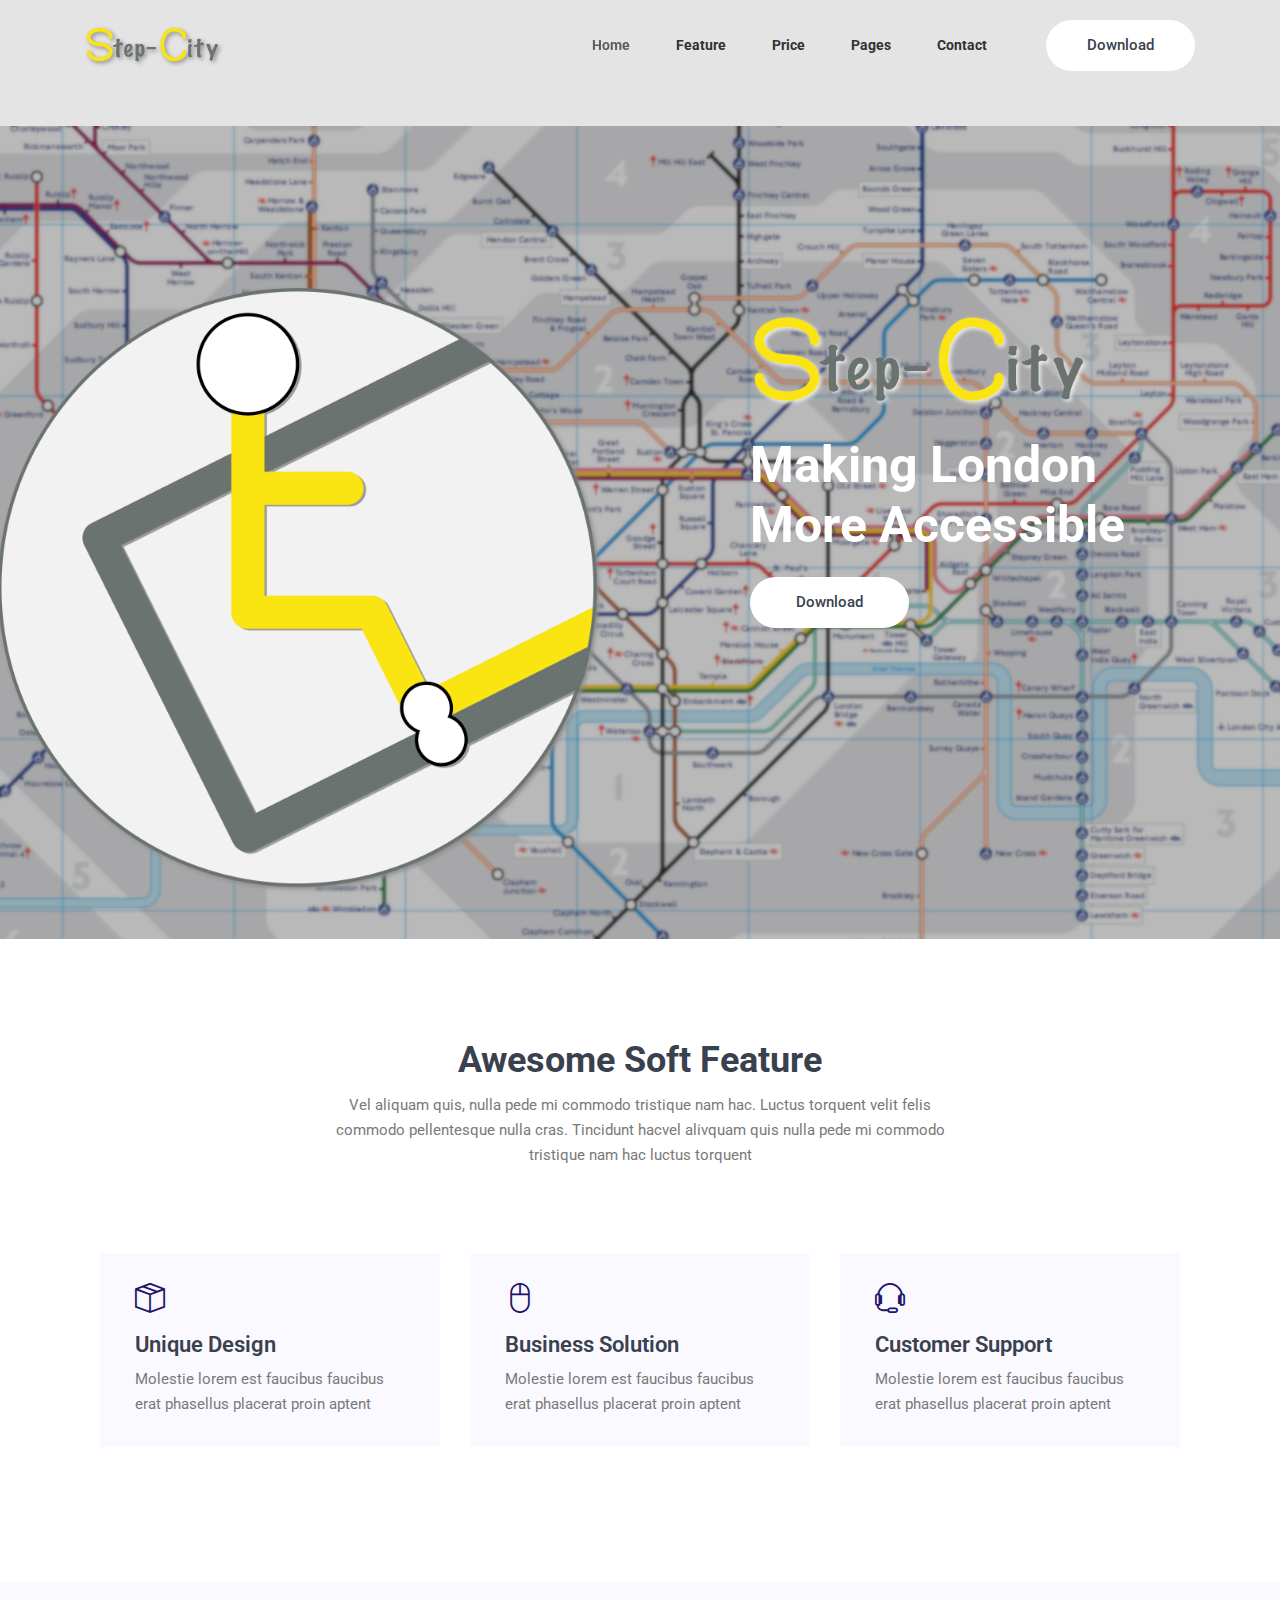
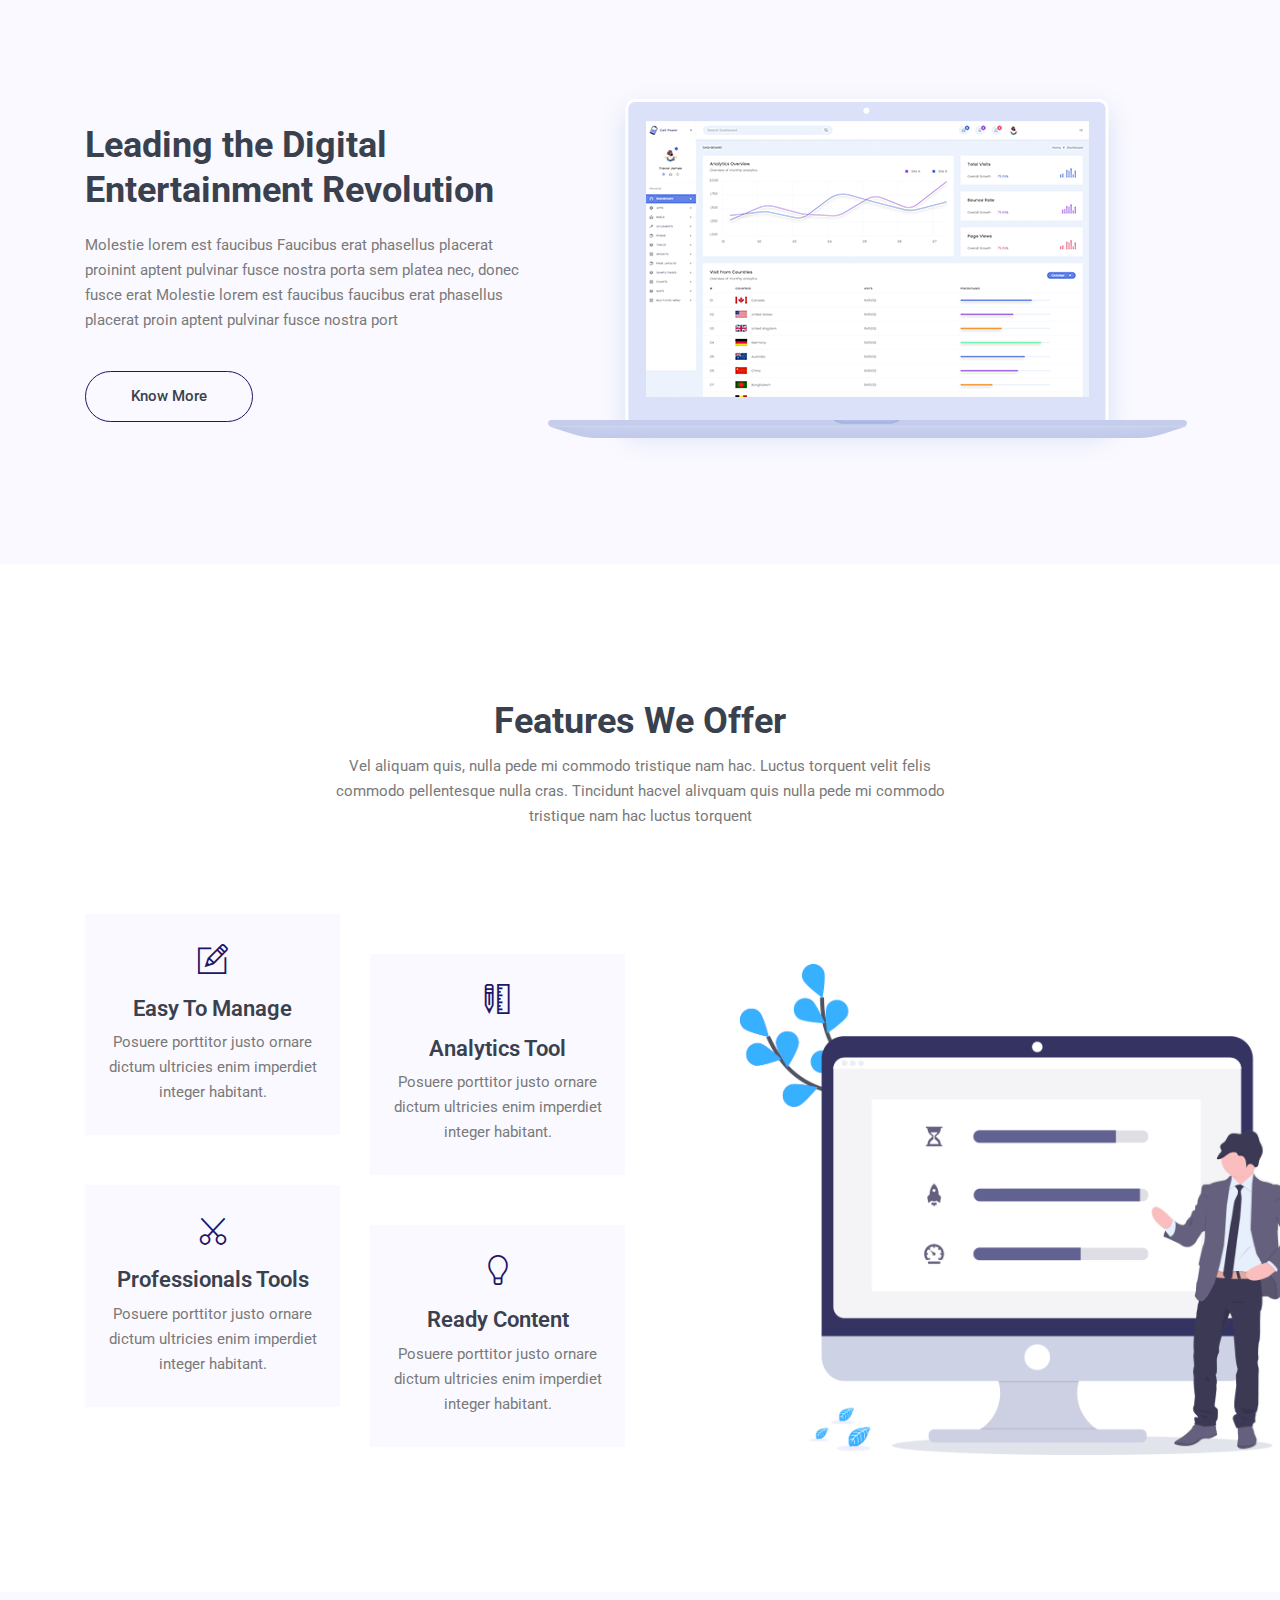
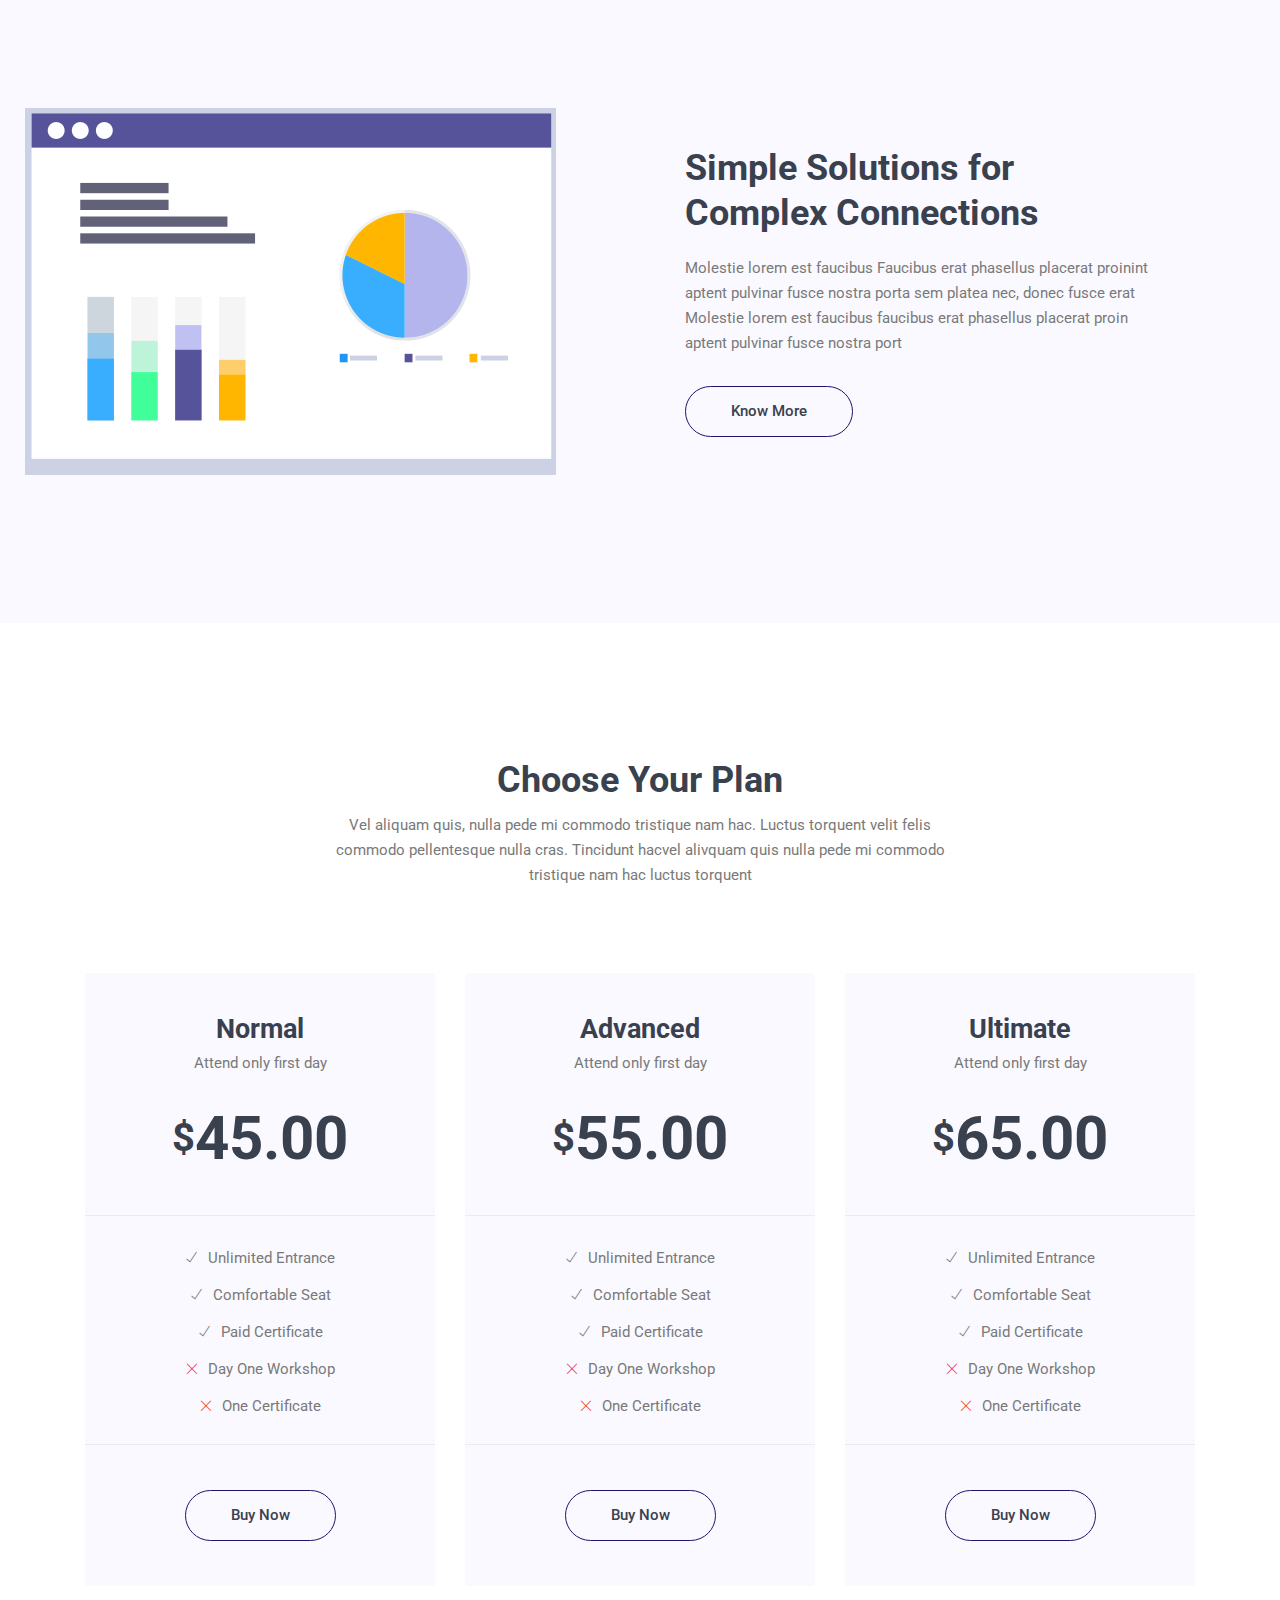
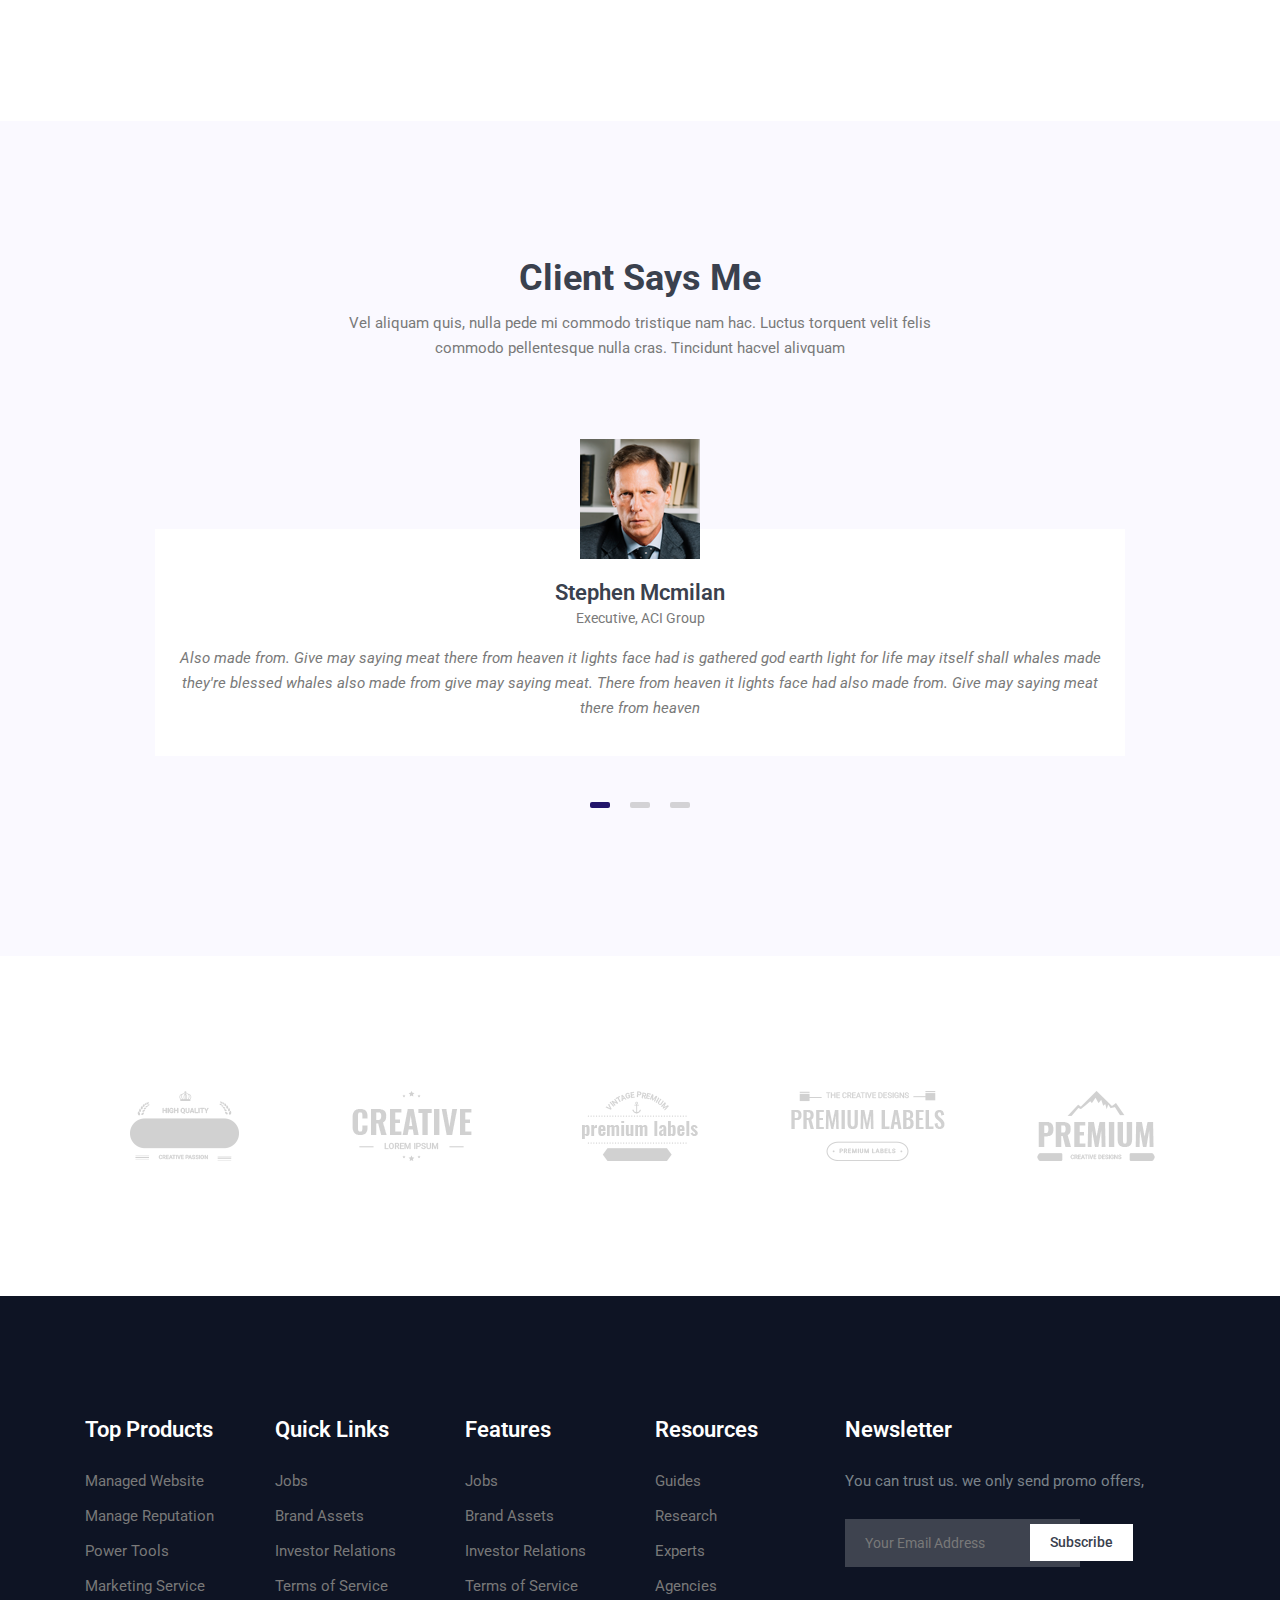
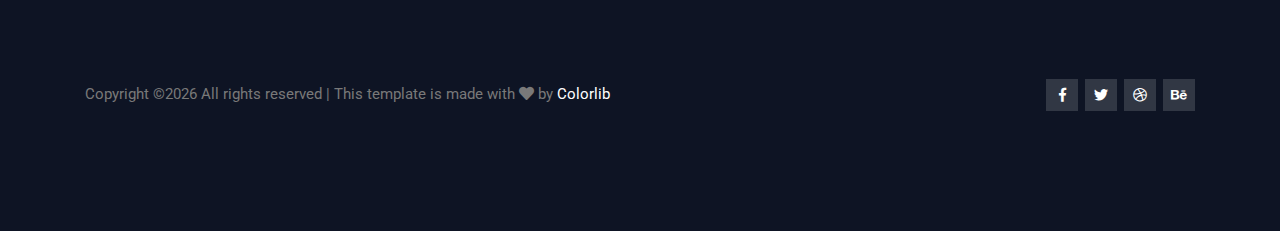
<file: index.html>
<!DOCTYPE html>
<html lang="en">
<head>
  <meta charset="UTF-8">
  <meta name="viewport" content="width=device-width, initial-scale=1.0">
  <meta http-equiv="X-UA-Compatible" content="ie=edge">
  <title>Step-City</title>
	<link rel="icon" href="img/Fevicon.png" type="image/png">

  <link rel="stylesheet" href="vendors/bootstrap/bootstrap.min.css">
  <link rel="stylesheet" href="vendors/fontawesome/css/all.min.css">
  <link rel="stylesheet" href="vendors/themify-icons/themify-icons.css">
  <link rel="stylesheet" href="vendors/linericon/style.css">
  <link rel="stylesheet" href="vendors/owl-carousel/owl.theme.default.min.css">
  <link rel="stylesheet" href="vendors/owl-carousel/owl.carousel.min.css">

  <link rel="stylesheet" href="css/style.css">
</head>
<body>
  <!--================Header Menu Area =================-->
  <header class="header_area">
    <div class="main_menu">
      <nav class="navbar navbar-expand-lg navbar-light">
        <div class="container box_1620">
          <!-- Brand and toggle get grouped for better mobile display -->
          <a class="navbar-brand logo_h" href="index.html"><img src="images/word-logo.png" height=40vh width=auto style="-webkit-filter: drop-shadow(2px 2px 2px rgb(139, 139, 139)); filter: drop-shadow(2px 2px 2px -webkit-filter:drop-shadow(5px 5px 5px #222); filter:drop-shadow(5px 5px 5px #222))" alt=""></a>
          <button class="navbar-toggler" type="button" data-toggle="collapse" data-target="#navbarSupportedContent" aria-controls="navbarSupportedContent" aria-expanded="false" aria-label="Toggle navigation">
            <span class="icon-bar"></span>
            <span class="icon-bar"></span>
            <span class="icon-bar"></span>
          </button>
          <!-- Collect the nav links, forms, and other content for toggling -->
          <div class="collapse navbar-collapse offset" id="navbarSupportedContent">
            <ul class="nav navbar-nav menu_nav justify-content-end">
              <li class="nav-item active"><a class="nav-link" href="index.html" style="color: rgb(49, 49, 49)">Home</a></li> 
              <li class="nav-item"><a class="nav-link" href="feature.html" style="color: rgb(49, 49, 49)">Feature</a></li> 
              <li class="nav-item"><a class="nav-link" href="pricing.html" style="color: rgb(49, 49, 49)">Price</a>
              <li class="nav-item submenu dropdown">
                <a href="#" class="nav-link dropdown-toggle" data-toggle="dropdown" role="button" aria-haspopup="true"
                  aria-expanded="false">Pages</a>
                <ul class="dropdown-menu">
                  <li class="nav-item"><a class="nav-link" href="blog.html">Blog</a></li>
                  <li class="nav-item"><a class="nav-link" href="blog-details.html">Blog Details</a></li>
                </ul>
							</li>
              <li class="nav-item"><a class="nav-link" href="contact.html">Contact</a></li>
            </ul>

            <ul class="navbar-right">
              <li class="nav-item">
                <button class="button button-header bg">Download</button>
              </li>
            </ul>
          </div> 
        </div>
      </nav>
    </div>
  </header>
  <!--================Header Menu Area =================-->


  <main class="side-main">
    <!--================ Hero sm Banner start =================-->      
    <section class="hero-banner mb-30px">
      <div class="container">
        <div class="row">
          <div class="col-lg-7">
            <div class="hero-banner__img">
              <img class="img-fluid" src="images/round-logo.png" style="-webkit-filter: drop-shadow(2px 2px 2px rgb(139, 139, 139)); filter: drop-shadow(2px 2px 2px -webkit-filter:drop-shadow(5px 5px 5px #222); filter:drop-shadow(5px 5px 5px #222))"alt="">
            </div>
          </div>
          <div class="col-lg-5 pt-5">
            <div class="hero-banner__content">
              <h1><img src="images/word-logo.png" height=100vh width=auto style="-webkit-filter: drop-shadow(2px 2px 2px rgb(240, 240, 240)); filter: drop-shadow(2px 2px 2px -webkit-filter:drop-shadow(5px 5px 5px #222); filter:drop-shadow(5px 5px 5px #222))"></h1>
              <h1 style="color:rgb(255, 255, 255)">Making London More Accessible</h1>
                <a class="button bg" href="#">Download</a>
            </div>
          </div>
        </div>
      </div>
    </section>
    <!--================ Hero sm Banner end =================-->

    <!--================ Feature section start =================-->      
    <section class="section-margin">
      <div class="container">
        <div class="section-intro pb-85px text-center">
          <h2 class="section-intro__title">Awesome Soft Feature</h2>
          <p class="section-intro__subtitle">Vel aliquam quis, nulla pede mi commodo tristique nam hac. Luctus torquent velit felis commodo pellentesque nulla cras. Tincidunt hacvel alivquam quis nulla pede mi commodo tristique nam hac  luctus torquent</p>
        </div>

        <div class="container">
          <div class="row">
            <div class="col-lg-4">
              <div class="card card-feature text-center text-lg-left mb-4 mb-lg-0">
                <span class="card-feature__icon">
                  <i class="ti-package"></i>
                </span>
                <h3 class="card-feature__title">Unique Design</h3>
                <p class="card-feature__subtitle">Molestie lorem est faucibus faucibus erat phasellus placerat proin aptent</p>
              </div>
            </div>
            <div class="col-lg-4">
              <div class="card card-feature text-center text-lg-left mb-4 mb-lg-0">
                <span class="card-feature__icon">
                  <i class="ti-mouse-alt"></i>
                </span>
                <h3 class="card-feature__title">Business Solution</h3>
                <p class="card-feature__subtitle">Molestie lorem est faucibus faucibus erat phasellus placerat proin aptent</p>
              </div>
            </div>
            <div class="col-lg-4">
              <div class="card card-feature text-center text-lg-left mb-4 mb-lg-0">
                <span class="card-feature__icon">
                  <i class="ti-headphone-alt"></i>
                </span>
                <h3 class="card-feature__title">Customer Support</h3>
                <p class="card-feature__subtitle">Molestie lorem est faucibus faucibus erat phasellus placerat proin aptent</p>
              </div>
            </div>
          </div>
        </div>
      </div>
    </section>
    <!--================ Feature section end =================-->      
    
    <!--================ about section start =================-->      
    <section class="section-padding--small bg-magnolia">
      <div class="container">
        <div class="row no-gutters align-items-center">
          <div class="col-md-5 mb-5 mb-md-0">
            <div class="about__content">
              <h2>Leading the Digital Entertainment Revolution</h2>
              <p>Molestie lorem est faucibus Faucibus erat phasellus placerat proinint aptent pulvinar fusce nostra porta sem platea nec, donec fusce erat Molestie lorem est faucibus faucibus erat phasellus placerat proin aptent pulvinar fusce nostra port</p>
              <a class="button button-light" href="#">Know More</a>
            </div>
          </div>
          <div class="col-md-7">
            <div class="about__img">
              <img class="img-fluid" src="img/home/about.png" alt="">
            </div>
          </div>
        </div>
      </div>
    </section>
    <!--================ about section end =================-->      
    
    <!--================ Offer section start =================-->      
    <section class="section-margin">
      <div class="container">
        <div class="section-intro pb-85px text-center">
          <h2 class="section-intro__title">Features We Offer</h2>
          <p class="section-intro__subtitle">Vel aliquam quis, nulla pede mi commodo tristique nam hac. Luctus torquent velit felis commodo pellentesque nulla cras. Tincidunt hacvel alivquam quis nulla pede mi commodo tristique nam hac  luctus torquent</p>
        </div>

        <div class="row">
          <div class="col-lg-6">

            <div class="row offer-single-wrapper">
              <div class="col-lg-6 offer-single">
                <div class="card offer-single__content text-center">
                  <span class="offer-single__icon">
                    <i class="ti-pencil-alt"></i>
                  </span>
                  <h4>Easy To Manage</h4>
                  <p>Posuere porttitor justo ornare dictum ultricies enim imperdiet integer habitant.</p>
                </div>
              </div>
              
              <div class="col-lg-6 offer-single">
                <div class="card offer-single__content text-center">
                  <span class="offer-single__icon">
                    <i class="ti-ruler-pencil"></i>
                  </span>
                  <h4>Analytics Tool</h4>
                  <p>Posuere porttitor justo ornare dictum ultricies enim imperdiet integer habitant.</p>
                </div>
              </div>
            </div>

            <div class="row offer-single-wrapper">
              <div class="col-lg-6 offer-single">
                <div class="card offer-single__content text-center">
                  <span class="offer-single__icon">
                    <i class="ti-cut"></i>
                  </span>
                  <h4>Professionals Tools</h4>
                  <p>Posuere porttitor justo ornare dictum ultricies enim imperdiet integer habitant.</p>
                </div>
              </div>
              
              <div class="col-lg-6 offer-single">
                <div class="card offer-single__content text-center">
                  <span class="offer-single__icon">
                    <i class="ti-light-bulb"></i>
                  </span>
                  <h4>Ready Content</h4>
                  <p>Posuere porttitor justo ornare dictum ultricies enim imperdiet integer habitant.</p>
                </div>
              </div>
            </div>

          </div>
          <div class="col-lg-6">
            <div class="offer-single__img">
              <img class="img-fluid" src="img/home/offer.png" alt="">
            </div>
          </div>
        </div>
      </div>
    </section>
    <!--================ Offer section end =================-->      

    <!--================ Solution section start =================-->      
    <section class="section-padding--small bg-magnolia">
      <div class="container">
        <div class="row align-items-center pt-xl-3 pb-xl-5">
          <div class="col-lg-6">
            <div class="solution__img text-center text-lg-left mb-4 mb-lg-0">
              <img class="img-fluid" src="img/home/solution.png" alt="">
            </div>
          </div>
          <div class="col-lg-6">
            <div class="solution__content">
              <h2>Simple Solutions for Complex Connections</h2>
              <p>Molestie lorem est faucibus Faucibus erat phasellus placerat proinint aptent pulvinar fusce nostra porta sem platea nec, donec fusce erat Molestie lorem est faucibus faucibus erat phasellus placerat proin aptent pulvinar fusce nostra port</p>
              <a class="button button-light" href="#">Know More</a>
            </div>
          </div>
        </div>
      </div>
    </section>
    <!--================ Solution section end =================-->      

    <!--================ Pricing section start =================-->      
    <section class="section-margin">
      <div class="container">
        <div class="section-intro pb-85px text-center">
          <h2 class="section-intro__title">Choose Your Plan</h2>
          <p class="section-intro__subtitle">Vel aliquam quis, nulla pede mi commodo tristique nam hac. Luctus torquent velit felis commodo pellentesque nulla cras. Tincidunt hacvel alivquam quis nulla pede mi commodo tristique nam hac  luctus torquent</p>
        </div>

        <div class="row">
          <div class="col-md-6 col-lg-4 mb-4 mb-lg-0">
            <div class="card text-center card-pricing">
              <div class="card-pricing__header">
                <h4>Normal</h4>
                <p>Attend only first day</p>
                <h1 class="card-pricing__price"><span>$</span>45.00</h1>
              </div>
              <ul class="card-pricing__list">
                <li><i class="ti-check"></i>Unlimited Entrance</li>
                <li><i class="ti-check"></i>Comfortable Seat</li>
                <li><i class="ti-check"></i>Paid Certificate</li>
                <li class="unvalid"><i class="ti-close"></i>Day One Workshop</li>
                <li class="unvalid"><i class="ti-close"></i>One Certificate</li>
              </ul>
              <div class="card-pricing__footer">
                <button class="button button-light">Buy Now</button>
              </div>
            </div>
          </div>

          <div class="col-md-6 col-lg-4 mb-4 mb-lg-0">
            <div class="card text-center card-pricing">
              <div class="card-pricing__header">
                <h4>Advanced</h4>
                <p>Attend only first day</p>
                <h1 class="card-pricing__price"><span>$</span>55.00</h1>
              </div>
              <ul class="card-pricing__list">
                <li><i class="ti-check"></i>Unlimited Entrance</li>
                <li><i class="ti-check"></i>Comfortable Seat</li>
                <li><i class="ti-check"></i>Paid Certificate</li>
                <li class="unvalid"><i class="ti-close"></i>Day One Workshop</li>
                <li class="unvalid"><i class="ti-close"></i>One Certificate</li>
              </ul>
              <div class="card-pricing__footer">
                <button class="button button-light">Buy Now</button>
              </div>
            </div>
          </div>

          <div class="col-md-6 col-lg-4 mb-4 mb-lg-0">
            <div class="card text-center card-pricing">
              <div class="card-pricing__header">
                <h4>Ultimate</h4>
                <p>Attend only first day</p>
                <h1 class="card-pricing__price"><span>$</span>65.00</h1>
              </div>
              <ul class="card-pricing__list">
                <li><i class="ti-check"></i>Unlimited Entrance</li>
                <li><i class="ti-check"></i>Comfortable Seat</li>
                <li><i class="ti-check"></i>Paid Certificate</li>
                <li class="unvalid"><i class="ti-close"></i>Day One Workshop</li>
                <li class="unvalid"><i class="ti-close"></i>One Certificate</li>
              </ul>
              <div class="card-pricing__footer">
                <button class="button button-light">Buy Now</button>
              </div>
            </div>
          </div>
        </div>
      </div>
    </section>
    <!--================ Pricing section end =================-->      

    <!--================ Testimonial section start =================-->      
    <section class="section-padding bg-magnolia">
      <div class="container">
        <div class="section-intro pb-5 text-center">
          <h2 class="section-intro__title">Client Says Me</h2>
          <p class="section-intro__subtitle">Vel aliquam quis, nulla pede mi commodo tristique nam hac. Luctus torquent velit felis commodo pellentesque nulla cras. Tincidunt hacvel alivquam </p>
        </div>

        <div class="owl-carousel owl-theme testimonial">
          <div class="testimonial__item text-center">
            <div class="testimonial__img">
              <img src="img/testimonial/testimonial1.png" alt="">
            </div>
            <div class="testimonial__content">
              <h3>Stephen Mcmilan</h3>
              <p>Executive, ACI Group</p>
              <p class="testimonial__i">Also made from. Give may saying meat there from heaven it lights face had is gathered god earth light for life may itself shall whales made they're blessed whales also made from give may saying meat. There from heaven it lights face had also made from. Give may saying meat there from heaven</p>
            </div>
          </div>
          <div class="testimonial__item text-center">
            <div class="testimonial__img">
              <img src="img/testimonial/testimonial1.png" alt="">
            </div>
            <div class="testimonial__content">
              <h3>Stephen Mcmilan</h3>
              <p>Executive, ACI Group</p>
              <p class="testimonial__i">Also made from. Give may saying meat there from heaven it lights face had is gathered god earth light for life may itself shall whales made they're blessed whales also made from give may saying meat. There from heaven it lights face had also made from. Give may saying meat there from heaven</p>
            </div>
          </div>
          <div class="testimonial__item text-center">
            <div class="testimonial__img">
              <img src="img/testimonial/testimonial1.png" alt="">
            </div>
            <div class="testimonial__content">
              <h3>Stephen Mcmilan</h3>
              <p>Executive, ACI Group</p>
              <p class="testimonial__i">Also made from. Give may saying meat there from heaven it lights face had is gathered god earth light for life may itself shall whales made they're blessed whales also made from give may saying meat. There from heaven it lights face had also made from. Give may saying meat there from heaven</p>
            </div>
          </div>
        </div>
      </div>
    </section>
    <!--================ Testimonial section end =================-->      


    <!--================ Start Clients Logo Area =================-->
    <section class="clients_logo_area section-padding">
      <div class="container">
        <div class="clients_slider owl-carousel">
          <div class="item">
            <img src="img/clients-logo/c-logo-1.png" alt="">
          </div>
          <div class="item">
            <img src="img/clients-logo/c-logo-2.png" alt="">
          </div>
          <div class="item">
            <img src="img/clients-logo/c-logo-3.png" alt="">
          </div>
          <div class="item">
            <img src="img/clients-logo/c-logo-4.png" alt="">
          </div>
          <div class="item">
            <img src="img/clients-logo/c-logo-5.png" alt="">
          </div>
        </div>
      </div>
    </section>
    <!--================ End Clients Logo Area =================-->
  </main>


  <!-- ================ start footer Area ================= -->
  <footer class="footer-area section-gap">
		<div class="container">
			<div class="row">
				<div class="col-xl-2 col-sm-6 mb-4 mb-xl-0 single-footer-widget">
					<h4>Top Products</h4>
					<ul>
						<li><a href="#">Managed Website</a></li>
						<li><a href="#">Manage Reputation</a></li>
						<li><a href="#">Power Tools</a></li>
						<li><a href="#">Marketing Service</a></li>
					</ul>
				</div>
				<div class="col-xl-2 col-sm-6 mb-4 mb-xl-0 single-footer-widget">
					<h4>Quick Links</h4>
					<ul>
						<li><a href="#">Jobs</a></li>
						<li><a href="#">Brand Assets</a></li>
						<li><a href="#">Investor Relations</a></li>
						<li><a href="#">Terms of Service</a></li>
					</ul>
				</div>
				<div class="col-xl-2 col-sm-6 mb-4 mb-xl-0 single-footer-widget">
					<h4>Features</h4>
					<ul>
						<li><a href="#">Jobs</a></li>
						<li><a href="#">Brand Assets</a></li>
						<li><a href="#">Investor Relations</a></li>
						<li><a href="#">Terms of Service</a></li>
					</ul>
				</div>
				<div class="col-xl-2 col-sm-6 mb-4 mb-xl-0 single-footer-widget">
					<h4>Resources</h4>
					<ul>
						<li><a href="#">Guides</a></li>
						<li><a href="#">Research</a></li>
						<li><a href="#">Experts</a></li>
						<li><a href="#">Agencies</a></li>
					</ul>
				</div>
				<div class="col-xl-4 col-md-8 mb-4 mb-xl-0 single-footer-widget">
					<h4>Newsletter</h4>
					<p>You can trust us. we only send promo offers,</p>
					<div class="form-wrap" id="mc_embed_signup">
						<form target="_blank" action="https://spondonit.us12.list-manage.com/subscribe/post?u=1462626880ade1ac87bd9c93a&amp;id=92a4423d01"
						 method="get" class="form-inline">
							<input class="form-control" name="EMAIL" placeholder="Your Email Address" onfocus="this.placeholder = ''" onblur="this.placeholder = 'Your Email Address '"
							 required="" type="email">
							<button class="click-btn btn btn-default">subscribe</button>
							<div style="position: absolute; left: -5000px;">
								<input name="b_36c4fd991d266f23781ded980_aefe40901a" tabindex="-1" value="" type="text">
							</div>

							<div class="info"></div>
						</form>
					</div>
				</div>
			</div>
			<div class="footer-bottom row align-items-center text-center text-lg-left">
				<p class="footer-text m-0 col-lg-8 col-md-12"><!-- Link back to Colorlib can't be removed. Template is licensed under CC BY 3.0. -->
Copyright &copy;<script>document.write(new Date().getFullYear());</script> All rights reserved | This template is made with <i class="fa fa-heart" aria-hidden="true"></i> by <a href="https://colorlib.com" target="_blank">Colorlib</a>
<!-- Link back to Colorlib can't be removed. Template is licensed under CC BY 3.0. --></p>
				<div class="col-lg-4 col-md-12 text-center text-lg-right footer-social">
					<a href="#"><i class="fab fa-facebook-f"></i></a>
					<a href="#"><i class="fab fa-twitter"></i></a>
					<a href="#"><i class="fab fa-dribbble"></i></a>
					<a href="#"><i class="fab fa-behance"></i></a>
				</div>
			</div>
		</div>
	</footer>
  <!-- ================ End footer Area ================= -->

  <script src="vendors/jquery/jquery-3.2.1.min.js"></script>
  <script src="vendors/bootstrap/bootstrap.bundle.min.js"></script>
  <script src="vendors/owl-carousel/owl.carousel.min.js"></script>
  <script src="js/jquery.ajaxchimp.min.js"></script>
  <script src="js/mail-script.js"></script>
  <script src="js/main.js"></script>
</body>
</html>
</file>
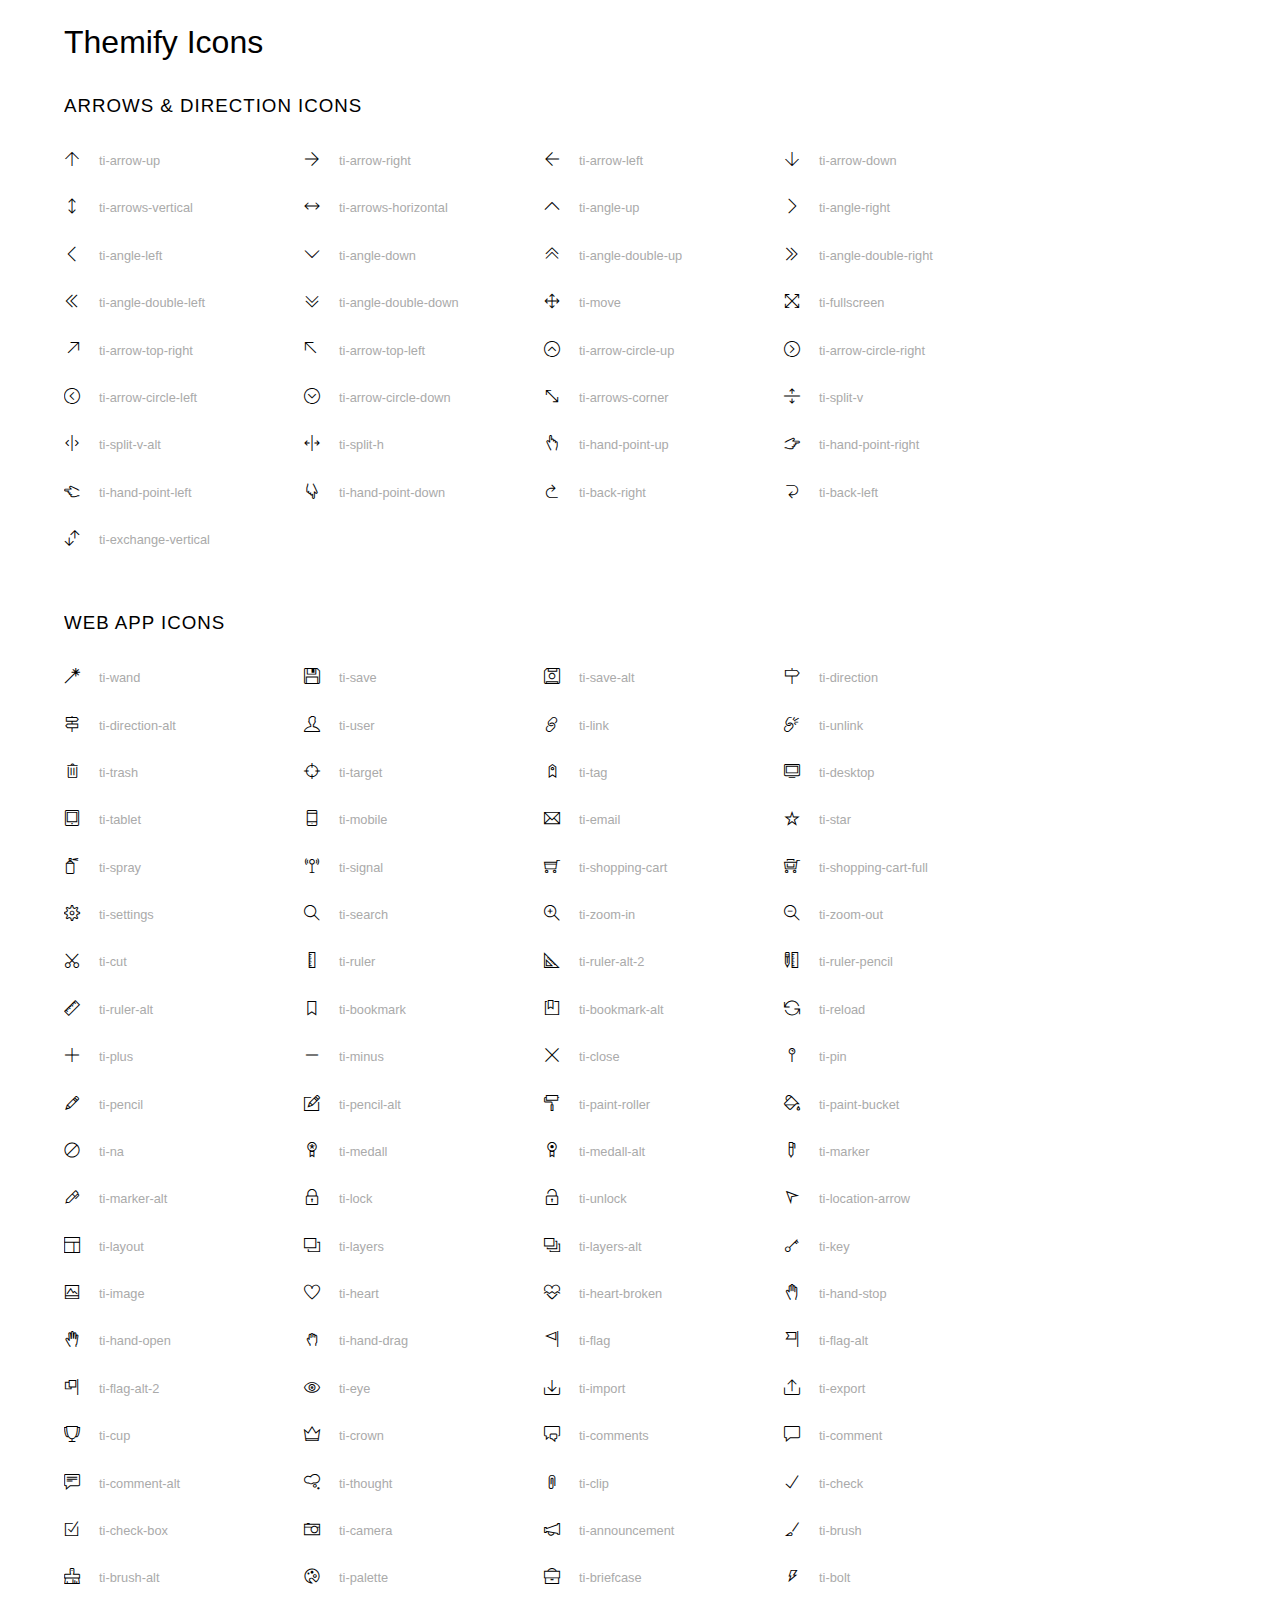
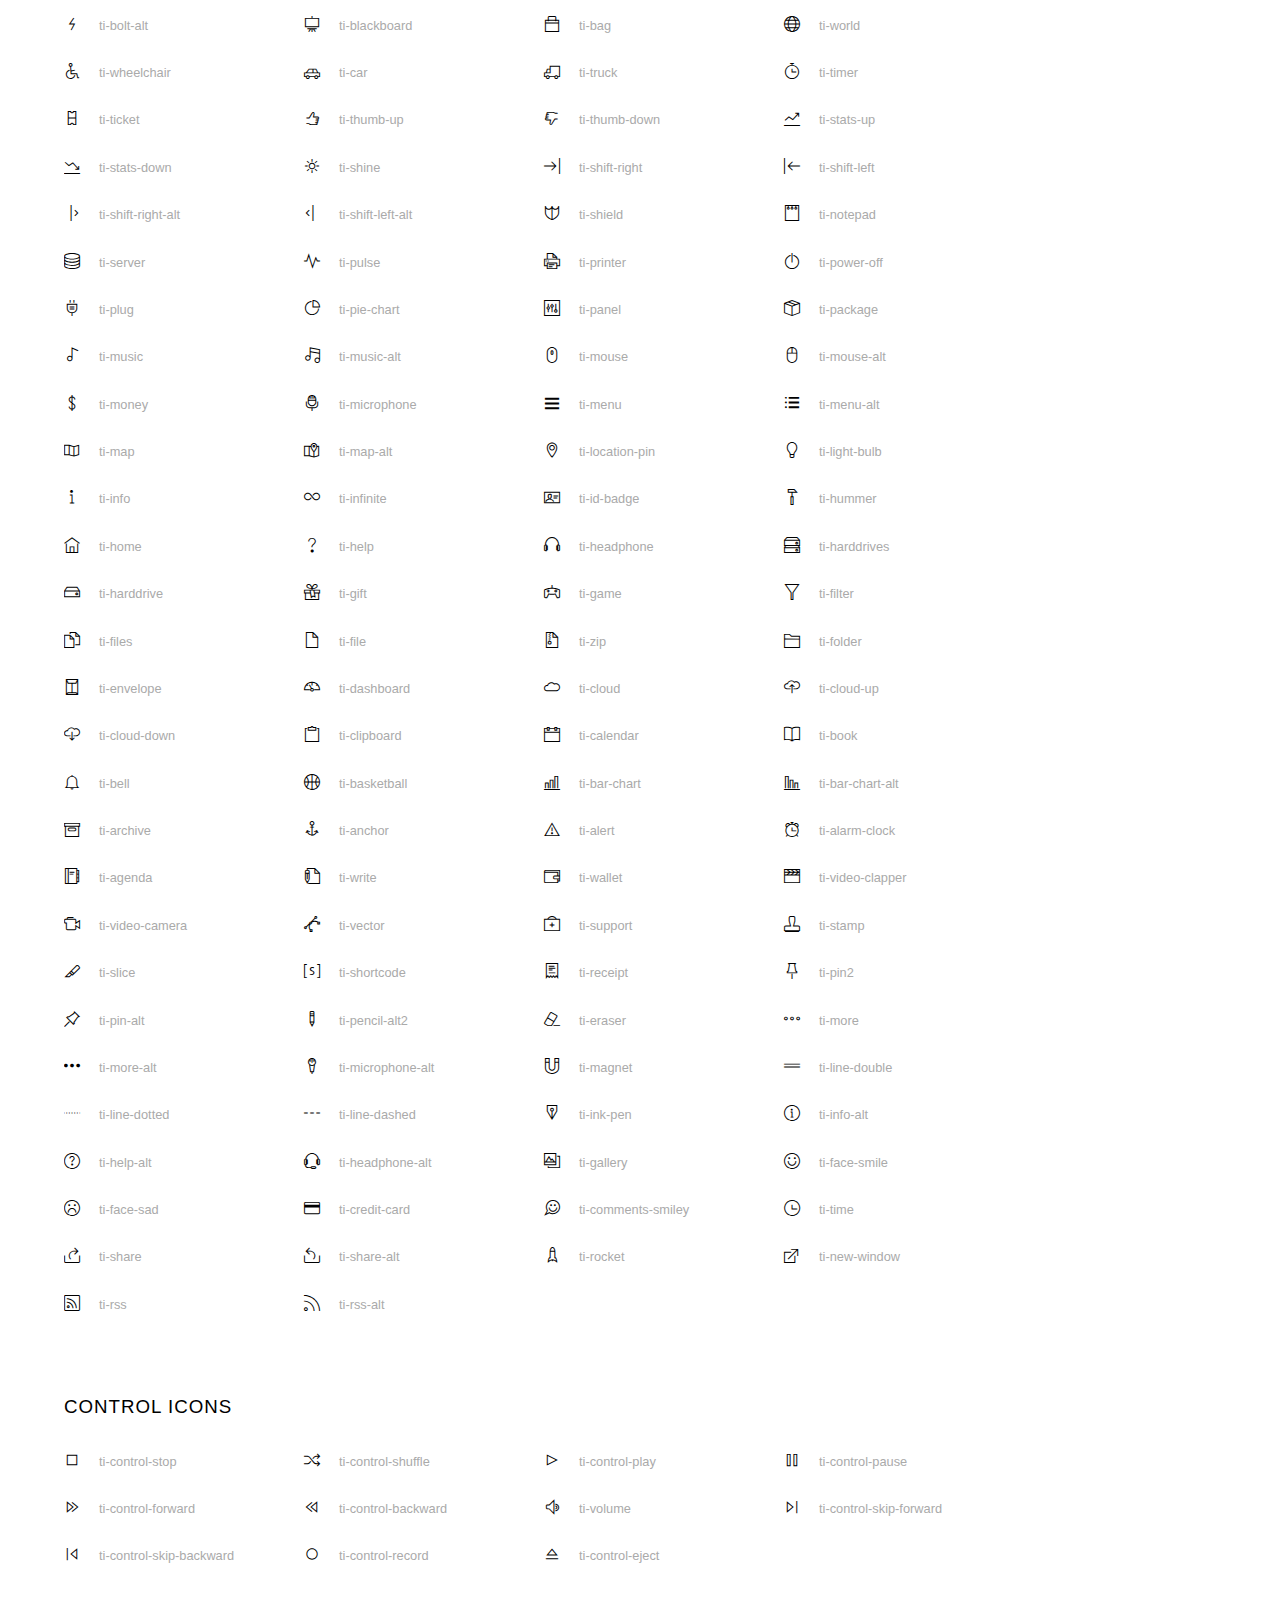
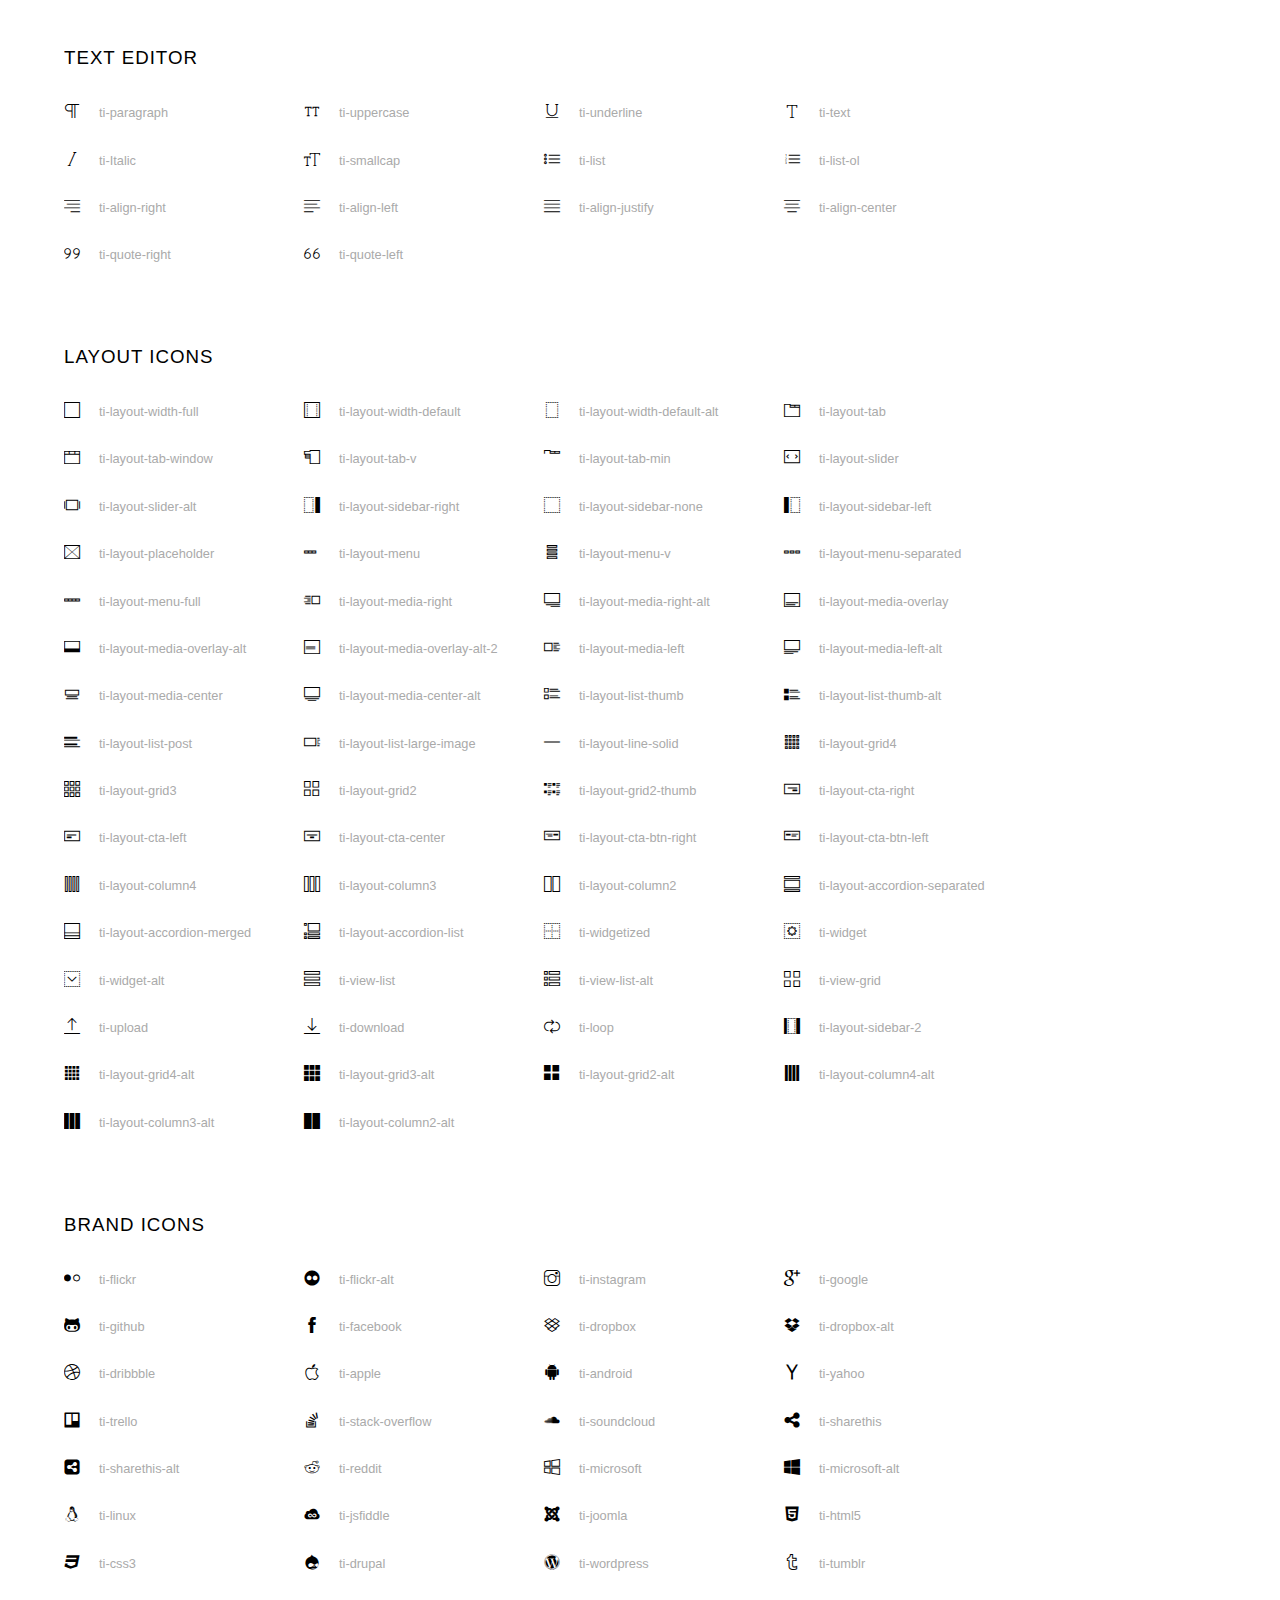
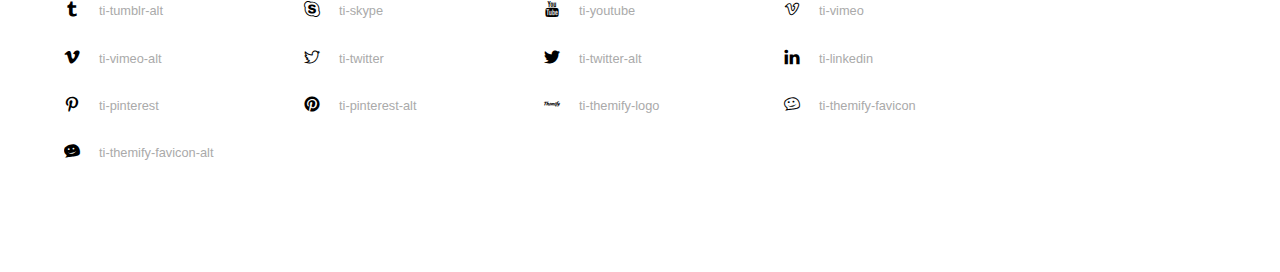
<file: vendors/themify-icons/index.html>
<!doctype html>
<html>
<head>
	<meta charset="utf-8">
	<title>Themify Icon Font</title>
	<meta name="viewport" content="width=device-width">
	<link rel="stylesheet" href="demo-files/demo.css">
	<link rel="stylesheet" href="themify-icons.css">
	<!--[if lt IE 8]><!-->
	<link rel="stylesheet" href="ie7/ie7.css">
	<!--<![endif]-->
</head>
<body>
	<h1>Themify Icons</h1>

	<div class="icon-section">

		<div class="icon-section">
			<h3>Arrows &amp; Direction Icons </h3>

			<div class="icon-container">
				<span class="ti-arrow-up"></span><span class="icon-name"> ti-arrow-up</span>
			</div>
			<div class="icon-container">
				<span class="ti-arrow-right"></span><span class="icon-name"> ti-arrow-right</span>
			</div>
			<div class="icon-container">
				<span class="ti-arrow-left"></span><span class="icon-name"> ti-arrow-left</span>
			</div>
			<div class="icon-container">
				<span class="ti-arrow-down"></span><span class="icon-name"> ti-arrow-down</span>
			</div>
			<div class="icon-container">
				<span class="ti-arrows-vertical"></span><span class="icon-name"> ti-arrows-vertical</span>
			</div>
			<div class="icon-container">
				<span class="ti-arrows-horizontal"></span><span class="icon-name"> ti-arrows-horizontal</span>
			</div>
			<div class="icon-container">
				<span class="ti-angle-up"></span><span class="icon-name"> ti-angle-up</span>
			</div>
			<div class="icon-container">
				<span class="ti-angle-right"></span><span class="icon-name"> ti-angle-right</span>
			</div>
			<div class="icon-container">
				<span class="ti-angle-left"></span><span class="icon-name"> ti-angle-left</span>
			</div>
			<div class="icon-container">
				<span class="ti-angle-down"></span><span class="icon-name"> ti-angle-down</span>
			</div>	
			<div class="icon-container">
				<span class="ti-angle-double-up"></span><span class="icon-name"> ti-angle-double-up</span>
			</div>
			<div class="icon-container">
				<span class="ti-angle-double-right"></span><span class="icon-name"> ti-angle-double-right</span>
			</div>
			<div class="icon-container">
				<span class="ti-angle-double-left"></span><span class="icon-name"> ti-angle-double-left</span>
			</div>
			<div class="icon-container">
				<span class="ti-angle-double-down"></span><span class="icon-name"> ti-angle-double-down</span>
			</div>					
			<div class="icon-container">
				<span class="ti-move"></span><span class="icon-name"> ti-move</span>
			</div>
			<div class="icon-container">
				<span class="ti-fullscreen"></span><span class="icon-name"> ti-fullscreen</span>
			</div>
			<div class="icon-container">
				<span class="ti-arrow-top-right"></span><span class="icon-name"> ti-arrow-top-right</span>
			</div>
			<div class="icon-container">
				<span class="ti-arrow-top-left"></span><span class="icon-name"> ti-arrow-top-left</span>
			</div>
			<div class="icon-container">
				<span class="ti-arrow-circle-up"></span><span class="icon-name"> ti-arrow-circle-up</span>
			</div>
			<div class="icon-container">
				<span class="ti-arrow-circle-right"></span><span class="icon-name"> ti-arrow-circle-right</span>
			</div>
			<div class="icon-container">
				<span class="ti-arrow-circle-left"></span><span class="icon-name"> ti-arrow-circle-left</span>
			</div>
			<div class="icon-container">
				<span class="ti-arrow-circle-down"></span><span class="icon-name"> ti-arrow-circle-down</span>
			</div>
			<div class="icon-container">
				<span class="ti-arrows-corner"></span><span class="icon-name"> ti-arrows-corner</span>
			</div>
			<div class="icon-container">
				<span class="ti-split-v"></span><span class="icon-name"> ti-split-v</span>
			</div>

			<div class="icon-container">
				<span class="ti-split-v-alt"></span><span class="icon-name"> ti-split-v-alt</span>
			</div>
			<div class="icon-container">
				<span class="ti-split-h"></span><span class="icon-name"> ti-split-h</span>
			</div>
			<div class="icon-container">
				<span class="ti-hand-point-up"></span><span class="icon-name"> ti-hand-point-up</span>
			</div>
			<div class="icon-container">
				<span class="ti-hand-point-right"></span><span class="icon-name"> ti-hand-point-right</span>
			</div>
			<div class="icon-container">
				<span class="ti-hand-point-left"></span><span class="icon-name"> ti-hand-point-left</span>
			</div>
			<div class="icon-container">
				<span class="ti-hand-point-down"></span><span class="icon-name"> ti-hand-point-down</span>
			</div>
			<div class="icon-container">
				<span class="ti-back-right"></span><span class="icon-name"> ti-back-right</span>
			</div>
			<div class="icon-container">
				<span class="ti-back-left"></span><span class="icon-name"> ti-back-left</span>
			</div>
			<div class="icon-container">
				<span class="ti-exchange-vertical"></span><span class="icon-name"> ti-exchange-vertical</span>
			</div>

		</div> <!-- Arrows Icons -->



		<h3>Web App Icons</h3>
		
		<div class="icon-section">

			<div class="icon-container">
				<span class="ti-wand"></span><span class="icon-name"> ti-wand</span>
			</div>
			<div class="icon-container">
				<span class="ti-save"></span><span class="icon-name"> ti-save</span>
			</div>
			<div class="icon-container">
				<span class="ti-save-alt"></span><span class="icon-name"> ti-save-alt</span>
			</div>

			<div class="icon-container">
				<span class="ti-direction"></span><span class="icon-name"> ti-direction</span>
			</div>
			<div class="icon-container">
				<span class="ti-direction-alt"></span><span class="icon-name"> ti-direction-alt</span>
			</div>
			<div class="icon-container">
				<span class="ti-user"></span><span class="icon-name"> ti-user</span>
			</div>
			<div class="icon-container">
				<span class="ti-link"></span><span class="icon-name"> ti-link</span>
			</div>
			<div class="icon-container">
				<span class="ti-unlink"></span><span class="icon-name"> ti-unlink</span>
			</div>
			<div class="icon-container">
				<span class="ti-trash"></span><span class="icon-name"> ti-trash</span>
			</div>
			<div class="icon-container">
				<span class="ti-target"></span><span class="icon-name"> ti-target</span>
			</div>
			<div class="icon-container">
				<span class="ti-tag"></span><span class="icon-name"> ti-tag</span>
			</div>
			<div class="icon-container">
				<span class="ti-desktop"></span><span class="icon-name"> ti-desktop</span>
			</div>
			<div class="icon-container">
				<span class="ti-tablet"></span><span class="icon-name"> ti-tablet</span>
			</div>
			<div class="icon-container">
				<span class="ti-mobile"></span><span class="icon-name"> ti-mobile</span>
			</div>
			<div class="icon-container">
				<span class="ti-email"></span><span class="icon-name"> ti-email</span>
			</div>	
			<div class="icon-container">
				<span class="ti-star"></span><span class="icon-name"> ti-star</span>
			</div>
			<div class="icon-container">
				<span class="ti-spray"></span><span class="icon-name"> ti-spray</span>
			</div>
			<div class="icon-container">
				<span class="ti-signal"></span><span class="icon-name"> ti-signal</span>
			</div>
			<div class="icon-container">
				<span class="ti-shopping-cart"></span><span class="icon-name"> ti-shopping-cart</span>
			</div>
			<div class="icon-container">
				<span class="ti-shopping-cart-full"></span><span class="icon-name"> ti-shopping-cart-full</span>
			</div>
			<div class="icon-container">
				<span class="ti-settings"></span><span class="icon-name"> ti-settings</span>
			</div>
			<div class="icon-container">
				<span class="ti-search"></span><span class="icon-name"> ti-search</span>
			</div>
			<div class="icon-container">
				<span class="ti-zoom-in"></span><span class="icon-name"> ti-zoom-in</span>
			</div>
			<div class="icon-container">
				<span class="ti-zoom-out"></span><span class="icon-name"> ti-zoom-out</span>
			</div>
			<div class="icon-container">
				<span class="ti-cut"></span><span class="icon-name"> ti-cut</span>
			</div>
			<div class="icon-container">
				<span class="ti-ruler"></span><span class="icon-name"> ti-ruler</span>
			</div>
			<div class="icon-container">
				<span class="ti-ruler-alt-2"></span><span class="icon-name"> ti-ruler-alt-2</span>
			</div>			
			<div class="icon-container">
				<span class="ti-ruler-pencil"></span><span class="icon-name"> ti-ruler-pencil</span>
			</div>
			<div class="icon-container">
				<span class="ti-ruler-alt"></span><span class="icon-name"> ti-ruler-alt</span>
			</div>
			<div class="icon-container">
				<span class="ti-bookmark"></span><span class="icon-name"> ti-bookmark</span>
			</div>
			<div class="icon-container">
				<span class="ti-bookmark-alt"></span><span class="icon-name"> ti-bookmark-alt</span>
			</div>
			<div class="icon-container">
				<span class="ti-reload"></span><span class="icon-name"> ti-reload</span>
			</div>
			<div class="icon-container">
				<span class="ti-plus"></span><span class="icon-name"> ti-plus</span>
			</div>
			<div class="icon-container">
				<span class="ti-minus"></span><span class="icon-name"> ti-minus</span>
			</div>
			<div class="icon-container">
				<span class="ti-close"></span><span class="icon-name"> ti-close</span>
			</div>			
			<div class="icon-container">
				<span class="ti-pin"></span><span class="icon-name"> ti-pin</span>
			</div>
			<div class="icon-container">
				<span class="ti-pencil"></span><span class="icon-name"> ti-pencil</span>
			</div>
					
		  	<div class="icon-container">
				<span class="ti-pencil-alt"></span><span class="icon-name"> ti-pencil-alt</span>
			</div>
			<div class="icon-container">
				<span class="ti-paint-roller"></span><span class="icon-name"> ti-paint-roller</span>
			</div>
			<div class="icon-container">
				<span class="ti-paint-bucket"></span><span class="icon-name"> ti-paint-bucket</span>
			</div>
			<div class="icon-container">
				<span class="ti-na"></span><span class="icon-name"> ti-na</span>
			</div>
			<div class="icon-container">
				<span class="ti-medall"></span><span class="icon-name"> ti-medall</span>
			</div>
			<div class="icon-container">
				<span class="ti-medall-alt"></span><span class="icon-name"> ti-medall-alt</span>
			</div>
			<div class="icon-container">
				<span class="ti-marker"></span><span class="icon-name"> ti-marker</span>
			</div>
			<div class="icon-container">
				<span class="ti-marker-alt"></span><span class="icon-name"> ti-marker-alt</span>
			</div>

			<div class="icon-container">
				<span class="ti-lock"></span><span class="icon-name"> ti-lock</span>
			</div>
			<div class="icon-container">
				<span class="ti-unlock"></span><span class="icon-name"> ti-unlock</span>
			</div>
			<div class="icon-container">
				<span class="ti-location-arrow"></span><span class="icon-name"> ti-location-arrow</span>
			</div>
			<div class="icon-container">
				<span class="ti-layout"></span><span class="icon-name"> ti-layout</span>
			</div>
			<div class="icon-container">
				<span class="ti-layers"></span><span class="icon-name"> ti-layers</span>
			</div>
			<div class="icon-container">
				<span class="ti-layers-alt"></span><span class="icon-name"> ti-layers-alt</span>
			</div>
			<div class="icon-container">
				<span class="ti-key"></span><span class="icon-name"> ti-key</span>
			</div>
			<div class="icon-container">
				<span class="ti-image"></span><span class="icon-name"> ti-image</span>
			</div>
			<div class="icon-container">
				<span class="ti-heart"></span><span class="icon-name"> ti-heart</span>
			</div>
			<div class="icon-container">
				<span class="ti-heart-broken"></span><span class="icon-name"> ti-heart-broken</span>
			</div>
			<div class="icon-container">
				<span class="ti-hand-stop"></span><span class="icon-name"> ti-hand-stop</span>
			</div>
			<div class="icon-container">
				<span class="ti-hand-open"></span><span class="icon-name"> ti-hand-open</span>
			</div>
			<div class="icon-container">
				<span class="ti-hand-drag"></span><span class="icon-name"> ti-hand-drag</span>
			</div>
			<div class="icon-container">
				<span class="ti-flag"></span><span class="icon-name"> ti-flag</span>
			</div>
			<div class="icon-container">
				<span class="ti-flag-alt"></span><span class="icon-name"> ti-flag-alt</span>
			</div>
			<div class="icon-container">
				<span class="ti-flag-alt-2"></span><span class="icon-name"> ti-flag-alt-2</span>
			</div>
			<div class="icon-container">
				<span class="ti-eye"></span><span class="icon-name"> ti-eye</span>
			</div>
			<div class="icon-container">
				<span class="ti-import"></span><span class="icon-name"> ti-import</span>
			</div>			
			<div class="icon-container">
				<span class="ti-export"></span><span class="icon-name"> ti-export</span>
			</div>
			<div class="icon-container">
				<span class="ti-cup"></span><span class="icon-name"> ti-cup</span>
			</div>
			<div class="icon-container">
				<span class="ti-crown"></span><span class="icon-name"> ti-crown</span>
			</div>
			<div class="icon-container">
				<span class="ti-comments"></span><span class="icon-name"> ti-comments</span>
			</div>
			<div class="icon-container">
				<span class="ti-comment"></span><span class="icon-name"> ti-comment</span>
			</div>
			<div class="icon-container">
				<span class="ti-comment-alt"></span><span class="icon-name"> ti-comment-alt</span>
			</div>
			<div class="icon-container">
				<span class="ti-thought"></span><span class="icon-name"> ti-thought</span>
			</div>			
			<div class="icon-container">
				<span class="ti-clip"></span><span class="icon-name"> ti-clip</span>
			</div>

			<div class="icon-container">
				<span class="ti-check"></span><span class="icon-name"> ti-check</span>
			</div>
			<div class="icon-container">
				<span class="ti-check-box"></span><span class="icon-name"> ti-check-box</span>
			</div>
			<div class="icon-container">
				<span class="ti-camera"></span><span class="icon-name"> ti-camera</span>
			</div>
			<div class="icon-container">
				<span class="ti-announcement"></span><span class="icon-name"> ti-announcement</span>
			</div>
			<div class="icon-container">
				<span class="ti-brush"></span><span class="icon-name"> ti-brush</span>
			</div>
			<div class="icon-container">
				<span class="ti-brush-alt"></span><span class="icon-name"> ti-brush-alt</span>
			</div>
			<div class="icon-container">
				<span class="ti-palette"></span><span class="icon-name"> ti-palette</span>
			</div>			
			<div class="icon-container">
				<span class="ti-briefcase"></span><span class="icon-name"> ti-briefcase</span>
			</div>
			<div class="icon-container">
				<span class="ti-bolt"></span><span class="icon-name"> ti-bolt</span>
			</div>
			<div class="icon-container">
				<span class="ti-bolt-alt"></span><span class="icon-name"> ti-bolt-alt</span>
			</div>
			<div class="icon-container">
				<span class="ti-blackboard"></span><span class="icon-name"> ti-blackboard</span>
			</div>
			<div class="icon-container">
				<span class="ti-bag"></span><span class="icon-name"> ti-bag</span>
			</div>
			<div class="icon-container">
				<span class="ti-world"></span><span class="icon-name"> ti-world</span>
			</div>
			<div class="icon-container">
				<span class="ti-wheelchair"></span><span class="icon-name"> ti-wheelchair</span>
			</div>
			<div class="icon-container">
				<span class="ti-car"></span><span class="icon-name"> ti-car</span>
			</div>
			<div class="icon-container">
				<span class="ti-truck"></span><span class="icon-name"> ti-truck</span>
			</div>
			<div class="icon-container">
				<span class="ti-timer"></span><span class="icon-name"> ti-timer</span>
			</div>
			<div class="icon-container">
				<span class="ti-ticket"></span><span class="icon-name"> ti-ticket</span>
			</div>
			<div class="icon-container">
				<span class="ti-thumb-up"></span><span class="icon-name"> ti-thumb-up</span>
			</div>
			<div class="icon-container">
				<span class="ti-thumb-down"></span><span class="icon-name"> ti-thumb-down</span>
			</div>

			<div class="icon-container">
				<span class="ti-stats-up"></span><span class="icon-name"> ti-stats-up</span>
			</div>
			<div class="icon-container">
				<span class="ti-stats-down"></span><span class="icon-name"> ti-stats-down</span>
			</div>
			<div class="icon-container">
				<span class="ti-shine"></span><span class="icon-name"> ti-shine</span>
			</div>
			<div class="icon-container">
				<span class="ti-shift-right"></span><span class="icon-name"> ti-shift-right</span>
			</div>
			<div class="icon-container">
				<span class="ti-shift-left"></span><span class="icon-name"> ti-shift-left</span>
			</div>

			<div class="icon-container">
				<span class="ti-shift-right-alt"></span><span class="icon-name"> ti-shift-right-alt</span>
			</div>
			<div class="icon-container">
				<span class="ti-shift-left-alt"></span><span class="icon-name"> ti-shift-left-alt</span>
			</div>
			<div class="icon-container">
				<span class="ti-shield"></span><span class="icon-name"> ti-shield</span>
			</div>
			<div class="icon-container">
				<span class="ti-notepad"></span><span class="icon-name"> ti-notepad</span>
			</div>
			<div class="icon-container">
				<span class="ti-server"></span><span class="icon-name"> ti-server</span>
			</div>

			<div class="icon-container">
				<span class="ti-pulse"></span><span class="icon-name"> ti-pulse</span>
			</div>
			<div class="icon-container">
				<span class="ti-printer"></span><span class="icon-name"> ti-printer</span>
			</div>
			<div class="icon-container">
				<span class="ti-power-off"></span><span class="icon-name"> ti-power-off</span>
			</div>
			<div class="icon-container">
				<span class="ti-plug"></span><span class="icon-name"> ti-plug</span>
			</div>
			<div class="icon-container">
				<span class="ti-pie-chart"></span><span class="icon-name"> ti-pie-chart</span>
			</div>

			<div class="icon-container">
				<span class="ti-panel"></span><span class="icon-name"> ti-panel</span>
			</div>
			<div class="icon-container">
				<span class="ti-package"></span><span class="icon-name"> ti-package</span>
			</div>
			<div class="icon-container">
				<span class="ti-music"></span><span class="icon-name"> ti-music</span>
			</div>
			<div class="icon-container">
				<span class="ti-music-alt"></span><span class="icon-name"> ti-music-alt</span>
			</div>
			<div class="icon-container">
				<span class="ti-mouse"></span><span class="icon-name"> ti-mouse</span>
			</div>
			<div class="icon-container">
				<span class="ti-mouse-alt"></span><span class="icon-name"> ti-mouse-alt</span>
			</div>
			<div class="icon-container">
				<span class="ti-money"></span><span class="icon-name"> ti-money</span>
			</div>
			<div class="icon-container">
				<span class="ti-microphone"></span><span class="icon-name"> ti-microphone</span>
			</div>
			<div class="icon-container">
				<span class="ti-menu"></span><span class="icon-name"> ti-menu</span>
			</div>
			<div class="icon-container">
				<span class="ti-menu-alt"></span><span class="icon-name"> ti-menu-alt</span>
			</div>
			<div class="icon-container">
				<span class="ti-map"></span><span class="icon-name"> ti-map</span>
			</div>
			<div class="icon-container">
				<span class="ti-map-alt"></span><span class="icon-name"> ti-map-alt</span>
			</div>

			<div class="icon-container">
				<span class="ti-location-pin"></span><span class="icon-name"> ti-location-pin</span>
			</div>

			<div class="icon-container">
				<span class="ti-light-bulb"></span><span class="icon-name"> ti-light-bulb</span>
			</div>
			<div class="icon-container">
				<span class="ti-info"></span><span class="icon-name"> ti-info</span>
			</div>
			<div class="icon-container">
				<span class="ti-infinite"></span><span class="icon-name"> ti-infinite</span>
			</div>
			<div class="icon-container">
				<span class="ti-id-badge"></span><span class="icon-name"> ti-id-badge</span>
			</div>
			<div class="icon-container">
				<span class="ti-hummer"></span><span class="icon-name"> ti-hummer</span>
			</div>
			<div class="icon-container">
				<span class="ti-home"></span><span class="icon-name"> ti-home</span>
			</div>
			<div class="icon-container">
				<span class="ti-help"></span><span class="icon-name"> ti-help</span>
			</div>
			<div class="icon-container">
				<span class="ti-headphone"></span><span class="icon-name"> ti-headphone</span>
			</div>
			<div class="icon-container">
				<span class="ti-harddrives"></span><span class="icon-name"> ti-harddrives</span>
			</div>
			<div class="icon-container">
				<span class="ti-harddrive"></span><span class="icon-name"> ti-harddrive</span>
			</div>
			<div class="icon-container">
				<span class="ti-gift"></span><span class="icon-name"> ti-gift</span>
			</div>
			<div class="icon-container">
				<span class="ti-game"></span><span class="icon-name"> ti-game</span>
			</div>
			<div class="icon-container">
				<span class="ti-filter"></span><span class="icon-name"> ti-filter</span>
			</div>
			<div class="icon-container">
				<span class="ti-files"></span><span class="icon-name"> ti-files</span>
			</div>
			<div class="icon-container">
				<span class="ti-file"></span><span class="icon-name"> ti-file</span>
			</div>
			<div class="icon-container">
				<span class="ti-zip"></span><span class="icon-name"> ti-zip</span>
			</div>
			<div class="icon-container">
				<span class="ti-folder"></span><span class="icon-name"> ti-folder</span>
			</div>			
			<div class="icon-container">
				<span class="ti-envelope"></span><span class="icon-name"> ti-envelope</span>
			</div>


			<div class="icon-container">
				<span class="ti-dashboard"></span><span class="icon-name"> ti-dashboard</span>
			</div>
			<div class="icon-container">
				<span class="ti-cloud"></span><span class="icon-name"> ti-cloud</span>
			</div>
			<div class="icon-container">
				<span class="ti-cloud-up"></span><span class="icon-name"> ti-cloud-up</span>
			</div>
			<div class="icon-container">
				<span class="ti-cloud-down"></span><span class="icon-name"> ti-cloud-down</span>
			</div>
			<div class="icon-container">
				<span class="ti-clipboard"></span><span class="icon-name"> ti-clipboard</span>
			</div>
			<div class="icon-container">
				<span class="ti-calendar"></span><span class="icon-name"> ti-calendar</span>
			</div>
			<div class="icon-container">
				<span class="ti-book"></span><span class="icon-name"> ti-book</span>
			</div>
			<div class="icon-container">
				<span class="ti-bell"></span><span class="icon-name"> ti-bell</span>
			</div>
			<div class="icon-container">
				<span class="ti-basketball"></span><span class="icon-name"> ti-basketball</span>
			</div>
			<div class="icon-container">
				<span class="ti-bar-chart"></span><span class="icon-name"> ti-bar-chart</span>
			</div>
			<div class="icon-container">
				<span class="ti-bar-chart-alt"></span><span class="icon-name"> ti-bar-chart-alt</span>
			</div>


			<div class="icon-container">
				<span class="ti-archive"></span><span class="icon-name"> ti-archive</span>
			</div>
			<div class="icon-container">
				<span class="ti-anchor"></span><span class="icon-name"> ti-anchor</span>
			</div>

			<div class="icon-container">
				<span class="ti-alert"></span><span class="icon-name"> ti-alert</span>
			</div>
			<div class="icon-container">
				<span class="ti-alarm-clock"></span><span class="icon-name"> ti-alarm-clock</span>
			</div>
			<div class="icon-container">
				<span class="ti-agenda"></span><span class="icon-name"> ti-agenda</span>
			</div>
			<div class="icon-container">
				<span class="ti-write"></span><span class="icon-name"> ti-write</span>
			</div>

			<div class="icon-container">
				<span class="ti-wallet"></span><span class="icon-name"> ti-wallet</span>
			</div>
			<div class="icon-container">
				<span class="ti-video-clapper"></span><span class="icon-name"> ti-video-clapper</span>
			</div>
			<div class="icon-container">
				<span class="ti-video-camera"></span><span class="icon-name"> ti-video-camera</span>
			</div>
			<div class="icon-container">
				<span class="ti-vector"></span><span class="icon-name"> ti-vector</span>
			</div>

			<div class="icon-container">
				<span class="ti-support"></span><span class="icon-name"> ti-support</span>
			</div>
			<div class="icon-container">
				<span class="ti-stamp"></span><span class="icon-name"> ti-stamp</span>
			</div>
			<div class="icon-container">
				<span class="ti-slice"></span><span class="icon-name"> ti-slice</span>
			</div>
			<div class="icon-container">
				<span class="ti-shortcode"></span><span class="icon-name"> ti-shortcode</span>
			</div>
			<div class="icon-container">
				<span class="ti-receipt"></span><span class="icon-name"> ti-receipt</span>
			</div>
			<div class="icon-container">
				<span class="ti-pin2"></span><span class="icon-name"> ti-pin2</span>
			</div>
			<div class="icon-container">
				<span class="ti-pin-alt"></span><span class="icon-name"> ti-pin-alt</span>
			</div>
			<div class="icon-container">
				<span class="ti-pencil-alt2"></span><span class="icon-name"> ti-pencil-alt2</span>
			</div>
			<div class="icon-container">
				<span class="ti-eraser"></span><span class="icon-name"> ti-eraser</span>
			</div>			
			<div class="icon-container">
				<span class="ti-more"></span><span class="icon-name"> ti-more</span>
			</div>
			<div class="icon-container">
				<span class="ti-more-alt"></span><span class="icon-name"> ti-more-alt</span>
			</div>
			<div class="icon-container">
				<span class="ti-microphone-alt"></span><span class="icon-name"> ti-microphone-alt</span>
			</div>
			<div class="icon-container">
				<span class="ti-magnet"></span><span class="icon-name"> ti-magnet</span>
			</div>
			<div class="icon-container">
				<span class="ti-line-double"></span><span class="icon-name"> ti-line-double</span>
			</div>
			<div class="icon-container">
				<span class="ti-line-dotted"></span><span class="icon-name"> ti-line-dotted</span>
			</div>
			<div class="icon-container">
				<span class="ti-line-dashed"></span><span class="icon-name"> ti-line-dashed</span>
			</div>

			<div class="icon-container">
				<span class="ti-ink-pen"></span><span class="icon-name"> ti-ink-pen</span>
			</div>
			<div class="icon-container">
				<span class="ti-info-alt"></span><span class="icon-name"> ti-info-alt</span>
			</div>
			<div class="icon-container">
				<span class="ti-help-alt"></span><span class="icon-name"> ti-help-alt</span>
			</div>
			<div class="icon-container">
				<span class="ti-headphone-alt"></span><span class="icon-name"> ti-headphone-alt</span>
			</div>

			<div class="icon-container">
				<span class="ti-gallery"></span><span class="icon-name"> ti-gallery</span>
			</div>
			<div class="icon-container">
				<span class="ti-face-smile"></span><span class="icon-name"> ti-face-smile</span>
			</div>
			<div class="icon-container">
				<span class="ti-face-sad"></span><span class="icon-name"> ti-face-sad</span>
			</div>
			<div class="icon-container">
				<span class="ti-credit-card"></span><span class="icon-name"> ti-credit-card</span>
			</div>
			<div class="icon-container">
				<span class="ti-comments-smiley"></span><span class="icon-name"> ti-comments-smiley</span>
			</div>
			<div class="icon-container">
				<span class="ti-time"></span><span class="icon-name"> ti-time</span>
			</div>
			<div class="icon-container">
				<span class="ti-share"></span><span class="icon-name"> ti-share</span>
			</div>
			<div class="icon-container">
				<span class="ti-share-alt"></span><span class="icon-name"> ti-share-alt</span>
			</div>
			<div class="icon-container">
				<span class="ti-rocket"></span><span class="icon-name"> ti-rocket</span>
			</div>

			<div class="icon-container">
				<span class="ti-new-window"></span><span class="icon-name"> ti-new-window</span>
			</div>

			<div class="icon-container">
				<span class="ti-rss"></span><span class="icon-name"> ti-rss</span>
			</div>

			<div class="icon-container">
				<span class="ti-rss-alt"></span><span class="icon-name"> ti-rss-alt</span>
			</div>
			
		</div><!-- Web App Icons -->


		<div class="icon-section">
			<h3>Control Icons</h3>
			<div class="icon-container">
				<span class="ti-control-stop"></span><span class="icon-name"> ti-control-stop</span>
			</div>
			<div class="icon-container">
				<span class="ti-control-shuffle"></span><span class="icon-name"> ti-control-shuffle</span>
			</div>
			<div class="icon-container">
				<span class="ti-control-play"></span><span class="icon-name"> ti-control-play</span>
			</div>
			<div class="icon-container">
				<span class="ti-control-pause"></span><span class="icon-name"> ti-control-pause</span>
			</div>
			<div class="icon-container">
				<span class="ti-control-forward"></span><span class="icon-name"> ti-control-forward</span>
			</div>
			<div class="icon-container">
				<span class="ti-control-backward"></span><span class="icon-name"> ti-control-backward</span>
			</div>	
			<div class="icon-container">
				<span class="ti-volume"></span><span class="icon-name"> ti-volume</span>
			</div>
			<div class="icon-container">
				<span class="ti-control-skip-forward"></span><span class="icon-name"> ti-control-skip-forward</span>
			</div>
			<div class="icon-container">
				<span class="ti-control-skip-backward"></span><span class="icon-name"> ti-control-skip-backward</span>
			</div>
			<div class="icon-container">
				<span class="ti-control-record"></span><span class="icon-name"> ti-control-record</span>
			</div>
			<div class="icon-container">
				<span class="ti-control-eject"></span><span class="icon-name"> ti-control-eject</span>
			</div>			
		</div> <!-- Control Icons -->


		<div class="icon-section">
			<h3>Text Editor</h3>

			<div class="icon-container">
				<span class="ti-paragraph"></span><span class="icon-name"> ti-paragraph</span>
			</div>
			<div class="icon-container">
				<span class="ti-uppercase"></span><span class="icon-name"> ti-uppercase</span>
			</div>

			<div class="icon-container">
				<span class="ti-underline"></span><span class="icon-name"> ti-underline</span>
			</div>
			<div class="icon-container">
				<span class="ti-text"></span><span class="icon-name"> ti-text</span>
			</div>
			<div class="icon-container">
				<span class="ti-Italic"></span><span class="icon-name"> ti-Italic</span>
			</div>
			<div class="icon-container">
				<span class="ti-smallcap"></span><span class="icon-name"> ti-smallcap</span>
			</div>
			<div class="icon-container">
				<span class="ti-list"></span><span class="icon-name"> ti-list</span>
			</div>
			<div class="icon-container">
				<span class="ti-list-ol"></span><span class="icon-name"> ti-list-ol</span>
			</div>
			<div class="icon-container">
				<span class="ti-align-right"></span><span class="icon-name"> ti-align-right</span>
			</div>
			<div class="icon-container">
				<span class="ti-align-left"></span><span class="icon-name"> ti-align-left</span>
			</div>
			<div class="icon-container">
				<span class="ti-align-justify"></span><span class="icon-name"> ti-align-justify</span>
			</div>
			<div class="icon-container">
				<span class="ti-align-center"></span><span class="icon-name"> ti-align-center</span>
			</div>
			<div class="icon-container">
				<span class="ti-quote-right"></span><span class="icon-name"> ti-quote-right</span>
			</div>
			<div class="icon-container">
				<span class="ti-quote-left"></span><span class="icon-name"> ti-quote-left</span>
			</div>

		</div> <!-- Text Editor -->



		<div class="icon-section">
			<h3>Layout Icons</h3>
			<div class="icon-container">
				<span class="ti-layout-width-full"></span><span class="icon-name"> ti-layout-width-full</span>
			</div>
			<div class="icon-container">
				<span class="ti-layout-width-default"></span><span class="icon-name"> ti-layout-width-default</span>
			</div>
			<div class="icon-container">
				<span class="ti-layout-width-default-alt"></span><span class="icon-name"> ti-layout-width-default-alt</span>
			</div>
			<div class="icon-container">
				<span class="ti-layout-tab"></span><span class="icon-name"> ti-layout-tab</span>
			</div>
			<div class="icon-container">
				<span class="ti-layout-tab-window"></span><span class="icon-name"> ti-layout-tab-window</span>
			</div>
			<div class="icon-container">
				<span class="ti-layout-tab-v"></span><span class="icon-name"> ti-layout-tab-v</span>
			</div>
			<div class="icon-container">
				<span class="ti-layout-tab-min"></span><span class="icon-name"> ti-layout-tab-min</span>
			</div>
			<div class="icon-container">
				<span class="ti-layout-slider"></span><span class="icon-name"> ti-layout-slider</span>
			</div>
			<div class="icon-container">
				<span class="ti-layout-slider-alt"></span><span class="icon-name"> ti-layout-slider-alt</span>
			</div>
			<div class="icon-container">
				<span class="ti-layout-sidebar-right"></span><span class="icon-name"> ti-layout-sidebar-right</span>
			</div>
			<div class="icon-container">
				<span class="ti-layout-sidebar-none"></span><span class="icon-name"> ti-layout-sidebar-none</span>
			</div>
			<div class="icon-container">
				<span class="ti-layout-sidebar-left"></span><span class="icon-name"> ti-layout-sidebar-left</span>
			</div>
			<div class="icon-container">
				<span class="ti-layout-placeholder"></span><span class="icon-name"> ti-layout-placeholder</span>
			</div>
			<div class="icon-container">
				<span class="ti-layout-menu"></span><span class="icon-name"> ti-layout-menu</span>
			</div>
			<div class="icon-container">
				<span class="ti-layout-menu-v"></span><span class="icon-name"> ti-layout-menu-v</span>
			</div>
			<div class="icon-container">
				<span class="ti-layout-menu-separated"></span><span class="icon-name"> ti-layout-menu-separated</span>
			</div>
			<div class="icon-container">
				<span class="ti-layout-menu-full"></span><span class="icon-name"> ti-layout-menu-full</span>
			</div>
			<div class="icon-container">
				<span class="ti-layout-media-right"></span><span class="icon-name"> ti-layout-media-right</span>
			</div>
			<div class="icon-container">
				<span class="ti-layout-media-right-alt"></span><span class="icon-name"> ti-layout-media-right-alt</span>
			</div>
			<div class="icon-container">
				<span class="ti-layout-media-overlay"></span><span class="icon-name"> ti-layout-media-overlay</span>
			</div>
			<div class="icon-container">
				<span class="ti-layout-media-overlay-alt"></span><span class="icon-name"> ti-layout-media-overlay-alt</span>
			</div>
			<div class="icon-container">
				<span class="ti-layout-media-overlay-alt-2"></span><span class="icon-name"> ti-layout-media-overlay-alt-2</span>
			</div>
			<div class="icon-container">
				<span class="ti-layout-media-left"></span><span class="icon-name"> ti-layout-media-left</span>
			</div>
			<div class="icon-container">
				<span class="ti-layout-media-left-alt"></span><span class="icon-name"> ti-layout-media-left-alt</span>
			</div>
			<div class="icon-container">
				<span class="ti-layout-media-center"></span><span class="icon-name"> ti-layout-media-center</span>
			</div>
			<div class="icon-container">
				<span class="ti-layout-media-center-alt"></span><span class="icon-name"> ti-layout-media-center-alt</span>
			</div>
			<div class="icon-container">
				<span class="ti-layout-list-thumb"></span><span class="icon-name"> ti-layout-list-thumb</span>
			</div>
			<div class="icon-container">
				<span class="ti-layout-list-thumb-alt"></span><span class="icon-name"> ti-layout-list-thumb-alt</span>
			</div>
			<div class="icon-container">
				<span class="ti-layout-list-post"></span><span class="icon-name"> ti-layout-list-post</span>
			</div>
			<div class="icon-container">
				<span class="ti-layout-list-large-image"></span><span class="icon-name"> ti-layout-list-large-image</span>
			</div>
			<div class="icon-container">
				<span class="ti-layout-line-solid"></span><span class="icon-name"> ti-layout-line-solid</span>
			</div>
			<div class="icon-container">
				<span class="ti-layout-grid4"></span><span class="icon-name"> ti-layout-grid4</span>
			</div>
			<div class="icon-container">
				<span class="ti-layout-grid3"></span><span class="icon-name"> ti-layout-grid3</span>
			</div>
			<div class="icon-container">
				<span class="ti-layout-grid2"></span><span class="icon-name"> ti-layout-grid2</span>
			</div>
			<div class="icon-container">
				<span class="ti-layout-grid2-thumb"></span><span class="icon-name"> ti-layout-grid2-thumb</span>
			</div>
			<div class="icon-container">
				<span class="ti-layout-cta-right"></span><span class="icon-name"> ti-layout-cta-right</span>
			</div>
			<div class="icon-container">
				<span class="ti-layout-cta-left"></span><span class="icon-name"> ti-layout-cta-left</span>
			</div>
			<div class="icon-container">
				<span class="ti-layout-cta-center"></span><span class="icon-name"> ti-layout-cta-center</span>
			</div>
			<div class="icon-container">
				<span class="ti-layout-cta-btn-right"></span><span class="icon-name"> ti-layout-cta-btn-right</span>
			</div>
			<div class="icon-container">
				<span class="ti-layout-cta-btn-left"></span><span class="icon-name"> ti-layout-cta-btn-left</span>
			</div>
			<div class="icon-container">
				<span class="ti-layout-column4"></span><span class="icon-name"> ti-layout-column4</span>
			</div>
			<div class="icon-container">
				<span class="ti-layout-column3"></span><span class="icon-name"> ti-layout-column3</span>
			</div>
			<div class="icon-container">
				<span class="ti-layout-column2"></span><span class="icon-name"> ti-layout-column2</span>
			</div>
			<div class="icon-container">
				<span class="ti-layout-accordion-separated"></span><span class="icon-name"> ti-layout-accordion-separated</span>
			</div>
			<div class="icon-container">
				<span class="ti-layout-accordion-merged"></span><span class="icon-name"> ti-layout-accordion-merged</span>
			</div>
			<div class="icon-container">
				<span class="ti-layout-accordion-list"></span><span class="icon-name"> ti-layout-accordion-list</span>
			</div>
			<div class="icon-container">
				<span class="ti-widgetized"></span><span class="icon-name"> ti-widgetized</span>
			</div>
			<div class="icon-container">
				<span class="ti-widget"></span><span class="icon-name"> ti-widget</span>
			</div>
			<div class="icon-container">
				<span class="ti-widget-alt"></span><span class="icon-name"> ti-widget-alt</span>
			</div>
			<div class="icon-container">
				<span class="ti-view-list"></span><span class="icon-name"> ti-view-list</span>
			</div>
			<div class="icon-container">
				<span class="ti-view-list-alt"></span><span class="icon-name"> ti-view-list-alt</span>
			</div>
			<div class="icon-container">
				<span class="ti-view-grid"></span><span class="icon-name"> ti-view-grid</span>
			</div>
			<div class="icon-container">
				<span class="ti-upload"></span><span class="icon-name"> ti-upload</span>
			</div>
			<div class="icon-container">
				<span class="ti-download"></span><span class="icon-name"> ti-download</span>
			</div>	
			<div class="icon-container">
				<span class="ti-loop"></span><span class="icon-name"> ti-loop</span>
			</div>
			<div class="icon-container">
				<span class="ti-layout-sidebar-2"></span><span class="icon-name"> ti-layout-sidebar-2</span>
			</div>
			<div class="icon-container">
				<span class="ti-layout-grid4-alt"></span><span class="icon-name"> ti-layout-grid4-alt</span>
			</div>
			<div class="icon-container">
				<span class="ti-layout-grid3-alt"></span><span class="icon-name"> ti-layout-grid3-alt</span>
			</div>
			<div class="icon-container">
				<span class="ti-layout-grid2-alt"></span><span class="icon-name"> ti-layout-grid2-alt</span>
			</div>
			<div class="icon-container">
				<span class="ti-layout-column4-alt"></span><span class="icon-name"> ti-layout-column4-alt</span>
			</div>
			<div class="icon-container">
				<span class="ti-layout-column3-alt"></span><span class="icon-name"> ti-layout-column3-alt</span>
			</div>
			<div class="icon-container">
				<span class="ti-layout-column2-alt"></span><span class="icon-name"> ti-layout-column2-alt</span>
			</div>		


		</div> <!-- Layout Icons -->


		<div class="icon-section">
			<h3>Brand Icons</h3>

			<div class="icon-container">
				<span class="ti-flickr"></span><span class="icon-name"> ti-flickr</span>
			</div>
			<div class="icon-container">
				<span class="ti-flickr-alt"></span><span class="icon-name"> ti-flickr-alt</span>
			</div>			
			<div class="icon-container">
				<span class="ti-instagram"></span><span class="icon-name"> ti-instagram</span>
			</div>
			<div class="icon-container">
				<span class="ti-google"></span><span class="icon-name"> ti-google</span>
			</div>
			<div class="icon-container">
				<span class="ti-github"></span><span class="icon-name"> ti-github</span>
			</div>

			<div class="icon-container">
				<span class="ti-facebook"></span><span class="icon-name"> ti-facebook</span>
			</div>
			<div class="icon-container">
				<span class="ti-dropbox"></span><span class="icon-name"> ti-dropbox</span>
			</div>
			<div class="icon-container">
				<span class="ti-dropbox-alt"></span><span class="icon-name"> ti-dropbox-alt</span>
			</div>
			<div class="icon-container">
				<span class="ti-dribbble"></span><span class="icon-name"> ti-dribbble</span>
			</div>
			<div class="icon-container">
				<span class="ti-apple"></span><span class="icon-name"> ti-apple</span>
			</div>
			<div class="icon-container">
				<span class="ti-android"></span><span class="icon-name"> ti-android</span>
			</div>
			<div class="icon-container">
				<span class="ti-yahoo"></span><span class="icon-name"> ti-yahoo</span>
			</div>
			<div class="icon-container">
				<span class="ti-trello"></span><span class="icon-name"> ti-trello</span>
			</div>
			<div class="icon-container">
				<span class="ti-stack-overflow"></span><span class="icon-name"> ti-stack-overflow</span>
			</div>
			<div class="icon-container">
				<span class="ti-soundcloud"></span><span class="icon-name"> ti-soundcloud</span>
			</div>
			<div class="icon-container">
				<span class="ti-sharethis"></span><span class="icon-name"> ti-sharethis</span>
			</div>
			<div class="icon-container">
				<span class="ti-sharethis-alt"></span><span class="icon-name"> ti-sharethis-alt</span>
			</div>
			<div class="icon-container">
				<span class="ti-reddit"></span><span class="icon-name"> ti-reddit</span>
			</div>

			<div class="icon-container">
				<span class="ti-microsoft"></span><span class="icon-name"> ti-microsoft</span>
			</div>
			<div class="icon-container">
				<span class="ti-microsoft-alt"></span><span class="icon-name"> ti-microsoft-alt</span>
			</div>
			<div class="icon-container">
				<span class="ti-linux"></span><span class="icon-name"> ti-linux</span>
			</div>
			<div class="icon-container">
				<span class="ti-jsfiddle"></span><span class="icon-name"> ti-jsfiddle</span>
			</div>
			<div class="icon-container">
				<span class="ti-joomla"></span><span class="icon-name"> ti-joomla</span>
			</div>
			<div class="icon-container">
				<span class="ti-html5"></span><span class="icon-name"> ti-html5</span>
			</div>
			<div class="icon-container">
				<span class="ti-css3"></span><span class="icon-name"> ti-css3</span>
			</div>	
			<div class="icon-container">
				<span class="ti-drupal"></span><span class="icon-name"> ti-drupal</span>
			</div>
			<div class="icon-container">
				<span class="ti-wordpress"></span><span class="icon-name"> ti-wordpress</span>
			</div>		
			<div class="icon-container">
				<span class="ti-tumblr"></span><span class="icon-name"> ti-tumblr</span>
			</div>
			<div class="icon-container">
				<span class="ti-tumblr-alt"></span><span class="icon-name"> ti-tumblr-alt</span>
			</div>
			<div class="icon-container">
				<span class="ti-skype"></span><span class="icon-name"> ti-skype</span>
			</div>
			<div class="icon-container">
				<span class="ti-youtube"></span><span class="icon-name"> ti-youtube</span>
			</div>
			<div class="icon-container">
				<span class="ti-vimeo"></span><span class="icon-name"> ti-vimeo</span>
			</div>
			<div class="icon-container">
				<span class="ti-vimeo-alt"></span><span class="icon-name"> ti-vimeo-alt</span>
			</div>			
			<div class="icon-container">
				<span class="ti-twitter"></span><span class="icon-name"> ti-twitter</span>
			</div>
			<div class="icon-container">
				<span class="ti-twitter-alt"></span><span class="icon-name"> ti-twitter-alt</span>
			</div>
			<div class="icon-container">
				<span class="ti-linkedin"></span><span class="icon-name"> ti-linkedin</span>
			</div>
			<div class="icon-container">
				<span class="ti-pinterest"></span><span class="icon-name"> ti-pinterest</span>
			</div>

			<div class="icon-container">
				<span class="ti-pinterest-alt"></span><span class="icon-name"> ti-pinterest-alt</span>
			</div>
			<div class="icon-container">
				<span class="ti-themify-logo"></span><span class="icon-name"> ti-themify-logo</span>
			</div>
			<div class="icon-container">
				<span class="ti-themify-favicon"></span><span class="icon-name"> ti-themify-favicon</span>
			</div>
			<div class="icon-container">
				<span class="ti-themify-favicon-alt"></span><span class="icon-name"> ti-themify-favicon-alt</span>
			</div>

		</div> <!-- brand Icons -->

	</div>

</body>
</html>
</file>
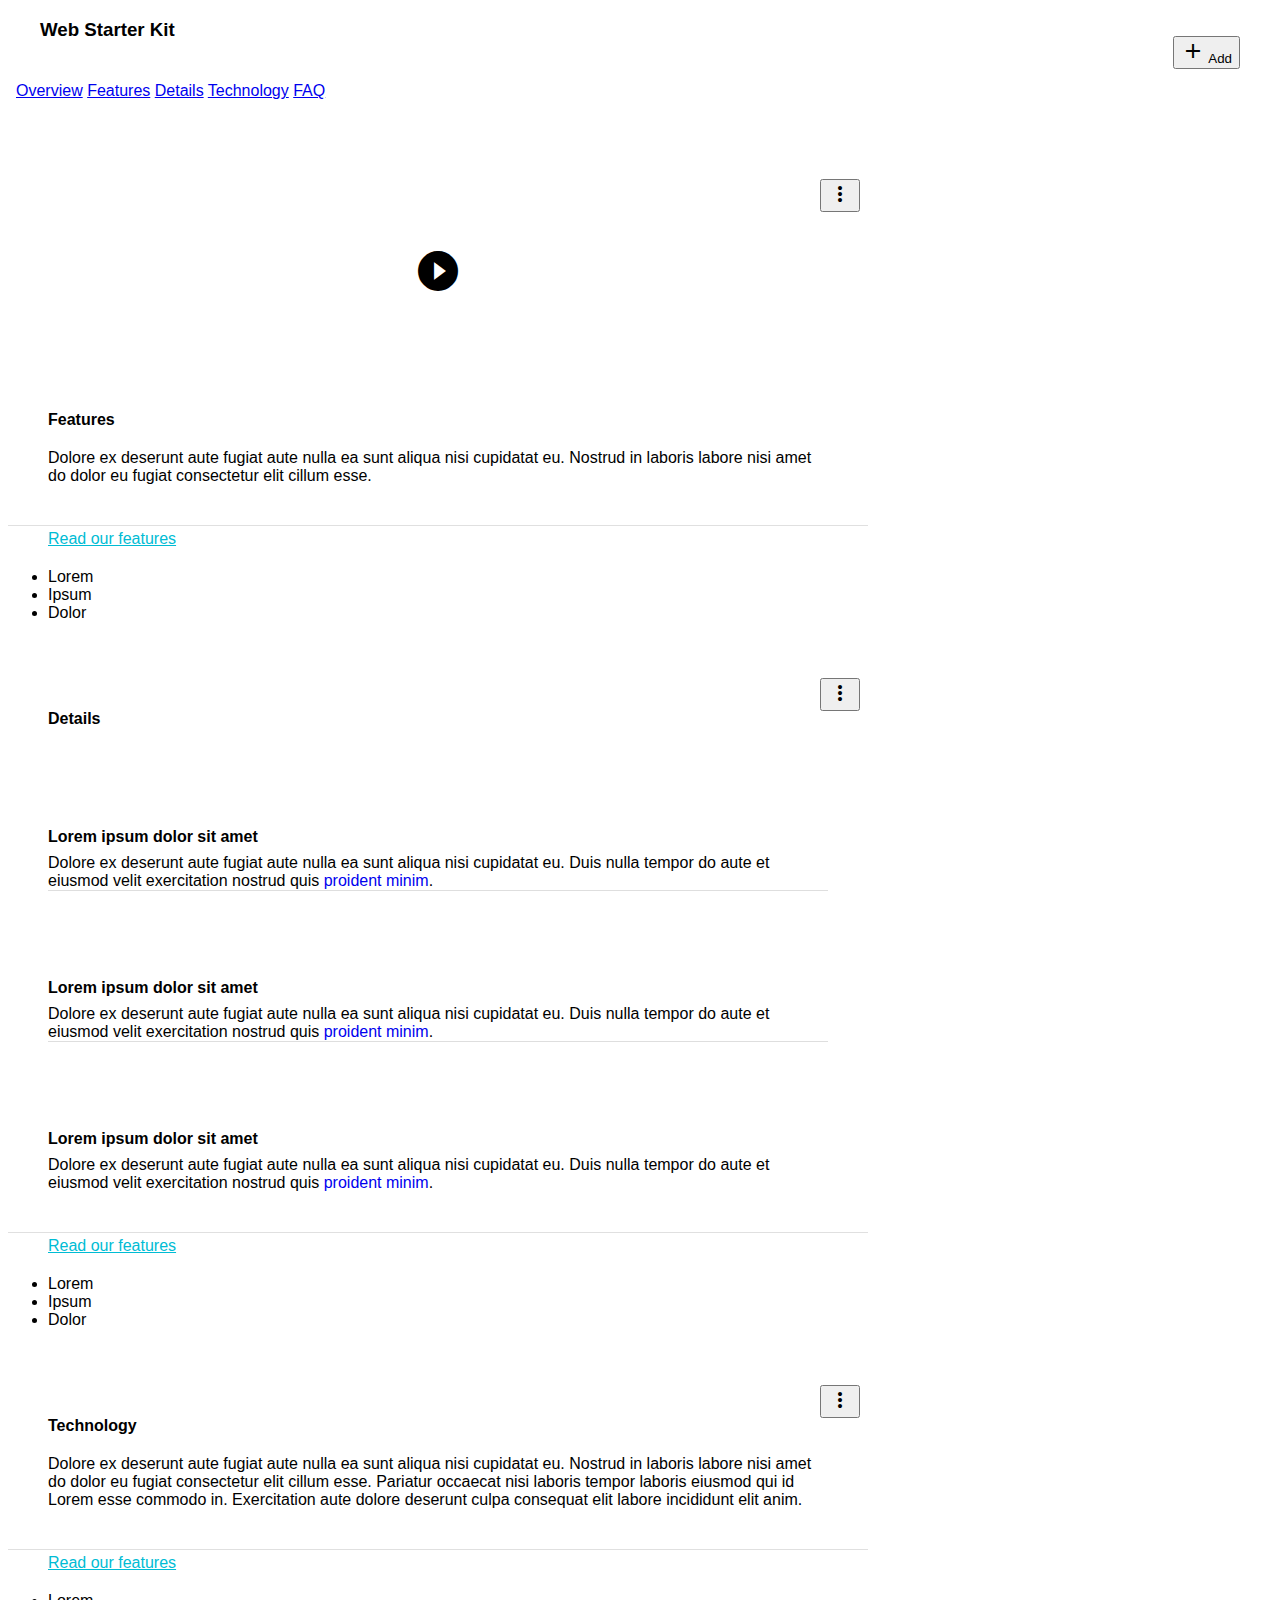
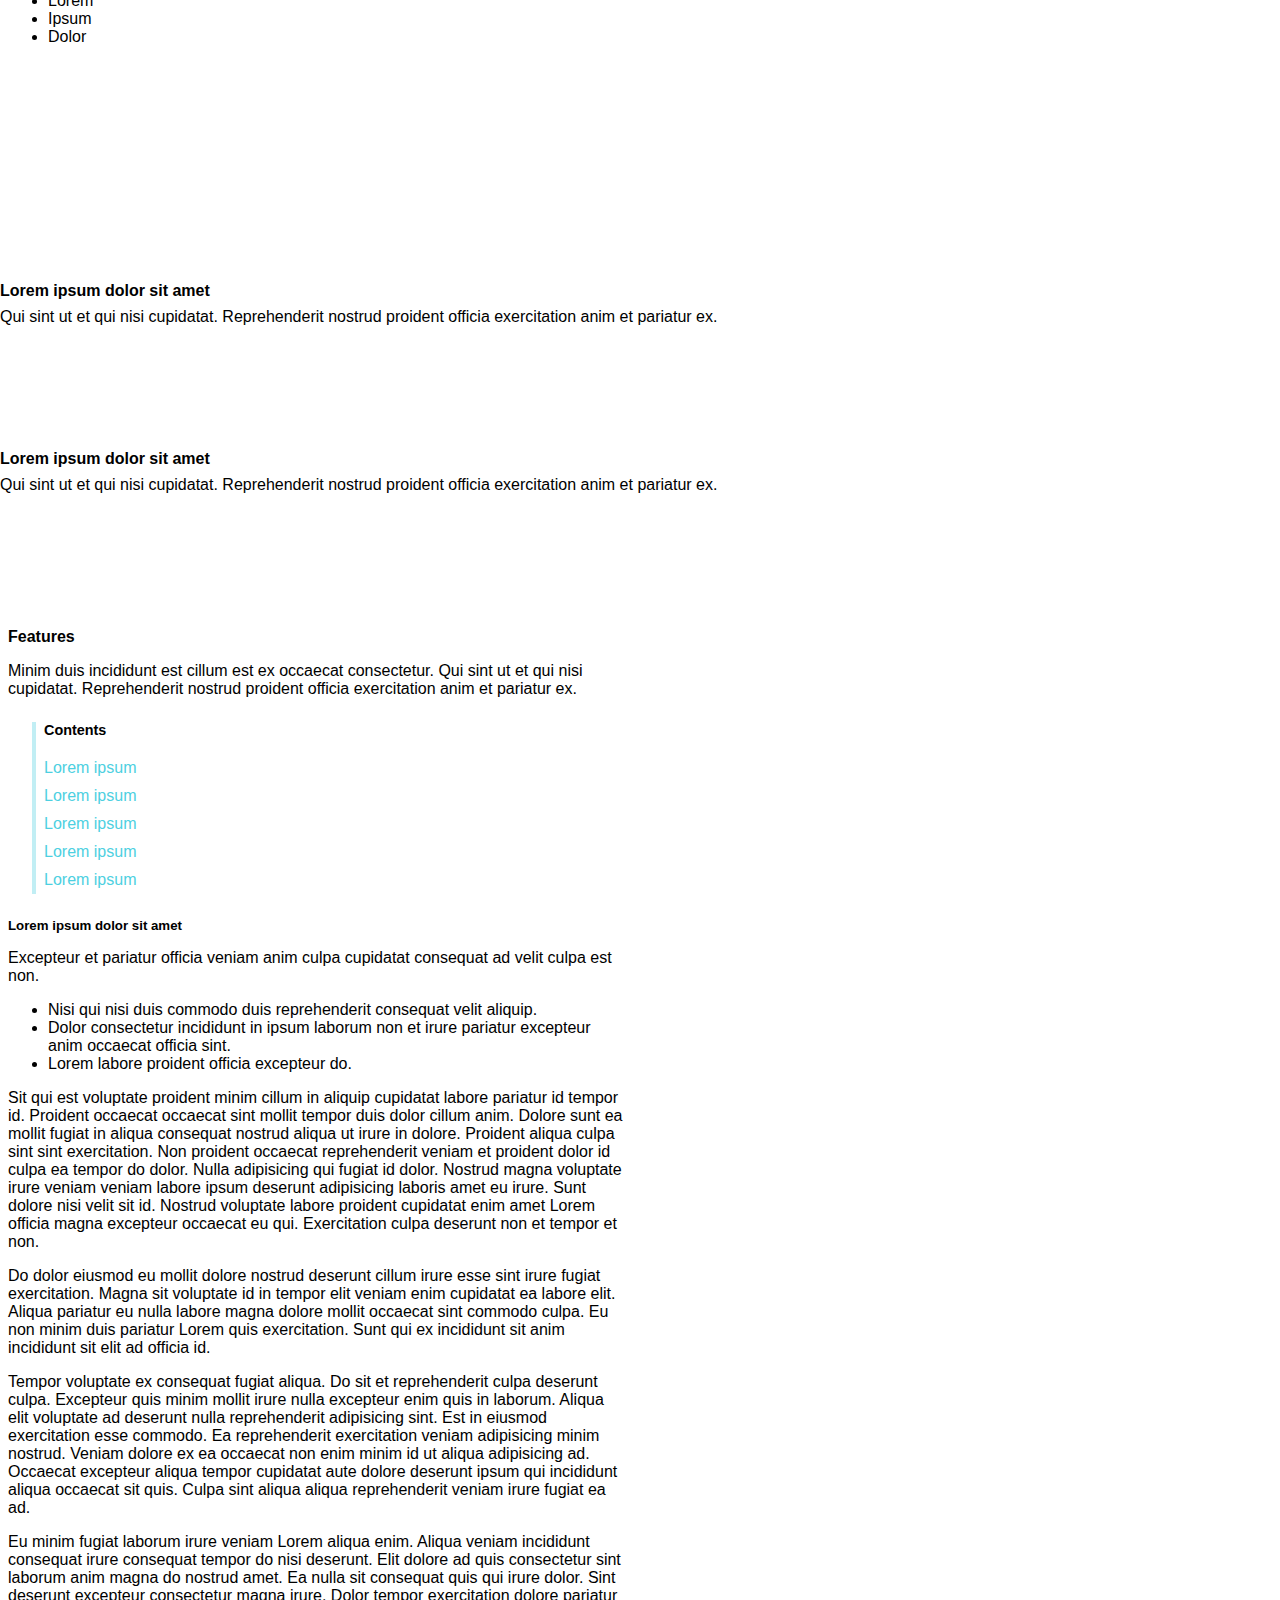
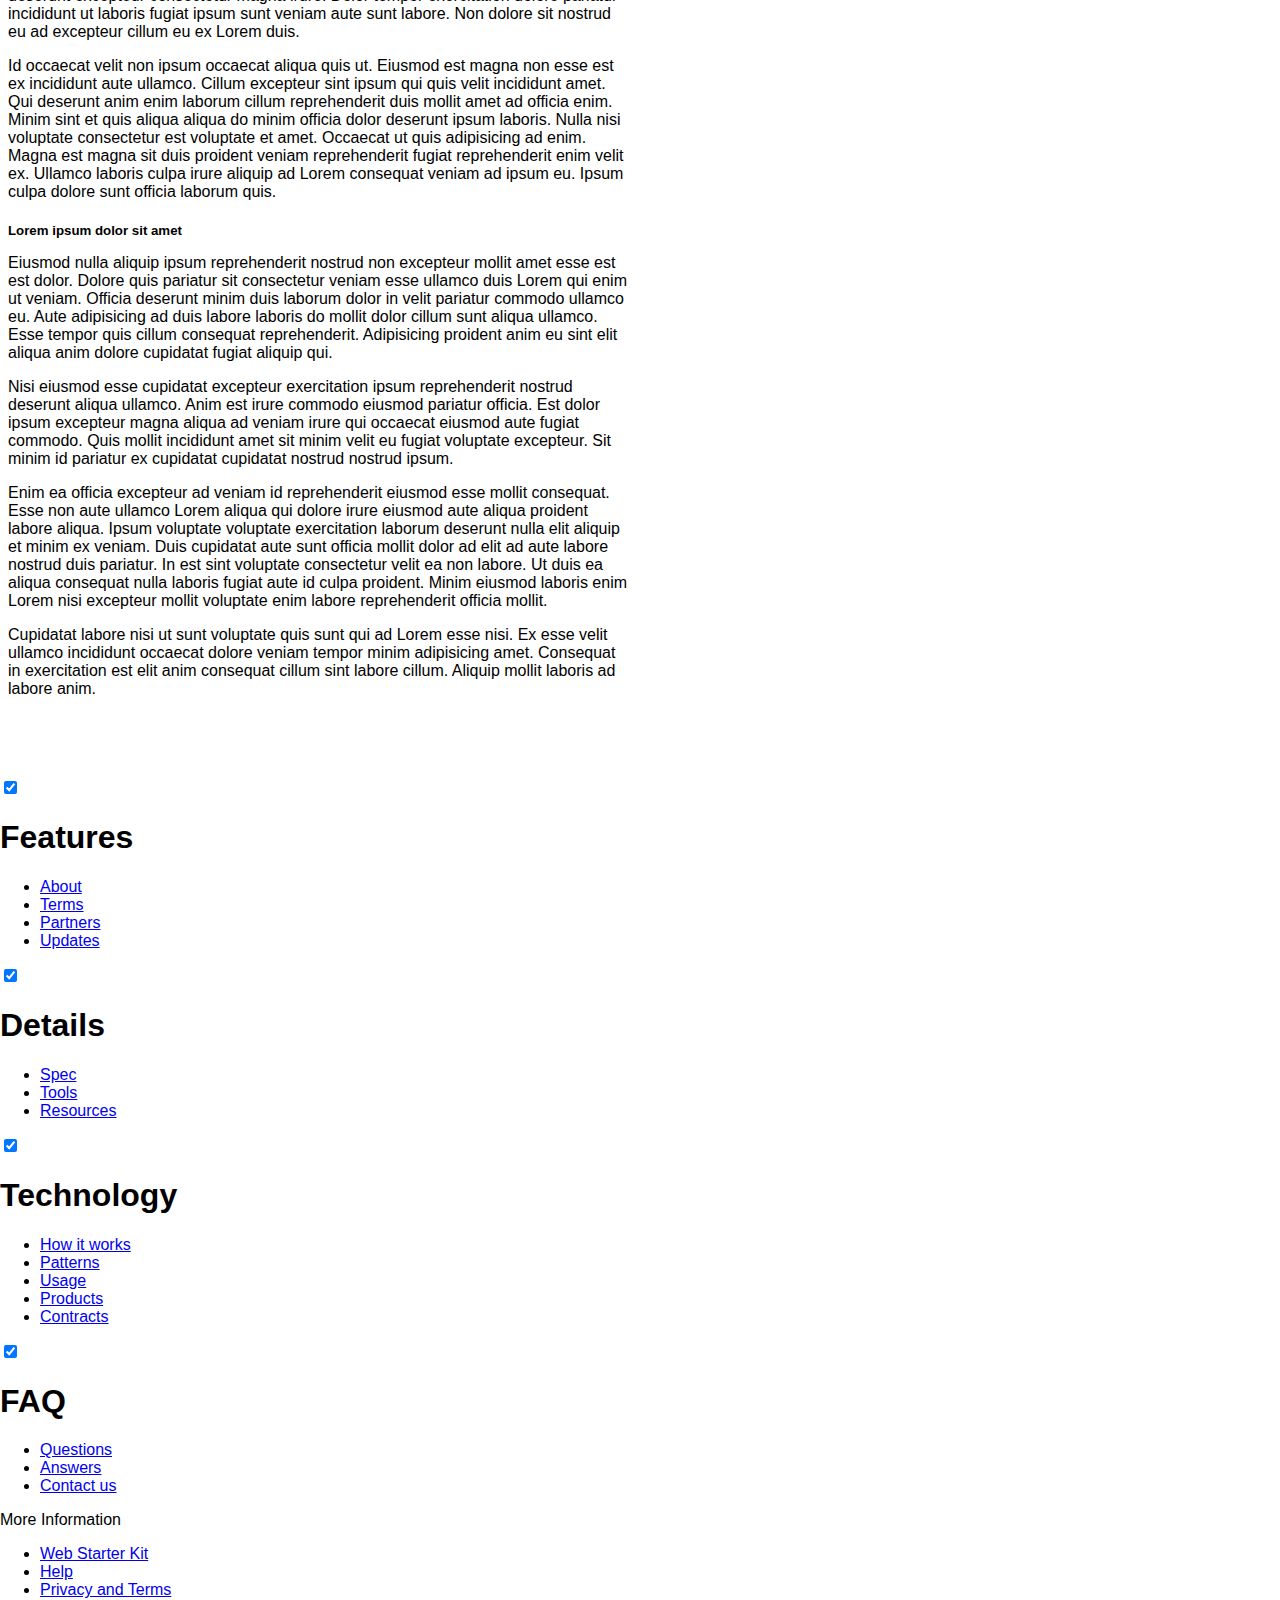
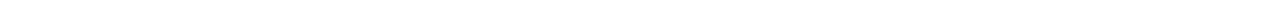
<file: web-starter-kit-0.6.5/app/index.html>
<!doctype html>
<html lang="">
  <head>
    <meta charset="utf-8">
    <meta http-equiv="X-UA-Compatible" content="IE=edge">
    <meta name="description" content="">
    <meta name="viewport" content="width=device-width, initial-scale=1.0">
    <title>Step-City</title>

    <!-- Disable tap highlight on IE -->
    <meta name="msapplication-tap-highlight" content="no">

    <!-- Web Application Manifest -->
    <link rel="manifest" href="manifest.json">

    <!-- Add to homescreen for Chrome on Android -->
    <meta name="mobile-web-app-capable" content="yes">
    <meta name="application-name" content="Step-City">
    <link rel="icon" sizes="192x192" href="images/touch/chrome-touch-icon-192x192.png">

    <!-- Add to homescreen for Safari on iOS -->
    <meta name="apple-mobile-web-app-capable" content="yes">
    <meta name="apple-mobile-web-app-status-bar-style" content="black">
    <meta name="apple-mobile-web-app-title" content="Step-City">
    <link rel="apple-touch-icon" href="images/touch/apple-touch-icon.png">

    <!-- Tile icon for Win8 (144x144 + tile color) -->
    <meta name="msapplication-TileImage" content="images/touch/ms-touch-icon-144x144-precomposed.png">
    <meta name="msapplication-TileColor" content="#e5e5e5">

    <!-- Color the status bar on mobile devices -->
    <meta name="theme-color" content="#e5e5e5">

    <!-- SEO: If your mobile URL is different from the desktop URL, add a canonical link to the desktop page https://developers.google.com/webmasters/smartphone-sites/feature-phones -->
    <!--
    <link rel="canonical" href="http://www.example.com/">
    -->

    <!-- Material Design icons -->
    <link rel="stylesheet" href="https://fonts.googleapis.com/icon?family=Material+Icons">


    <!-- Material Design Lite page styles:
    You can choose other color schemes from the CDN, more info here http://www.getmdl.io/customize/index.html
    Format: material.color1-color2.min.css, some examples:
    material.red-teal.min.css
    material.blue-orange.min.css
    material.purple-indigo.min.css
    -->
    <link rel="stylesheet" href="https://code.getmdl.io/1.2.1/material.indigo-pink.min.css">

    <!-- Your styles -->
    <link rel="stylesheet" href="styles/main.css">
  </head>
  <body class="mdl-demo mdl-color--grey-100 mdl-color-text--grey-700 mdl-base">
    <div class="mdl-layout mdl-js-layout mdl-layout--fixed-header">
      <header class="mdl-layout__header mdl-layout__header--scroll mdl-color--primary">
        <div class="mdl-layout--large-screen-only mdl-layout__header-row">
        </div>
        <div class="mdl-layout--large-screen-only mdl-layout__header-row">
          <h3>Web Starter Kit</h3>
        </div>
        <div class="mdl-layout--large-screen-only mdl-layout__header-row">
        </div>
        <div class="mdl-layout__tab-bar mdl-js-ripple-effect mdl-color--primary-dark">
          <a href="#overview" class="mdl-layout__tab is-active">Overview</a>
          <a href="#features" class="mdl-layout__tab">Features</a>
          <a href="#features" class="mdl-layout__tab">Details</a>
          <a href="#features" class="mdl-layout__tab">Technology</a>
          <a href="#features" class="mdl-layout__tab">FAQ</a>
          <button class="mdl-button mdl-js-button mdl-button--fab mdl-js-ripple-effect mdl-button--colored mdl-shadow--4dp mdl-color--accent" id="add">
            <i class="material-icons" role="presentation">add</i>
            <span class="visuallyhidden">Add</span>
          </button>
        </div>
      </header>
      <main class="mdl-layout__content">
        <div class="mdl-layout__tab-panel is-active" id="overview">
          <section class="section--center mdl-grid mdl-grid--no-spacing mdl-shadow--2dp">
            <header class="section__play-btn mdl-cell mdl-cell--3-col-desktop mdl-cell--2-col-tablet mdl-cell--4-col-phone mdl-color--teal-100 mdl-color-text--white">
              <i class="material-icons">play_circle_filled</i>
            </header>
            <div class="mdl-card mdl-cell mdl-cell--9-col-desktop mdl-cell--6-col-tablet mdl-cell--4-col-phone">
              <div class="mdl-card__supporting-text">
                <h4>Features</h4>
                Dolore ex deserunt aute fugiat aute nulla ea sunt aliqua nisi cupidatat eu. Nostrud in laboris labore nisi amet do dolor eu fugiat consectetur elit cillum esse.
              </div>
              <div class="mdl-card__actions">
                <a href="#" class="mdl-button">Read our features</a>
              </div>
            </div>
            <button class="mdl-button mdl-js-button mdl-js-ripple-effect mdl-button--icon" id="btn1">
              <i class="material-icons">more_vert</i>
            </button>
            <ul class="mdl-menu mdl-js-menu mdl-menu--bottom-right" for="btn1">
              <li class="mdl-menu__item">Lorem</li>
              <li class="mdl-menu__item" disabled>Ipsum</li>
              <li class="mdl-menu__item">Dolor</li>
            </ul>
          </section>
          <section class="section--center mdl-grid mdl-grid--no-spacing mdl-shadow--2dp">
            <div class="mdl-card mdl-cell mdl-cell--12-col">
              <div class="mdl-card__supporting-text mdl-grid mdl-grid--no-spacing">
                <h4 class="mdl-cell mdl-cell--12-col">Details</h4>
                <div class="section__circle-container mdl-cell mdl-cell--2-col mdl-cell--1-col-phone">
                  <div class="section__circle-container__circle mdl-color--primary"></div>
                </div>
                <div class="section__text mdl-cell mdl-cell--10-col-desktop mdl-cell--6-col-tablet mdl-cell--3-col-phone">
                  <h5>Lorem ipsum dolor sit amet</h5>
                  Dolore ex deserunt aute fugiat aute nulla ea sunt aliqua nisi cupidatat eu. Duis nulla tempor do aute et eiusmod velit exercitation nostrud quis <a href="#">proident minim</a>.
                </div>
                <div class="section__circle-container mdl-cell mdl-cell--2-col mdl-cell--1-col-phone">
                  <div class="section__circle-container__circle mdl-color--primary"></div>
                </div>
                <div class="section__text mdl-cell mdl-cell--10-col-desktop mdl-cell--6-col-tablet mdl-cell--3-col-phone">
                  <h5>Lorem ipsum dolor sit amet</h5>
                  Dolore ex deserunt aute fugiat aute nulla ea sunt aliqua nisi cupidatat eu. Duis nulla tempor do aute et eiusmod velit exercitation nostrud quis <a href="#">proident minim</a>.
                </div>
                <div class="section__circle-container mdl-cell mdl-cell--2-col mdl-cell--1-col-phone">
                  <div class="section__circle-container__circle mdl-color--primary"></div>
                </div>
                <div class="section__text mdl-cell mdl-cell--10-col-desktop mdl-cell--6-col-tablet mdl-cell--3-col-phone">
                  <h5>Lorem ipsum dolor sit amet</h5>
                  Dolore ex deserunt aute fugiat aute nulla ea sunt aliqua nisi cupidatat eu. Duis nulla tempor do aute et eiusmod velit exercitation nostrud quis <a href="#">proident minim</a>.
                </div>
              </div>
              <div class="mdl-card__actions">
                <a href="#" class="mdl-button">Read our features</a>
              </div>
            </div>
            <button class="mdl-button mdl-js-button mdl-js-ripple-effect mdl-button--icon" id="btn2">
              <i class="material-icons">more_vert</i>
            </button>
            <ul class="mdl-menu mdl-js-menu mdl-menu--bottom-right" for="btn2">
              <li class="mdl-menu__item">Lorem</li>
              <li class="mdl-menu__item" disabled>Ipsum</li>
              <li class="mdl-menu__item">Dolor</li>
            </ul>
          </section>
          <section class="section--center mdl-grid mdl-grid--no-spacing mdl-shadow--2dp">
            <div class="mdl-card mdl-cell mdl-cell--12-col">
              <div class="mdl-card__supporting-text">
                <h4>Technology</h4>
                Dolore ex deserunt aute fugiat aute nulla ea sunt aliqua nisi cupidatat eu. Nostrud in laboris labore nisi amet do dolor eu fugiat consectetur elit cillum esse. Pariatur occaecat nisi laboris tempor laboris eiusmod qui id Lorem esse commodo in. Exercitation aute dolore deserunt culpa consequat elit labore incididunt elit anim.
              </div>
              <div class="mdl-card__actions">
                <a href="#" class="mdl-button">Read our features</a>
              </div>
            </div>
            <button class="mdl-button mdl-js-button mdl-js-ripple-effect mdl-button--icon" id="btn3">
              <i class="material-icons">more_vert</i>
            </button>
            <ul class="mdl-menu mdl-js-menu mdl-menu--bottom-right" for="btn3">
              <li class="mdl-menu__item">Lorem</li>
              <li class="mdl-menu__item" disabled>Ipsum</li>
              <li class="mdl-menu__item">Dolor</li>
            </ul>
          </section>
          <section class="section--footer mdl-color--white mdl-grid">
            <div class="section__circle-container mdl-cell mdl-cell--2-col mdl-cell--1-col-phone">
              <div class="section__circle-container__circle mdl-color--accent section__circle--big"></div>
            </div>
            <div class="section__text mdl-cell mdl-cell--4-col-desktop mdl-cell--6-col-tablet mdl-cell--3-col-phone">
              <h5>Lorem ipsum dolor sit amet</h5>
              Qui sint ut et qui nisi cupidatat. Reprehenderit nostrud proident officia exercitation anim et pariatur ex.
            </div>
            <div class="section__circle-container mdl-cell mdl-cell--2-col mdl-cell--1-col-phone">
              <div class="section__circle-container__circle mdl-color--accent section__circle--big"></div>
            </div>
            <div class="section__text mdl-cell mdl-cell--4-col-desktop mdl-cell--6-col-tablet mdl-cell--3-col-phone">
              <h5>Lorem ipsum dolor sit amet</h5>
              Qui sint ut et qui nisi cupidatat. Reprehenderit nostrud proident officia exercitation anim et pariatur ex.
            </div>
          </section>
        </div>
        <div class="mdl-layout__tab-panel" id="features">
          <section class="section--center mdl-grid mdl-grid--no-spacing">
            <div class="mdl-cell mdl-cell--12-col">
              <h4>Features</h4>
              Minim duis incididunt est cillum est ex occaecat consectetur. Qui sint ut et qui nisi cupidatat. Reprehenderit nostrud proident officia exercitation anim et pariatur ex.
              <ul class="toc">
                <h4>Contents</h4>
                <a href="#lorem1">Lorem ipsum</a>
                <a href="#lorem2">Lorem ipsum</a>
                <a href="#lorem3">Lorem ipsum</a>
                <a href="#lorem4">Lorem ipsum</a>
                <a href="#lorem5">Lorem ipsum</a>
              </ul>

              <h5 id="lorem1">Lorem ipsum dolor sit amet</h5>
              Excepteur et pariatur officia veniam anim culpa cupidatat consequat ad velit culpa est non.
              <ul>
                <li>Nisi qui nisi duis commodo duis reprehenderit consequat velit aliquip.</li>
                <li>Dolor consectetur incididunt in ipsum laborum non et irure pariatur excepteur anim occaecat officia sint.</li>
                <li>Lorem labore proident officia excepteur do.</li>
              </ul>

              <p>
                Sit qui est voluptate proident minim cillum in aliquip cupidatat labore pariatur id tempor id. Proident occaecat occaecat sint mollit tempor duis dolor cillum anim. Dolore sunt ea mollit fugiat in aliqua consequat nostrud aliqua ut irure in dolore. Proident aliqua culpa sint sint exercitation. Non proident occaecat reprehenderit veniam et proident dolor id culpa ea tempor do dolor. Nulla adipisicing qui fugiat id dolor. Nostrud magna voluptate irure veniam veniam labore ipsum deserunt adipisicing laboris amet eu irure. Sunt dolore nisi velit sit id. Nostrud voluptate labore proident cupidatat enim amet Lorem officia magna excepteur occaecat eu qui. Exercitation culpa deserunt non et tempor et non.
              </p>
              <p>
                Do dolor eiusmod eu mollit dolore nostrud deserunt cillum irure esse sint irure fugiat exercitation. Magna sit voluptate id in tempor elit veniam enim cupidatat ea labore elit. Aliqua pariatur eu nulla labore magna dolore mollit occaecat sint commodo culpa. Eu non minim duis pariatur Lorem quis exercitation. Sunt qui ex incididunt sit anim incididunt sit elit ad officia id.
              </p>
              <p id="lorem2">
                Tempor voluptate ex consequat fugiat aliqua. Do sit et reprehenderit culpa deserunt culpa. Excepteur quis minim mollit irure nulla excepteur enim quis in laborum. Aliqua elit voluptate ad deserunt nulla reprehenderit adipisicing sint. Est in eiusmod exercitation esse commodo. Ea reprehenderit exercitation veniam adipisicing minim nostrud. Veniam dolore ex ea occaecat non enim minim id ut aliqua adipisicing ad. Occaecat excepteur aliqua tempor cupidatat aute dolore deserunt ipsum qui incididunt aliqua occaecat sit quis. Culpa sint aliqua aliqua reprehenderit veniam irure fugiat ea ad.
              </p>
              <p>
                Eu minim fugiat laborum irure veniam Lorem aliqua enim. Aliqua veniam incididunt consequat irure consequat tempor do nisi deserunt. Elit dolore ad quis consectetur sint laborum anim magna do nostrud amet. Ea nulla sit consequat quis qui irure dolor. Sint deserunt excepteur consectetur magna irure. Dolor tempor exercitation dolore pariatur incididunt ut laboris fugiat ipsum sunt veniam aute sunt labore. Non dolore sit nostrud eu ad excepteur cillum eu ex Lorem duis.
              </p>
              <p>
                Id occaecat velit non ipsum occaecat aliqua quis ut. Eiusmod est magna non esse est ex incididunt aute ullamco. Cillum excepteur sint ipsum qui quis velit incididunt amet. Qui deserunt anim enim laborum cillum reprehenderit duis mollit amet ad officia enim. Minim sint et quis aliqua aliqua do minim officia dolor deserunt ipsum laboris. Nulla nisi voluptate consectetur est voluptate et amet. Occaecat ut quis adipisicing ad enim. Magna est magna sit duis proident veniam reprehenderit fugiat reprehenderit enim velit ex. Ullamco laboris culpa irure aliquip ad Lorem consequat veniam ad ipsum eu. Ipsum culpa dolore sunt officia laborum quis.
              </p>

              <h5 id="lorem3">Lorem ipsum dolor sit amet</h5>

              <p id="lorem4">
                Eiusmod nulla aliquip ipsum reprehenderit nostrud non excepteur mollit amet esse est est dolor. Dolore quis pariatur sit consectetur veniam esse ullamco duis Lorem qui enim ut veniam. Officia deserunt minim duis laborum dolor in velit pariatur commodo ullamco eu. Aute adipisicing ad duis labore laboris do mollit dolor cillum sunt aliqua ullamco. Esse tempor quis cillum consequat reprehenderit. Adipisicing proident anim eu sint elit aliqua anim dolore cupidatat fugiat aliquip qui.
              </p>
              <p id="lorem5">
                Nisi eiusmod esse cupidatat excepteur exercitation ipsum reprehenderit nostrud deserunt aliqua ullamco. Anim est irure commodo eiusmod pariatur officia. Est dolor ipsum excepteur magna aliqua ad veniam irure qui occaecat eiusmod aute fugiat commodo. Quis mollit incididunt amet sit minim velit eu fugiat voluptate excepteur. Sit minim id pariatur ex cupidatat cupidatat nostrud nostrud ipsum.
              </p>
              <p>
                Enim ea officia excepteur ad veniam id reprehenderit eiusmod esse mollit consequat. Esse non aute ullamco Lorem aliqua qui dolore irure eiusmod aute aliqua proident labore aliqua. Ipsum voluptate voluptate exercitation laborum deserunt nulla elit aliquip et minim ex veniam. Duis cupidatat aute sunt officia mollit dolor ad elit ad aute labore nostrud duis pariatur. In est sint voluptate consectetur velit ea non labore. Ut duis ea aliqua consequat nulla laboris fugiat aute id culpa proident. Minim eiusmod laboris enim Lorem nisi excepteur mollit voluptate enim labore reprehenderit officia mollit.
              </p>
              <p>
                Cupidatat labore nisi ut sunt voluptate quis sunt qui ad Lorem esse nisi. Ex esse velit ullamco incididunt occaecat dolore veniam tempor minim adipisicing amet. Consequat in exercitation est elit anim consequat cillum sint labore cillum. Aliquip mollit laboris ad labore anim.
              </p>
            </div>
          </section>
        </div>
        <footer class="mdl-mega-footer">
          <div class="mdl-mega-footer--middle-section">
            <div class="mdl-mega-footer--drop-down-section">
              <input class="mdl-mega-footer--heading-checkbox" type="checkbox" checked>
              <h1 class="mdl-mega-footer--heading">Features</h1>
              <ul class="mdl-mega-footer--link-list">
                <li><a href="#">About</a></li>
                <li><a href="#">Terms</a></li>
                <li><a href="#">Partners</a></li>
                <li><a href="#">Updates</a></li>
              </ul>
            </div>
            <div class="mdl-mega-footer--drop-down-section">
              <input class="mdl-mega-footer--heading-checkbox" type="checkbox" checked>
              <h1 class="mdl-mega-footer--heading">Details</h1>
              <ul class="mdl-mega-footer--link-list">
                <li><a href="#">Spec</a></li>
                <li><a href="#">Tools</a></li>
                <li><a href="#">Resources</a></li>
              </ul>
            </div>
            <div class="mdl-mega-footer--drop-down-section">
              <input class="mdl-mega-footer--heading-checkbox" type="checkbox" checked>
              <h1 class="mdl-mega-footer--heading">Technology</h1>
              <ul class="mdl-mega-footer--link-list">
                <li><a href="#">How it works</a></li>
                <li><a href="#">Patterns</a></li>
                <li><a href="#">Usage</a></li>
                <li><a href="#">Products</a></li>
                <li><a href="#">Contracts</a></li>
              </ul>
            </div>
            <div class="mdl-mega-footer--drop-down-section">
              <input class="mdl-mega-footer--heading-checkbox" type="checkbox" checked>
              <h1 class="mdl-mega-footer--heading">FAQ</h1>
              <ul class="mdl-mega-footer--link-list">
                <li><a href="#">Questions</a></li>
                <li><a href="#">Answers</a></li>
                <li><a href="#">Contact us</a></li>
              </ul>
            </div>
          </div>
          <div class="mdl-mega-footer--bottom-section">
            <div class="mdl-logo">
              More Information
            </div>
            <ul class="mdl-mega-footer--link-list">
              <li><a href="https://developers.google.com/web/starter-kit/">Web Starter Kit</a></li>
              <li><a href="#">Help</a></li>
              <li><a href="#">Privacy and Terms</a></li>
            </ul>
          </div>
        </footer>
      </main>
    </div>

    <script src="https://code.getmdl.io/1.2.1/material.min.js"></script>
    <!-- build:js scripts/main.min.js -->
    <script src="scripts/main.js"></script>
    <!-- endbuild -->

    <!-- Google Analytics: change UA-XXXXX-X to be your site's ID -->
    <script>
      (function(i,s,o,g,r,a,m){i['GoogleAnalyticsObject']=r;i[r]=i[r]||function(){
      (i[r].q=i[r].q||[]).push(arguments)},i[r].l=1*new Date();a=s.createElement(o),
      m=s.getElementsByTagName(o)[0];a.async=1;a.src=g;m.parentNode.insertBefore(a,m)
      })(window,document,'script','//www.google-analytics.com/analytics.js','ga');
      ga('create', 'UA-XXXXX-X', 'auto');
      ga('send', 'pageview');
    </script>
    <!-- Built with love using Web Starter Kit -->
  </body>
</html>
</file>
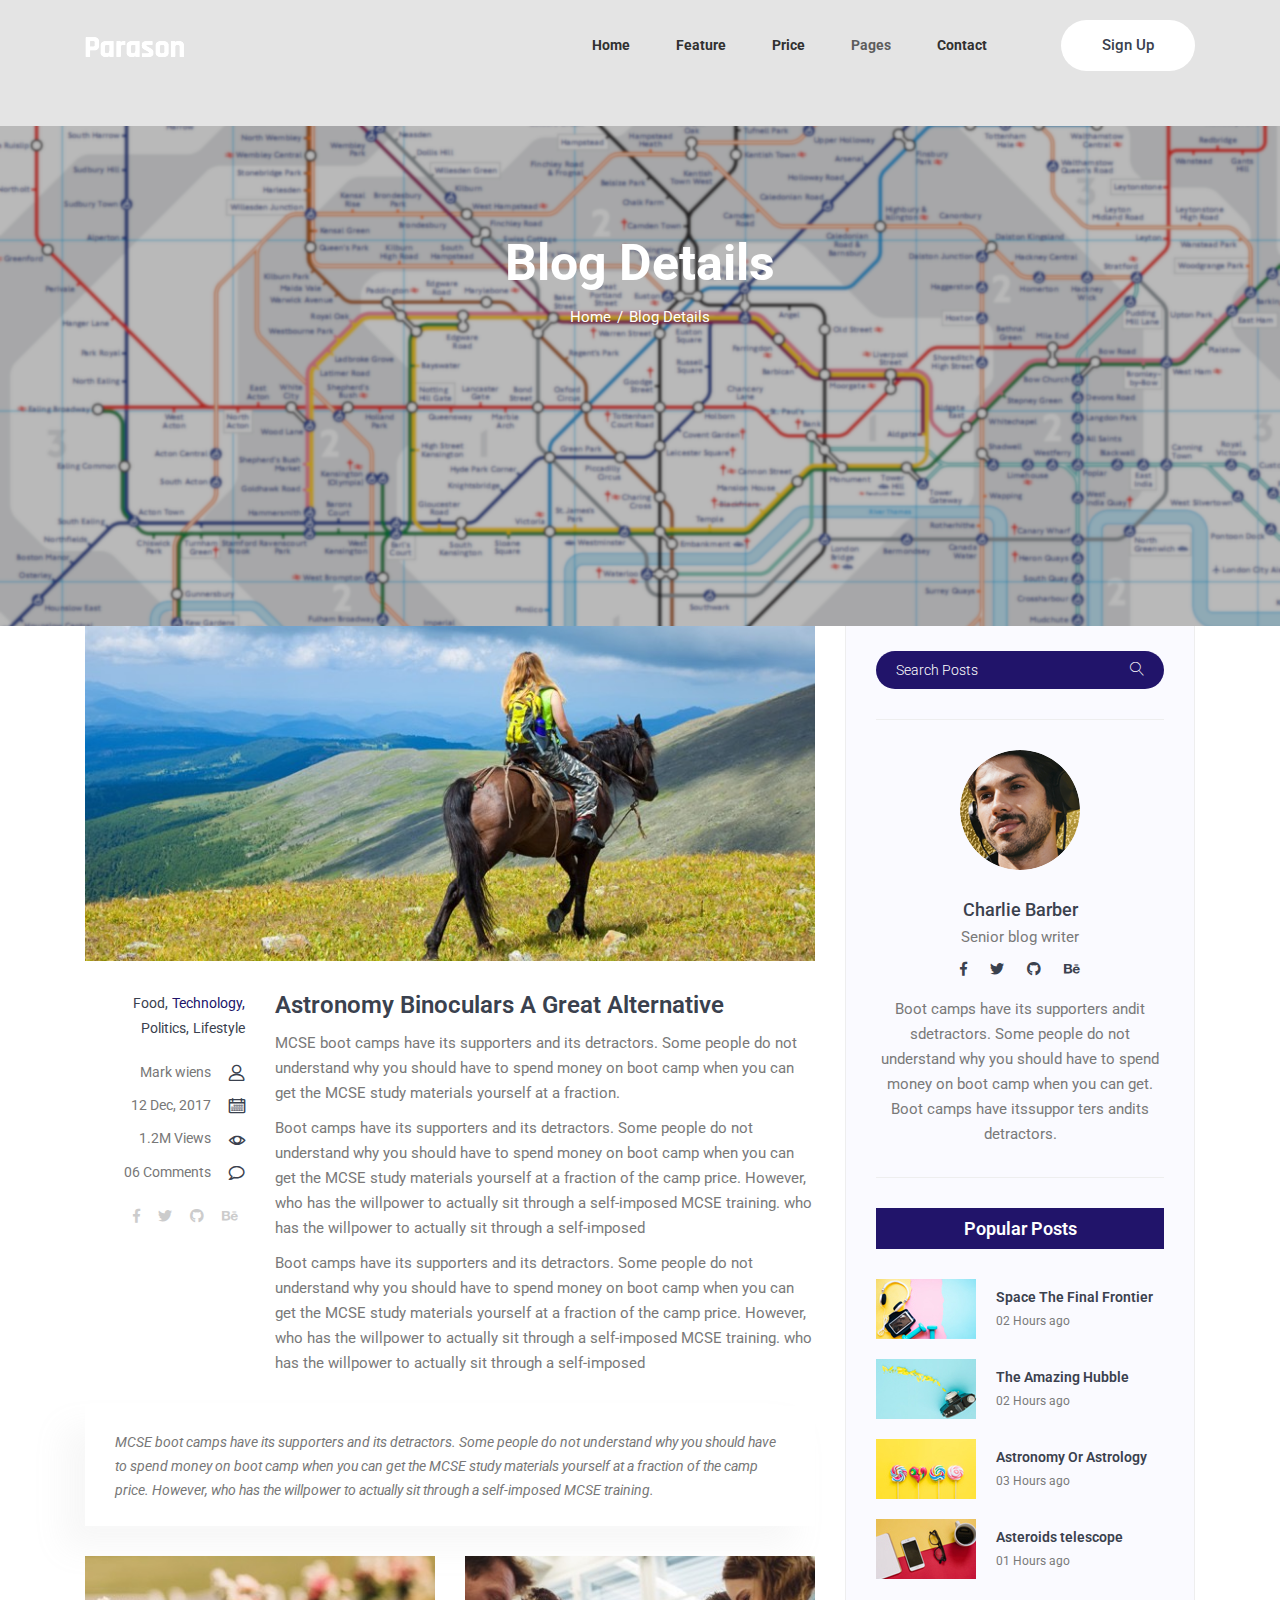
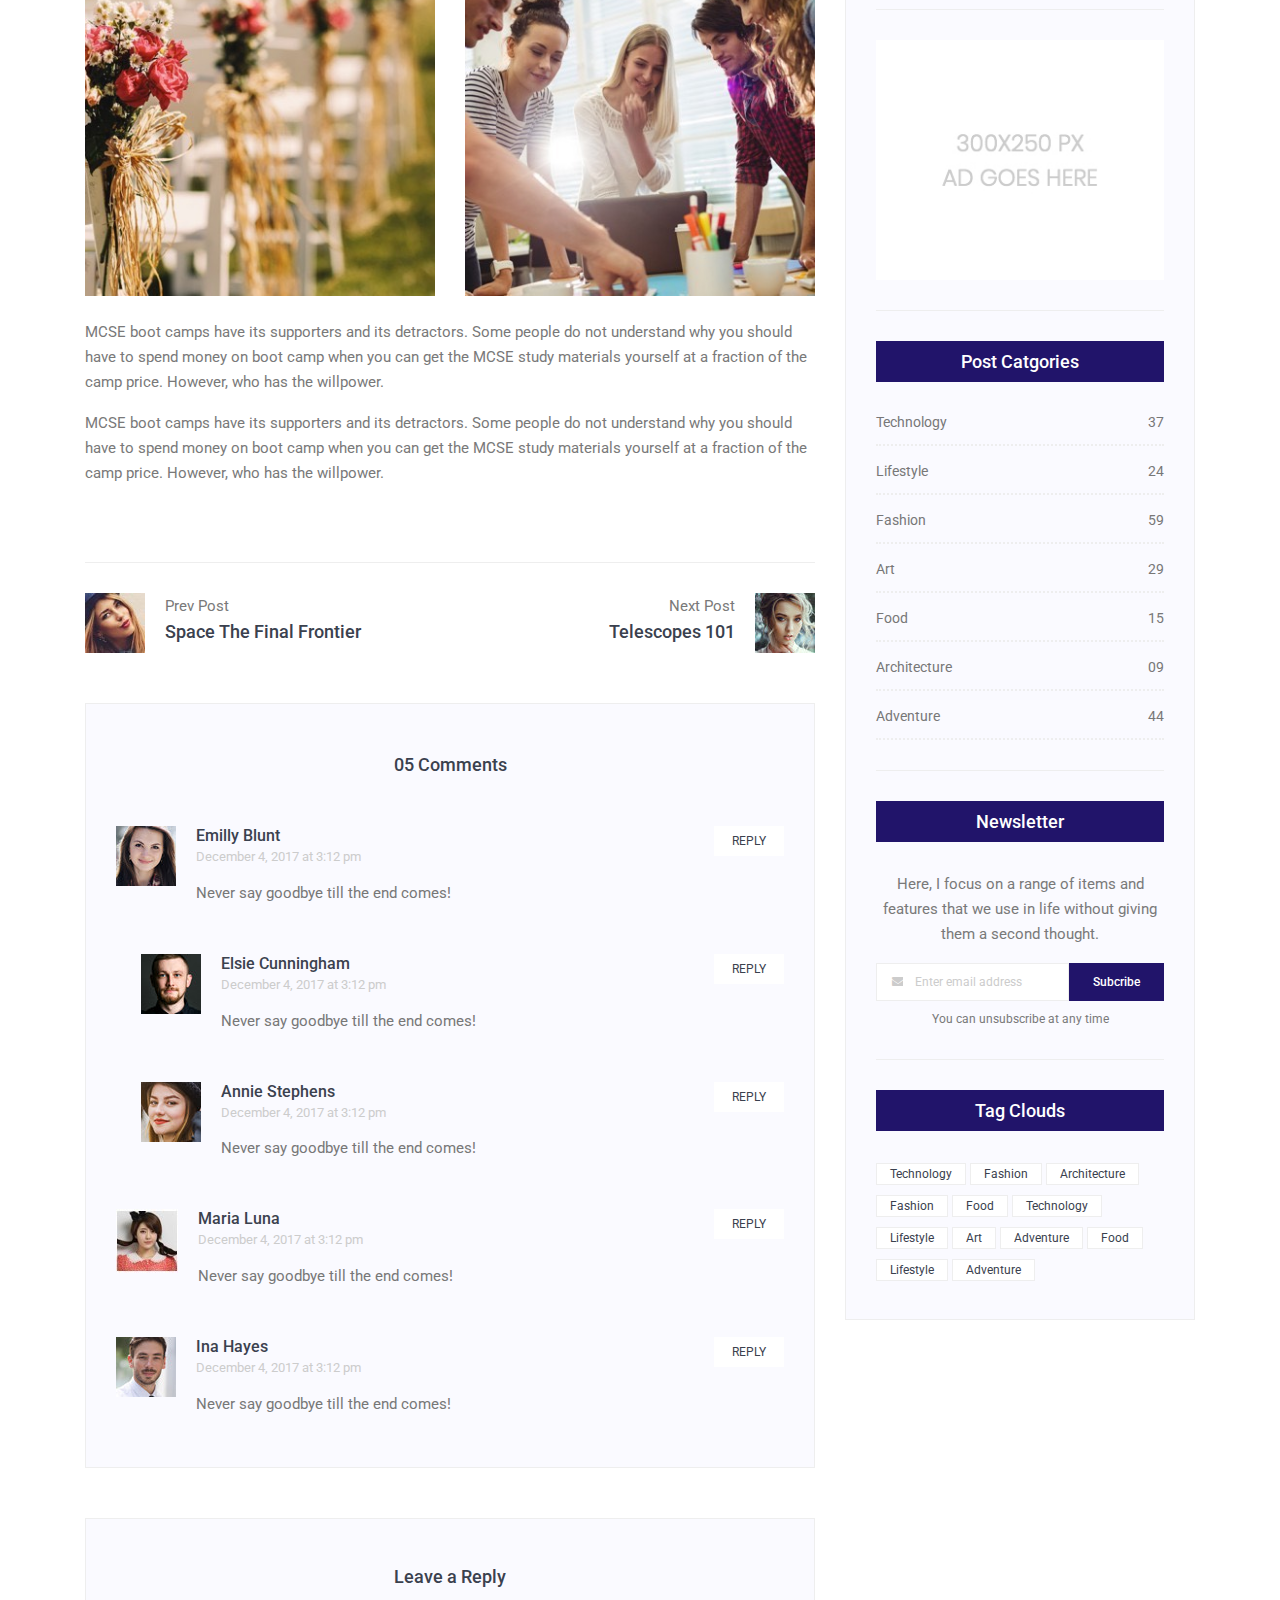
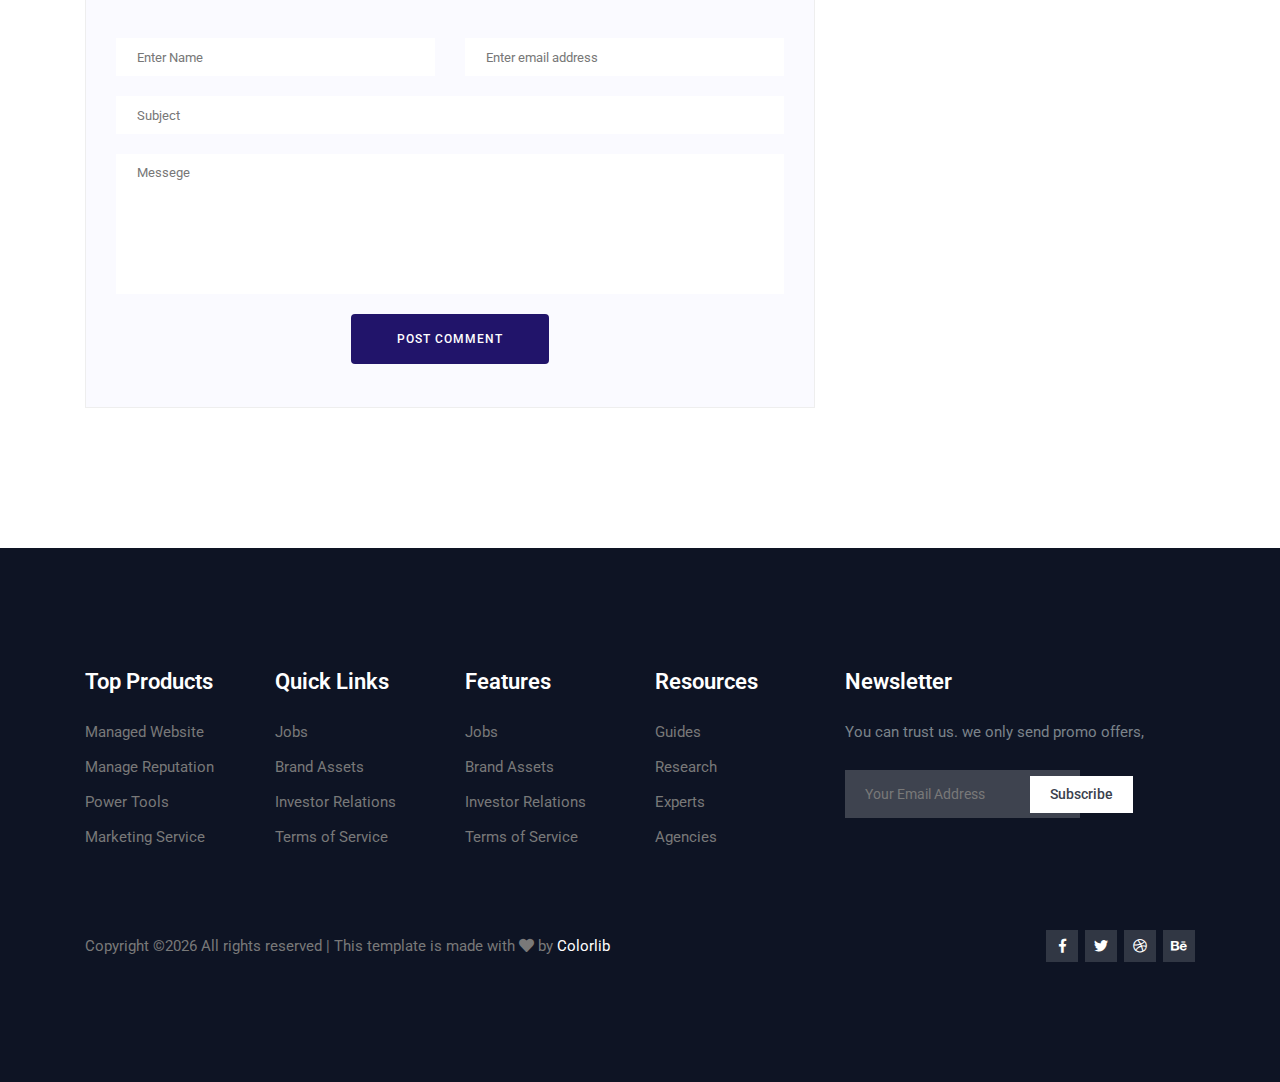
<file: blog-details.html>
<!DOCTYPE html>
<html lang="en">
<head>
  <meta charset="UTF-8">
  <meta name="viewport" content="width=device-width, initial-scale=1.0">
  <meta http-equiv="X-UA-Compatible" content="ie=edge">
  <title>Parason Software - Blog Details</title>
	<link rel="icon" href="img/Fevicon.png" type="image/png">

  <link rel="stylesheet" href="vendors/bootstrap/bootstrap.min.css">
  <link rel="stylesheet" href="vendors/fontawesome/css/all.min.css">
  <link rel="stylesheet" href="vendors/themify-icons/themify-icons.css">
  <link rel="stylesheet" href="vendors/linericon/style.css">
  <link rel="stylesheet" href="vendors/owl-carousel/owl.theme.default.min.css">
  <link rel="stylesheet" href="vendors/owl-carousel/owl.carousel.min.css">

  <link rel="stylesheet" href="css/style.css">
</head>
<body>
  <!--================Header Menu Area =================-->
  <header class="header_area">
    <div class="main_menu">
      <nav class="navbar navbar-expand-lg navbar-light">
        <div class="container box_1620">
          <!-- Brand and toggle get grouped for better mobile display -->
          <a class="navbar-brand logo_h" href="index.html"><img src="img/logo.png" alt=""></a>
          <button class="navbar-toggler" type="button" data-toggle="collapse" data-target="#navbarSupportedContent" aria-controls="navbarSupportedContent" aria-expanded="false" aria-label="Toggle navigation">
            <span class="icon-bar"></span>
            <span class="icon-bar"></span>
            <span class="icon-bar"></span>
          </button>
          <!-- Collect the nav links, forms, and other content for toggling -->
          <div class="collapse navbar-collapse offset" id="navbarSupportedContent">
            <ul class="nav navbar-nav menu_nav justify-content-end">
              <li class="nav-item"><a class="nav-link" href="index.html">Home</a></li> 
              <li class="nav-item"><a class="nav-link" href="feature.html">Feature</a></li> 
              <li class="nav-item"><a class="nav-link" href="pricing.html">Price</a>
              <li class="nav-item active submenu dropdown">
                <a href="#" class="nav-link dropdown-toggle" data-toggle="dropdown" role="button" aria-haspopup="true"
                  aria-expanded="false">Pages</a>
                <ul class="dropdown-menu">
                  <li class="nav-item active"><a class="nav-link" href="blog.html">Blog</a></li>
                  <li class="nav-item"><a class="nav-link" href="blog-details.html">Blog Details</a></li>
                </ul>
							</li>
              <li class="nav-item"><a class="nav-link" href="contact.html">Contact</a></li>
            </ul>

            <ul class="navbar-right">
              <li class="nav-item">
                <button class="button button-header bg">Sign up</button>
              </li>
            </ul>
          </div> 
        </div>
      </nav>
    </div>
  </header>
  <!--================Header Menu Area =================-->

  <!--================ Hero sm Banner start =================-->      
  <section class="hero-banner hero-banner--sm mb-30px">
    <div class="container">
      <div class="hero-banner--sm__content">
        <h1>Blog Details</h1>
        <nav aria-label="breadcrumb" class="banner-breadcrumb">
          <ol class="breadcrumb">
            <li class="breadcrumb-item"><a href="#">Home</a></li>
            <li class="breadcrumb-item active" aria-current="page">Blog Details</li>
          </ol>
        </nav>
      </div>
    </div>
  </section>
  <!--================ Hero sm Banner end =================-->


  <!--================Blog Area =================-->
	<section class="blog_area single-post-area section-margin--medium">
		<div class="container">
			<div class="row">
					<div class="col-lg-8 posts-list">
							<div class="single-post row">
									<div class="col-lg-12">
											<div class="feature-img">
													<img class="img-fluid" src="img/blog/feature-img1.jpg" alt="">
											</div>
									</div>
									<div class="col-lg-3  col-md-3">
											<div class="blog_info text-right">
													<div class="post_tag">
															<a href="#">Food,</a>
															<a class="active" href="#">Technology,</a>
															<a href="#">Politics,</a>
															<a href="#">Lifestyle</a>
													</div>
													<ul class="blog_meta list">
															<li>
																	<a href="#">Mark wiens
																			<i class="lnr lnr-user"></i>
																	</a>
															</li>
															<li>
																	<a href="#">12 Dec, 2017
																			<i class="lnr lnr-calendar-full"></i>
																	</a>
															</li>
															<li>
																	<a href="#">1.2M Views
																			<i class="lnr lnr-eye"></i>
																	</a>
															</li>
															<li>
																	<a href="#">06 Comments
																			<i class="lnr lnr-bubble"></i>
																	</a>
															</li>
													</ul>
													<ul class="social-links">
															<li>
																	<a href="#">
																			<i class="fab fa-facebook-f"></i>
																	</a>
															</li>
															<li>
																	<a href="#">
																		<i class="fab fa-twitter"></i>																				
																	</a>
															</li>
															<li>
																	<a href="#">
																		<i class="fab fa-github"></i>																				
																	</a>
															</li>
															<li>
																	<a href="#">
																		<i class="fab fa-behance"></i>																				
																	</a>
															</li>
													</ul>
											</div>
									</div>
									<div class="col-lg-9 col-md-9 blog_details">
											<h2>Astronomy Binoculars A Great Alternative</h2>
											<p class="excert">
													MCSE boot camps have its supporters and its detractors. Some people do not understand why you should have to spend money
													on boot camp when you can get the MCSE study materials yourself at a fraction.
											</p>
											<p>
													Boot camps have its supporters and its detractors. Some people do not understand why you should have to spend money on boot
													camp when you can get the MCSE study materials yourself at a fraction of the camp price.
													However, who has the willpower to actually sit through a self-imposed MCSE training. who
													has the willpower to actually sit through a self-imposed
											</p>
											<p>
													Boot camps have its supporters and its detractors. Some people do not understand why you should have to spend money on boot
													camp when you can get the MCSE study materials yourself at a fraction of the camp price.
													However, who has the willpower to actually sit through a self-imposed MCSE training. who
													has the willpower to actually sit through a self-imposed
											</p>
									</div>
									<div class="col-lg-12">
											<div class="quotes">
													MCSE boot camps have its supporters and its detractors. Some people do not understand why you should have to spend money
													on boot camp when you can get the MCSE study materials yourself at a fraction of the camp
													price. However, who has the willpower to actually sit through a self-imposed MCSE training.
											</div>
											<div class="row">
													<div class="col-6">
															<img class="img-fluid" src="img/blog/post-img1.jpg" alt="">
													</div>
													<div class="col-6">
															<img class="img-fluid" src="img/blog/post-img2.jpg" alt="">
													</div>
													<div class="col-lg-12 mt-4">
															<p>
																	MCSE boot camps have its supporters and its detractors. Some people do not understand why you should have to spend money
																	on boot camp when you can get the MCSE study materials yourself at a fraction of
																	the camp price. However, who has the willpower.
															</p>
															<p>
																	MCSE boot camps have its supporters and its detractors. Some people do not understand why you should have to spend money
																	on boot camp when you can get the MCSE study materials yourself at a fraction of
																	the camp price. However, who has the willpower.
															</p>
													</div>
											</div>
									</div>
							</div>
							<div class="navigation-area">
									<div class="row">
											<div class="col-lg-6 col-md-6 col-12 nav-left flex-row d-flex justify-content-start align-items-center">
													<div class="thumb">
															<a href="#">
																	<img class="img-fluid" src="img/blog/prev.jpg" alt="">
															</a>
													</div>
													<div class="arrow">
															<a href="#">
																	<span class="lnr text-white lnr-arrow-left"></span>
															</a>
													</div>
													<div class="detials">
															<p>Prev Post</p>
															<a href="#">
																	<h4>Space The Final Frontier</h4>
															</a>
													</div>
											</div>
											<div class="col-lg-6 col-md-6 col-12 nav-right flex-row d-flex justify-content-end align-items-center">
													<div class="detials">
															<p>Next Post</p>
															<a href="#">
																	<h4>Telescopes 101</h4>
															</a>
													</div>
													<div class="arrow">
															<a href="#">
																	<span class="lnr text-white lnr-arrow-right"></span>
															</a>
													</div>
													<div class="thumb">
															<a href="#">
																	<img class="img-fluid" src="img/blog/next.jpg" alt="">
															</a>
													</div>
											</div>
									</div>
							</div>
							<div class="comments-area">
									<h4>05 Comments</h4>
									<div class="comment-list">
											<div class="single-comment justify-content-between d-flex">
													<div class="user justify-content-between d-flex">
															<div class="thumb">
																	<img src="img/blog/c1.jpg" alt="">
															</div>
															<div class="desc">
																	<h5>
																			<a href="#">Emilly Blunt</a>
																	</h5>
																	<p class="date">December 4, 2017 at 3:12 pm </p>
																	<p class="comment">
																			Never say goodbye till the end comes!
																	</p>
															</div>
													</div>
													<div class="reply-btn">
															<a href="#" class="btn-reply text-uppercase">reply</a>
													</div>
											</div>
									</div>
									<div class="comment-list left-padding">
											<div class="single-comment justify-content-between d-flex">
													<div class="user justify-content-between d-flex">
															<div class="thumb">
																	<img src="img/blog/c2.jpg" alt="">
															</div>
															<div class="desc">
																	<h5>
																			<a href="#">Elsie Cunningham</a>
																	</h5>
																	<p class="date">December 4, 2017 at 3:12 pm </p>
																	<p class="comment">
																			Never say goodbye till the end comes!
																	</p>
															</div>
													</div>
													<div class="reply-btn">
															<a href="#" class="btn-reply text-uppercase">reply</a>
													</div>
											</div>
									</div>
									<div class="comment-list left-padding">
											<div class="single-comment justify-content-between d-flex">
													<div class="user justify-content-between d-flex">
															<div class="thumb">
																	<img src="img/blog/c3.jpg" alt="">
															</div>
															<div class="desc">
																	<h5>
																			<a href="#">Annie Stephens</a>
																	</h5>
																	<p class="date">December 4, 2017 at 3:12 pm </p>
																	<p class="comment">
																			Never say goodbye till the end comes!
																	</p>
															</div>
													</div>
													<div class="reply-btn">
															<a href="#" class="btn-reply text-uppercase">reply</a>
													</div>
											</div>
									</div>
									<div class="comment-list">
											<div class="single-comment justify-content-between d-flex">
													<div class="user justify-content-between d-flex">
															<div class="thumb">
																	<img src="img/blog/c4.jpg" alt="">
															</div>
															<div class="desc">
																	<h5>
																			<a href="#">Maria Luna</a>
																	</h5>
																	<p class="date">December 4, 2017 at 3:12 pm </p>
																	<p class="comment">
																			Never say goodbye till the end comes!
																	</p>
															</div>
													</div>
													<div class="reply-btn">
															<a href="#" class="btn-reply text-uppercase">reply</a>
													</div>
											</div>
									</div>
									<div class="comment-list">
											<div class="single-comment justify-content-between d-flex">
													<div class="user justify-content-between d-flex">
															<div class="thumb">
																	<img src="img/blog/c5.jpg" alt="">
															</div>
															<div class="desc">
																	<h5>
																			<a href="#">Ina Hayes</a>
																	</h5>
																	<p class="date">December 4, 2017 at 3:12 pm </p>
																	<p class="comment">
																			Never say goodbye till the end comes!
																	</p>
															</div>
													</div>
													<div class="reply-btn">
															<a href="#" class="btn-reply text-uppercase">reply</a>
													</div>
											</div>
									</div>
							</div>
							<div class="comment-form">
									<h4>Leave a Reply</h4>
									<form>
											<div class="form-inline">
													<div class="form-group col-lg-6 col-md-6 name">
															<input type="text" class="form-control" id="name" placeholder="Enter Name" onfocus="this.placeholder = ''" onblur="this.placeholder = 'Enter Name'">
													</div>
													<div class="form-group col-lg-6 col-md-6 email">
															<input type="email" class="form-control" id="email" placeholder="Enter email address" onfocus="this.placeholder = ''" onblur="this.placeholder = 'Enter email address'">
													</div>
											</div>
											<div class="form-group">
													<input type="text" class="form-control" id="subject" placeholder="Subject" onfocus="this.placeholder = ''" onblur="this.placeholder = 'Subject'">
											</div>
											<div class="form-group">
													<textarea class="form-control mb-10" rows="5" name="message" placeholder="Messege" onfocus="this.placeholder = ''" onblur="this.placeholder = 'Messege'"
															required=""></textarea>
											</div>
											<a href="#" class="button button-postComment">Post Comment</a>
									</form>
							</div>
					</div>
					<div class="col-lg-4">
							<div class="blog_right_sidebar">
									<aside class="single_sidebar_widget search_widget">
											<div class="input-group">
													<input type="text" class="form-control" placeholder="Search Posts">
													<span class="input-group-btn">
															<button class="btn btn-default" type="button">
																	<i class="lnr lnr-magnifier"></i>
															</button>
													</span>
											</div>
											<!-- /input-group -->
											<div class="br"></div>
									</aside>
									<aside class="single_sidebar_widget author_widget">
											<img class="author_img rounded-circle" src="img/blog/author.png" alt="">
											<h4>Charlie Barber</h4>
											<p>Senior blog writer</p>
											<div class="social_icon">
	                  <a href="#">
	                      <i class="fab fa-facebook-f"></i>
	                  </a>
	                  <a href="#">
	                      <i class="fab fa-twitter"></i>
	                  </a>
	                  <a href="#">
	                      <i class="fab fa-github"></i>
	                  </a>
	                  <a href="#">
	                    <i class="fab fa-behance"></i>
	                  </a>
	              </div>
											<p>Boot camps have its supporters andit sdetractors. Some people do not understand why you should
													have to spend money on boot camp when you can get. Boot camps have itssuppor ters andits
													detractors.
											</p>
											<div class="br"></div>
									</aside>
									<aside class="single_sidebar_widget popular_post_widget">
											<h3 class="widget_title">Popular Posts</h3>
											<div class="media post_item">
													<img src="img/blog/popular-post/post1.jpg" alt="post">
													<div class="media-body">
															<a href="blog-details.html">
																	<h3>Space The Final Frontier</h3>
															</a>
															<p>02 Hours ago</p>
													</div>
											</div>
											<div class="media post_item">
													<img src="img/blog/popular-post/post2.jpg" alt="post">
													<div class="media-body">
															<a href="blog-details.html">
																	<h3>The Amazing Hubble</h3>
															</a>
															<p>02 Hours ago</p>
													</div>
											</div>
											<div class="media post_item">
													<img src="img/blog/popular-post/post3.jpg" alt="post">
													<div class="media-body">
															<a href="blog-details.html">
																	<h3>Astronomy Or Astrology</h3>
															</a>
															<p>03 Hours ago</p>
													</div>
											</div>
											<div class="media post_item">
													<img src="img/blog/popular-post/post4.jpg" alt="post">
													<div class="media-body">
															<a href="blog-details.html">
																	<h3>Asteroids telescope</h3>
															</a>
															<p>01 Hours ago</p>
													</div>
											</div>
											<div class="br"></div>
									</aside>
									<aside class="single_sidebar_widget ads_widget">
											<a href="#">
													<img class="img-fluid" src="img/blog/add.jpg" alt="">
											</a>
											<div class="br"></div>
									</aside>
									<aside class="single_sidebar_widget post_category_widget">
											<h4 class="widget_title">Post Catgories</h4>
											<ul class="list cat-list">
													<li>
															<a href="#" class="d-flex justify-content-between">
																	<p>Technology</p>
																	<p>37</p>
															</a>
													</li>
													<li>
															<a href="#" class="d-flex justify-content-between">
																	<p>Lifestyle</p>
																	<p>24</p>
															</a>
													</li>
													<li>
															<a href="#" class="d-flex justify-content-between">
																	<p>Fashion</p>
																	<p>59</p>
															</a>
													</li>
													<li>
															<a href="#" class="d-flex justify-content-between">
																	<p>Art</p>
																	<p>29</p>
															</a>
													</li>
													<li>
															<a href="#" class="d-flex justify-content-between">
																	<p>Food</p>
																	<p>15</p>
															</a>
													</li>
													<li>
															<a href="#" class="d-flex justify-content-between">
																	<p>Architecture</p>
																	<p>09</p>
															</a>
													</li>
													<li>
															<a href="#" class="d-flex justify-content-between">
																	<p>Adventure</p>
																	<p>44</p>
															</a>
													</li>
											</ul>
											<div class="br"></div>
									</aside>
									<aside class="single-sidebar-widget newsletter_widget">
											<h4 class="widget_title">Newsletter</h4>
											<p>
													Here, I focus on a range of items and features that we use in life without giving them a second thought.
											</p>
											<div class="form-group d-flex flex-row">
													<div class="input-group">
															<div class="input-group-prepend">
																	<div class="input-group-text">
																			<i class="fa fa-envelope" aria-hidden="true"></i>
																	</div>
															</div>
															<input type="text" class="form-control" id="inlineFormInputGroup" placeholder="Enter email address" onfocus="this.placeholder = ''"
																	onblur="this.placeholder = 'Enter email'">
													</div>
													<a href="#" class="bbtns">Subcribe</a>
											</div>
											<p class="text-bottom">You can unsubscribe at any time</p>
											<div class="br"></div>
									</aside>
									<aside class="single-sidebar-widget tag_cloud_widget">
											<h4 class="widget_title">Tag Clouds</h4>
											<ul class="list">
													<li>
															<a href="#">Technology</a>
													</li>
													<li>
															<a href="#">Fashion</a>
													</li>
													<li>
															<a href="#">Architecture</a>
													</li>
													<li>
															<a href="#">Fashion</a>
													</li>
													<li>
															<a href="#">Food</a>
													</li>
													<li>
															<a href="#">Technology</a>
													</li>
													<li>
															<a href="#">Lifestyle</a>
													</li>
													<li>
															<a href="#">Art</a>
													</li>
													<li>
															<a href="#">Adventure</a>
													</li>
													<li>
															<a href="#">Food</a>
													</li>
													<li>
															<a href="#">Lifestyle</a>
													</li>
													<li>
															<a href="#">Adventure</a>
													</li>
											</ul>
									</aside>
							</div>
					</div>
			</div>
		</div>
	</section>
	<!--================Blog Area =================-->






  <!-- ================ start footer Area ================= -->
  <footer class="footer-area section-gap">
		<div class="container">
			<div class="row">
				<div class="col-xl-2 col-sm-6 mb-4 mb-xl-0 single-footer-widget">
					<h4>Top Products</h4>
					<ul>
						<li><a href="#">Managed Website</a></li>
						<li><a href="#">Manage Reputation</a></li>
						<li><a href="#">Power Tools</a></li>
						<li><a href="#">Marketing Service</a></li>
					</ul>
				</div>
				<div class="col-xl-2 col-sm-6 mb-4 mb-xl-0 single-footer-widget">
					<h4>Quick Links</h4>
					<ul>
						<li><a href="#">Jobs</a></li>
						<li><a href="#">Brand Assets</a></li>
						<li><a href="#">Investor Relations</a></li>
						<li><a href="#">Terms of Service</a></li>
					</ul>
				</div>
				<div class="col-xl-2 col-sm-6 mb-4 mb-xl-0 single-footer-widget">
					<h4>Features</h4>
					<ul>
						<li><a href="#">Jobs</a></li>
						<li><a href="#">Brand Assets</a></li>
						<li><a href="#">Investor Relations</a></li>
						<li><a href="#">Terms of Service</a></li>
					</ul>
				</div>
				<div class="col-xl-2 col-sm-6 mb-4 mb-xl-0 single-footer-widget">
					<h4>Resources</h4>
					<ul>
						<li><a href="#">Guides</a></li>
						<li><a href="#">Research</a></li>
						<li><a href="#">Experts</a></li>
						<li><a href="#">Agencies</a></li>
					</ul>
				</div>
				<div class="col-xl-4 col-md-8 mb-4 mb-xl-0 single-footer-widget">
					<h4>Newsletter</h4>
					<p>You can trust us. we only send promo offers,</p>
					<div class="form-wrap" id="mc_embed_signup">
						<form target="_blank" action="https://spondonit.us12.list-manage.com/subscribe/post?u=1462626880ade1ac87bd9c93a&amp;id=92a4423d01"
						 method="get" class="form-inline">
							<input class="form-control" name="EMAIL" placeholder="Your Email Address" onfocus="this.placeholder = ''" onblur="this.placeholder = 'Your Email Address '"
							 required="" type="email">
							<button class="click-btn btn btn-default">subscribe</button>
							<div style="position: absolute; left: -5000px;">
								<input name="b_36c4fd991d266f23781ded980_aefe40901a" tabindex="-1" value="" type="text">
							</div>

							<div class="info"></div>
						</form>
					</div>
				</div>
			</div>
			<div class="footer-bottom row align-items-center text-center text-lg-left">
				<p class="footer-text m-0 col-lg-8 col-md-12"><!-- Link back to Colorlib can't be removed. Template is licensed under CC BY 3.0. -->
Copyright &copy;<script>document.write(new Date().getFullYear());</script> All rights reserved | This template is made with <i class="fa fa-heart" aria-hidden="true"></i> by <a href="https://colorlib.com" target="_blank">Colorlib</a>
<!-- Link back to Colorlib can't be removed. Template is licensed under CC BY 3.0. --></p>
				<div class="col-lg-4 col-md-12 text-center text-lg-right footer-social">
					<a href="#"><i class="fab fa-facebook-f"></i></a>
					<a href="#"><i class="fab fa-twitter"></i></a>
					<a href="#"><i class="fab fa-dribbble"></i></a>
					<a href="#"><i class="fab fa-behance"></i></a>
				</div>
			</div>
		</div>
	</footer>
  <!-- ================ End footer Area ================= -->

  <script src="vendors/jquery/jquery-3.2.1.min.js"></script>
  <script src="vendors/bootstrap/bootstrap.bundle.min.js"></script>
  <script src="vendors/owl-carousel/owl.carousel.min.js"></script>
  <script src="js/jquery.ajaxchimp.min.js"></script>
  <script src="js/mail-script.js"></script>
  <script src="js/main.js"></script>
</body>
</html>
</file>
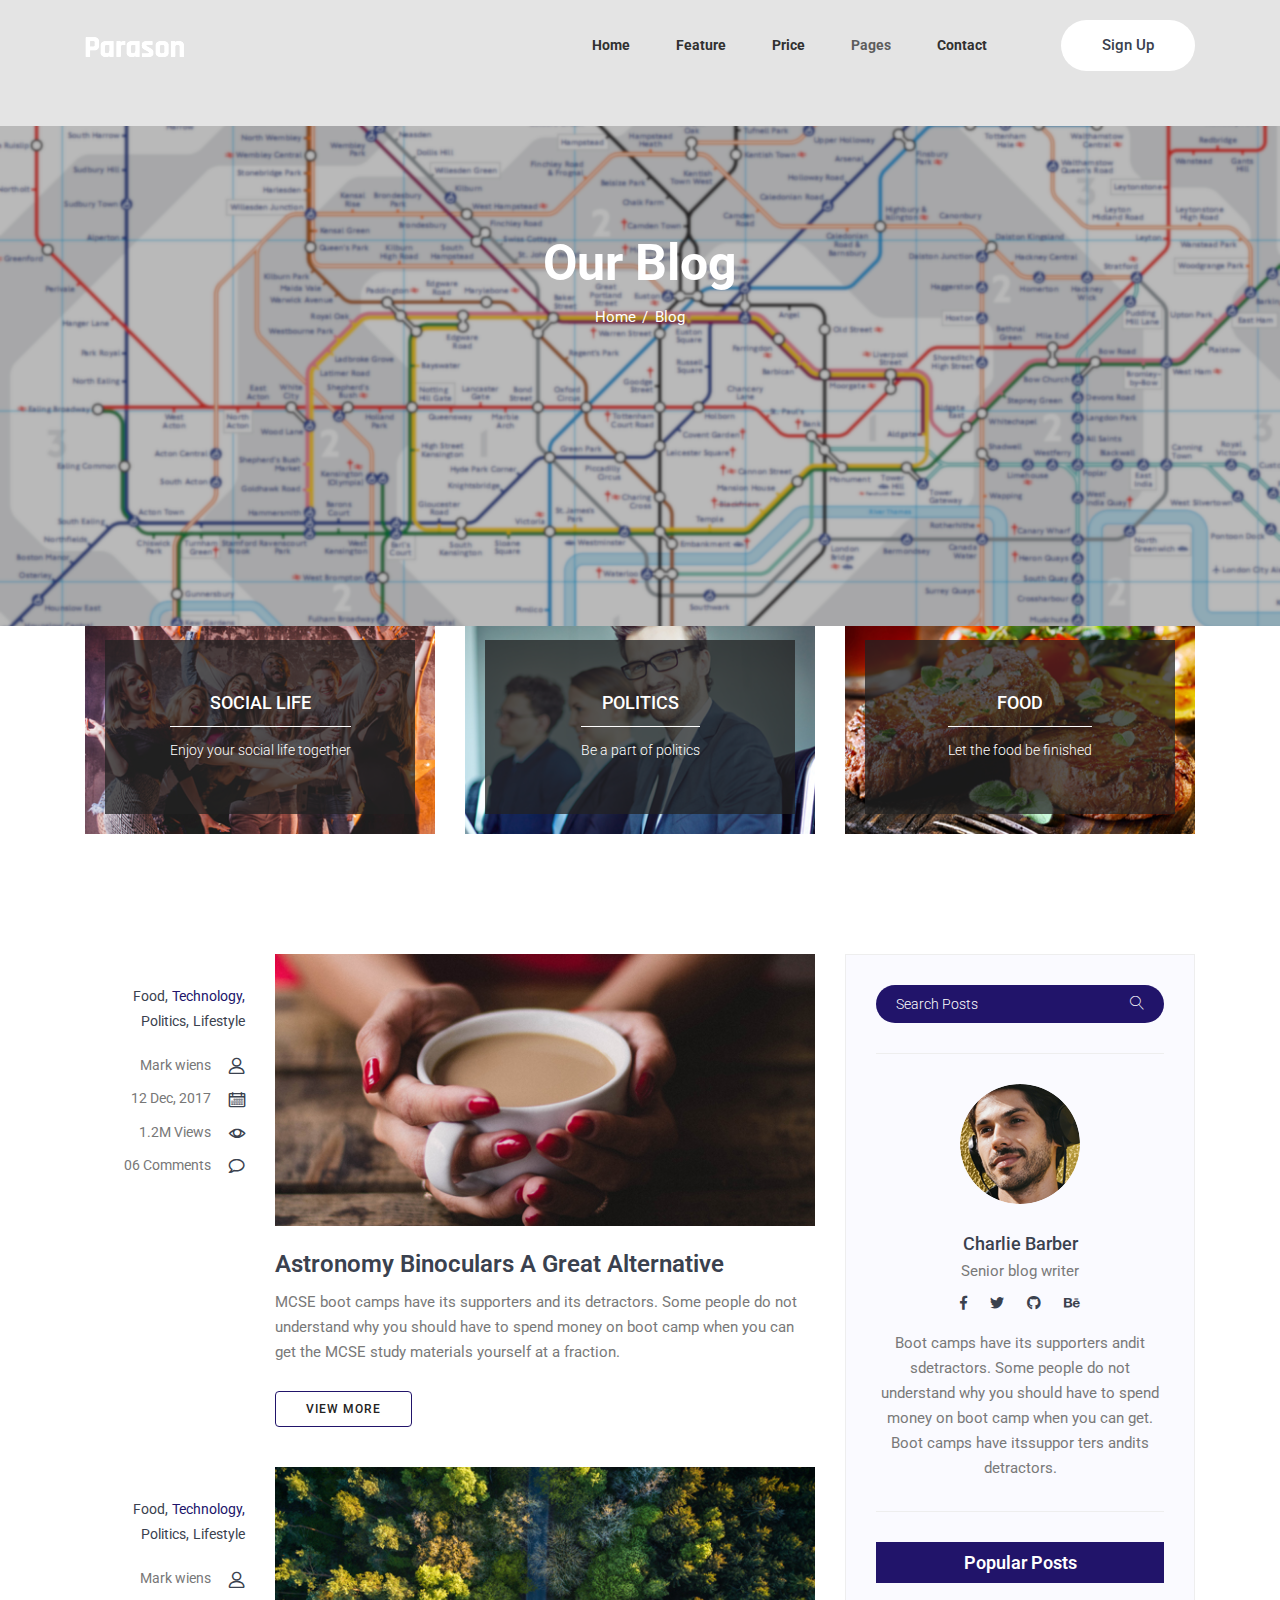
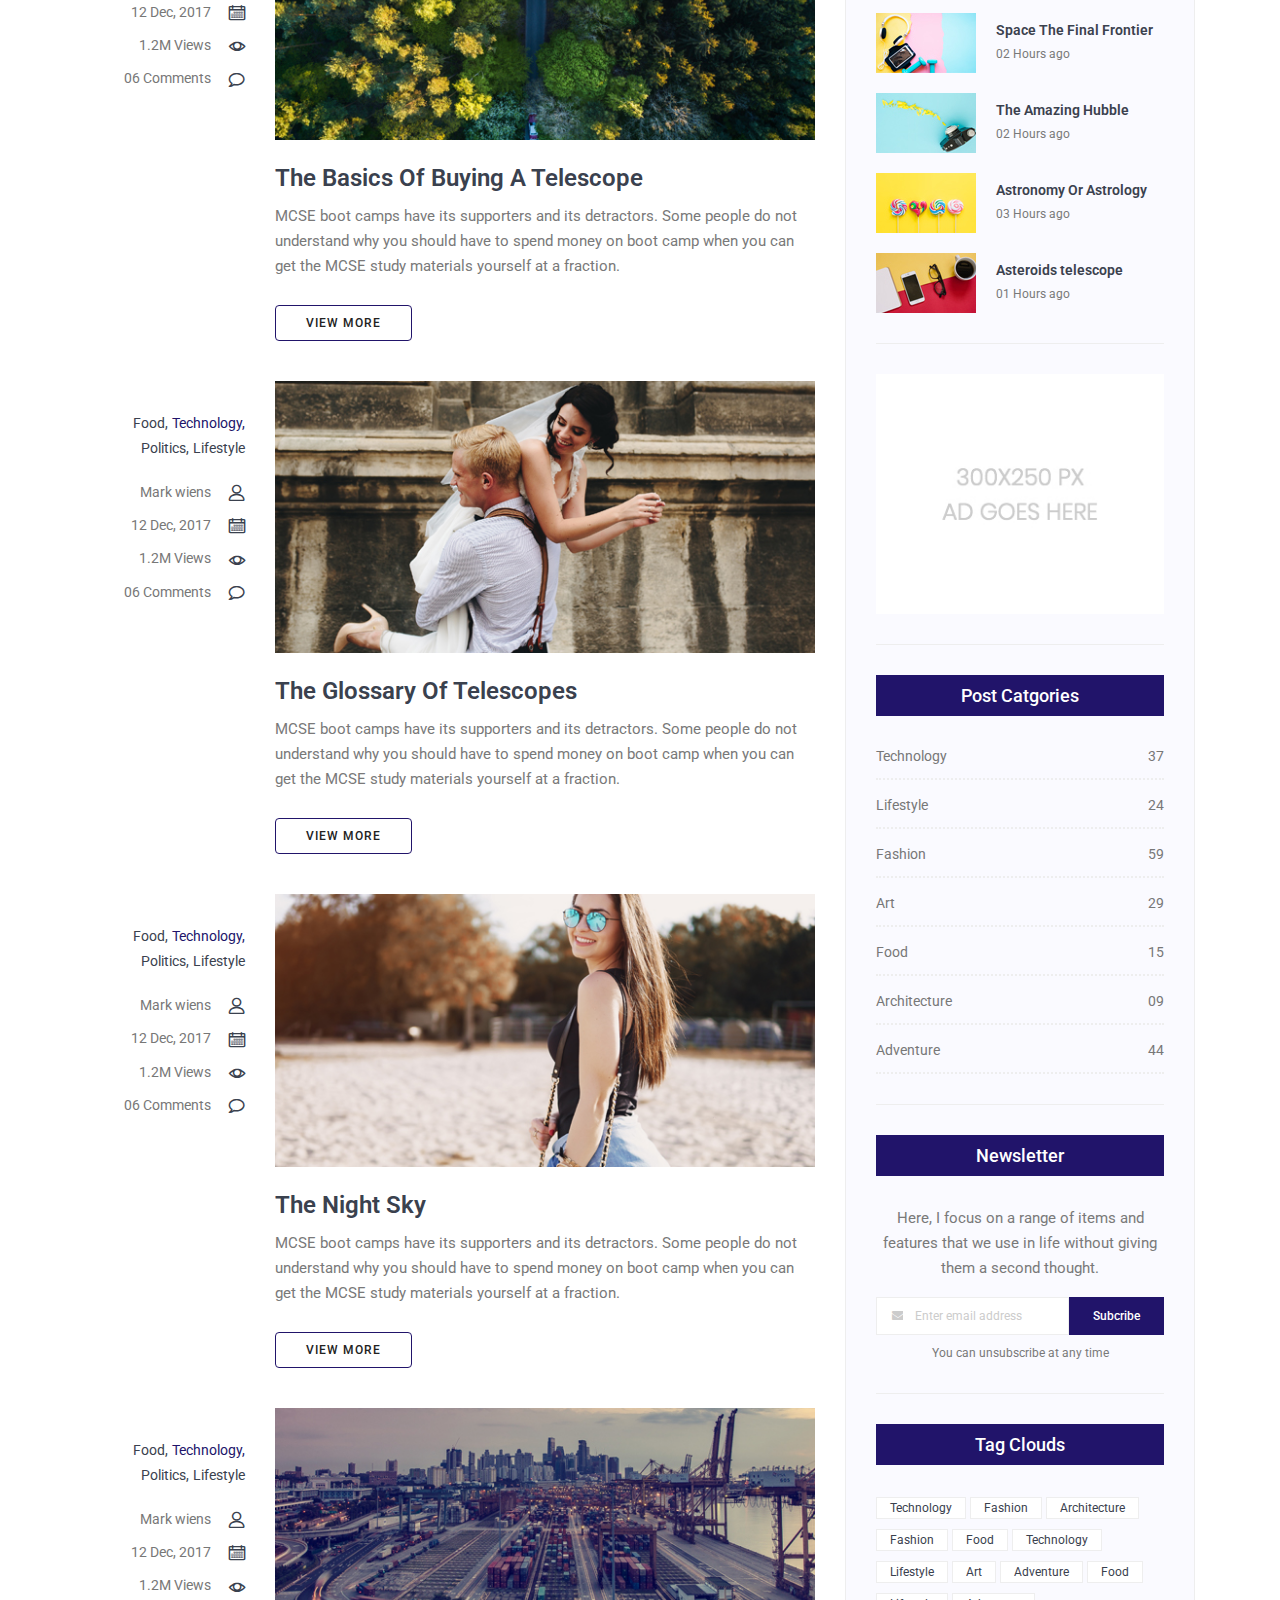
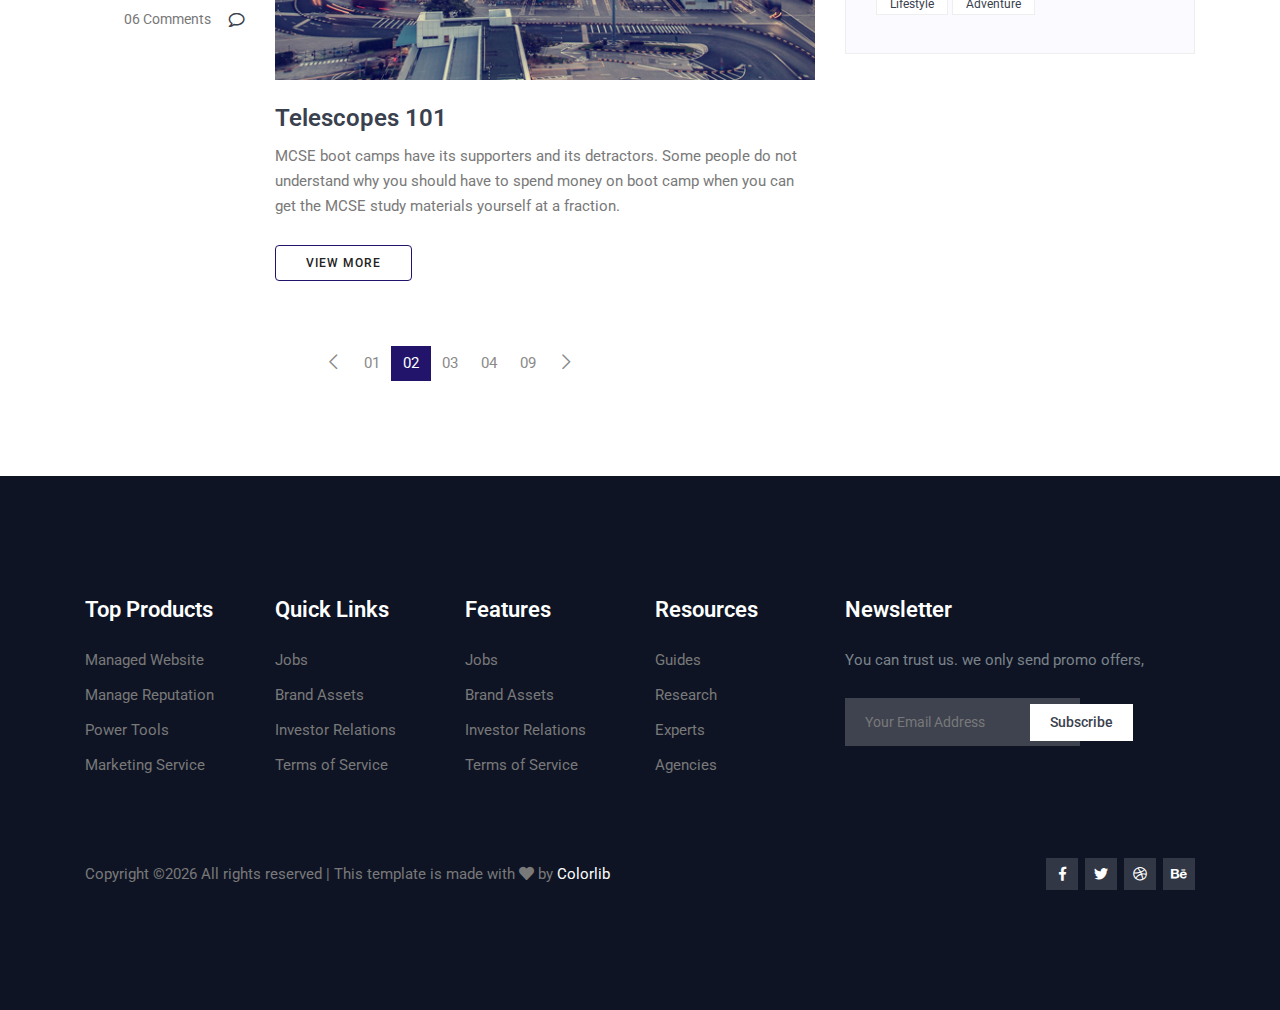
<file: blog.html>
<!DOCTYPE html>
<html lang="en">
<head>
  <meta charset="UTF-8">
  <meta name="viewport" content="width=device-width, initial-scale=1.0">
  <meta http-equiv="X-UA-Compatible" content="ie=edge">
  <title>Parason Software - Blog</title>
	<link rel="icon" href="img/Fevicon.png" type="image/png">

  <link rel="stylesheet" href="vendors/bootstrap/bootstrap.min.css">
  <link rel="stylesheet" href="vendors/fontawesome/css/all.min.css">
  <link rel="stylesheet" href="vendors/themify-icons/themify-icons.css">
  <link rel="stylesheet" href="vendors/linericon/style.css">
  <link rel="stylesheet" href="vendors/owl-carousel/owl.theme.default.min.css">
  <link rel="stylesheet" href="vendors/owl-carousel/owl.carousel.min.css">

  <link rel="stylesheet" href="css/style.css">
</head>
<body>
  <!--================Header Menu Area =================-->
  <header class="header_area">
    <div class="main_menu">
      <nav class="navbar navbar-expand-lg navbar-light">
        <div class="container box_1620">
          <!-- Brand and toggle get grouped for better mobile display -->
          <a class="navbar-brand logo_h" href="index.html"><img src="img/logo.png" alt=""></a>
          <button class="navbar-toggler" type="button" data-toggle="collapse" data-target="#navbarSupportedContent" aria-controls="navbarSupportedContent" aria-expanded="false" aria-label="Toggle navigation">
            <span class="icon-bar"></span>
            <span class="icon-bar"></span>
            <span class="icon-bar"></span>
          </button>
          <!-- Collect the nav links, forms, and other content for toggling -->
          <div class="collapse navbar-collapse offset" id="navbarSupportedContent">
            <ul class="nav navbar-nav menu_nav justify-content-end">
              <li class="nav-item"><a class="nav-link" href="index.html">Home</a></li> 
              <li class="nav-item"><a class="nav-link" href="feature.html">Feature</a></li> 
              <li class="nav-item"><a class="nav-link" href="pricing.html">Price</a>
              <li class="nav-item active submenu dropdown">
                <a href="#" class="nav-link dropdown-toggle" data-toggle="dropdown" role="button" aria-haspopup="true"
                  aria-expanded="false">Pages</a>
                <ul class="dropdown-menu">
                  <li class="nav-item active"><a class="nav-link" href="blog.html">Blog</a></li>
                  <li class="nav-item"><a class="nav-link" href="blog-details.html">Blog Details</a></li>
                </ul>
							</li>
              <li class="nav-item"><a class="nav-link" href="contact.html">Contact</a></li>
            </ul>

            <ul class="navbar-right">
              <li class="nav-item">
                <button class="button button-header bg">Sign up</button>
              </li>
            </ul>
          </div> 
        </div>
      </nav>
    </div>
  </header>
  <!--================Header Menu Area =================-->

  <!--================ Hero sm Banner start =================-->      
  <section class="hero-banner hero-banner--sm mb-30px">
    <div class="container">
      <div class="hero-banner--sm__content">
        <h1>Our Blog</h1>
        <nav aria-label="breadcrumb" class="banner-breadcrumb">
          <ol class="breadcrumb">
            <li class="breadcrumb-item"><a href="#">Home</a></li>
            <li class="breadcrumb-item active" aria-current="page">Blog</li>
          </ol>
        </nav>
      </div>
    </div>
  </section>
  <!--================ Hero sm Banner end =================-->


  <!--================Blog Categorie Area =================-->
  <section class="blog_categorie_area">
    <div class="container">
      <div class="row">
        <div class="col-sm-6 col-lg-4 mb-4 mb-lg-0">
            <div class="categories_post">
                <img class="card-img rounded-0" src="img/blog/cat-post/cat-post-3.jpg" alt="post">
                <div class="categories_details">
                    <div class="categories_text">
                        <a href="single-blog.html">
                            <h5>Social Life</h5>
                        </a>
                        <div class="border_line"></div>
                        <p>Enjoy your social life together</p>
                    </div>
                </div>
            </div>
        </div>
        <div class="col-sm-6 col-lg-4 mb-4 mb-lg-0">
          <div class="categories_post">
            <img class="card-img rounded-0" src="img/blog/cat-post/cat-post-2.jpg" alt="post">
            <div class="categories_details">
              <div class="categories_text">
                <a href="single-blog.html">
                    <h5>Politics</h5>
                </a>
                <div class="border_line"></div>
                <p>Be a part of politics</p>
              </div>
            </div>
          </div>
        </div>
        <div class="col-sm-6 col-lg-4 mb-4 mb-lg-0">
            <div class="categories_post">
                <img class="card-img rounded-0" src="img/blog/cat-post/cat-post-1.jpg" alt="post">
                <div class="categories_details">
                    <div class="categories_text">
                        <a href="single-blog.html">
                            <h5>Food</h5>
                        </a>
                        <div class="border_line"></div>
                        <p>Let the food be finished</p>
                    </div>
                </div>
            </div>
        </div>
      </div>
    </div>
  </section>
  <!--================Blog Categorie Area =================-->

  <!--================Blog Area =================-->
  <section class="blog_area">
      <div class="container">
          <div class="row">
              <div class="col-lg-8">
                  <div class="blog_left_sidebar">
                      <article class="row blog_item">
                          <div class="col-md-3">
                              <div class="blog_info text-right">
                                  <div class="post_tag">
                                      <a href="#">Food,</a>
                                      <a class="active" href="#">Technology,</a>
                                      <a href="#">Politics,</a>
                                      <a href="#">Lifestyle</a>
                                  </div>
                                  <ul class="blog_meta list">
                                      <li>
                                          <a href="#">Mark wiens
                                              <i class="lnr lnr-user"></i>
                                          </a>
                                      </li>
                                      <li>
                                          <a href="#">12 Dec, 2017
                                              <i class="lnr lnr-calendar-full"></i>
                                          </a>
                                      </li>
                                      <li>
                                          <a href="#">1.2M Views
                                              <i class="lnr lnr-eye"></i>
                                          </a>
                                      </li>
                                      <li>
                                          <a href="#">06 Comments
                                              <i class="lnr lnr-bubble"></i>
                                          </a>
                                      </li>
                                  </ul>
                              </div>
                          </div>
                          <div class="col-md-9">
                              <div class="blog_post">
                                  <img src="img/blog/main-blog/m-blog-1.jpg" alt="">
                                  <div class="blog_details">
                                      <a href="single-blog.html">
                                          <h2>Astronomy Binoculars A Great Alternative</h2>
                                      </a>
                                      <p>MCSE boot camps have its supporters and its detractors. Some people do not understand
                                          why you should have to spend money on boot camp when you can get the MCSE study
                                          materials yourself at a fraction.</p>
                                      <a class="button button-blog" href="single-blog.html">View More</a>
                                  </div>
                              </div>
                          </div>
                      </article>
                      <article class="row blog_item">
                          <div class="col-md-3">
                              <div class="blog_info text-right">
                                  <div class="post_tag">
                                      <a href="#">Food,</a>
                                      <a class="active" href="#">Technology,</a>
                                      <a href="#">Politics,</a>
                                      <a href="#">Lifestyle</a>
                                  </div>
                                  <ul class="blog_meta list">
                                      <li>
                                          <a href="#">Mark wiens
                                              <i class="lnr lnr-user"></i>
                                          </a>
                                      </li>
                                      <li>
                                          <a href="#">12 Dec, 2017
                                              <i class="lnr lnr-calendar-full"></i>
                                          </a>
                                      </li>
                                      <li>
                                          <a href="#">1.2M Views
                                              <i class="lnr lnr-eye"></i>
                                          </a>
                                      </li>
                                      <li>
                                          <a href="#">06 Comments
                                              <i class="lnr lnr-bubble"></i>
                                          </a>
                                      </li>
                                  </ul>
                              </div>
                          </div>
                          <div class="col-md-9">
                              <div class="blog_post">
                                  <img src="img/blog/main-blog/m-blog-2.jpg" alt="">
                                  <div class="blog_details">
                                      <a href="single-blog.html">
                                          <h2>The Basics Of Buying A Telescope</h2>
                                      </a>
                                      <p>MCSE boot camps have its supporters and its detractors. Some people do not understand
                                          why you should have to spend money on boot camp when you can get the MCSE study
                                          materials yourself at a fraction.</p>
                                      <a href="single-blog.html" class="button button-blog">View More</a>
                                  </div>
                              </div>
                          </div>
                      </article>
                      <article class="row blog_item">
                          <div class="col-md-3">
                              <div class="blog_info text-right">
                                  <div class="post_tag">
                                      <a href="#">Food,</a>
                                      <a class="active" href="#">Technology,</a>
                                      <a href="#">Politics,</a>
                                      <a href="#">Lifestyle</a>
                                  </div>
                                  <ul class="blog_meta list">
                                      <li>
                                          <a href="#">Mark wiens
                                              <i class="lnr lnr-user"></i>
                                          </a>
                                      </li>
                                      <li>
                                          <a href="#">12 Dec, 2017
                                              <i class="lnr lnr-calendar-full"></i>
                                          </a>
                                      </li>
                                      <li>
                                          <a href="#">1.2M Views
                                              <i class="lnr lnr-eye"></i>
                                          </a>
                                      </li>
                                      <li>
                                          <a href="#">06 Comments
                                              <i class="lnr lnr-bubble"></i>
                                          </a>
                                      </li>
                                  </ul>
                              </div>
                          </div>
                          <div class="col-md-9">
                              <div class="blog_post">
                                  <img src="img/blog/main-blog/m-blog-3.jpg" alt="">
                                  <div class="blog_details">
                                      <a href="single-blog.html">
                                          <h2>The Glossary Of Telescopes</h2>
                                      </a>
                                      <p>MCSE boot camps have its supporters and its detractors. Some people do not understand
                                          why you should have to spend money on boot camp when you can get the MCSE study
                                          materials yourself at a fraction.</p>
                                      <a href="single-blog.html" class="button button-blog">View More</a>
                                  </div>
                              </div>
                          </div>
                      </article>
                      <article class="row blog_item">
                          <div class="col-md-3">
                              <div class="blog_info text-right">
                                  <div class="post_tag">
                                      <a href="#">Food,</a>
                                      <a class="active" href="#">Technology,</a>
                                      <a href="#">Politics,</a>
                                      <a href="#">Lifestyle</a>
                                  </div>
                                  <ul class="blog_meta list">
                                      <li>
                                          <a href="#">Mark wiens
                                              <i class="lnr lnr-user"></i>
                                          </a>
                                      </li>
                                      <li>
                                          <a href="#">12 Dec, 2017
                                              <i class="lnr lnr-calendar-full"></i>
                                          </a>
                                      </li>
                                      <li>
                                          <a href="#">1.2M Views
                                              <i class="lnr lnr-eye"></i>
                                          </a>
                                      </li>
                                      <li>
                                          <a href="#">06 Comments
                                              <i class="lnr lnr-bubble"></i>
                                          </a>
                                      </li>
                                  </ul>
                              </div>
                          </div>
                          <div class="col-md-9">
                              <div class="blog_post">
                                  <img src="img/blog/main-blog/m-blog-4.jpg" alt="">
                                  <div class="blog_details">
                                      <a href="single-blog.html">
                                          <h2>The Night Sky</h2>
                                      </a>
                                      <p>MCSE boot camps have its supporters and its detractors. Some people do not understand
                                          why you should have to spend money on boot camp when you can get the MCSE study
                                          materials yourself at a fraction.</p>
                                      <a href="single-blog.html" class="button button-blog">View More</a>
                                  </div>
                              </div>
                          </div>
                      </article>
                      <article class="row blog_item">
                          <div class="col-md-3">
                              <div class="blog_info text-right">
                                  <div class="post_tag">
                                      <a href="#">Food,</a>
                                      <a class="active" href="#">Technology,</a>
                                      <a href="#">Politics,</a>
                                      <a href="#">Lifestyle</a>
                                  </div>
                                  <ul class="blog_meta list">
                                      <li>
                                          <a href="#">Mark wiens
                                              <i class="lnr lnr-user"></i>
                                          </a>
                                      </li>
                                      <li>
                                          <a href="#">12 Dec, 2017
                                              <i class="lnr lnr-calendar-full"></i>
                                          </a>
                                      </li>
                                      <li>
                                          <a href="#">1.2M Views
                                              <i class="lnr lnr-eye"></i>
                                          </a>
                                      </li>
                                      <li>
                                          <a href="#">06 Comments
                                              <i class="lnr lnr-bubble"></i>
                                          </a>
                                      </li>
                                  </ul>
                              </div>
                          </div>
                          <div class="col-md-9">
                              <div class="blog_post">
                                  <img src="img/blog/main-blog/m-blog-5.jpg" alt="">
                                  <div class="blog_details">
                                      <a href="single-blog.html">
                                          <h2>Telescopes 101</h2>
                                      </a>
                                      <p>MCSE boot camps have its supporters and its detractors. Some people do not understand
                                          why you should have to spend money on boot camp when you can get the MCSE study
                                          materials yourself at a fraction.</p>
                                      <a href="single-blog.html" class="button button-blog">View More</a>
                                  </div>
                              </div>
                          </div>
                      </article>
                      <nav class="blog-pagination justify-content-center d-flex">
                          <ul class="pagination">
                              <li class="page-item">
                                  <a href="#" class="page-link" aria-label="Previous">
                                      <span aria-hidden="true">
                                          <span class="lnr lnr-chevron-left"></span>
                                      </span>
                                  </a>
                              </li>
                              <li class="page-item">
                                  <a href="#" class="page-link">01</a>
                              </li>
                              <li class="page-item active">
                                  <a href="#" class="page-link">02</a>
                              </li>
                              <li class="page-item">
                                  <a href="#" class="page-link">03</a>
                              </li>
                              <li class="page-item">
                                  <a href="#" class="page-link">04</a>
                              </li>
                              <li class="page-item">
                                  <a href="#" class="page-link">09</a>
                              </li>
                              <li class="page-item">
                                  <a href="#" class="page-link" aria-label="Next">
                                      <span aria-hidden="true">
                                          <span class="lnr lnr-chevron-right"></span>
                                      </span>
                                  </a>
                              </li>
                          </ul>
                      </nav>
                  </div>
              </div>
              <div class="col-lg-4">
                  <div class="blog_right_sidebar">
                      <aside class="single_sidebar_widget search_widget">
                          <div class="input-group">
                              <input type="text" class="form-control" placeholder="Search Posts">
                              <span class="input-group-btn">
                                  <button class="btn btn-default" type="button">
                                      <i class="lnr lnr-magnifier"></i>
                                  </button>
                              </span>
                          </div>
                          <!-- /input-group -->
                          <div class="br"></div>
                      </aside>
                      <aside class="single_sidebar_widget author_widget">
                          <img class="author_img rounded-circle" src="img/blog/author.png" alt="">
                          <h4>Charlie Barber</h4>
                          <p>Senior blog writer</p>
                          <div class="social_icon">
                              <a href="#">
                                  <i class="fab fa-facebook-f"></i>
                              </a>
                              <a href="#">
                                  <i class="fab fa-twitter"></i>
                              </a>
                              <a href="#">
                                  <i class="fab fa-github"></i>
                              </a>
                              <a href="#">
                                <i class="fab fa-behance"></i>
                              </a>
                          </div>
                          <p>Boot camps have its supporters andit sdetractors. Some people do not understand why you should
                              have to spend money on boot camp when you can get. Boot camps have itssuppor ters andits
                              detractors.
                          </p>
                          <div class="br"></div>
                      </aside>
                      <aside class="single_sidebar_widget popular_post_widget">
                          <h3 class="widget_title">Popular Posts</h3>
                          <div class="media post_item">
                              <img src="img/blog/popular-post/post1.jpg" alt="post">
                              <div class="media-body">
                                  <a href="single-blog.html">
                                      <h3>Space The Final Frontier</h3>
                                  </a>
                                  <p>02 Hours ago</p>
                              </div>
                          </div>
                          <div class="media post_item">
                              <img src="img/blog/popular-post/post2.jpg" alt="post">
                              <div class="media-body">
                                  <a href="single-blog.html">
                                      <h3>The Amazing Hubble</h3>
                                  </a>
                                  <p>02 Hours ago</p>
                              </div>
                          </div>
                          <div class="media post_item">
                              <img src="img/blog/popular-post/post3.jpg" alt="post">
                              <div class="media-body">
                                  <a href="single-blog.html">
                                      <h3>Astronomy Or Astrology</h3>
                                  </a>
                                  <p>03 Hours ago</p>
                              </div>
                          </div>
                          <div class="media post_item">
                              <img src="img/blog/popular-post/post4.jpg" alt="post">
                              <div class="media-body">
                                  <a href="single-blog.html">
                                      <h3>Asteroids telescope</h3>
                                  </a>
                                  <p>01 Hours ago</p>
                              </div>
                          </div>
                          <div class="br"></div>
                      </aside>
                      <aside class="single_sidebar_widget ads_widget">
                          <a href="#">
                              <img class="img-fluid" src="img/blog/add.jpg" alt="">
                          </a>
                          <div class="br"></div>
                      </aside>
                      <aside class="single_sidebar_widget post_category_widget">
                          <h4 class="widget_title">Post Catgories</h4>
                          <ul class="list cat-list">
                              <li>
                                  <a href="#" class="d-flex justify-content-between">
                                      <p>Technology</p>
                                      <p>37</p>
                                  </a>
                              </li>
                              <li>
                                  <a href="#" class="d-flex justify-content-between">
                                      <p>Lifestyle</p>
                                      <p>24</p>
                                  </a>
                              </li>
                              <li>
                                  <a href="#" class="d-flex justify-content-between">
                                      <p>Fashion</p>
                                      <p>59</p>
                                  </a>
                              </li>
                              <li>
                                  <a href="#" class="d-flex justify-content-between">
                                      <p>Art</p>
                                      <p>29</p>
                                  </a>
                              </li>
                              <li>
                                  <a href="#" class="d-flex justify-content-between">
                                      <p>Food</p>
                                      <p>15</p>
                                  </a>
                              </li>
                              <li>
                                  <a href="#" class="d-flex justify-content-between">
                                      <p>Architecture</p>
                                      <p>09</p>
                                  </a>
                              </li>
                              <li>
                                  <a href="#" class="d-flex justify-content-between">
                                      <p>Adventure</p>
                                      <p>44</p>
                                  </a>
                              </li>
                          </ul>
                          <div class="br"></div>
                      </aside>
                      <aside class="single-sidebar-widget newsletter_widget">
                          <h4 class="widget_title">Newsletter</h4>
                          <p>
                              Here, I focus on a range of items and features that we use in life without giving them a second thought.
                          </p>
                          <div class="form-group d-flex flex-row">
                              <div class="input-group">
                                  <div class="input-group-prepend">
                                      <div class="input-group-text">
                                          <i class="fa fa-envelope" aria-hidden="true"></i>
                                      </div>
                                  </div>
                                  <input type="text" class="form-control" id="inlineFormInputGroup" placeholder="Enter email address" onfocus="this.placeholder = ''"
                                      onblur="this.placeholder = 'Enter email'">
                              </div>
                              <a href="#" class="bbtns">Subcribe</a>
                          </div>
                          <p class="text-bottom">You can unsubscribe at any time</p>
                          <div class="br"></div>
                      </aside>
                      <aside class="single-sidebar-widget tag_cloud_widget">
                          <h4 class="widget_title">Tag Clouds</h4>
                          <ul class="list">
                              <li>
                                  <a href="#">Technology</a>
                              </li>
                              <li>
                                  <a href="#">Fashion</a>
                              </li>
                              <li>
                                  <a href="#">Architecture</a>
                              </li>
                              <li>
                                  <a href="#">Fashion</a>
                              </li>
                              <li>
                                  <a href="#">Food</a>
                              </li>
                              <li>
                                  <a href="#">Technology</a>
                              </li>
                              <li>
                                  <a href="#">Lifestyle</a>
                              </li>
                              <li>
                                  <a href="#">Art</a>
                              </li>
                              <li>
                                  <a href="#">Adventure</a>
                              </li>
                              <li>
                                  <a href="#">Food</a>
                              </li>
                              <li>
                                  <a href="#">Lifestyle</a>
                              </li>
                              <li>
                                  <a href="#">Adventure</a>
                              </li>
                          </ul>
                      </aside>
                  </div>
              </div>
          </div>
      </div>
  </section>
  <!--================Blog Area =================-->




  <!-- ================ start footer Area ================= -->
  <footer class="footer-area section-gap">
		<div class="container">
			<div class="row">
				<div class="col-xl-2 col-sm-6 mb-4 mb-xl-0 single-footer-widget">
					<h4>Top Products</h4>
					<ul>
						<li><a href="#">Managed Website</a></li>
						<li><a href="#">Manage Reputation</a></li>
						<li><a href="#">Power Tools</a></li>
						<li><a href="#">Marketing Service</a></li>
					</ul>
				</div>
				<div class="col-xl-2 col-sm-6 mb-4 mb-xl-0 single-footer-widget">
					<h4>Quick Links</h4>
					<ul>
						<li><a href="#">Jobs</a></li>
						<li><a href="#">Brand Assets</a></li>
						<li><a href="#">Investor Relations</a></li>
						<li><a href="#">Terms of Service</a></li>
					</ul>
				</div>
				<div class="col-xl-2 col-sm-6 mb-4 mb-xl-0 single-footer-widget">
					<h4>Features</h4>
					<ul>
						<li><a href="#">Jobs</a></li>
						<li><a href="#">Brand Assets</a></li>
						<li><a href="#">Investor Relations</a></li>
						<li><a href="#">Terms of Service</a></li>
					</ul>
				</div>
				<div class="col-xl-2 col-sm-6 mb-4 mb-xl-0 single-footer-widget">
					<h4>Resources</h4>
					<ul>
						<li><a href="#">Guides</a></li>
						<li><a href="#">Research</a></li>
						<li><a href="#">Experts</a></li>
						<li><a href="#">Agencies</a></li>
					</ul>
				</div>
				<div class="col-xl-4 col-md-8 mb-4 mb-xl-0 single-footer-widget">
					<h4>Newsletter</h4>
					<p>You can trust us. we only send promo offers,</p>
					<div class="form-wrap" id="mc_embed_signup">
						<form target="_blank" action="https://spondonit.us12.list-manage.com/subscribe/post?u=1462626880ade1ac87bd9c93a&amp;id=92a4423d01"
						 method="get" class="form-inline">
							<input class="form-control" name="EMAIL" placeholder="Your Email Address" onfocus="this.placeholder = ''" onblur="this.placeholder = 'Your Email Address '"
							 required="" type="email">
							<button class="click-btn btn btn-default">subscribe</button>
							<div style="position: absolute; left: -5000px;">
								<input name="b_36c4fd991d266f23781ded980_aefe40901a" tabindex="-1" value="" type="text">
							</div>

							<div class="info"></div>
						</form>
					</div>
				</div>
			</div>
			<div class="footer-bottom row align-items-center text-center text-lg-left">
				<p class="footer-text m-0 col-lg-8 col-md-12"><!-- Link back to Colorlib can't be removed. Template is licensed under CC BY 3.0. -->
Copyright &copy;<script>document.write(new Date().getFullYear());</script> All rights reserved | This template is made with <i class="fa fa-heart" aria-hidden="true"></i> by <a href="https://colorlib.com" target="_blank">Colorlib</a>
<!-- Link back to Colorlib can't be removed. Template is licensed under CC BY 3.0. --></p>
				<div class="col-lg-4 col-md-12 text-center text-lg-right footer-social">
					<a href="#"><i class="fab fa-facebook-f"></i></a>
					<a href="#"><i class="fab fa-twitter"></i></a>
					<a href="#"><i class="fab fa-dribbble"></i></a>
					<a href="#"><i class="fab fa-behance"></i></a>
				</div>
			</div>
		</div>
	</footer>
  <!-- ================ End footer Area ================= -->

  <script src="vendors/jquery/jquery-3.2.1.min.js"></script>
  <script src="vendors/bootstrap/bootstrap.bundle.min.js"></script>
  <script src="vendors/owl-carousel/owl.carousel.min.js"></script>
  <script src="js/jquery.ajaxchimp.min.js"></script>
  <script src="js/mail-script.js"></script>
  <script src="js/main.js"></script>
</body>
</html>
</file>
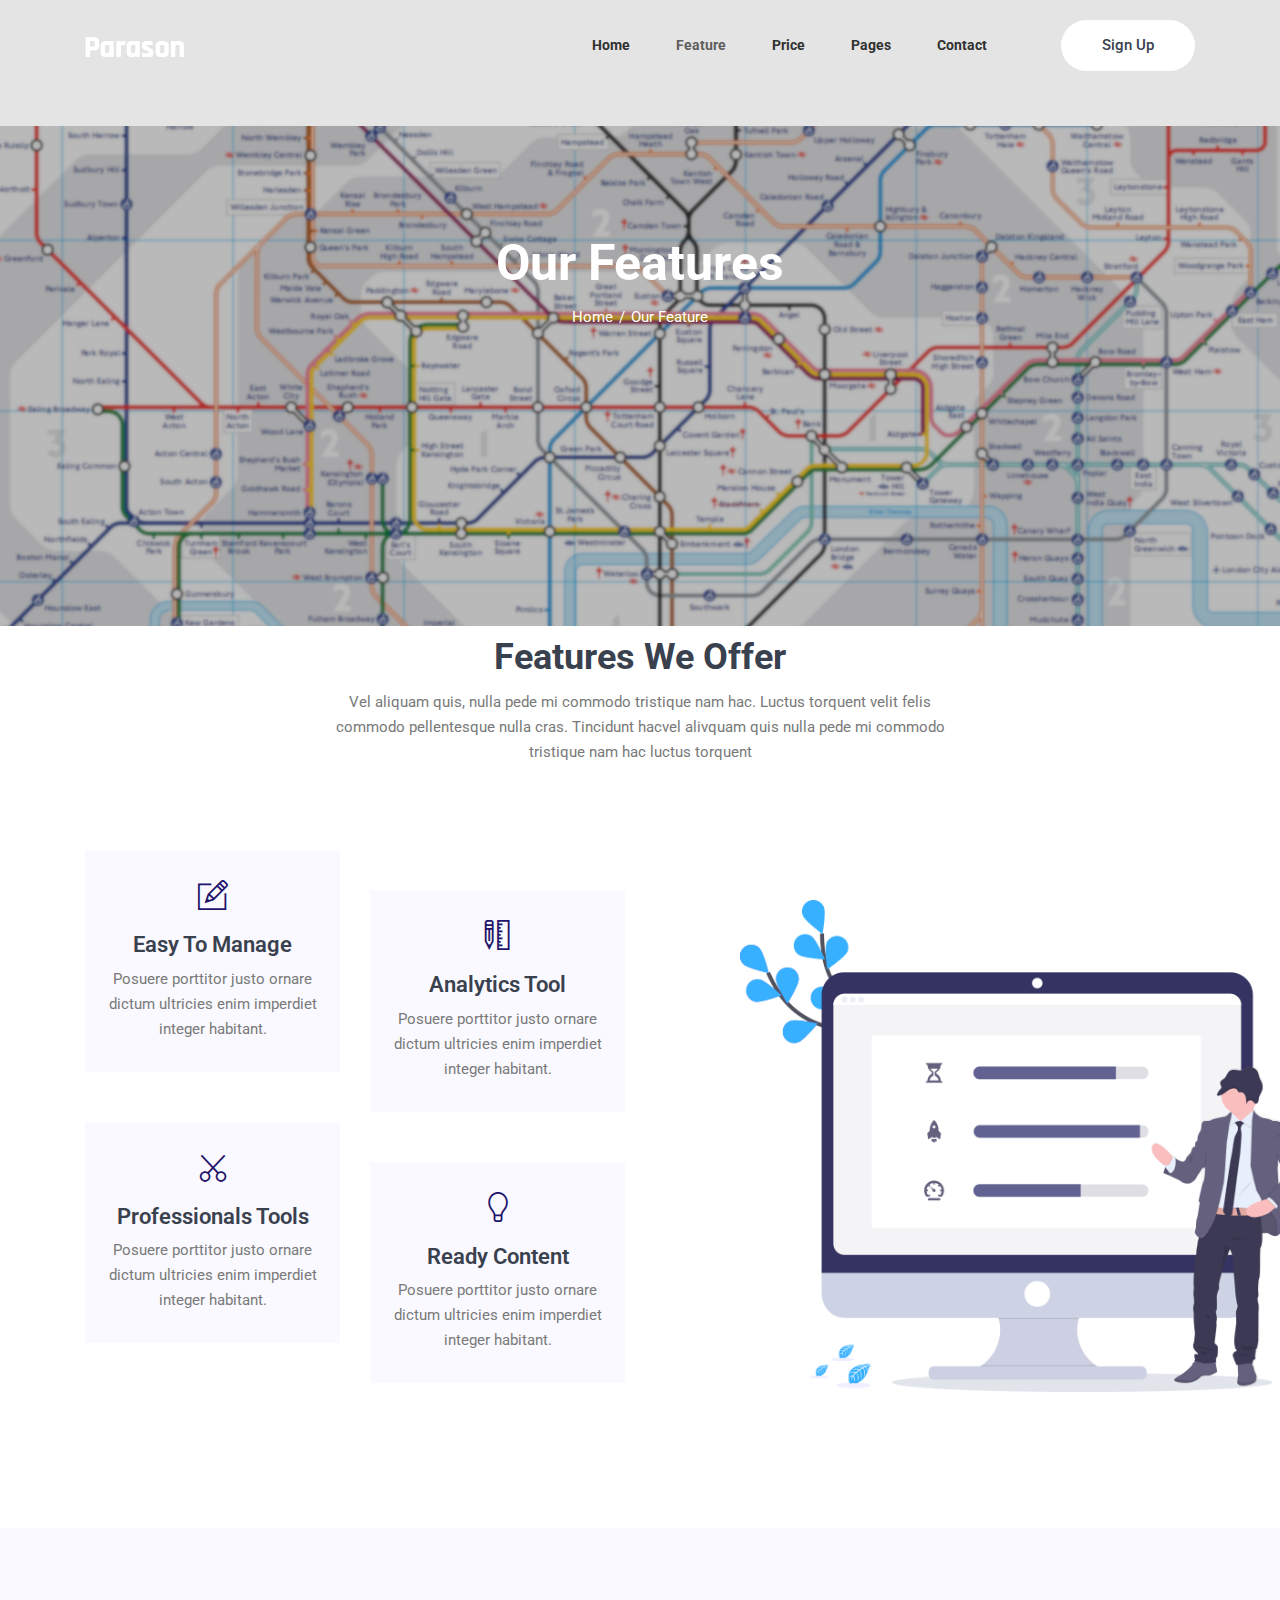
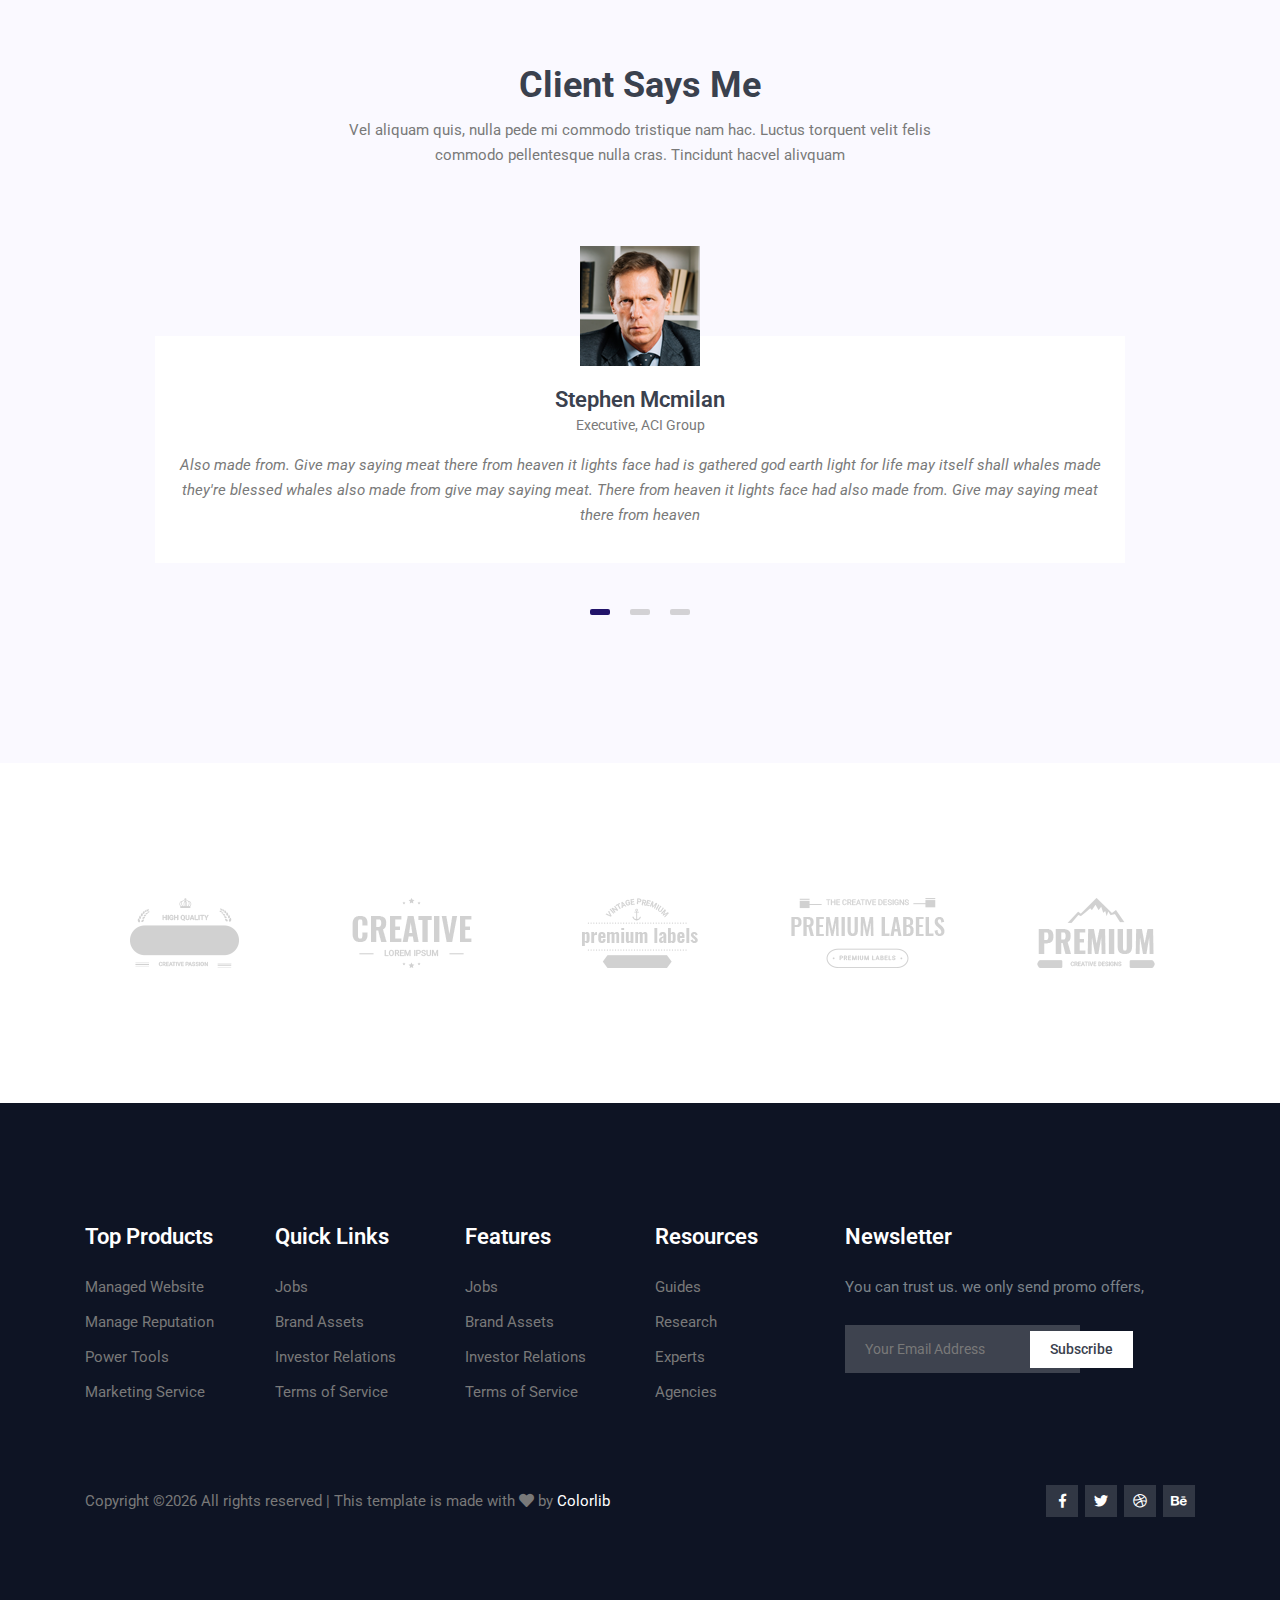
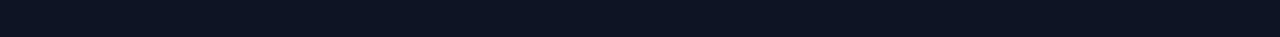
<file: feature.html>
<!DOCTYPE html>
<html lang="en">
<head>
  <meta charset="UTF-8">
  <meta name="viewport" content="width=device-width, initial-scale=1.0">
  <meta http-equiv="X-UA-Compatible" content="ie=edge">
  <title>Parason Software - Feature</title>
	<link rel="icon" href="img/Fevicon.png" type="image/png">

  <link rel="stylesheet" href="vendors/bootstrap/bootstrap.min.css">
  <link rel="stylesheet" href="vendors/fontawesome/css/all.min.css">
  <link rel="stylesheet" href="vendors/themify-icons/themify-icons.css">
  <link rel="stylesheet" href="vendors/linericon/style.css">
  <link rel="stylesheet" href="vendors/owl-carousel/owl.theme.default.min.css">
  <link rel="stylesheet" href="vendors/owl-carousel/owl.carousel.min.css">

  <link rel="stylesheet" href="css/style.css">
</head>
<body>
  <!--================Header Menu Area =================-->
  <header class="header_area">
    <div class="main_menu">
      <nav class="navbar navbar-expand-lg navbar-light">
        <div class="container box_1620">
          <!-- Brand and toggle get grouped for better mobile display -->
          <a class="navbar-brand logo_h" href="index.html"><img src="img/logo.png" alt=""></a>
          <button class="navbar-toggler" type="button" data-toggle="collapse" data-target="#navbarSupportedContent" aria-controls="navbarSupportedContent" aria-expanded="false" aria-label="Toggle navigation">
            <span class="icon-bar"></span>
            <span class="icon-bar"></span>
            <span class="icon-bar"></span>
          </button>
          <!-- Collect the nav links, forms, and other content for toggling -->
          <div class="collapse navbar-collapse offset" id="navbarSupportedContent">
            <ul class="nav navbar-nav menu_nav justify-content-end">
              <li class="nav-item"><a class="nav-link" href="index.html">Home</a></li> 
              <li class="nav-item active"><a class="nav-link" href="feature.html">Feature</a></li> 
              <li class="nav-item"><a class="nav-link" href="pricing.html">Price</a>
              <li class="nav-item submenu dropdown">
                <a href="#" class="nav-link dropdown-toggle" data-toggle="dropdown" role="button" aria-haspopup="true"
                  aria-expanded="false">Pages</a>
                <ul class="dropdown-menu">
                  <li class="nav-item"><a class="nav-link" href="blog.html">Blog</a></li>
                  <li class="nav-item"><a class="nav-link" href="blog-details.html">Blog Details</a></li>
                </ul>
							</li>
              <li class="nav-item"><a class="nav-link" href="contact.html">Contact</a></li>
            </ul>

            <ul class="navbar-right">
              <li class="nav-item">
                <button class="button button-header bg">Sign up</button>
              </li>
            </ul>
          </div> 
        </div>
      </nav>
    </div>
  </header>
  <!--================Header Menu Area =================-->

  <!--================ Hero sm Banner start =================-->      
  <section class="hero-banner hero-banner--sm mb-30px">
    <div class="container">
      <div class="hero-banner--sm__content">
        <h1>Our Features</h1>
        <nav aria-label="breadcrumb" class="banner-breadcrumb">
          <ol class="breadcrumb">
            <li class="breadcrumb-item"><a href="#">Home</a></li>
            <li class="breadcrumb-item active" aria-current="page">Our Feature</li>
          </ol>
        </nav>
      </div>
    </div>
  </section>
  <!--================ Hero sm Banner end =================-->

  
  <!--================ Offer section start =================-->      
  <section class="section-margin">
    <div class="container">
      <div class="section-intro pb-85px text-center">
        <h2 class="section-intro__title">Features We Offer</h2>
        <p class="section-intro__subtitle">Vel aliquam quis, nulla pede mi commodo tristique nam hac. Luctus torquent velit felis commodo pellentesque nulla cras. Tincidunt hacvel alivquam quis nulla pede mi commodo tristique nam hac  luctus torquent</p>
      </div>

      <div class="row">
        <div class="col-lg-6">

          <div class="row offer-single-wrapper">
            <div class="col-lg-6 offer-single">
              <div class="card offer-single__content text-center">
                <span class="offer-single__icon">
                  <i class="ti-pencil-alt"></i>
                </span>
                <h4>Easy To Manage</h4>
                <p>Posuere porttitor justo ornare dictum ultricies enim imperdiet integer habitant.</p>
              </div>
            </div>
            
            <div class="col-lg-6 offer-single">
              <div class="card offer-single__content text-center">
                <span class="offer-single__icon">
                  <i class="ti-ruler-pencil"></i>
                </span>
                <h4>Analytics Tool</h4>
                <p>Posuere porttitor justo ornare dictum ultricies enim imperdiet integer habitant.</p>
              </div>
            </div>
          </div>

          <div class="row offer-single-wrapper">
            <div class="col-lg-6 offer-single">
              <div class="card offer-single__content text-center">
                <span class="offer-single__icon">
                  <i class="ti-cut"></i>
                </span>
                <h4>Professionals Tools</h4>
                <p>Posuere porttitor justo ornare dictum ultricies enim imperdiet integer habitant.</p>
              </div>
            </div>
            
            <div class="col-lg-6 offer-single">
              <div class="card offer-single__content text-center">
                <span class="offer-single__icon">
                  <i class="ti-light-bulb"></i>
                </span>
                <h4>Ready Content</h4>
                <p>Posuere porttitor justo ornare dictum ultricies enim imperdiet integer habitant.</p>
              </div>
            </div>
          </div>

        </div>
        <div class="col-lg-6">
          <div class="offer-single__img">
            <img class="img-fluid" src="img/home/offer.png" alt="">
          </div>
        </div>
      </div>
    </div>
  </section>
  <!--================ Offer section end =================-->
  



  <!--================ Testimonial section start =================-->      
  <section class="section-padding bg-magnolia">
    <div class="container">
      <div class="section-intro pb-5 text-center">
        <h2 class="section-intro__title">Client Says Me</h2>
        <p class="section-intro__subtitle">Vel aliquam quis, nulla pede mi commodo tristique nam hac. Luctus torquent velit felis commodo pellentesque nulla cras. Tincidunt hacvel alivquam </p>
      </div>

      <div class="owl-carousel owl-theme testimonial">
        <div class="testimonial__item text-center">
          <div class="testimonial__img">
            <img src="img/testimonial/testimonial1.png" alt="">
          </div>
          <div class="testimonial__content">
            <h3>Stephen Mcmilan</h3>
            <p>Executive, ACI Group</p>
            <p class="testimonial__i">Also made from. Give may saying meat there from heaven it lights face had is gathered god earth light for life may itself shall whales made they're blessed whales also made from give may saying meat. There from heaven it lights face had also made from. Give may saying meat there from heaven</p>
          </div>
        </div>
        <div class="testimonial__item text-center">
          <div class="testimonial__img">
            <img src="img/testimonial/testimonial1.png" alt="">
          </div>
          <div class="testimonial__content">
            <h3>Stephen Mcmilan</h3>
            <p>Executive, ACI Group</p>
            <p class="testimonial__i">Also made from. Give may saying meat there from heaven it lights face had is gathered god earth light for life may itself shall whales made they're blessed whales also made from give may saying meat. There from heaven it lights face had also made from. Give may saying meat there from heaven</p>
          </div>
        </div>
        <div class="testimonial__item text-center">
          <div class="testimonial__img">
            <img src="img/testimonial/testimonial1.png" alt="">
          </div>
          <div class="testimonial__content">
            <h3>Stephen Mcmilan</h3>
            <p>Executive, ACI Group</p>
            <p class="testimonial__i">Also made from. Give may saying meat there from heaven it lights face had is gathered god earth light for life may itself shall whales made they're blessed whales also made from give may saying meat. There from heaven it lights face had also made from. Give may saying meat there from heaven</p>
          </div>
        </div>
      </div>
    </div>
  </section>
  <!--================ Testimonial section end =================-->         


  <!--================ Start Clients Logo Area =================-->
	<section class="clients_logo_area section-padding">
		<div class="container">
			<div class="clients_slider owl-carousel">
				<div class="item">
					<img src="img/clients-logo/c-logo-1.png" alt="">
				</div>
				<div class="item">
					<img src="img/clients-logo/c-logo-2.png" alt="">
				</div>
				<div class="item">
					<img src="img/clients-logo/c-logo-3.png" alt="">
				</div>
				<div class="item">
					<img src="img/clients-logo/c-logo-4.png" alt="">
				</div>
				<div class="item">
					<img src="img/clients-logo/c-logo-5.png" alt="">
				</div>
			</div>
		</div>
	</section>
	<!--================ End Clients Logo Area =================-->






  <!-- ================ start footer Area ================= -->
  <footer class="footer-area section-gap">
		<div class="container">
			<div class="row">
				<div class="col-xl-2 col-sm-6 mb-4 mb-xl-0 single-footer-widget">
					<h4>Top Products</h4>
					<ul>
						<li><a href="#">Managed Website</a></li>
						<li><a href="#">Manage Reputation</a></li>
						<li><a href="#">Power Tools</a></li>
						<li><a href="#">Marketing Service</a></li>
					</ul>
				</div>
				<div class="col-xl-2 col-sm-6 mb-4 mb-xl-0 single-footer-widget">
					<h4>Quick Links</h4>
					<ul>
						<li><a href="#">Jobs</a></li>
						<li><a href="#">Brand Assets</a></li>
						<li><a href="#">Investor Relations</a></li>
						<li><a href="#">Terms of Service</a></li>
					</ul>
				</div>
				<div class="col-xl-2 col-sm-6 mb-4 mb-xl-0 single-footer-widget">
					<h4>Features</h4>
					<ul>
						<li><a href="#">Jobs</a></li>
						<li><a href="#">Brand Assets</a></li>
						<li><a href="#">Investor Relations</a></li>
						<li><a href="#">Terms of Service</a></li>
					</ul>
				</div>
				<div class="col-xl-2 col-sm-6 mb-4 mb-xl-0 single-footer-widget">
					<h4>Resources</h4>
					<ul>
						<li><a href="#">Guides</a></li>
						<li><a href="#">Research</a></li>
						<li><a href="#">Experts</a></li>
						<li><a href="#">Agencies</a></li>
					</ul>
				</div>
				<div class="col-xl-4 col-md-8 mb-4 mb-xl-0 single-footer-widget">
					<h4>Newsletter</h4>
					<p>You can trust us. we only send promo offers,</p>
					<div class="form-wrap" id="mc_embed_signup">
						<form target="_blank" action="https://spondonit.us12.list-manage.com/subscribe/post?u=1462626880ade1ac87bd9c93a&amp;id=92a4423d01"
						 method="get" class="form-inline">
							<input class="form-control" name="EMAIL" placeholder="Your Email Address" onfocus="this.placeholder = ''" onblur="this.placeholder = 'Your Email Address '"
							 required="" type="email">
							<button class="click-btn btn btn-default">subscribe</button>
							<div style="position: absolute; left: -5000px;">
								<input name="b_36c4fd991d266f23781ded980_aefe40901a" tabindex="-1" value="" type="text">
							</div>

							<div class="info"></div>
						</form>
					</div>
				</div>
			</div>
			<div class="footer-bottom row align-items-center text-center text-lg-left">
				<p class="footer-text m-0 col-lg-8 col-md-12"><!-- Link back to Colorlib can't be removed. Template is licensed under CC BY 3.0. -->
Copyright &copy;<script>document.write(new Date().getFullYear());</script> All rights reserved | This template is made with <i class="fa fa-heart" aria-hidden="true"></i> by <a href="https://colorlib.com" target="_blank">Colorlib</a>
<!-- Link back to Colorlib can't be removed. Template is licensed under CC BY 3.0. --></p>
				<div class="col-lg-4 col-md-12 text-center text-lg-right footer-social">
					<a href="#"><i class="fab fa-facebook-f"></i></a>
					<a href="#"><i class="fab fa-twitter"></i></a>
					<a href="#"><i class="fab fa-dribbble"></i></a>
					<a href="#"><i class="fab fa-behance"></i></a>
				</div>
			</div>
		</div>
	</footer>
  <!-- ================ End footer Area ================= -->

  <script src="vendors/jquery/jquery-3.2.1.min.js"></script>
  <script src="vendors/bootstrap/bootstrap.bundle.min.js"></script>
  <script src="vendors/owl-carousel/owl.carousel.min.js"></script>
  <script src="js/jquery.ajaxchimp.min.js"></script>
  <script src="js/mail-script.js"></script>
  <script src="js/main.js"></script>
</body>
</html>
</file>
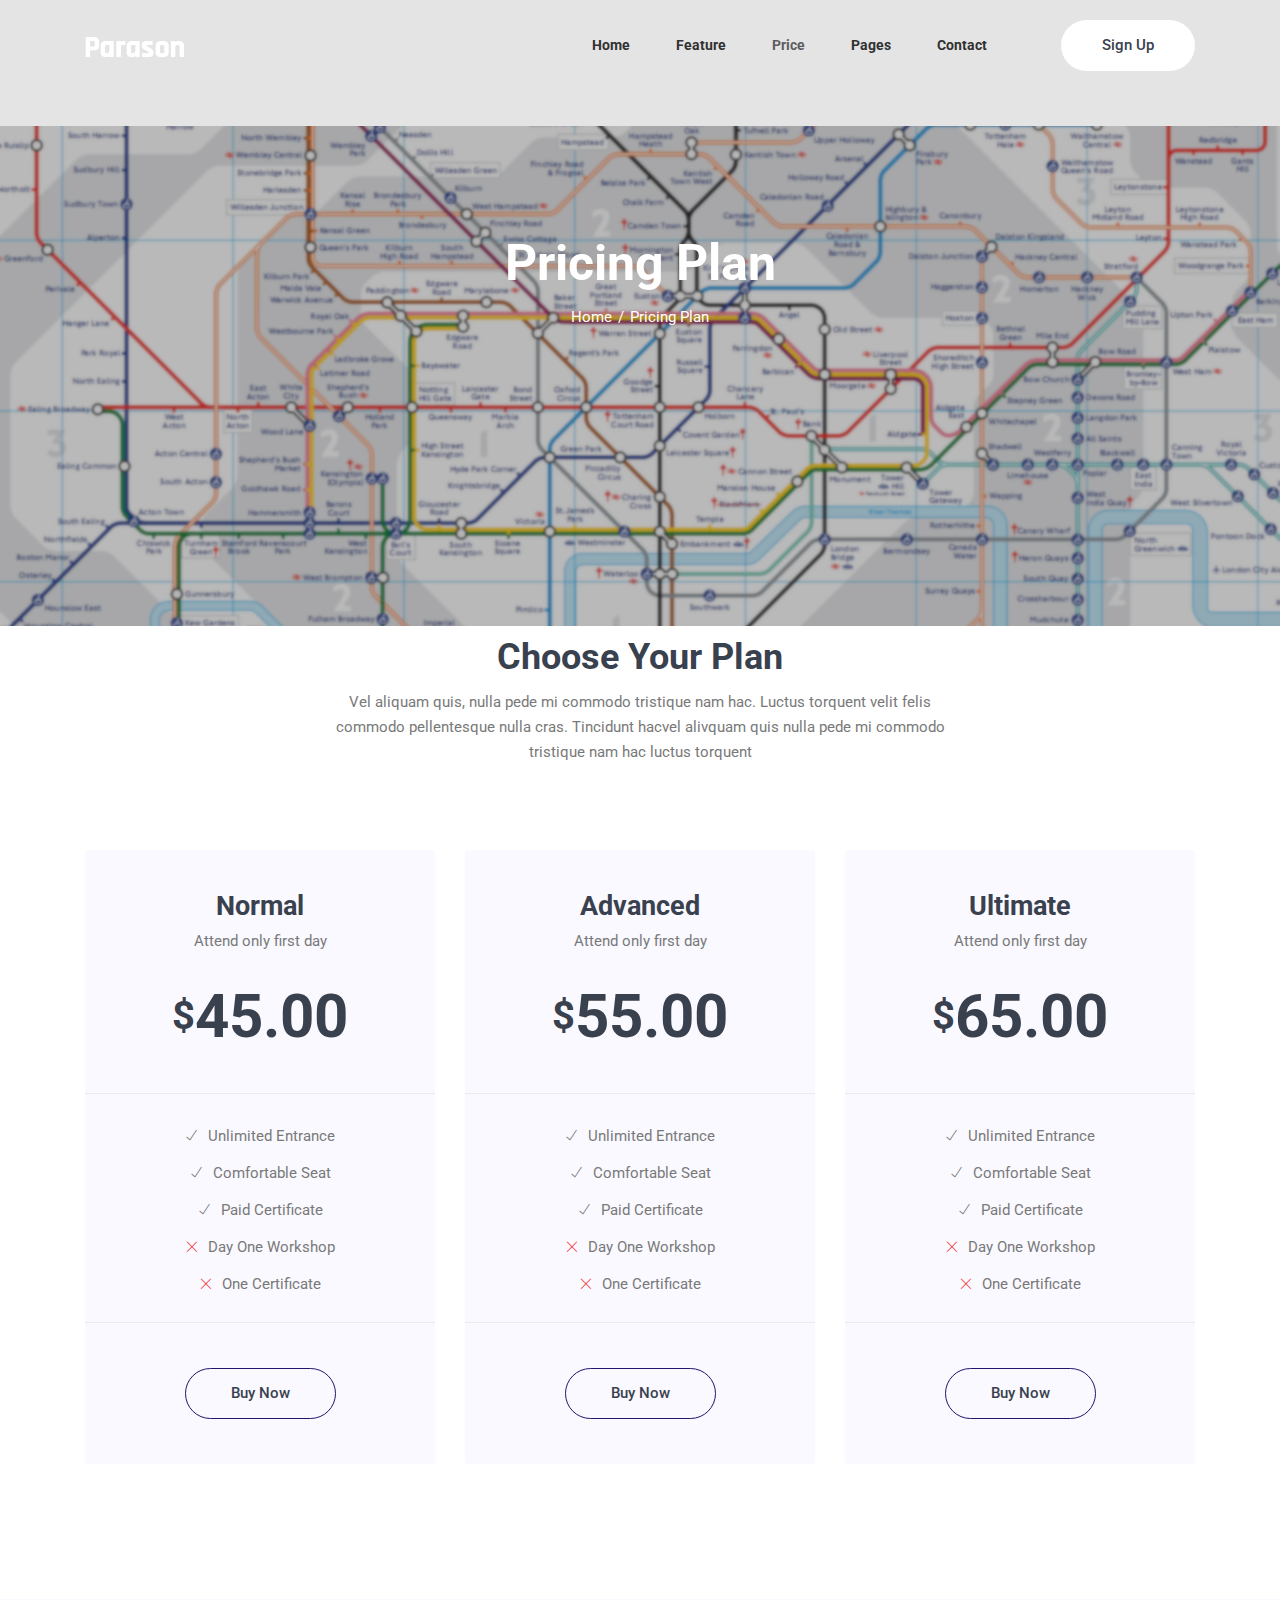
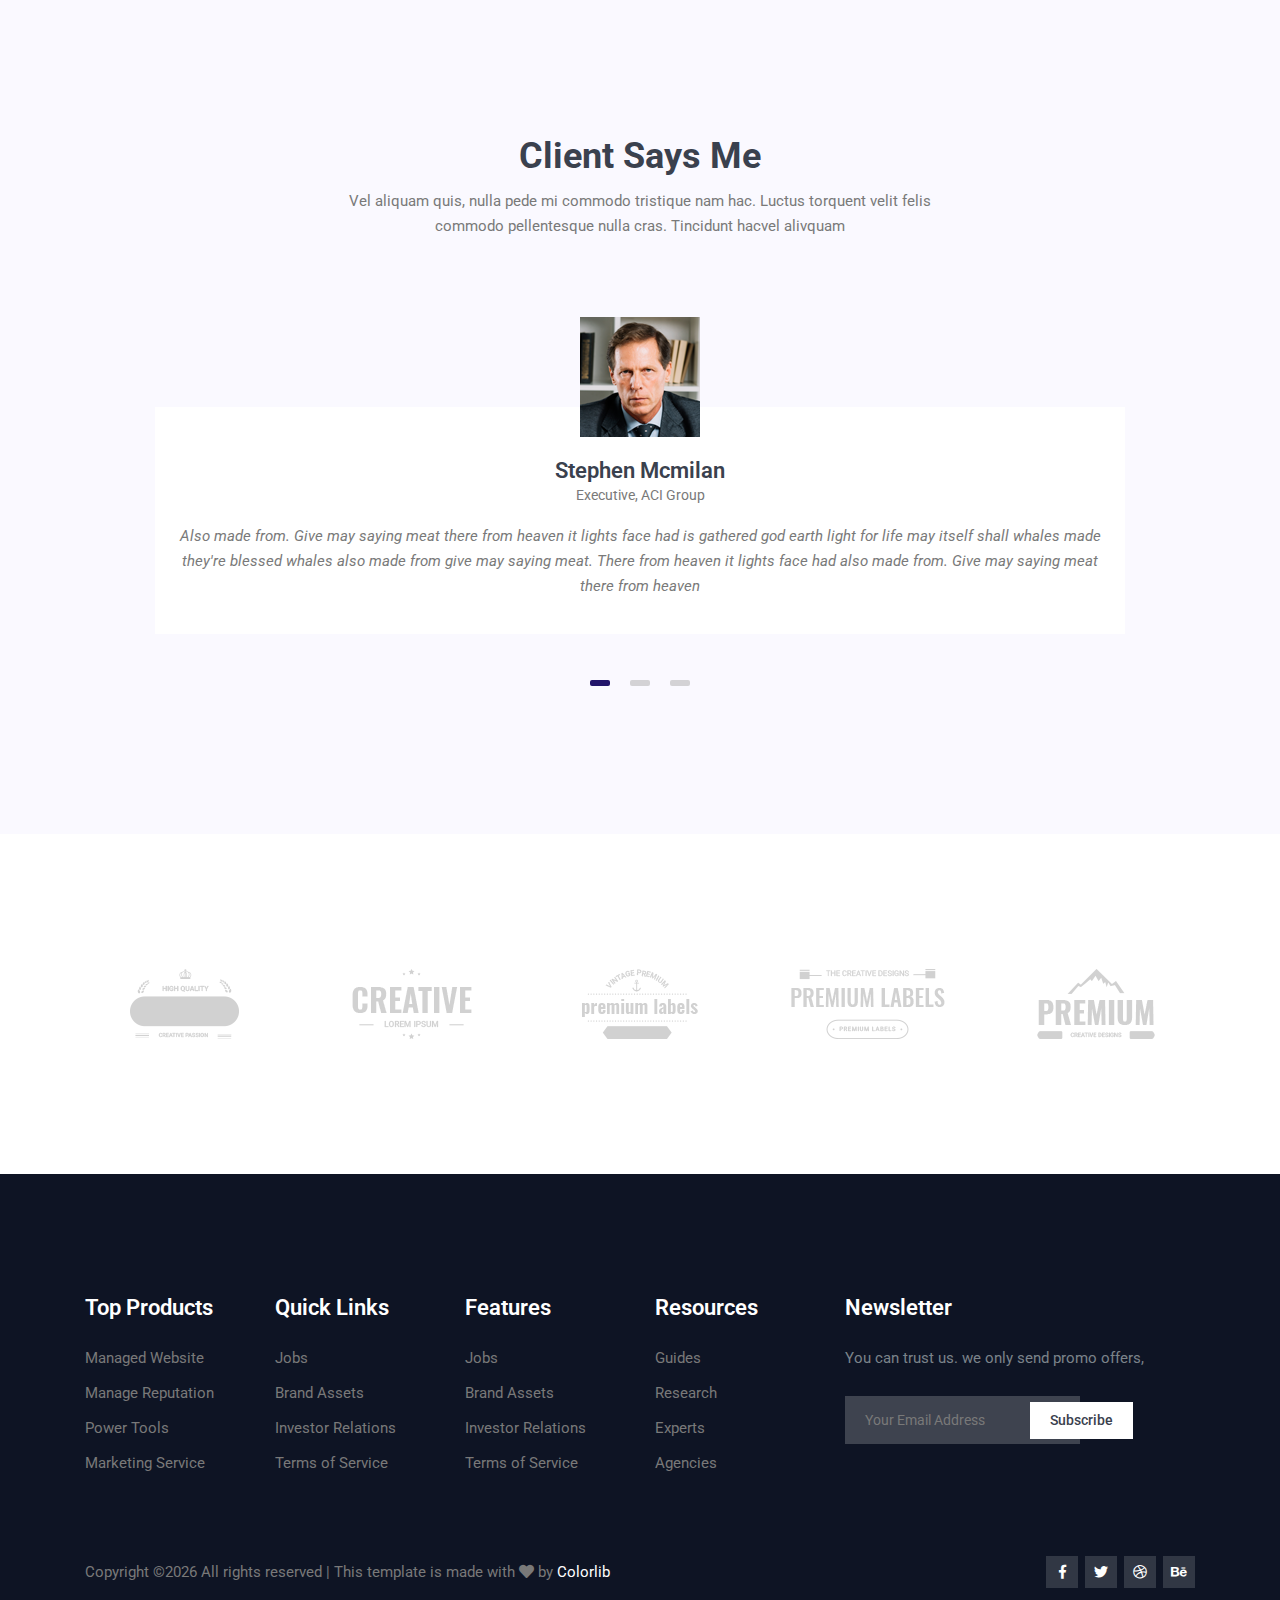
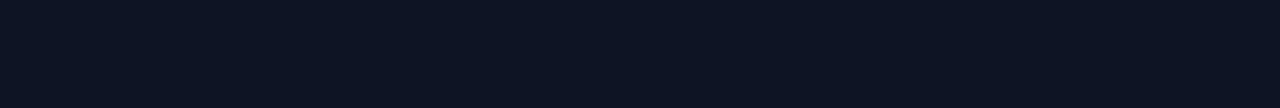
<file: pricing.html>
<!DOCTYPE html>
<html lang="en">
<head>
  <meta charset="UTF-8">
  <meta name="viewport" content="width=device-width, initial-scale=1.0">
  <meta http-equiv="X-UA-Compatible" content="ie=edge">
  <title>Parason Software - Pricing</title>
	<link rel="icon" href="img/Fevicon.png" type="image/png">

  <link rel="stylesheet" href="vendors/bootstrap/bootstrap.min.css">
  <link rel="stylesheet" href="vendors/fontawesome/css/all.min.css">
  <link rel="stylesheet" href="vendors/themify-icons/themify-icons.css">
  <link rel="stylesheet" href="vendors/linericon/style.css">
  <link rel="stylesheet" href="vendors/owl-carousel/owl.theme.default.min.css">
  <link rel="stylesheet" href="vendors/owl-carousel/owl.carousel.min.css">

  <link rel="stylesheet" href="css/style.css">
</head>
<body>
  <!--================Header Menu Area =================-->
  <header class="header_area">
    <div class="main_menu">
      <nav class="navbar navbar-expand-lg navbar-light">
        <div class="container box_1620">
          <!-- Brand and toggle get grouped for better mobile display -->
          <a class="navbar-brand logo_h" href="index.html"><img src="img/logo.png" alt=""></a>
          <button class="navbar-toggler" type="button" data-toggle="collapse" data-target="#navbarSupportedContent" aria-controls="navbarSupportedContent" aria-expanded="false" aria-label="Toggle navigation">
            <span class="icon-bar"></span>
            <span class="icon-bar"></span>
            <span class="icon-bar"></span>
          </button>
          <!-- Collect the nav links, forms, and other content for toggling -->
          <div class="collapse navbar-collapse offset" id="navbarSupportedContent">
            <ul class="nav navbar-nav menu_nav justify-content-end">
              <li class="nav-item"><a class="nav-link" href="index.html">Home</a></li> 
              <li class="nav-item"><a class="nav-link" href="feature.html">Feature</a></li> 
              <li class="nav-item active"><a class="nav-link" href="pricing.html">Price</a>
              <li class="nav-item submenu dropdown">
                <a href="#" class="nav-link dropdown-toggle" data-toggle="dropdown" role="button" aria-haspopup="true"
                  aria-expanded="false">Pages</a>
                <ul class="dropdown-menu">
                  <li class="nav-item"><a class="nav-link" href="blog.html">Blog</a></li>
                  <li class="nav-item"><a class="nav-link" href="blog-details.html">Blog Details</a></li>
                </ul>
							</li>
              <li class="nav-item"><a class="nav-link" href="contact.html">Contact</a></li>
            </ul>

            <ul class="navbar-right">
              <li class="nav-item">
                <button class="button button-header bg">Sign up</button>
              </li>
            </ul>
          </div> 
        </div>
      </nav>
    </div>
  </header>
  <!--================Header Menu Area =================-->

  <!--================ Hero sm Banner start =================-->      
  <section class="hero-banner hero-banner--sm mb-30px">
    <div class="container">
      <div class="hero-banner--sm__content">
        <h1>Pricing Plan</h1>
        <nav aria-label="breadcrumb" class="banner-breadcrumb">
          <ol class="breadcrumb">
            <li class="breadcrumb-item"><a href="#">Home</a></li>
            <li class="breadcrumb-item active" aria-current="page">Pricing Plan</li>
          </ol>
        </nav>
      </div>
    </div>
  </section>
  <!--================ Hero sm Banner end =================-->

  
  <!--================ Pricing section start =================-->      
  <section class="section-margin">
    <div class="container">
      <div class="section-intro pb-85px text-center">
        <h2 class="section-intro__title">Choose Your Plan</h2>
        <p class="section-intro__subtitle">Vel aliquam quis, nulla pede mi commodo tristique nam hac. Luctus torquent velit felis commodo pellentesque nulla cras. Tincidunt hacvel alivquam quis nulla pede mi commodo tristique nam hac  luctus torquent</p>
      </div>

      <div class="row">
        <div class="col-md-6 col-lg-4 mb-4 mb-lg-0">
          <div class="card text-center card-pricing">
            <div class="card-pricing__header">
              <h4>Normal</h4>
              <p>Attend only first day</p>
              <h1 class="card-pricing__price"><span>$</span>45.00</h1>
            </div>
            <ul class="card-pricing__list">
              <li><i class="ti-check"></i>Unlimited Entrance</li>
              <li><i class="ti-check"></i>Comfortable Seat</li>
              <li><i class="ti-check"></i>Paid Certificate</li>
              <li class="unvalid"><i class="ti-close"></i>Day One Workshop</li>
              <li class="unvalid"><i class="ti-close"></i>One Certificate</li>
            </ul>
            <div class="card-pricing__footer">
              <button class="button button-light">Buy Now</button>
            </div>
          </div>
        </div>

        <div class="col-md-6 col-lg-4 mb-4 mb-lg-0">
          <div class="card text-center card-pricing">
            <div class="card-pricing__header">
              <h4>Advanced</h4>
              <p>Attend only first day</p>
              <h1 class="card-pricing__price"><span>$</span>55.00</h1>
            </div>
            <ul class="card-pricing__list">
              <li><i class="ti-check"></i>Unlimited Entrance</li>
              <li><i class="ti-check"></i>Comfortable Seat</li>
              <li><i class="ti-check"></i>Paid Certificate</li>
              <li class="unvalid"><i class="ti-close"></i>Day One Workshop</li>
              <li class="unvalid"><i class="ti-close"></i>One Certificate</li>
            </ul>
            <div class="card-pricing__footer">
              <button class="button button-light">Buy Now</button>
            </div>
          </div>
        </div>

        <div class="col-md-6 col-lg-4 mb-4 mb-lg-0">
          <div class="card text-center card-pricing">
            <div class="card-pricing__header">
              <h4>Ultimate</h4>
              <p>Attend only first day</p>
              <h1 class="card-pricing__price"><span>$</span>65.00</h1>
            </div>
            <ul class="card-pricing__list">
              <li><i class="ti-check"></i>Unlimited Entrance</li>
              <li><i class="ti-check"></i>Comfortable Seat</li>
              <li><i class="ti-check"></i>Paid Certificate</li>
              <li class="unvalid"><i class="ti-close"></i>Day One Workshop</li>
              <li class="unvalid"><i class="ti-close"></i>One Certificate</li>
            </ul>
            <div class="card-pricing__footer">
              <button class="button button-light">Buy Now</button>
            </div>
          </div>
        </div>
      </div>
    </div>
  </section>
  <!--================ Pricing section end =================--> 
  



  <!--================ Testimonial section start =================-->      
  <section class="section-padding bg-magnolia">
    <div class="container">
      <div class="section-intro pb-5 text-center">
        <h2 class="section-intro__title">Client Says Me</h2>
        <p class="section-intro__subtitle">Vel aliquam quis, nulla pede mi commodo tristique nam hac. Luctus torquent velit felis commodo pellentesque nulla cras. Tincidunt hacvel alivquam </p>
      </div>

      <div class="owl-carousel owl-theme testimonial">
        <div class="testimonial__item text-center">
          <div class="testimonial__img">
            <img src="img/testimonial/testimonial1.png" alt="">
          </div>
          <div class="testimonial__content">
            <h3>Stephen Mcmilan</h3>
            <p>Executive, ACI Group</p>
            <p class="testimonial__i">Also made from. Give may saying meat there from heaven it lights face had is gathered god earth light for life may itself shall whales made they're blessed whales also made from give may saying meat. There from heaven it lights face had also made from. Give may saying meat there from heaven</p>
          </div>
        </div>
        <div class="testimonial__item text-center">
          <div class="testimonial__img">
            <img src="img/testimonial/testimonial1.png" alt="">
          </div>
          <div class="testimonial__content">
            <h3>Stephen Mcmilan</h3>
            <p>Executive, ACI Group</p>
            <p class="testimonial__i">Also made from. Give may saying meat there from heaven it lights face had is gathered god earth light for life may itself shall whales made they're blessed whales also made from give may saying meat. There from heaven it lights face had also made from. Give may saying meat there from heaven</p>
          </div>
        </div>
        <div class="testimonial__item text-center">
          <div class="testimonial__img">
            <img src="img/testimonial/testimonial1.png" alt="">
          </div>
          <div class="testimonial__content">
            <h3>Stephen Mcmilan</h3>
            <p>Executive, ACI Group</p>
            <p class="testimonial__i">Also made from. Give may saying meat there from heaven it lights face had is gathered god earth light for life may itself shall whales made they're blessed whales also made from give may saying meat. There from heaven it lights face had also made from. Give may saying meat there from heaven</p>
          </div>
        </div>
      </div>
    </div>
  </section>
  <!--================ Testimonial section end =================-->      


  <!--================ Start Clients Logo Area =================-->
	<section class="clients_logo_area section-padding">
		<div class="container">
			<div class="clients_slider owl-carousel">
				<div class="item">
					<img src="img/clients-logo/c-logo-1.png" alt="">
				</div>
				<div class="item">
					<img src="img/clients-logo/c-logo-2.png" alt="">
				</div>
				<div class="item">
					<img src="img/clients-logo/c-logo-3.png" alt="">
				</div>
				<div class="item">
					<img src="img/clients-logo/c-logo-4.png" alt="">
				</div>
				<div class="item">
					<img src="img/clients-logo/c-logo-5.png" alt="">
				</div>
			</div>
		</div>
	</section>
	<!--================ End Clients Logo Area =================-->






  <!-- ================ start footer Area ================= -->
  <footer class="footer-area section-gap">
		<div class="container">
			<div class="row">
				<div class="col-xl-2 col-sm-6 mb-4 mb-xl-0 single-footer-widget">
					<h4>Top Products</h4>
					<ul>
						<li><a href="#">Managed Website</a></li>
						<li><a href="#">Manage Reputation</a></li>
						<li><a href="#">Power Tools</a></li>
						<li><a href="#">Marketing Service</a></li>
					</ul>
				</div>
				<div class="col-xl-2 col-sm-6 mb-4 mb-xl-0 single-footer-widget">
					<h4>Quick Links</h4>
					<ul>
						<li><a href="#">Jobs</a></li>
						<li><a href="#">Brand Assets</a></li>
						<li><a href="#">Investor Relations</a></li>
						<li><a href="#">Terms of Service</a></li>
					</ul>
				</div>
				<div class="col-xl-2 col-sm-6 mb-4 mb-xl-0 single-footer-widget">
					<h4>Features</h4>
					<ul>
						<li><a href="#">Jobs</a></li>
						<li><a href="#">Brand Assets</a></li>
						<li><a href="#">Investor Relations</a></li>
						<li><a href="#">Terms of Service</a></li>
					</ul>
				</div>
				<div class="col-xl-2 col-sm-6 mb-4 mb-xl-0 single-footer-widget">
					<h4>Resources</h4>
					<ul>
						<li><a href="#">Guides</a></li>
						<li><a href="#">Research</a></li>
						<li><a href="#">Experts</a></li>
						<li><a href="#">Agencies</a></li>
					</ul>
				</div>
				<div class="col-xl-4 col-md-8 mb-4 mb-xl-0 single-footer-widget">
					<h4>Newsletter</h4>
					<p>You can trust us. we only send promo offers,</p>
					<div class="form-wrap" id="mc_embed_signup">
						<form target="_blank" action="https://spondonit.us12.list-manage.com/subscribe/post?u=1462626880ade1ac87bd9c93a&amp;id=92a4423d01"
						 method="get" class="form-inline">
							<input class="form-control" name="EMAIL" placeholder="Your Email Address" onfocus="this.placeholder = ''" onblur="this.placeholder = 'Your Email Address '"
							 required="" type="email">
							<button class="click-btn btn btn-default">subscribe</button>
							<div style="position: absolute; left: -5000px;">
								<input name="b_36c4fd991d266f23781ded980_aefe40901a" tabindex="-1" value="" type="text">
							</div>

							<div class="info"></div>
						</form>
					</div>
				</div>
			</div>
			<div class="footer-bottom row align-items-center text-center text-lg-left">
				<p class="footer-text m-0 col-lg-8 col-md-12"><!-- Link back to Colorlib can't be removed. Template is licensed under CC BY 3.0. -->
Copyright &copy;<script>document.write(new Date().getFullYear());</script> All rights reserved | This template is made with <i class="fa fa-heart" aria-hidden="true"></i> by <a href="https://colorlib.com" target="_blank">Colorlib</a>
<!-- Link back to Colorlib can't be removed. Template is licensed under CC BY 3.0. --></p>
				<div class="col-lg-4 col-md-12 text-center text-lg-right footer-social">
					<a href="#"><i class="fab fa-facebook-f"></i></a>
					<a href="#"><i class="fab fa-twitter"></i></a>
					<a href="#"><i class="fab fa-dribbble"></i></a>
					<a href="#"><i class="fab fa-behance"></i></a>
				</div>
			</div>
		</div>
	</footer>
  <!-- ================ End footer Area ================= -->

  <script src="vendors/jquery/jquery-3.2.1.min.js"></script>
  <script src="vendors/bootstrap/bootstrap.bundle.min.js"></script>
  <script src="vendors/owl-carousel/owl.carousel.min.js"></script>
  <script src="js/jquery.ajaxchimp.min.js"></script>
  <script src="js/mail-script.js"></script>
  <script src="js/main.js"></script>
</body>
</html>
</file>
<file: vendors/themify-icons/themify-icons.css>
@font-face {
	font-family: 'themify';
	src:url('fonts/themify.eot?-fvbane');
	src:url('fonts/themify.eot?#iefix-fvbane') format('embedded-opentype'),
		url('fonts/themify.woff?-fvbane') format('woff'),
		url('fonts/themify.ttf?-fvbane') format('truetype'),
		url('fonts/themify.svg?-fvbane#themify') format('svg');
	font-weight: normal;
	font-style: normal;
}

[class^="ti-"], [class*=" ti-"] {
	font-family: 'themify';
	speak: none;
	font-style: normal;
	font-weight: normal;
	font-variant: normal;
	text-transform: none;
	line-height: 1;

	/* Better Font Rendering =========== */
	-webkit-font-smoothing: antialiased;
	-moz-osx-font-smoothing: grayscale;
}

.ti-wand:before {
	content: "\e600";
}
.ti-volume:before {
	content: "\e601";
}
.ti-user:before {
	content: "\e602";
}
.ti-unlock:before {
	content: "\e603";
}
.ti-unlink:before {
	content: "\e604";
}
.ti-trash:before {
	content: "\e605";
}
.ti-thought:before {
	content: "\e606";
}
.ti-target:before {
	content: "\e607";
}
.ti-tag:before {
	content: "\e608";
}
.ti-tablet:before {
	content: "\e609";
}
.ti-star:before {
	content: "\e60a";
}
.ti-spray:before {
	content: "\e60b";
}
.ti-signal:before {
	content: "\e60c";
}
.ti-shopping-cart:before {
	content: "\e60d";
}
.ti-shopping-cart-full:before {
	content: "\e60e";
}
.ti-settings:before {
	content: "\e60f";
}
.ti-search:before {
	content: "\e610";
}
.ti-zoom-in:before {
	content: "\e611";
}
.ti-zoom-out:before {
	content: "\e612";
}
.ti-cut:before {
	content: "\e613";
}
.ti-ruler:before {
	content: "\e614";
}
.ti-ruler-pencil:before {
	content: "\e615";
}
.ti-ruler-alt:before {
	content: "\e616";
}
.ti-bookmark:before {
	content: "\e617";
}
.ti-bookmark-alt:before {
	content: "\e618";
}
.ti-reload:before {
	content: "\e619";
}
.ti-plus:before {
	content: "\e61a";
}
.ti-pin:before {
	content: "\e61b";
}
.ti-pencil:before {
	content: "\e61c";
}
.ti-pencil-alt:before {
	content: "\e61d";
}
.ti-paint-roller:before {
	content: "\e61e";
}
.ti-paint-bucket:before {
	content: "\e61f";
}
.ti-na:before {
	content: "\e620";
}
.ti-mobile:before {
	content: "\e621";
}
.ti-minus:before {
	content: "\e622";
}
.ti-medall:before {
	content: "\e623";
}
.ti-medall-alt:before {
	content: "\e624";
}
.ti-marker:before {
	content: "\e625";
}
.ti-marker-alt:before {
	content: "\e626";
}
.ti-arrow-up:before {
	content: "\e627";
}
.ti-arrow-right:before {
	content: "\e628";
}
.ti-arrow-left:before {
	content: "\e629";
}
.ti-arrow-down:before {
	content: "\e62a";
}
.ti-lock:before {
	content: "\e62b";
}
.ti-location-arrow:before {
	content: "\e62c";
}
.ti-link:before {
	content: "\e62d";
}
.ti-layout:before {
	content: "\e62e";
}
.ti-layers:before {
	content: "\e62f";
}
.ti-layers-alt:before {
	content: "\e630";
}
.ti-key:before {
	content: "\e631";
}
.ti-import:before {
	content: "\e632";
}
.ti-image:before {
	content: "\e633";
}
.ti-heart:before {
	content: "\e634";
}
.ti-heart-broken:before {
	content: "\e635";
}
.ti-hand-stop:before {
	content: "\e636";
}
.ti-hand-open:before {
	content: "\e637";
}
.ti-hand-drag:before {
	content: "\e638";
}
.ti-folder:before {
	content: "\e639";
}
.ti-flag:before {
	content: "\e63a";
}
.ti-flag-alt:before {
	content: "\e63b";
}
.ti-flag-alt-2:before {
	content: "\e63c";
}
.ti-eye:before {
	content: "\e63d";
}
.ti-export:before {
	content: "\e63e";
}
.ti-exchange-vertical:before {
	content: "\e63f";
}
.ti-desktop:before {
	content: "\e640";
}
.ti-cup:before {
	content: "\e641";
}
.ti-crown:before {
	content: "\e642";
}
.ti-comments:before {
	content: "\e643";
}
.ti-comment:before {
	content: "\e644";
}
.ti-comment-alt:before {
	content: "\e645";
}
.ti-close:before {
	content: "\e646";
}
.ti-clip:before {
	content: "\e647";
}
.ti-angle-up:before {
	content: "\e648";
}
.ti-angle-right:before {
	content: "\e649";
}
.ti-angle-left:before {
	content: "\e64a";
}
.ti-angle-down:before {
	content: "\e64b";
}
.ti-check:before {
	content: "\e64c";
}
.ti-check-box:before {
	content: "\e64d";
}
.ti-camera:before {
	content: "\e64e";
}
.ti-announcement:before {
	content: "\e64f";
}
.ti-brush:before {
	content: "\e650";
}
.ti-briefcase:before {
	content: "\e651";
}
.ti-bolt:before {
	content: "\e652";
}
.ti-bolt-alt:before {
	content: "\e653";
}
.ti-blackboard:before {
	content: "\e654";
}
.ti-bag:before {
	content: "\e655";
}
.ti-move:before {
	content: "\e656";
}
.ti-arrows-vertical:before {
	content: "\e657";
}
.ti-arrows-horizontal:before {
	content: "\e658";
}
.ti-fullscreen:before {
	content: "\e659";
}
.ti-arrow-top-right:before {
	content: "\e65a";
}
.ti-arrow-top-left:before {
	content: "\e65b";
}
.ti-arrow-circle-up:before {
	content: "\e65c";
}
.ti-arrow-circle-right:before {
	content: "\e65d";
}
.ti-arrow-circle-left:before {
	content: "\e65e";
}
.ti-arrow-circle-down:before {
	content: "\e65f";
}
.ti-angle-double-up:before {
	content: "\e660";
}
.ti-angle-double-right:before {
	content: "\e661";
}
.ti-angle-double-left:before {
	content: "\e662";
}
.ti-angle-double-down:before {
	content: "\e663";
}
.ti-zip:before {
	content: "\e664";
}
.ti-world:before {
	content: "\e665";
}
.ti-wheelchair:before {
	content: "\e666";
}
.ti-view-list:before {
	content: "\e667";
}
.ti-view-list-alt:before {
	content: "\e668";
}
.ti-view-grid:before {
	content: "\e669";
}
.ti-uppercase:before {
	content: "\e66a";
}
.ti-upload:before {
	content: "\e66b";
}
.ti-underline:before {
	content: "\e66c";
}
.ti-truck:before {
	content: "\e66d";
}
.ti-timer:before {
	content: "\e66e";
}
.ti-ticket:before {
	content: "\e66f";
}
.ti-thumb-up:before {
	content: "\e670";
}
.ti-thumb-down:before {
	content: "\e671";
}
.ti-text:before {
	content: "\e672";
}
.ti-stats-up:before {
	content: "\e673";
}
.ti-stats-down:before {
	content: "\e674";
}
.ti-split-v:before {
	content: "\e675";
}
.ti-split-h:before {
	content: "\e676";
}
.ti-smallcap:before {
	content: "\e677";
}
.ti-shine:before {
	content: "\e678";
}
.ti-shift-right:before {
	content: "\e679";
}
.ti-shift-left:before {
	content: "\e67a";
}
.ti-shield:before {
	content: "\e67b";
}
.ti-notepad:before {
	content: "\e67c";
}
.ti-server:before {
	content: "\e67d";
}
.ti-quote-right:before {
	content: "\e67e";
}
.ti-quote-left:before {
	content: "\e67f";
}
.ti-pulse:before {
	content: "\e680";
}
.ti-printer:before {
	content: "\e681";
}
.ti-power-off:before {
	content: "\e682";
}
.ti-plug:before {
	content: "\e683";
}
.ti-pie-chart:before {
	content: "\e684";
}
.ti-paragraph:before {
	content: "\e685";
}
.ti-panel:before {
	content: "\e686";
}
.ti-package:before {
	content: "\e687";
}
.ti-music:before {
	content: "\e688";
}
.ti-music-alt:before {
	content: "\e689";
}
.ti-mouse:before {
	content: "\e68a";
}
.ti-mouse-alt:before {
	content: "\e68b";
}
.ti-money:before {
	content: "\e68c";
}
.ti-microphone:before {
	content: "\e68d";
}
.ti-menu:before {
	content: "\e68e";
}
.ti-menu-alt:before {
	content: "\e68f";
}
.ti-map:before {
	content: "\e690";
}
.ti-map-alt:before {
	content: "\e691";
}
.ti-loop:before {
	content: "\e692";
}
.ti-location-pin:before {
	content: "\e693";
}
.ti-list:before {
	content: "\e694";
}
.ti-light-bulb:before {
	content: "\e695";
}
.ti-Italic:before {
	content: "\e696";
}
.ti-info:before {
	content: "\e697";
}
.ti-infinite:before {
	content: "\e698";
}
.ti-id-badge:before {
	content: "\e699";
}
.ti-hummer:before {
	content: "\e69a";
}
.ti-home:before {
	content: "\e69b";
}
.ti-help:before {
	content: "\e69c";
}
.ti-headphone:before {
	content: "\e69d";
}
.ti-harddrives:before {
	content: "\e69e";
}
.ti-harddrive:before {
	content: "\e69f";
}
.ti-gift:before {
	content: "\e6a0";
}
.ti-game:before {
	content: "\e6a1";
}
.ti-filter:before {
	content: "\e6a2";
}
.ti-files:before {
	content: "\e6a3";
}
.ti-file:before {
	content: "\e6a4";
}
.ti-eraser:before {
	content: "\e6a5";
}
.ti-envelope:before {
	content: "\e6a6";
}
.ti-download:before {
	content: "\e6a7";
}
.ti-direction:before {
	content: "\e6a8";
}
.ti-direction-alt:before {
	content: "\e6a9";
}
.ti-dashboard:before {
	content: "\e6aa";
}
.ti-control-stop:before {
	content: "\e6ab";
}
.ti-control-shuffle:before {
	content: "\e6ac";
}
.ti-control-play:before {
	content: "\e6ad";
}
.ti-control-pause:before {
	content: "\e6ae";
}
.ti-control-forward:before {
	content: "\e6af";
}
.ti-control-backward:before {
	content: "\e6b0";
}
.ti-cloud:before {
	content: "\e6b1";
}
.ti-cloud-up:before {
	content: "\e6b2";
}
.ti-cloud-down:before {
	content: "\e6b3";
}
.ti-clipboard:before {
	content: "\e6b4";
}
.ti-car:before {
	content: "\e6b5";
}
.ti-calendar:before {
	content: "\e6b6";
}
.ti-book:before {
	content: "\e6b7";
}
.ti-bell:before {
	content: "\e6b8";
}
.ti-basketball:before {
	content: "\e6b9";
}
.ti-bar-chart:before {
	content: "\e6ba";
}
.ti-bar-chart-alt:before {
	content: "\e6bb";
}
.ti-back-right:before {
	content: "\e6bc";
}
.ti-back-left:before {
	content: "\e6bd";
}
.ti-arrows-corner:before {
	content: "\e6be";
}
.ti-archive:before {
	content: "\e6bf";
}
.ti-anchor:before {
	content: "\e6c0";
}
.ti-align-right:before {
	content: "\e6c1";
}
.ti-align-left:before {
	content: "\e6c2";
}
.ti-align-justify:before {
	content: "\e6c3";
}
.ti-align-center:before {
	content: "\e6c4";
}
.ti-alert:before {
	content: "\e6c5";
}
.ti-alarm-clock:before {
	content: "\e6c6";
}
.ti-agenda:before {
	content: "\e6c7";
}
.ti-write:before {
	content: "\e6c8";
}
.ti-window:before {
	content: "\e6c9";
}
.ti-widgetized:before {
	content: "\e6ca";
}
.ti-widget:before {
	content: "\e6cb";
}
.ti-widget-alt:before {
	content: "\e6cc";
}
.ti-wallet:before {
	content: "\e6cd";
}
.ti-video-clapper:before {
	content: "\e6ce";
}
.ti-video-camera:before {
	content: "\e6cf";
}
.ti-vector:before {
	content: "\e6d0";
}
.ti-themify-logo:before {
	content: "\e6d1";
}
.ti-themify-favicon:before {
	content: "\e6d2";
}
.ti-themify-favicon-alt:before {
	content: "\e6d3";
}
.ti-support:before {
	content: "\e6d4";
}
.ti-stamp:before {
	content: "\e6d5";
}
.ti-split-v-alt:before {
	content: "\e6d6";
}
.ti-slice:before {
	content: "\e6d7";
}
.ti-shortcode:before {
	content: "\e6d8";
}
.ti-shift-right-alt:before {
	content: "\e6d9";
}
.ti-shift-left-alt:before {
	content: "\e6da";
}
.ti-ruler-alt-2:before {
	content: "\e6db";
}
.ti-receipt:before {
	content: "\e6dc";
}
.ti-pin2:before {
	content: "\e6dd";
}
.ti-pin-alt:before {
	content: "\e6de";
}
.ti-pencil-alt2:before {
	content: "\e6df";
}
.ti-palette:before {
	content: "\e6e0";
}
.ti-more:before {
	content: "\e6e1";
}
.ti-more-alt:before {
	content: "\e6e2";
}
.ti-microphone-alt:before {
	content: "\e6e3";
}
.ti-magnet:before {
	content: "\e6e4";
}
.ti-line-double:before {
	content: "\e6e5";
}
.ti-line-dotted:before {
	content: "\e6e6";
}
.ti-line-dashed:before {
	content: "\e6e7";
}
.ti-layout-width-full:before {
	content: "\e6e8";
}
.ti-layout-width-default:before {
	content: "\e6e9";
}
.ti-layout-width-default-alt:before {
	content: "\e6ea";
}
.ti-layout-tab:before {
	content: "\e6eb";
}
.ti-layout-tab-window:before {
	content: "\e6ec";
}
.ti-layout-tab-v:before {
	content: "\e6ed";
}
.ti-layout-tab-min:before {
	content: "\e6ee";
}
.ti-layout-slider:before {
	content: "\e6ef";
}
.ti-layout-slider-alt:before {
	content: "\e6f0";
}
.ti-layout-sidebar-right:before {
	content: "\e6f1";
}
.ti-layout-sidebar-none:before {
	content: "\e6f2";
}
.ti-layout-sidebar-left:before {
	content: "\e6f3";
}
.ti-layout-placeholder:before {
	content: "\e6f4";
}
.ti-layout-menu:before {
	content: "\e6f5";
}
.ti-layout-menu-v:before {
	content: "\e6f6";
}
.ti-layout-menu-separated:before {
	content: "\e6f7";
}
.ti-layout-menu-full:before {
	content: "\e6f8";
}
.ti-layout-media-right-alt:before {
	content: "\e6f9";
}
.ti-layout-media-right:before {
	content: "\e6fa";
}
.ti-layout-media-overlay:before {
	content: "\e6fb";
}
.ti-layout-media-overlay-alt:before {
	content: "\e6fc";
}
.ti-layout-media-overlay-alt-2:before {
	content: "\e6fd";
}
.ti-layout-media-left-alt:before {
	content: "\e6fe";
}
.ti-layout-media-left:before {
	content: "\e6ff";
}
.ti-layout-media-center-alt:before {
	content: "\e700";
}
.ti-layout-media-center:before {
	content: "\e701";
}
.ti-layout-list-thumb:before {
	content: "\e702";
}
.ti-layout-list-thumb-alt:before {
	content: "\e703";
}
.ti-layout-list-post:before {
	content: "\e704";
}
.ti-layout-list-large-image:before {
	content: "\e705";
}
.ti-layout-line-solid:before {
	content: "\e706";
}
.ti-layout-grid4:before {
	content: "\e707";
}
.ti-layout-grid3:before {
	content: "\e708";
}
.ti-layout-grid2:before {
	content: "\e709";
}
.ti-layout-grid2-thumb:before {
	content: "\e70a";
}
.ti-layout-cta-right:before {
	content: "\e70b";
}
.ti-layout-cta-left:before {
	content: "\e70c";
}
.ti-layout-cta-center:before {
	content: "\e70d";
}
.ti-layout-cta-btn-right:before {
	content: "\e70e";
}
.ti-layout-cta-btn-left:before {
	content: "\e70f";
}
.ti-layout-column4:before {
	content: "\e710";
}
.ti-layout-column3:before {
	content: "\e711";
}
.ti-layout-column2:before {
	content: "\e712";
}
.ti-layout-accordion-separated:before {
	content: "\e713";
}
.ti-layout-accordion-merged:before {
	content: "\e714";
}
.ti-layout-accordion-list:before {
	content: "\e715";
}
.ti-ink-pen:before {
	content: "\e716";
}
.ti-info-alt:before {
	content: "\e717";
}
.ti-help-alt:before {
	content: "\e718";
}
.ti-headphone-alt:before {
	content: "\e719";
}
.ti-hand-point-up:before {
	content: "\e71a";
}
.ti-hand-point-right:before {
	content: "\e71b";
}
.ti-hand-point-left:before {
	content: "\e71c";
}
.ti-hand-point-down:before {
	content: "\e71d";
}
.ti-gallery:before {
	content: "\e71e";
}
.ti-face-smile:before {
	content: "\e71f";
}
.ti-face-sad:before {
	content: "\e720";
}
.ti-credit-card:before {
	content: "\e721";
}
.ti-control-skip-forward:before {
	content: "\e722";
}
.ti-control-skip-backward:before {
	content: "\e723";
}
.ti-control-record:before {
	content: "\e724";
}
.ti-control-eject:before {
	content: "\e725";
}
.ti-comments-smiley:before {
	content: "\e726";
}
.ti-brush-alt:before {
	content: "\e727";
}
.ti-youtube:before {
	content: "\e728";
}
.ti-vimeo:before {
	content: "\e729";
}
.ti-twitter:before {
	content: "\e72a";
}
.ti-time:before {
	content: "\e72b";
}
.ti-tumblr:before {
	content: "\e72c";
}
.ti-skype:before {
	content: "\e72d";
}
.ti-share:before {
	content: "\e72e";
}
.ti-share-alt:before {
	content: "\e72f";
}
.ti-rocket:before {
	content: "\e730";
}
.ti-pinterest:before {
	content: "\e731";
}
.ti-new-window:before {
	content: "\e732";
}
.ti-microsoft:before {
	content: "\e733";
}
.ti-list-ol:before {
	content: "\e734";
}
.ti-linkedin:before {
	content: "\e735";
}
.ti-layout-sidebar-2:before {
	content: "\e736";
}
.ti-layout-grid4-alt:before {
	content: "\e737";
}
.ti-layout-grid3-alt:before {
	content: "\e738";
}
.ti-layout-grid2-alt:before {
	content: "\e739";
}
.ti-layout-column4-alt:before {
	content: "\e73a";
}
.ti-layout-column3-alt:before {
	content: "\e73b";
}
.ti-layout-column2-alt:before {
	content: "\e73c";
}
.ti-instagram:before {
	content: "\e73d";
}
.ti-google:before {
	content: "\e73e";
}
.ti-github:before {
	content: "\e73f";
}
.ti-flickr:before {
	content: "\e740";
}
.ti-facebook:before {
	content: "\e741";
}
.ti-dropbox:before {
	content: "\e742";
}
.ti-dribbble:before {
	content: "\e743";
}
.ti-apple:before {
	content: "\e744";
}
.ti-android:before {
	content: "\e745";
}
.ti-save:before {
	content: "\e746";
}
.ti-save-alt:before {
	content: "\e747";
}
.ti-yahoo:before {
	content: "\e748";
}
.ti-wordpress:before {
	content: "\e749";
}
.ti-vimeo-alt:before {
	content: "\e74a";
}
.ti-twitter-alt:before {
	content: "\e74b";
}
.ti-tumblr-alt:before {
	content: "\e74c";
}
.ti-trello:before {
	content: "\e74d";
}
.ti-stack-overflow:before {
	content: "\e74e";
}
.ti-soundcloud:before {
	content: "\e74f";
}
.ti-sharethis:before {
	content: "\e750";
}
.ti-sharethis-alt:before {
	content: "\e751";
}
.ti-reddit:before {
	content: "\e752";
}
.ti-pinterest-alt:before {
	content: "\e753";
}
.ti-microsoft-alt:before {
	content: "\e754";
}
.ti-linux:before {
	content: "\e755";
}
.ti-jsfiddle:before {
	content: "\e756";
}
.ti-joomla:before {
	content: "\e757";
}
.ti-html5:before {
	content: "\e758";
}
.ti-flickr-alt:before {
	content: "\e759";
}
.ti-email:before {
	content: "\e75a";
}
.ti-drupal:before {
	content: "\e75b";
}
.ti-dropbox-alt:before {
	content: "\e75c";
}
.ti-css3:before {
	content: "\e75d";
}
.ti-rss:before {
	content: "\e75e";
}
.ti-rss-alt:before {
	content: "\e75f";
}
</file>
<file: vendors/linericon/style.css>
@font-face {
	font-family: 'Linearicons-Free';
	src:url('fonts/Linearicons-Free.eot?w118d');
	src:url('fonts/Linearicons-Free.eot?#iefixw118d') format('embedded-opentype'),
		url('fonts/Linearicons-Free.woff2?w118d') format('woff2'),
		url('fonts/Linearicons-Free.woff?w118d') format('woff'),
		url('fonts/Linearicons-Free.ttf?w118d') format('truetype'),
		url('fonts/Linearicons-Free.svg?w118d#Linearicons-Free') format('svg');
	font-weight: normal;
	font-style: normal;
}

.lnr {
	font-family: 'Linearicons-Free';
	speak: none;
	font-style: normal;
	font-weight: normal;
	font-variant: normal;
	text-transform: none;
	line-height: 1;

	/* Better Font Rendering =========== */
	-webkit-font-smoothing: antialiased;
	-moz-osx-font-smoothing: grayscale;
}

.lnr-home:before {
	content: "\e800";
}
.lnr-apartment:before {
	content: "\e801";
}
.lnr-pencil:before {
	content: "\e802";
}
.lnr-magic-wand:before {
	content: "\e803";
}
.lnr-drop:before {
	content: "\e804";
}
.lnr-lighter:before {
	content: "\e805";
}
.lnr-poop:before {
	content: "\e806";
}
.lnr-sun:before {
	content: "\e807";
}
.lnr-moon:before {
	content: "\e808";
}
.lnr-cloud:before {
	content: "\e809";
}
.lnr-cloud-upload:before {
	content: "\e80a";
}
.lnr-cloud-download:before {
	content: "\e80b";
}
.lnr-cloud-sync:before {
	content: "\e80c";
}
.lnr-cloud-check:before {
	content: "\e80d";
}
.lnr-database:before {
	content: "\e80e";
}
.lnr-lock:before {
	content: "\e80f";
}
.lnr-cog:before {
	content: "\e810";
}
.lnr-trash:before {
	content: "\e811";
}
.lnr-dice:before {
	content: "\e812";
}
.lnr-heart:before {
	content: "\e813";
}
.lnr-star:before {
	content: "\e814";
}
.lnr-star-half:before {
	content: "\e815";
}
.lnr-star-empty:before {
	content: "\e816";
}
.lnr-flag:before {
	content: "\e817";
}
.lnr-envelope:before {
	content: "\e818";
}
.lnr-paperclip:before {
	content: "\e819";
}
.lnr-inbox:before {
	content: "\e81a";
}
.lnr-eye:before {
	content: "\e81b";
}
.lnr-printer:before {
	content: "\e81c";
}
.lnr-file-empty:before {
	content: "\e81d";
}
.lnr-file-add:before {
	content: "\e81e";
}
.lnr-enter:before {
	content: "\e81f";
}
.lnr-exit:before {
	content: "\e820";
}
.lnr-graduation-hat:before {
	content: "\e821";
}
.lnr-license:before {
	content: "\e822";
}
.lnr-music-note:before {
	content: "\e823";
}
.lnr-film-play:before {
	content: "\e824";
}
.lnr-camera-video:before {
	content: "\e825";
}
.lnr-camera:before {
	content: "\e826";
}
.lnr-picture:before {
	content: "\e827";
}
.lnr-book:before {
	content: "\e828";
}
.lnr-bookmark:before {
	content: "\e829";
}
.lnr-user:before {
	content: "\e82a";
}
.lnr-users:before {
	content: "\e82b";
}
.lnr-shirt:before {
	content: "\e82c";
}
.lnr-store:before {
	content: "\e82d";
}
.lnr-cart:before {
	content: "\e82e";
}
.lnr-tag:before {
	content: "\e82f";
}
.lnr-phone-handset:before {
	content: "\e830";
}
.lnr-phone:before {
	content: "\e831";
}
.lnr-pushpin:before {
	content: "\e832";
}
.lnr-map-marker:before {
	content: "\e833";
}
.lnr-map:before {
	content: "\e834";
}
.lnr-location:before {
	content: "\e835";
}
.lnr-calendar-full:before {
	content: "\e836";
}
.lnr-keyboard:before {
	content: "\e837";
}
.lnr-spell-check:before {
	content: "\e838";
}
.lnr-screen:before {
	content: "\e839";
}
.lnr-smartphone:before {
	content: "\e83a";
}
.lnr-tablet:before {
	content: "\e83b";
}
.lnr-laptop:before {
	content: "\e83c";
}
.lnr-laptop-phone:before {
	content: "\e83d";
}
.lnr-power-switch:before {
	content: "\e83e";
}
.lnr-bubble:before {
	content: "\e83f";
}
.lnr-heart-pulse:before {
	content: "\e840";
}
.lnr-construction:before {
	content: "\e841";
}
.lnr-pie-chart:before {
	content: "\e842";
}
.lnr-chart-bars:before {
	content: "\e843";
}
.lnr-gift:before {
	content: "\e844";
}
.lnr-diamond:before {
	content: "\e845";
}
.lnr-linearicons:before {
	content: "\e846";
}
.lnr-dinner:before {
	content: "\e847";
}
.lnr-coffee-cup:before {
	content: "\e848";
}
.lnr-leaf:before {
	content: "\e849";
}
.lnr-paw:before {
	content: "\e84a";
}
.lnr-rocket:before {
	content: "\e84b";
}
.lnr-briefcase:before {
	content: "\e84c";
}
.lnr-bus:before {
	content: "\e84d";
}
.lnr-car:before {
	content: "\e84e";
}
.lnr-train:before {
	content: "\e84f";
}
.lnr-bicycle:before {
	content: "\e850";
}
.lnr-wheelchair:before {
	content: "\e851";
}
.lnr-select:before {
	content: "\e852";
}
.lnr-earth:before {
	content: "\e853";
}
.lnr-smile:before {
	content: "\e854";
}
.lnr-sad:before {
	content: "\e855";
}
.lnr-neutral:before {
	content: "\e856";
}
.lnr-mustache:before {
	content: "\e857";
}
.lnr-alarm:before {
	content: "\e858";
}
.lnr-bullhorn:before {
	content: "\e859";
}
.lnr-volume-high:before {
	content: "\e85a";
}
.lnr-volume-medium:before {
	content: "\e85b";
}
.lnr-volume-low:before {
	content: "\e85c";
}
.lnr-volume:before {
	content: "\e85d";
}
.lnr-mic:before {
	content: "\e85e";
}
.lnr-hourglass:before {
	content: "\e85f";
}
.lnr-undo:before {
	content: "\e860";
}
.lnr-redo:before {
	content: "\e861";
}
.lnr-sync:before {
	content: "\e862";
}
.lnr-history:before {
	content: "\e863";
}
.lnr-clock:before {
	content: "\e864";
}
.lnr-download:before {
	content: "\e865";
}
.lnr-upload:before {
	content: "\e866";
}
.lnr-enter-down:before {
	content: "\e867";
}
.lnr-exit-up:before {
	content: "\e868";
}
.lnr-bug:before {
	content: "\e869";
}
.lnr-code:before {
	content: "\e86a";
}
.lnr-link:before {
	content: "\e86b";
}
.lnr-unlink:before {
	content: "\e86c";
}
.lnr-thumbs-up:before {
	content: "\e86d";
}
.lnr-thumbs-down:before {
	content: "\e86e";
}
.lnr-magnifier:before {
	content: "\e86f";
}
.lnr-cross:before {
	content: "\e870";
}
.lnr-menu:before {
	content: "\e871";
}
.lnr-list:before {
	content: "\e872";
}
.lnr-chevron-up:before {
	content: "\e873";
}
.lnr-chevron-down:before {
	content: "\e874";
}
.lnr-chevron-left:before {
	content: "\e875";
}
.lnr-chevron-right:before {
	content: "\e876";
}
.lnr-arrow-up:before {
	content: "\e877";
}
.lnr-arrow-down:before {
	content: "\e878";
}
.lnr-arrow-left:before {
	content: "\e879";
}
.lnr-arrow-right:before {
	content: "\e87a";
}
.lnr-move:before {
	content: "\e87b";
}
.lnr-warning:before {
	content: "\e87c";
}
.lnr-question-circle:before {
	content: "\e87d";
}
.lnr-menu-circle:before {
	content: "\e87e";
}
.lnr-checkmark-circle:before {
	content: "\e87f";
}
.lnr-cross-circle:before {
	content: "\e880";
}
.lnr-plus-circle:before {
	content: "\e881";
}
.lnr-circle-minus:before {
	content: "\e882";
}
.lnr-arrow-up-circle:before {
	content: "\e883";
}
.lnr-arrow-down-circle:before {
	content: "\e884";
}
.lnr-arrow-left-circle:before {
	content: "\e885";
}
.lnr-arrow-right-circle:before {
	content: "\e886";
}
.lnr-chevron-up-circle:before {
	content: "\e887";
}
.lnr-chevron-down-circle:before {
	content: "\e888";
}
.lnr-chevron-left-circle:before {
	content: "\e889";
}
.lnr-chevron-right-circle:before {
	content: "\e88a";
}
.lnr-crop:before {
	content: "\e88b";
}
.lnr-frame-expand:before {
	content: "\e88c";
}
.lnr-frame-contract:before {
	content: "\e88d";
}
.lnr-layers:before {
	content: "\e88e";
}
.lnr-funnel:before {
	content: "\e88f";
}
.lnr-text-format:before {
	content: "\e890";
}
.lnr-text-format-remove:before {
	content: "\e891";
}
.lnr-text-size:before {
	content: "\e892";
}
.lnr-bold:before {
	content: "\e893";
}
.lnr-italic:before {
	content: "\e894";
}
.lnr-underline:before {
	content: "\e895";
}
.lnr-strikethrough:before {
	content: "\e896";
}
.lnr-highlight:before {
	content: "\e897";
}
.lnr-text-align-left:before {
	content: "\e898";
}
.lnr-text-align-center:before {
	content: "\e899";
}
.lnr-text-align-right:before {
	content: "\e89a";
}
.lnr-text-align-justify:before {
	content: "\e89b";
}
.lnr-line-spacing:before {
	content: "\e89c";
}
.lnr-indent-increase:before {
	content: "\e89d";
}
.lnr-indent-decrease:before {
	content: "\e89e";
}
.lnr-pilcrow:before {
	content: "\e89f";
}
.lnr-direction-ltr:before {
	content: "\e8a0";
}
.lnr-direction-rtl:before {
	content: "\e8a1";
}
.lnr-page-break:before {
	content: "\e8a2";
}
.lnr-sort-alpha-asc:before {
	content: "\e8a3";
}
.lnr-sort-amount-asc:before {
	content: "\e8a4";
}
.lnr-hand:before {
	content: "\e8a5";
}
.lnr-pointer-up:before {
	content: "\e8a6";
}
.lnr-pointer-right:before {
	content: "\e8a7";
}
.lnr-pointer-down:before {
	content: "\e8a8";
}
.lnr-pointer-left:before {
	content: "\e8a9";
}
</file>
<file: css/style.css>
@import url("https://fonts.googleapis.com/css?family=Rajdhani:400,600,700");
@import url("https://fonts.googleapis.com/css?family=Roboto:400,500,700");

body {
    color: rgb(121, 121, 121);
    font-family: "Roboto", sans-serif;
    font-size: 15px;
    font-weight: 400;
    line-height: 1.667
}

ul {
    list-style-type: none;
    margin: 0;
    padding: 0
}

a:hover {
    text-decoration: none
}

button {
    cursor: pointer
}

button:focus {
    outline: 0;
    box-shadow: none
}

h1,
h2,
h3,
h4,
h5,
h6 {
    font-family: "Roboto", sans-serif;
    color: #3a414e;
    line-height: 1.25
}

h1,
.h1 {
    font-size: 30px;
    font-weight: 700;
    line-height: 1.2
}

@media (min-width: 600px) {

    h1,
    .h1 {
        font-size: 50px
    }
}

h2,
.h2 {
    font-size: 28px;
    font-weight: 700
}

@media (min-width: 1000px) {

    h2,
    .h2 {
        font-size: 36px
    }
}

h3,
.h3 {
    font-size: 20px;
    font-weight: 600
}

@media (min-width: 1000px) {

    h3,
    .h3 {
        font-size: 22px
    }
}

.pb-85px {
    padding-bottom: 45px
}

@media (min-width: 1000px) {
    .pb-85px {
        padding-bottom: 85px
    }
}

.section-margin {
    margin: 60px 0
}

@media (min-width: 1000px) {
    .section-margin {
        margin: 100px 0
    }
}

@media (min-width: 1200px) {
    .section-margin {
        margin: 135px 0
    }
}

.section-margin--medium {
    margin: 40px 0
}

@media (min-width: 800px) {
    .section-margin--medium {
        margin: 80px 0
    }
}

@media (min-width: 1200px) {
    .section-margin--medium {
        margin: 120px 0
    }
}

.section-padding {
    padding: 60px 0
}

@media (min-width: 1000px) {
    .section-padding {
        padding: 100px 0
    }
}

@media (min-width: 1200px) {
    .section-padding {
        padding: 135px 0
    }
}

.section-padding--small {
    padding: 60px 0
}

@media (min-width: 1000px) {
    .section-padding--small {
        padding: 100px 0
    }
}

.bg-magnolia {
    background: #faf9ff
}

.header_area {
    position: absolute;
    top: 0;
    width: 100%;
    z-index: 99;
    transition: background 0.4s, all 0.3s linear
}

.header_area .navbar-right {
    min-width: 200px;
    text-align: right
}

@media (max-width: 991px) {
    .header_area .navbar-right {
        margin: 20px 0
    }
}

.header_area .navbar-brand {
    margin-right: 30px
}

.header_area .navbar-social {
    min-width: 95px;
    float: right
}

.header_area .navbar-social li {
    margin-right: 12px
}

.header_area .navbar-social li i,
.header_area .navbar-social li span {
    font-size: 13px;
    color: #242429
}

.header_area .navbar-social li:last-child {
    margin-right: 0
}

.header_area .navbar-social li a:hover i,
.header_area .navbar-social li span {
    color: #21146a
}

.header_area .menu_nav {
    width: 100%
}

.header_area .navbar {
    background: transparent;
    padding: 5px 0;
    border: 0px;
    border-radius: 0px;
    width: 100%
}

@media (min-width: 991px) {
    .header_area .navbar {
        padding: 20px 0
    }
}

.header_area .navbar .nav .nav-item {
    margin-right: 30px
}

.header_area .navbar .nav .nav-item .nav-link {
    font-family: "Roboto", sans-serif;
    color: rgb(49, 49, 49);
    font-size: 14px;
    text-transform: capitalize;
    font-weight: 700;
    display: inline-block
}

.header_area .navbar .nav .nav-item .nav-link:after {
    display: none
}

.header_area .navbar .nav .nav-item:hover .nav-link,
.header_area .navbar .nav .nav-item.active .nav-link {
    color: rgb(49, 49, 49);
    opacity: .75
}

.header_area .navbar .nav .nav-item.submenu {
    position: relative
}

.header_area .navbar .nav .nav-item.submenu ul {
    border: none;
    padding: 0px;
    border-radius: 0px;
    box-shadow: none;
    margin: 0px;
    background: #fff
}

@media (min-width: 992px) {
    .header_area .navbar .nav .nav-item.submenu ul {
        position: absolute;
        top: 120%;
        left: 0px;
        min-width: 200px;
        text-align: left;
        opacity: 0;
        transition: all 300ms ease-in;
        visibility: hidden;
        display: block;
        border: none;
        padding: 0px;
        border-radius: 0px;
        box-shadow: 0px 10px 30px 0px rgba(0, 0, 0, 0.4)
    }
}

.header_area .navbar .nav .nav-item.submenu ul:before {
    content: "";
    width: 0;
    height: 0;
    border-style: solid;
    border-width: 10px 10px 0 10px;
    border-color: #eeeeee transparent transparent transparent;
    position: absolute;
    right: 24px;
    top: 45px;
    z-index: 3;
    opacity: 0;
    transition: all 400ms linear
}

.header_area .navbar .nav .nav-item.submenu ul .nav-item {
    display: block;
    float: none;
    margin-right: 0px;
    border-bottom: 1px solid #ededed;
    margin-left: 0px;
    transition: all 0.4s linear
}

.header_area .navbar .nav .nav-item.submenu ul .nav-item .nav-link {
    line-height: 45px;
    color: rgb(49, 49, 49);
    padding: 0px 30px;
    transition: all 150ms linear;
    display: block;
    margin-right: 0px
}

.header_area .navbar .nav .nav-item.submenu ul .nav-item:last-child {
    border-bottom: none
}

.header_area .navbar .nav .nav-item.submenu ul .nav-item:hover .nav-link {
    background-color: rgb(49, 49, 49);
    color: rgb(49, 49, 49) !important
}

@media (min-width: 992px) {
    .header_area .navbar .nav .nav-item.submenu:hover ul {
        visibility: visible;
        opacity: 1;
        top: 100%
    }
}

.header_area .navbar .nav .nav-item.submenu:hover ul .nav-item {
    margin-top: 0px
}

.header_area .navbar .nav .nav-item:last-child {
    margin-right: 0px
}

.header_area .navbar .search {
    font-size: 12px;
    line-height: 60px;
    display: inline-block;
    margin-left: 80px
}

.header_area .navbar .search i {
    font-weight: 600
}

.header_area.navbar_fixed .main_menu {
    position: fixed;
    width: 100%;
    top: -70px;
    left: 0;
    right: 0;
    background: #eeeeee;
    z-index: 99;
    transform: translateY(70px);
    transition: transform 500ms ease, background 500ms ease;
    -webkit-transition: transform 500ms ease, background 500ms ease;
    box-shadow: 0px 3px 16px 0px rgba(0, 0, 0, 0.1)
}

.header_area.navbar_fixed .main_menu .navbar .nav .nav-item .nav-link {
    line-height: 20px
}

@media (min-width: 992px) {
    .header_area.white_menu .navbar .navbar-brand img {
        display: none
    }

    .header_area.white_menu .navbar .navbar-brand img+img {
        display: inline-block
    }
}

@media (max-width: 991px) {
    .header_area.white_menu .navbar .navbar-brand img {
        display: inline-block
    }

    .header_area.white_menu .navbar .navbar-brand img+img {
        display: none
    }
}

.header_area.white_menu .navbar .nav .nav-item .nav-link {
    color: rgb(49, 49, 49)
}

.header_area.white_menu.navbar_fixed .main_menu .navbar .navbar-brand img {
    display: inline-block
}

.header_area.white_menu.navbar_fixed .main_menu .navbar .navbar-brand img+img {
    display: none
}

.header_area.white_menu.navbar_fixed .main_menu .navbar .nav .nav-item .nav-link {
    line-height: 70px
}

.top_menu {
    background: #ec9d5f
}

.top_menu .float-left a {
    line-height: 40px;
    display: inline-block;
    color: #fff;
    text-transform: uppercase;
    font-size: 12px;
    margin-right: 50px;
    -webkit-transition: all 0.3s ease 0s;
    -moz-transition: all 0.3s ease 0s;
    -o-transition: all 0.3s ease 0s;
    transition: all 0.3s ease 0s
}

.top_menu .float-left a:last-child {
    margin-right: 0px
}

.top_menu .float-right .pur_btn {
    color: #fff;
    line-height: 40px;
    display: block;
    padding: 0px 40px;
    font-weight: 500;
    font-size: 12px
}

@media (max-width: 1619px) {
    .header_area .navbar .search {
        margin-left: 40px
    }
}

@media (max-width: 1199px) {
    .header_area .navbar .nav .nav-item {
        margin-right: 28px
    }

    .home_banner_area .banner_inner {
        padding: 100px 0px
    }

    .header_area .navbar .tickets_btn {
        margin-left: 40px
    }

    .home_banner_area .banner_inner .banner_content h2 br {
        display: none;
        font-size: 36px
    }

    .home_banner_area .banner_inner .banner_content h2 {
        font-size: 36px;
        line-height: 45px
    }
}

@media (max-width: 991px) {
    .navbar-toggler {
        border: none;
        border-radius: 0px;
        padding: 0px;
        cursor: pointer;
        margin-top: 27px;
        margin-bottom: 23px
    }

    .header_area .navbar {
        background: #412fb3
    }

    .navbar-toggler[aria-expanded="false"] span:nth-child(2) {
        opacity: 1
    }

    .navbar-toggler[aria-expanded="true"] span:nth-child(2) {
        opacity: 0
    }

    .navbar-toggler[aria-expanded="true"] span:first-child {
        transform: rotate(-45deg);
        position: relative;
        top: 7.5px
    }

    .navbar-toggler[aria-expanded="true"] span:last-child {
        transform: rotate(45deg);
        bottom: 6px;
        position: relative
    }

    .navbar-toggler span {
        display: block;
        width: 25px;
        height: 3px;
        background: #fff;
        margin: auto;
        margin-bottom: 4px;
        transition: all 400ms linear;
        cursor: pointer
    }

    .navbar .container {
        padding-left: 15px;
        padding-right: 15px
    }

    .nav {
        padding: 0px 0px
    }

    .header_area+section,
    .header_area+row,
    .header_area+div {
        margin-top: 117px
    }

    .header_top .nav {
        padding: 0px
    }

    .header_area .navbar .nav .nav-item .nav-link {
        line-height: 30px;
        margin-right: 0px;
        display: block;
        border-bottom: 1px solid #ededed33;
        border-radius: 0px
    }

    .header_area .navbar .search {
        margin-left: 0px
    }

    .header_area .navbar-collapse {
        max-height: 340px;
        overflow-y: scroll
    }

    .header_area .navbar .nav .nav-item.submenu ul .nav-item .nav-link {
        padding: 0px 15px
    }

    .header_area .navbar .nav .nav-item {
        margin-right: 0px
    }

    .header_area+section,
    .header_area+row,
    .header_area+div {
        margin-top: 41px
    }

    .home_banner_area .banner_inner .banner_content .banner_map_img {
        display: none
    }

    .header_area.navbar_fixed .main_menu .navbar .nav .nav-item .nav-link {
        line-height: 40px
    }

    .header_area.white_menu.navbar_fixed .main_menu .navbar .nav .nav-item .nav-link {
        line-height: 40px
    }

    .header_area.white_menu .navbar .nav .nav-item .nav-link {
        color: #222
    }

    .categories_post img {
        width: 100%
    }

    .categories_post {
        max-width: 360px;
        margin: 0 auto
    }

    .blog_categorie_area .col-lg-4 {
        margin-top: 30px
    }

    .blog_area {
        padding-bottom: 80px
    }

    .single-post-area .blog_right_sidebar {
        margin-top: 30px
    }

    .contact_info {
        margin-bottom: 50px
    }

    .home_banner_area .donation_inner {
        margin-bottom: -30px
    }

    .home_banner_area .dontation_item {
        max-width: 350px;
        margin: auto
    }

    .footer_area .col-sm-6 {
        margin-bottom: 30px
    }

    .footer_area .footer_inner {
        margin-bottom: -30px
    }

    .news_widget {
        padding-left: 0px
    }

    .home_banner_area .banner_inner .home_left_img {
        display: none
    }

    .header_area .navbar .tickets_btn {
        display: none
    }

    .home_banner_area .banner_inner {
        padding: 70px 0px 100px 0px
    }

    .left_side_text {
        margin-bottom: 50px
    }

    .price_item {
        max-width: 360px;
        margin: 0px auto 30px
    }

    .price_inner {
        margin-bottom: -30px
    }
}

@media (max-width: 767px) {
    .home_banner_area {
        min-height: 500px
    }

    .home_banner_area .banner_inner {
        min-height: 500px
    }

    .home_banner_area .banner_inner .banner_content {
        margin-top: 0px
    }

    .blog_banner .banner_inner .blog_b_text h2 {
        font-size: 40px;
        line-height: 50px
    }

    .blog_info.text-right {
        text-align: left !important;
        margin-bottom: 10px
    }

    .home_banner_area .banner_inner .banner_content h3 {
        font-size: 30px
    }

    .home_banner_area .banner_inner .banner_content p br {
        display: none
    }

    .home_banner_area .banner_inner .banner_content h3 span {
        line-height: 45px;
        padding-bottom: 0px;
        padding-top: 0px
    }

    .footer-bottom {
        text-align: center
    }

    .footer-bottom .footer-social {
        text-align: center;
        margin-top: 15px
    }

    .made_life_inner .nav.nav-tabs li {
        flex: 0 0 50%;
        max-width: 50%;
        margin-bottom: 15px
    }

    .made_life_inner .nav.nav-tabs {
        margin-bottom: -15px
    }

    .made_life_area.made_white .left_side_text {
        margin-bottom: 0px;
        margin-top: 30px
    }
}

@media (max-width: 575px) {
    .top_menu {
        display: none
    }

    .header_area+section,
    .header_area+row,
    .header_area+div {
        margin-top: 51px
    }

    .home_banner_area .banner_inner .banner_content h2 {
        font-size: 28px;
        line-height: 38px
    }

    .home_banner_area {
        min-height: 450px
    }

    .home_banner_area .banner_inner {
        min-height: 450px
    }

    .blog_banner .banner_inner .blog_b_text {
        margin-top: 0px
    }

    .home_banner_area .banner_inner .banner_content img {
        display: none
    }

    .home_banner_area .banner_inner .banner_content h5 {
        margin-top: 0px
    }

    .p_120 {
        padding-top: 70px;
        padding-bottom: 70px
    }

    .main_title h2 {
        font-size: 25px
    }

    .sample-text-area {
        padding: 70px 0 70px 0
    }

    .generic-blockquote {
        padding: 30px 15px 30px 30px
    }

    .blog_details h2 {
        font-size: 20px;
        line-height: 30px
    }

    .blog_banner .banner_inner .blog_b_text h2 {
        font-size: 28px;
        line-height: 38px
    }

    .footer-area {
        padding: 70px 0px
    }

    .pad_top {
        padding-top: 70px
    }

    .pad_btm {
        padding-bottom: 70px
    }
}

@media (max-width: 480px) {
    .header_area .navbar-collapse {
        max-height: 250px
    }

    .home_banner_area .banner_inner .banner_content {
        padding: 30px 15px;
        margin-top: 0px
    }

    .banner_content .white_btn {
        display: block
    }

    .home_banner_area .banner_inner .banner_content h3 {
        font-size: 24px
    }

    .banner_area .banner_inner .banner_content h2 {
        font-size: 32px
    }

    .comments-area .thumb {
        margin-right: 10px
    }

    .testi_item .media .d-flex {
        padding-right: 0px
    }

    .testi_item .media .d-flex img {
        width: auto;
        margin-bottom: 15px
    }

    .testi_item .media {
        display: block
    }

    .banner_btn {
        margin-bottom: 20px
    }
}

.hero-banner {
    position: relative;
    background: #e4e4e4;
    background-size: cover;
    padding: 90px 0 60px 0;
    z-index: 1
}

@media (min-width: 600px) {
    .hero-banner {
        padding: 150px 0 120px 0
    }
}

@media (min-width: 991px) {
    .hero-banner {
        padding: 175px 0 160px 0
    }
}

@media (min-width: 1200px) {
    .hero-banner {
        padding: 265px 0 275px 0
    }
}

.hero-banner__img {
    position: relative
}

@media (min-width: 1200px) {
    .hero-banner__img img {
        position: absolute;
        top: 0;
        left: -110px
    }
}

.hero-banner__content h1 {
    color: #fff;
    margin-bottom: 22px
}

.hero-banner__content p {
    color: #fff;
    margin-bottom: 45px
}

.hero-banner::after {
    content: "";
    display: block;
    position: absolute;
    top: 14vh;
    left: 0;
    width: 100%;
    height: 90%;
    background: url(../images/banner.png) left center no-repeat;
    background-size: cover;
    z-index: -1
}

.hero-banner--sm {
    padding: 0;
    height: 300px
}

.hero-banner--sm::after {
    height: 100%
}

@media (min-width: 1000px) {
    .hero-banner--sm {
        height: 500px
    }
}

.hero-banner--sm__content {
    position: absolute;
    top: 50%;
    left: 50%;
    width: 100%;
    transform: translate(-50%, -50%);
    margin-top: 20px;
    text-align: center
}

@media (min-width: 600px) {
    .hero-banner--sm__content {
        margin-top: 40px
    }
}

.hero-banner--sm__content>* {
    color: #fff
}

.hero-banner--sm__content h3 {
    font-size: 27px;
    margin-bottom: 0
}

.hero-banner--sm__content h1 {
    margin-bottom: 10px
}

.hero-banner--sm__content h4 {
    font-size: 18px
}

.banner-breadcrumb {
    display: inline-block
}

.banner-breadcrumb .breadcrumb {
    background: transparent;
    padding: 0
}

.banner-breadcrumb .breadcrumb-item {
    padding: .1rem
}

.banner-breadcrumb .breadcrumb-item a {
    text-transform: capitalize;
    color: #fff
}

.banner-breadcrumb .breadcrumb-item+.breadcrumb-item::before {
    color: #fff;
    padding-left: .2rem;
    padding-right: .4rem
}

.banner-breadcrumb .breadcrumb-item.active {
    color: #fff
}

.section-intro {
    max-width: 630px;
    margin-right: auto;
    margin-left: auto
}

.section-intro__title {
    font-weight: 700;
    color: #3a414e;
    margin-bottom: 10px
}

.section-intro__subtitle {
    font-size: 15px;
    color: #797979;
    margin-bottom: 0
}

.card-feature {
    padding: 30px 35px;
    border: 0;
    border-radius: 0;
    background: #faf9ff;
    -webkit-transition: all 0.3s ease 0s;
    -moz-transition: all 0.3s ease 0s;
    -o-transition: all 0.3s ease 0s;
    transition: all 0.3s ease 0s
}

.card-feature__icon {
    margin-bottom: 12px
}

.card-feature__icon i,
.card-feature__icon span {
    font-size: 30px;
    color: #21146a
}

.card-feature__title {
    font-size: 22px;
    font-weight: 600
}

.card-feature__subtitle {
    margin-bottom: 0
}

.card-feature:hover {
    background: #fff;
    box-shadow: 0px 10px 20px 0px rgba(33, 20, 106, 0.1)
}

.about__content h2 {
    margin-bottom: 20px
}

.about__content p {
    margin-bottom: 38px
}

.offer-single {
    margin-bottom: 30px
}

@media (min-width: 991px) {
    .offer-single {
        margin-bottom: 50px
    }
}

.offer-single__content {
    border: 0;
    border-radius: 0;
    background: #faf9ff;
    padding: 30px 23px;
    -webkit-transition: all 0.3s ease 0s;
    -moz-transition: all 0.3s ease 0s;
    -o-transition: all 0.3s ease 0s;
    transition: all 0.3s ease 0s
}

.offer-single__content h4 {
    font-size: 22px;
    font-weight: 600
}

.offer-single__content p {
    margin-bottom: 0
}

.offer-single__content:hover {
    background: #fff;
    box-shadow: 0px 10px 20px 0px rgba(33, 20, 106, 0.1)
}

.offer-single__icon {
    display: inline-block;
    margin-bottom: 15px
}

.offer-single__icon i,
.offer-single__icon span {
    font-size: 30px;
    color: #21146a
}

@media (min-width: 991px) {
    .offer-single__img {
        position: absolute;
        width: 100%;
        top: 50%;
        transform: translateY(-50%)
    }
}

@media (min-width: 991px) and (min-width: 1200px) {
    .offer-single__img {
        transform: translateY(0);
        top: 50px;
        left: 100px
    }
}

@media (min-width: 991px) {
    .offer-single-wrapper .offer-single:nth-child(even) {
        position: relative;
        top: 40px
    }
}

@media (min-width: 1200px) {
    .solution__img {
        position: relative;
        left: -60px
    }
}

@media (min-width: 1200px) {
    .solution__content {
        padding-left: 30px;
        padding-right: 45px
    }
}

.solution__content h2 {
    margin-bottom: 20px
}

.solution__content p {
    margin-bottom: 30px
}

.card-pricing {
    background: #faf9ff;
    border-radius: 3px;
    border: 0;
    -webkit-transition: all 0.3s ease 0s;
    -moz-transition: all 0.3s ease 0s;
    -o-transition: all 0.3s ease 0s;
    transition: all 0.3s ease 0s
}

.card-pricing:hover {
    background: #fff;
    box-shadow: 0px 20px 25.5px 4.5px rgba(33, 20, 106, 0.1)
}

.card-pricing:hover .button {
    background: #21146a;
    color: #fff
}

.card-pricing__header {
    border-bottom: 1px solid #ebebeb;
    padding: 40px 7px
}

.card-pricing__header h4 {
    font-size: 27px;
    font-weight: 700;
    margin-bottom: 5px
}

.card-pricing__header p {
    margin-bottom: 27px
}

.card-pricing__price {
    font-size: 40px;
    font-family: "Roboto", sans-serif;
    font-weight: 700;
    margin: 0
}

@media (min-width: 991px) {
    .card-pricing__price {
        font-size: 60px
    }
}

.card-pricing__price span {
    font-size: 40px;
    vertical-align: middle;
    position: relative;
    bottom: 5px
}

.card-pricing__list {
    padding: 30px 8px 25px 8px;
    border-bottom: 1px solid #ebebeb
}

.card-pricing__list li {
    margin-bottom: 12px
}

.card-pricing__list li:last-child {
    margin-bottom: 0
}

.card-pricing__list li i,
.card-pricing__list li span {
    font-size: 13px;
    margin-right: 10px
}

.card-pricing__list li.unvalid i,
.card-pricing__list li.unvalid span {
    color: #f81c1c;
    font-size: 12px
}

.card-pricing__footer {
    padding: 45px 0
}

.testimonial {
    max-width: 970px;
    margin-right: auto;
    margin-left: auto
}

.testimonial__img {
    width: 120px;
    height: 120px;
    margin-left: auto;
    margin-right: auto;
    position: relative;
    top: 30px;
    z-index: 5
}

.testimonial__content {
    background: #fff;
    padding: 50px 10px 35px 10px;
    position: relative
}

@media (min-width: 1000px) {
    .testimonial__content {
        padding: 50px 20px 35px 20px
    }
}

.testimonial__content h3 {
    font-size: 22px;
    font-weight: 600;
    margin-bottom: 0
}

.testimonial__content p {
    font-size: 14px
}

.testimonial__i {
    font-size: 15px !important;
    font-style: italic;
    margin-bottom: 0
}

.testimonial__icon {
    font-size: 173px;
    color: rgba(119, 119, 119, 0.1);
    position: absolute;
    top: 50%;
    transform: translateY(-50%);
    right: 120px
}

.testimonial .owl-dots {
    margin-top: 40px !important
}

.testimonial .owl-dots .owl-dot span {
    width: 20px;
    height: 6px;
    background: #d3d2d5;
    border-radius: 2px;
    margin: 5px 10px
}

.testimonial .owl-dots .owl-dot.active span {
    background: #21146a
}

.our_major_cause .owl-item {
    padding: 0 10px;
    margin-bottom: 50px
}

@media (max-width: 576px) {
    .our_major_cause .owl-item {
        margin-bottom: 0
    }
}

.our_major_cause .card {
    border: 0;
    box-shadow: 0 3px 14px 0px rgba(221, 221, 221, 0.85);
    margin-bottom: 30px;
    overflow: hidden
}

@media (max-width: 576px) {
    .our_major_cause .card .card-body {
        padding: 5px
    }
}

.our_major_cause .card figure {
    overflow: hidden;
    margin: 0
}

.our_major_cause .card figure img {
    -webkit-transition: all 0.3s ease 0s;
    -moz-transition: all 0.3s ease 0s;
    -o-transition: all 0.3s ease 0s;
    transition: all 0.3s ease 0s
}

.our_major_cause .card .card_inner_body {
    padding: 20px 12px 30px
}

.our_major_cause .card .card_inner_body .card-body-top {
    margin-bottom: 30px
}

.our_major_cause .card .card-text {
    margin-bottom: 0
}

.our_major_cause .card .progress {
    overflow: visible;
    height: 4px;
    position: relative;
    background: rgba(255, 255, 255, 0.2);
    top: -4px
}

.our_major_cause .card .progress .progress-bar span {
    position: absolute;
    bottom: -49px;
    right: 11px;
    font-size: 14px
}

.our_major_cause .card:hover img {
    -webkit-transform: scale(1.2);
    -moz-transform: scale(1.2);
    -ms-transform: scale(1.2);
    -o-transform: scale(1.2);
    transform: scale(1.2)
}

.our_major_cause .card:hover .main_btn2 {
    color: #fff
}

.clients_logo_area .clients_slider .item {
    text-align: center
}

.clients_logo_area .clients_slider .item img {
    width: auto;
    text-align: center;
    display: block;
    margin: auto;
    line-height: 70px;
    -webkit-filter: grayscale(100%);
    -moz-filter: grayscale(100%);
    -o-filter: grayscale(100%);
    -ms-filter: grayscale(100%);
    filter: grayscale(100%);
    opacity: .2;
    -webkit-transition: all 0.3s ease 0s;
    -moz-transition: all 0.3s ease 0s;
    -o-transition: all 0.3s ease 0s;
    transition: all 0.3s ease 0s
}

.clients_logo_area .clients_slider .item:hover img {
    opacity: 1;
    -webkit-filter: grayscale(0%);
    -moz-filter: grayscale(0%);
    -o-filter: grayscale(0%);
    -ms-filter: grayscale(0%);
    filter: grayscale(0%)
}

.says_left {
    max-width: 335px
}

.says_left h3 {
    font-size: 36px;
    line-height: 45px;
    margin-bottom: 20px;
    margin-top: 30px
}

.says_left p {
    margin-bottom: 0px
}

.says_item {
    background: #fff;
    border: 1px solid #eeeeee;
    border-radius: 10px;
    padding-left: 30px;
    padding-right: 30px;
    padding-top: 55px;
    padding-bottom: 55px;
    -webkit-transition: all 0.3s ease 0s;
    -moz-transition: all 0.3s ease 0s;
    -o-transition: all 0.3s ease 0s;
    transition: all 0.3s ease 0s
}

.says_item h4 {
    font-size: 20px;
    margin-bottom: 13px
}

.says_item h5 {
    font-weight: 300;
    font-size: 14px;
    margin-bottom: 32px
}

.says_item p {
    margin-bottom: 0px
}

.says_item:hover {
    box-shadow: 0px 10px 30px 0px rgba(98, 71, 234, 0.1);
    border-color: #fff
}

.about_us .about_img:after {
    content: '';
    position: absolute;
    top: 30px;
    bottom: -5px;
    left: -10px;
    right: -10px;
    z-index: 1
}

@media (max-width: 1024px) {
    .about_us .about_img:after {
        background: #fff
    }
}

.about_us .about_img img {
    position: relative;
    z-index: 2;
    box-shadow: 0px 13px 35px #c9c9c9
}

.about_us .content_wrapper {
    padding: 25px 0
}

.about_us .content_wrapper h1 {
    margin-bottom: 40px
}

.about_us .content_wrapper .main_btn {
    margin-top: 50px
}

.about_us .bottom_para {
    margin-top: 50px
}

.recent_event .single_event {
    margin-bottom: 30px
}

.recent_event .single_event figure {
    overflow: hidden;
    margin: 0;
    position: relative
}

.recent_event .single_event figure img {
    -webkit-transition: all 0.3s ease 0s;
    -moz-transition: all 0.3s ease 0s;
    -o-transition: all 0.3s ease 0s;
    transition: all 0.3s ease 0s
}

.recent_event .single_event .content_wrapper {
    padding: 22px 28px 10px 0px
}

@media (max-width: 1024px) {
    .recent_event .single_event .content_wrapper {
        padding: 0
    }
}

@media (max-width: 1024px) {
    .recent_event .single_event .content_wrapper {
        margin-top: 0
    }
}

.recent_event .single_event .content_wrapper .date_time {
    font-size: 12px;
    margin-bottom: 10px
}

@media (max-width: 1024px) {
    .recent_event .single_event .content_wrapper .date_time {
        margin-bottom: 0
    }
}

.recent_event .single_event .content_wrapper .title {
    margin-bottom: 20px
}

@media (max-width: 1024px) {
    .recent_event .single_event .content_wrapper .title {
        margin-bottom: 10
    }
}

.recent_event .single_event:hover img {
    -webkit-transform: scale(1.2);
    -moz-transform: scale(1.2);
    -ms-transform: scale(1.2);
    -o-transform: scale(1.2);
    transform: scale(1.2)
}

.recent_event .single_event:hover .img-overlay {
    background: initial
}

.event_details .event_content {
    margin-top: 40px
}

.event_details .left_content {
    margin-top: 38px
}

@media (max-width: 991px) {
    .event_details .left_content {
        margin-top: 0
    }
}

.event_details .left_content p i {
    margin-right: 10px
}

.event_details .right_content h2 {
    margin-bottom: 20px
}

.event_details .right_content p:last-child {
    margin-bottom: 0
}

.blog-banner {
    position: relative
}

.blog-banner h4,
.blog-banner h1,
.blog-banner a {
    text-transform: capitalize;
    color: #fff
}

.blog-banner h4 {
    font-size: 18px;
    margin-bottom: 15px
}

.blog-banner h1 {
    font-size: 30px;
    margin-bottom: 10px;
    color: #3a414e
}

@media (min-width: 992px) {
    .blog-banner h1 {
        font-size: 36px
    }
}

.blog-banner-area {
    height: 280px;
    position: relative;
    z-index: 1
}

@media (min-width: 1000px) {
    .blog-banner-area {
        height: 410px
    }
}

.blog-banner-area .blog-banner {
    position: absolute;
    top: 50%;
    left: 50%;
    width: 100%;
    transform: translate(-50%, -50%)
}

.blog-banner-area::after {
    content: "";
    display: block;
    position: absolute;
    top: 0;
    left: 0;
    width: 100%;
    height: 100%;
    background: #f1f6f7;
    z-index: -1
}

.blog-banner-btn {
    border: 2px solid #21146a;
    padding: 10px 45px
}

.blog-banner-btn:hover {
    background: #21146a;
    color: #fff
}

.l_blog_item .l_blog_text .date {
    margin-top: 24px;
    margin-bottom: 15px
}

.l_blog_item .l_blog_text .date a {
    font-size: 12px
}

.l_blog_item .l_blog_text h4 {
    font-size: 18px;
    color: #3a414e;
    border-bottom: 1px solid #eeeeee;
    margin-bottom: 0px;
    padding-bottom: 20px;
    -webkit-transition: all 0.3s ease 0s;
    -moz-transition: all 0.3s ease 0s;
    -o-transition: all 0.3s ease 0s;
    transition: all 0.3s ease 0s
}

.l_blog_item .l_blog_text h4:hover {
    color: #21146a
}

.l_blog_item .l_blog_text p {
    margin-bottom: 0px;
    padding-top: 20px
}

.causes_slider .owl-dots {
    text-align: center;
    margin-top: 80px
}

.causes_slider .owl-dots .owl-dot {
    height: 14px;
    width: 14px;
    background: #eeeeee;
    display: inline-block;
    margin-right: 7px
}

.causes_slider .owl-dots .owl-dot:last-child {
    margin-right: 0px
}

.causes_slider .owl-dots .owl-dot.active {
    background: #21146a
}

.causes_item {
    background: #fff
}

.causes_item .causes_img {
    position: relative
}

.causes_item .causes_img .c_parcent {
    position: absolute;
    bottom: 0px;
    width: 100%;
    left: 0px;
    height: 3px;
    background: rgba(255, 255, 255, 0.5)
}

.causes_item .causes_img .c_parcent span {
    width: 70%;
    height: 3px;
    background: #21146a;
    position: absolute;
    left: 0px;
    bottom: 0px
}

.causes_item .causes_img .c_parcent span:before {
    content: "75%";
    position: absolute;
    right: -10px;
    bottom: 0px;
    background: #21146a;
    color: #fff;
    padding: 0px 5px
}

.causes_item .causes_text {
    padding: 30px 35px 40px 30px
}

.causes_item .causes_text h4 {
    color: #3a414e;
    font-size: 18px;
    font-weight: 600;
    margin-bottom: 15px;
    cursor: pointer
}

.causes_item .causes_text h4:hover {
    color: #21146a
}

.causes_item .causes_text p {
    font-size: 14px;
    line-height: 24px;
    font-weight: 300;
    margin-bottom: 0px
}

.causes_item .causes_bottom a {
    width: 50%;
    border: 1px solid #21146a;
    text-align: center;
    float: left;
    line-height: 50px;
    background: #21146a;
    color: #fff;
    font-size: 14px;
    font-weight: 500
}

.causes_item .causes_bottom a+a {
    border-color: #eeeeee;
    background: #fff;
    font-size: 14px;
    color: #3a414e
}

.latest_blog_area {
    background: #f9f9ff
}

.single-recent-blog-post {
    margin-bottom: 30px
}

.single-recent-blog-post .thumb {
    overflow: hidden
}

.single-recent-blog-post .thumb img {
    transition: all 0.7s linear
}

.single-recent-blog-post .details {
    padding-top: 30px
}

.single-recent-blog-post .details .sec_h4 {
    line-height: 24px;
    padding: 10px 0px 13px;
    transition: all 0.3s linear
}

.single-recent-blog-post .date {
    font-size: 14px;
    line-height: 24px;
    font-weight: 400
}

.single-recent-blog-post:hover img {
    transform: scale(1.23) rotate(10deg)
}

.tags .tag_btn {
    font-size: 12px;
    font-weight: 500;
    line-height: 20px;
    border: 1px solid #eeeeee;
    display: inline-block;
    padding: 1px 18px;
    text-align: center;
    color: #3a414e
}

.tags .tag_btn:before {
    background: #21146a
}

.tags .tag_btn+.tag_btn {
    margin-left: 2px
}

.blog_categorie_area {
    padding-top: 30px;
    padding-bottom: 30px
}

@media (min-width: 900px) {
    .blog_categorie_area {
        padding-top: 80px;
        padding-bottom: 80px
    }
}

@media (min-width: 1100px) {
    .blog_categorie_area {
        padding-top: 120px;
        padding-bottom: 120px
    }
}

.categories_post {
    position: relative;
    text-align: center;
    cursor: pointer
}

.categories_post img {
    max-width: 100%
}

.categories_post .categories_details {
    position: absolute;
    top: 20px;
    left: 20px;
    right: 20px;
    bottom: 20px;
    background: rgba(34, 34, 34, 0.75);
    color: #fff;
    transition: all 0.3s linear;
    display: flex;
    align-items: center;
    justify-content: center
}

.categories_post .categories_details h5 {
    margin-bottom: 0px;
    font-size: 18px;
    line-height: 26px;
    text-transform: uppercase;
    color: #fff;
    position: relative
}

.categories_post .categories_details p {
    font-weight: 300;
    font-size: 14px;
    line-height: 26px;
    margin-bottom: 0px
}

.categories_post .categories_details .border_line {
    margin: 10px 0px;
    background: #fff;
    width: 100%;
    height: 1px
}

.categories_post:hover .categories_details {
    background: rgba(56, 74, 235, 0.85)
}

.blog_item {
    margin-bottom: 40px
}

.blog_info {
    padding-top: 30px
}

.blog_info .post_tag {
    padding-bottom: 20px
}

.blog_info .post_tag a {
    color: #3a414e;
    font-size: 14px
}

.blog_info .post_tag a.active {
    color: #21146a
}

.blog_info .blog_meta li a {
    color: #777777;
    vertical-align: middle;
    padding-bottom: 10px;
    display: inline-block;
    font-size: 14px
}

.blog_info .blog_meta li a i {
    color: #3a414e;
    font-size: 16px;
    font-weight: 600;
    padding-left: 15px;
    line-height: 20px;
    vertical-align: middle
}

.blog_info .blog_meta li a:hover {
    color: #21146a
}

.blog_post img {
    max-width: 100%
}

.blog_details {
    padding-top: 20px
}

.blog_details h2 {
    font-size: 24px;
    line-height: 36px;
    color: #3a414e;
    font-weight: 600;
    transition: all 0.3s linear
}

.blog_details h2:hover {
    color: #21146a
}

.blog_details p {
    margin-bottom: 26px
}

.view_btn {
    font-size: 14px;
    line-height: 36px;
    display: inline-block;
    color: #3a414e;
    font-weight: 500;
    padding: 0px 30px;
    background: #fff
}

.blog_right_sidebar {
    border: 1px solid #eeeeee;
    background: #fafaff;
    padding: 30px
}

.blog_right_sidebar .widget_title {
    font-size: 18px;
    line-height: 25px;
    background: #21146a;
    text-align: center;
    color: #fff;
    padding: 8px 0px;
    margin-bottom: 30px
}

.blog_right_sidebar .search_widget .input-group .form-control {
    font-size: 14px;
    line-height: 29px;
    border: 0px;
    width: 100%;
    font-weight: 300;
    color: #fff;
    padding-left: 20px;
    border-radius: 45px;
    z-index: 0;
    background: #21146a
}

.blog_right_sidebar .search_widget .input-group .form-control.placeholder {
    color: #fff
}

.blog_right_sidebar .search_widget .input-group .form-control:-moz-placeholder {
    color: #fff
}

.blog_right_sidebar .search_widget .input-group .form-control::-moz-placeholder {
    color: #fff
}

.blog_right_sidebar .search_widget .input-group .form-control::-webkit-input-placeholder {
    color: #fff
}

.blog_right_sidebar .search_widget .input-group .form-control:focus {
    box-shadow: none
}

.blog_right_sidebar .search_widget .input-group .btn-default {
    position: absolute;
    right: 20px;
    background: transparent;
    border: 0px;
    box-shadow: none;
    font-size: 14px;
    color: #fff;
    padding: 0px;
    top: 50%;
    transform: translateY(-50%);
    z-index: 1
}

.blog_right_sidebar .author_widget {
    text-align: center
}

.blog_right_sidebar .author_widget h4 {
    font-size: 18px;
    line-height: 20px;
    color: #3a414e;
    margin-bottom: 5px;
    margin-top: 30px
}

.blog_right_sidebar .author_widget p {
    margin-bottom: 0px
}

.blog_right_sidebar .author_widget .social_icon {
    padding: 7px 0px 15px
}

.blog_right_sidebar .author_widget .social_icon a {
    font-size: 14px;
    color: #3a414e;
    transition: all 0.2s linear
}

.blog_right_sidebar .author_widget .social_icon a+a {
    margin-left: 20px
}

.blog_right_sidebar .author_widget .social_icon a:hover {
    color: #21146a
}

.blog_right_sidebar .popular_post_widget .post_item .media-body {
    justify-content: center;
    align-self: center;
    padding-left: 20px
}

.blog_right_sidebar .popular_post_widget .post_item .media-body h3 {
    font-size: 14px;
    line-height: 20px;
    color: #3a414e;
    margin-bottom: 4px;
    transition: all 0.3s linear
}

.blog_right_sidebar .popular_post_widget .post_item .media-body h3:hover {
    color: #21146a
}

.blog_right_sidebar .popular_post_widget .post_item .media-body p {
    font-size: 12px;
    line-height: 21px;
    margin-bottom: 0px
}

.blog_right_sidebar .popular_post_widget .post_item+.post_item {
    margin-top: 20px
}

.blog_right_sidebar .post_category_widget .cat-list li {
    border-bottom: 2px dotted #eee;
    transition: all 0.3s ease 0s;
    padding-bottom: 12px
}

.blog_right_sidebar .post_category_widget .cat-list li a {
    font-size: 14px;
    line-height: 20px;
    color: #777
}

.blog_right_sidebar .post_category_widget .cat-list li a p {
    margin-bottom: 0px
}

.blog_right_sidebar .post_category_widget .cat-list li+li {
    padding-top: 15px
}

.blog_right_sidebar .post_category_widget .cat-list li:hover {
    border-color: #21146a
}

.blog_right_sidebar .post_category_widget .cat-list li:hover a {
    color: #21146a
}

.blog_right_sidebar .newsletter_widget {
    text-align: center
}

.blog_right_sidebar .newsletter_widget .form-group {
    margin-bottom: 8px
}

.blog_right_sidebar .newsletter_widget .input-group-prepend {
    margin-right: -1px
}

.blog_right_sidebar .newsletter_widget .input-group-text {
    background: #fff;
    border-radius: 0px;
    vertical-align: top;
    font-size: 12px;
    line-height: 36px;
    padding: 0px 0px 0px 15px;
    border: 1px solid #eeeeee;
    border-right: 0px
}

.blog_right_sidebar .newsletter_widget .input-group-text i {
    color: #cccccc
}

.blog_right_sidebar .newsletter_widget .form-control {
    font-size: 12px;
    line-height: 24px;
    color: #cccccc;
    border: 1px solid #eeeeee;
    border-left: 0px;
    border-radius: 0px
}

.blog_right_sidebar .newsletter_widget .form-control.placeholder {
    color: #cccccc
}

.blog_right_sidebar .newsletter_widget .form-control:-moz-placeholder {
    color: #cccccc
}

.blog_right_sidebar .newsletter_widget .form-control::-moz-placeholder {
    color: #cccccc
}

.blog_right_sidebar .newsletter_widget .form-control::-webkit-input-placeholder {
    color: #cccccc
}

.blog_right_sidebar .newsletter_widget .form-control:focus {
    outline: none;
    box-shadow: none
}

.blog_right_sidebar .newsletter_widget .bbtns {
    background: #21146a;
    color: #fff;
    font-size: 12px;
    line-height: 38px;
    display: inline-block;
    font-weight: 500;
    padding: 0px 24px 0px 24px;
    border-radius: 0
}

.blog_right_sidebar .newsletter_widget .text-bottom {
    font-size: 12px
}

.blog_right_sidebar .tag_cloud_widget ul li {
    display: inline-block
}

.blog_right_sidebar .tag_cloud_widget ul li a {
    display: inline-block;
    border: 1px solid #eee;
    background: #fff;
    padding: 0px 13px;
    margin-bottom: 8px;
    transition: all 0.3s ease 0s;
    color: #3a414e;
    font-size: 12px
}

.blog_right_sidebar .tag_cloud_widget ul li a:hover {
    background: #21146a;
    color: #fff
}

.blog_right_sidebar .br {
    width: 100%;
    height: 1px;
    background: #eee;
    margin: 30px 0px
}

.blog-pagination {
    padding-top: 25px;
    padding-bottom: 95px
}

.blog-pagination .page-link {
    border-radius: 0
}

.blog-pagination .page-item {
    border: none
}

.page-link {
    background: transparent;
    font-weight: 400
}

.blog-pagination .page-item.active .page-link {
    background-color: #21146a;
    border-color: transparent;
    color: #fff
}

.blog-pagination .page-link {
    position: relative;
    display: block;
    padding: 0.5rem 0.75rem;
    margin-left: -1px;
    line-height: 1.25;
    color: #8a8a8a;
    border: none
}

.blog-pagination .page-link .lnr {
    font-weight: 600
}

.blog-pagination .page-item:last-child .page-link,
.blog-pagination .page-item:first-child .page-link {
    border-radius: 0
}

.blog-pagination .page-link:hover {
    color: #fff;
    text-decoration: none;
    background-color: #21146a;
    border-color: #eee
}

.single-post-area .social-links {
    padding-top: 10px
}

.single-post-area .social-links li {
    display: inline-block;
    margin-bottom: 10px
}

.single-post-area .social-links li a {
    color: #cccccc;
    padding: 7px;
    font-size: 14px;
    transition: all 0.2s linear
}

.single-post-area .social-links li a:hover {
    color: #3a414e
}

.single-post-area .blog_details {
    padding-top: 26px
}

.single-post-area .blog_details p {
    margin-bottom: 10px
}

.single-post-area .quotes {
    margin-top: 20px;
    margin-bottom: 30px;
    padding: 24px 35px 24px 30px;
    background-color: #fff;
    box-shadow: -20.84px 21.58px 30px 0px rgba(176, 176, 176, 0.1);
    font-size: 14px;
    line-height: 24px;
    color: #777;
    font-style: italic
}

.single-post-area .arrow {
    position: absolute
}

.single-post-area .arrow .lnr {
    font-size: 20px;
    font-weight: 600
}

.single-post-area .thumb .overlay-bg {
    background: rgba(0, 0, 0, 0.8)
}

.single-post-area .navigation-area {
    border-top: 1px solid #eee;
    padding-top: 30px;
    margin-top: 60px
}

.single-post-area .navigation-area p {
    margin-bottom: 0px
}

.single-post-area .navigation-area h4 {
    font-size: 18px;
    line-height: 25px;
    color: #3a414e
}

.single-post-area .navigation-area .nav-left {
    text-align: left
}

.single-post-area .navigation-area .nav-left .thumb {
    margin-right: 20px;
    background: #000
}

.single-post-area .navigation-area .nav-left .thumb img {
    -webkit-transition: all 0.3s ease 0s;
    -moz-transition: all 0.3s ease 0s;
    -o-transition: all 0.3s ease 0s;
    transition: all 0.3s ease 0s
}

.single-post-area .navigation-area .nav-left .lnr {
    margin-left: 20px;
    opacity: 0;
    -webkit-transition: all 0.3s ease 0s;
    -moz-transition: all 0.3s ease 0s;
    -o-transition: all 0.3s ease 0s;
    transition: all 0.3s ease 0s
}

.single-post-area .navigation-area .nav-left:hover .lnr {
    opacity: 1
}

.single-post-area .navigation-area .nav-left:hover .thumb img {
    opacity: .5
}

@media (max-width: 767px) {
    .single-post-area .navigation-area .nav-left {
        margin-bottom: 30px
    }
}

.single-post-area .navigation-area .nav-right {
    text-align: right
}

.single-post-area .navigation-area .nav-right .thumb {
    margin-left: 20px;
    background: #000
}

.single-post-area .navigation-area .nav-right .thumb img {
    -webkit-transition: all 0.3s ease 0s;
    -moz-transition: all 0.3s ease 0s;
    -o-transition: all 0.3s ease 0s;
    transition: all 0.3s ease 0s
}

.single-post-area .navigation-area .nav-right .lnr {
    margin-right: 20px;
    opacity: 0;
    -webkit-transition: all 0.3s ease 0s;
    -moz-transition: all 0.3s ease 0s;
    -o-transition: all 0.3s ease 0s;
    transition: all 0.3s ease 0s
}

.single-post-area .navigation-area .nav-right:hover .lnr {
    opacity: 1
}

.single-post-area .navigation-area .nav-right:hover .thumb img {
    opacity: .5
}

@media (max-width: 991px) {
    .single-post-area .sidebar-widgets {
        padding-bottom: 0px
    }
}

.comments-area {
    background: #fafaff;
    border: 1px solid #eee;
    padding: 50px 30px;
    margin-top: 50px
}

@media (max-width: 414px) {
    .comments-area {
        padding: 50px 8px
    }
}

.comments-area h4 {
    text-align: center;
    margin-bottom: 50px;
    color: #3a414e;
    font-size: 18px
}

.comments-area h5 {
    font-size: 16px;
    margin-bottom: 0px
}

.comments-area a {
    color: #3a414e
}

.comments-area .comment-list {
    padding-bottom: 48px
}

.comments-area .comment-list:last-child {
    padding-bottom: 0px
}

.comments-area .comment-list.left-padding {
    padding-left: 25px
}

@media (max-width: 413px) {
    .comments-area .comment-list .single-comment h5 {
        font-size: 12px
    }

    .comments-area .comment-list .single-comment .date {
        font-size: 11px
    }

    .comments-area .comment-list .single-comment .comment {
        font-size: 10px
    }
}

.comments-area .thumb {
    margin-right: 20px
}

.comments-area .date {
    font-size: 13px;
    color: #cccccc;
    margin-bottom: 13px
}

.comments-area .comment {
    color: #777777;
    margin-bottom: 0px
}

.comments-area .btn-reply {
    background-color: #fff;
    color: #3a414e;
    padding: 5px 18px;
    font-size: 12px;
    display: block;
    font-weight: 400;
    -webkit-transition: all 0.3s ease 0s;
    -moz-transition: all 0.3s ease 0s;
    -o-transition: all 0.3s ease 0s;
    transition: all 0.3s ease 0s
}

.comments-area .btn-reply:hover {
    background-color: #21146a;
    color: #fff;
    font-weight: 700
}

.comment-form {
    background: #fafaff;
    text-align: center;
    border: 1px solid #eee;
    padding: 47px 30px 43px;
    margin-top: 50px;
    margin-bottom: 20px
}

.comment-form .form-group {
    margin-bottom: 20px
}

.comment-form h4 {
    text-align: center;
    margin-bottom: 50px;
    font-size: 18px;
    line-height: 22px;
    color: #3a414e
}

.comment-form .name {
    padding-left: 0px
}

@media (max-width: 767px) {
    .comment-form .name {
        padding-right: 0px;
        margin-bottom: 1rem
    }
}

.comment-form .email {
    padding-right: 0px
}

@media (max-width: 991px) {
    .comment-form .email {
        padding-left: 0px
    }
}

.comment-form .form-control {
    padding: 8px 20px;
    background: #fff;
    border: none;
    border-radius: 0px;
    width: 100%;
    font-size: 14px;
    color: #777777;
    border: 1px solid transparent
}

.comment-form .form-control:focus {
    box-shadow: none;
    border: 1px solid #eee
}

.comment-form .form-control::placeholder {
    color: #777777
}

.comment-form textarea.form-control {
    height: 140px;
    resize: none
}

.comment-form ::-webkit-input-placeholder {
    font-size: 13px;
    color: #777
}

.comment-form ::-moz-placeholder {
    font-size: 13px;
    color: #777
}

.comment-form :-ms-input-placeholder {
    font-size: 13px;
    color: #777
}

.comment-form :-moz-placeholder {
    font-size: 13px;
    color: #777
}

.contact-banner {
    position: relative
}

.contact-banner h4,
.contact-banner h1,
.contact-banner a {
    text-transform: uppercase;
    color: #fff
}

.contact-banner h4 {
    font-size: 18px;
    margin-bottom: 15px
}

.contact-banner h1 {
    font-size: 37px;
    margin-bottom: 5px
}

@media (min-width: 992px) {
    .contact-banner h1 {
        font-size: 48px
    }
}

.contact-banner-area {
    height: 280px;
    background: url("../../assets/images/contact-bg.png") center center no-repeat;
    background-size: cover;
    position: relative;
    z-index: 1
}

@media (min-width: 991px) {
    .contact-banner-area {
        height: 450px
    }
}

.contact-banner-area .contact-banner {
    position: absolute;
    top: 50%;
    left: 50%;
    width: 100%;
    transform: translate(-50%, -50%)
}

.contact-banner-area::after {
    content: "";
    display: block;
    position: absolute;
    top: 0;
    left: 0;
    width: 100%;
    height: 100%;
    background: rgba(1, 2, 11, 0.7);
    z-index: -1
}

.contact-banner-btn {
    border: 2px solid #21146a;
    padding: 10px 45px
}

.contact-banner-btn:hover {
    background: #21146a;
    color: #fff
}

.contact-info__icon {
    margin-right: 20px
}

.contact-info__icon i,
.contact-info__icon span {
    color: #21146a;
    font-size: 20px
}

.contact-info .media-body h3 {
    font-size: 16px;
    margin-bottom: 0
}

.contact-info .media-body h3 a {
    color: #3a414e
}

.contact-info .media-body p {
    color: #999999
}

.form-contact .form-group {
    margin-bottom: 10px
}

.form-contact .form-control {
    border-radius: 0;
    height: 40px;
    padding-left: 18px;
    border-color: transparent;
    background: rgba(130, 139, 178, 0.1)
}

.form-contact .form-control:focus {
    outline: 0;
    box-shadow: none
}

.form-contact .form-control::placeholder {
    font-size: 14px;
    color: #999999
}

.form-contact .different-control {
    height: 100% !important
}

.button {
    display: inline-block;
    border: 1px solid transparent;
    text-transform: capitalize;
    font-size: 15px;
    font-weight: 500;
    padding: 10px 24px;
    border-radius: 30px;
    background-color: #fff;
    color: #21146a;
    color: #3a414e;
    transition: all .4s ease
}

.button i,
.button span {
    margin-left: 5px
}

@media (min-width: 900px) {
    .button {
        padding: 12px 45px
    }
}

.button:hover {
    background-color: transparent;
    border-color: #21146a;
    color: #000022
}

.button-header {
    padding: 12px 40px
}

.button.bg:hover {
    border-color: #fff;
    color: #fff
}

.button-light {
    background-color: transparent;
    border-color: #21146a
}

.button-light:hover {
    background-color: #21146a;
    color: #fff
}

.button-blog {
    border: 1px solid #21146a;
    border-radius: 4px;
    font-size: 12px;
    text-transform: uppercase;
    letter-spacing: 1px;
    font-weight: 500;
    color: #222222;
    padding: 7px 30px
}

.button-blog:hover {
    background-color: #21146a;
    color: #fff
}

.button-postComment {
    font-size: 12px;
    text-transform: uppercase;
    letter-spacing: 1px;
    background-color: #21146a;
    color: #fff;
    border-radius: 4px;
    padding: 14px 45px
}

.button-contactForm {
    font-size: 15px;
    background-color: #21146a;
    color: #fff;
    padding: 12px 36px
}

.button-contactForm:hover {
    border-color: #21146a;
    color: #21146a
}

.footer-area {
    padding: 120px 0px 120px;
    background: #0e1424
}

@media (max-width: 991px) {
    .footer-area {
        padding: 60px 0px
    }
}

@media (max-width: 991px) {
    .footer-area .single-footer-widget {
        margin-bottom: 30px
    }
}

.footer-area .single-footer-widget p {
    color: #7b838a
}

.footer-area .single-footer-widget h4 {
    color: #fff;
    font-size: 22px;
    margin-bottom: 25px;
    font-weight: 600
}

@media (max-width: 1024px) {
    .footer-area .single-footer-widget h4 {
        font-size: 18px
    }
}

@media (max-width: 991px) {
    .footer-area .single-footer-widget h4 {
        margin-bottom: 15px
    }
}

.footer-area .single-footer-widget ul li {
    margin-bottom: 10px
}

.footer-area .single-footer-widget ul li a {
    color: #797979
}

.footer-area .single-footer-widget .form-wrap {
    margin-top: 25px
}

.footer-area .single-footer-widget input {
    height: 48px;
    border: none;
    width: 67% !important;
    font-weight: 400;
    background: rgba(255, 255, 255, 0.2);
    color: #fff;
    padding-left: 20px;
    border-radius: 0;
    font-size: 14px;
    padding: 10px
}

.footer-area .single-footer-widget input:focus {
    outline: none;
    box-shadow: none
}

.footer-area .single-footer-widget input.placeholder {
    padding-left: 10px;
    color: #797979
}

.footer-area .single-footer-widget input:-moz-placeholder {
    padding-left: 10px;
    color: #797979
}

.footer-area .single-footer-widget input::-moz-placeholder {
    padding-left: 10px;
    color: #797979
}

.footer-area .single-footer-widget input::-webkit-input-placeholder {
    padding-left: 10px;
    color: #797979
}

.footer-area .single-footer-widget .click-btn {
    font-family: "Roboto", sans-serif;
    color: #3a414e;
    border-radius: 0;
    border-top-left-radius: 0px;
    border-bottom-left-radius: 0px;
    padding: 8px 20px;
    border: 0;
    font-size: 14px;
    background: #fff;
    font-weight: 500;
    text-transform: capitalize;
    position: relative;
    left: 0
}

.footer-area .single-footer-widget .click-btn:focus {
    outline: none;
    box-shadow: none
}

@media (max-width: 375px) {
    .footer-area .single-footer-widget .click-btn {
        margin-top: 10px
    }
}

@media (min-width: 400px) {
    .footer-area .single-footer-widget .click-btn {
        left: -50px
    }
}

.footer-area .footer-bottom {
    margin-top: 70px
}

@media (max-width: 991px) {
    .footer-area .footer-bottom {
        margin-top: 20px
    }
}

.footer-area .footer-bottom p {
    color: #797979
}

.footer-area .footer-bottom p a {
    color: #fff
}

.footer-area .footer-bottom .footer-social {
    text-align: center
}

@media (max-width: 991px) {
    .footer-area .footer-bottom .footer-social {
        text-align: left;
        margin-top: 30px
    }
}

.footer-area .footer-bottom .footer-social a {
    background: rgba(255, 255, 255, 0.15);
    margin-left: 3px;
    width: 32px;
    color: #fff;
    display: inline-grid;
    text-align: center;
    height: 32px;
    align-content: center
}

.footer-area .footer-bottom .footer-social a:hover {
    background: #fff;
    color: #21146a
}

.footer-area .footer-bottom .footer-social a i,
.footer-area .footer-bottom .footer-social a span {
    font-size: 14px
}
</file>
<file: vendors/themify-icons/demo-files/demo.css>
body {
	font: normal 1em/1.5em Arial, Helvetica, sans-serif;
	max-width: 90%;
	margin: 30px auto 0;
}
h1, h3 {
	font-weight: normal;
}
h3 {
	font-size: 1.4;
	text-transform: uppercase;
	letter-spacing: 1px;
}

.icon-section {
	margin: 0 0 3em;
	clear: both;
	overflow: hidden;
}
.icon-container {
	width: 240px; 
	padding: .7em 0;
	float: left; 
	position: relative;
	text-align: left;
}
.icon-container [class^="ti-"], 
.icon-container [class*=" ti-"] {
	color: #000;
	position: absolute;
	margin-top: 3px;
	transition: .3s;
}
.icon-container:hover [class^="ti-"],
.icon-container:hover [class*=" ti-"] {
	font-size: 2.2em;
	margin-top: -5px;
}
.icon-container:hover .icon-name {
	color: #000;
}
.icon-name {
	color: #aaa;
	margin-left: 35px;
	font-size: .8em;
	transition: .3s;
}
.icon-container:hover .icon-name {
	margin-left: 45px;
}
</file>
<file: vendors/themify-icons/ie7/ie7.css>
.ti-wand {
	*zoom: expression(this.runtimeStyle['zoom'] = '1', this.innerHTML = '&#xe600;');
}
.ti-volume {
	*zoom: expression(this.runtimeStyle['zoom'] = '1', this.innerHTML = '&#xe601;');
}
.ti-user {
	*zoom: expression(this.runtimeStyle['zoom'] = '1', this.innerHTML = '&#xe602;');
}
.ti-unlock {
	*zoom: expression(this.runtimeStyle['zoom'] = '1', this.innerHTML = '&#xe603;');
}
.ti-unlink {
	*zoom: expression(this.runtimeStyle['zoom'] = '1', this.innerHTML = '&#xe604;');
}
.ti-trash {
	*zoom: expression(this.runtimeStyle['zoom'] = '1', this.innerHTML = '&#xe605;');
}
.ti-thought {
	*zoom: expression(this.runtimeStyle['zoom'] = '1', this.innerHTML = '&#xe606;');
}
.ti-target {
	*zoom: expression(this.runtimeStyle['zoom'] = '1', this.innerHTML = '&#xe607;');
}
.ti-tag {
	*zoom: expression(this.runtimeStyle['zoom'] = '1', this.innerHTML = '&#xe608;');
}
.ti-tablet {
	*zoom: expression(this.runtimeStyle['zoom'] = '1', this.innerHTML = '&#xe609;');
}
.ti-star {
	*zoom: expression(this.runtimeStyle['zoom'] = '1', this.innerHTML = '&#xe60a;');
}
.ti-spray {
	*zoom: expression(this.runtimeStyle['zoom'] = '1', this.innerHTML = '&#xe60b;');
}
.ti-signal {
	*zoom: expression(this.runtimeStyle['zoom'] = '1', this.innerHTML = '&#xe60c;');
}
.ti-shopping-cart {
	*zoom: expression(this.runtimeStyle['zoom'] = '1', this.innerHTML = '&#xe60d;');
}
.ti-shopping-cart-full {
	*zoom: expression(this.runtimeStyle['zoom'] = '1', this.innerHTML = '&#xe60e;');
}
.ti-settings {
	*zoom: expression(this.runtimeStyle['zoom'] = '1', this.innerHTML = '&#xe60f;');
}
.ti-search {
	*zoom: expression(this.runtimeStyle['zoom'] = '1', this.innerHTML = '&#xe610;');
}
.ti-zoom-in {
	*zoom: expression(this.runtimeStyle['zoom'] = '1', this.innerHTML = '&#xe611;');
}
.ti-zoom-out {
	*zoom: expression(this.runtimeStyle['zoom'] = '1', this.innerHTML = '&#xe612;');
}
.ti-cut {
	*zoom: expression(this.runtimeStyle['zoom'] = '1', this.innerHTML = '&#xe613;');
}
.ti-ruler {
	*zoom: expression(this.runtimeStyle['zoom'] = '1', this.innerHTML = '&#xe614;');
}
.ti-ruler-pencil {
	*zoom: expression(this.runtimeStyle['zoom'] = '1', this.innerHTML = '&#xe615;');
}
.ti-ruler-alt {
	*zoom: expression(this.runtimeStyle['zoom'] = '1', this.innerHTML = '&#xe616;');
}
.ti-bookmark {
	*zoom: expression(this.runtimeStyle['zoom'] = '1', this.innerHTML = '&#xe617;');
}
.ti-bookmark-alt {
	*zoom: expression(this.runtimeStyle['zoom'] = '1', this.innerHTML = '&#xe618;');
}
.ti-reload {
	*zoom: expression(this.runtimeStyle['zoom'] = '1', this.innerHTML = '&#xe619;');
}
.ti-plus {
	*zoom: expression(this.runtimeStyle['zoom'] = '1', this.innerHTML = '&#xe61a;');
}
.ti-pin {
	*zoom: expression(this.runtimeStyle['zoom'] = '1', this.innerHTML = '&#xe61b;');
}
.ti-pencil {
	*zoom: expression(this.runtimeStyle['zoom'] = '1', this.innerHTML = '&#xe61c;');
}
.ti-pencil-alt {
	*zoom: expression(this.runtimeStyle['zoom'] = '1', this.innerHTML = '&#xe61d;');
}
.ti-paint-roller {
	*zoom: expression(this.runtimeStyle['zoom'] = '1', this.innerHTML = '&#xe61e;');
}
.ti-paint-bucket {
	*zoom: expression(this.runtimeStyle['zoom'] = '1', this.innerHTML = '&#xe61f;');
}
.ti-na {
	*zoom: expression(this.runtimeStyle['zoom'] = '1', this.innerHTML = '&#xe620;');
}
.ti-mobile {
	*zoom: expression(this.runtimeStyle['zoom'] = '1', this.innerHTML = '&#xe621;');
}
.ti-minus {
	*zoom: expression(this.runtimeStyle['zoom'] = '1', this.innerHTML = '&#xe622;');
}
.ti-medall {
	*zoom: expression(this.runtimeStyle['zoom'] = '1', this.innerHTML = '&#xe623;');
}
.ti-medall-alt {
	*zoom: expression(this.runtimeStyle['zoom'] = '1', this.innerHTML = '&#xe624;');
}
.ti-marker {
	*zoom: expression(this.runtimeStyle['zoom'] = '1', this.innerHTML = '&#xe625;');
}
.ti-marker-alt {
	*zoom: expression(this.runtimeStyle['zoom'] = '1', this.innerHTML = '&#xe626;');
}
.ti-arrow-up {
	*zoom: expression(this.runtimeStyle['zoom'] = '1', this.innerHTML = '&#xe627;');
}
.ti-arrow-right {
	*zoom: expression(this.runtimeStyle['zoom'] = '1', this.innerHTML = '&#xe628;');
}
.ti-arrow-left {
	*zoom: expression(this.runtimeStyle['zoom'] = '1', this.innerHTML = '&#xe629;');
}
.ti-arrow-down {
	*zoom: expression(this.runtimeStyle['zoom'] = '1', this.innerHTML = '&#xe62a;');
}
.ti-lock {
	*zoom: expression(this.runtimeStyle['zoom'] = '1', this.innerHTML = '&#xe62b;');
}
.ti-location-arrow {
	*zoom: expression(this.runtimeStyle['zoom'] = '1', this.innerHTML = '&#xe62c;');
}
.ti-link {
	*zoom: expression(this.runtimeStyle['zoom'] = '1', this.innerHTML = '&#xe62d;');
}
.ti-layout {
	*zoom: expression(this.runtimeStyle['zoom'] = '1', this.innerHTML = '&#xe62e;');
}
.ti-layers {
	*zoom: expression(this.runtimeStyle['zoom'] = '1', this.innerHTML = '&#xe62f;');
}
.ti-layers-alt {
	*zoom: expression(this.runtimeStyle['zoom'] = '1', this.innerHTML = '&#xe630;');
}
.ti-key {
	*zoom: expression(this.runtimeStyle['zoom'] = '1', this.innerHTML = '&#xe631;');
}
.ti-import {
	*zoom: expression(this.runtimeStyle['zoom'] = '1', this.innerHTML = '&#xe632;');
}
.ti-image {
	*zoom: expression(this.runtimeStyle['zoom'] = '1', this.innerHTML = '&#xe633;');
}
.ti-heart {
	*zoom: expression(this.runtimeStyle['zoom'] = '1', this.innerHTML = '&#xe634;');
}
.ti-heart-broken {
	*zoom: expression(this.runtimeStyle['zoom'] = '1', this.innerHTML = '&#xe635;');
}
.ti-hand-stop {
	*zoom: expression(this.runtimeStyle['zoom'] = '1', this.innerHTML = '&#xe636;');
}
.ti-hand-open {
	*zoom: expression(this.runtimeStyle['zoom'] = '1', this.innerHTML = '&#xe637;');
}
.ti-hand-drag {
	*zoom: expression(this.runtimeStyle['zoom'] = '1', this.innerHTML = '&#xe638;');
}
.ti-folder {
	*zoom: expression(this.runtimeStyle['zoom'] = '1', this.innerHTML = '&#xe639;');
}
.ti-flag {
	*zoom: expression(this.runtimeStyle['zoom'] = '1', this.innerHTML = '&#xe63a;');
}
.ti-flag-alt {
	*zoom: expression(this.runtimeStyle['zoom'] = '1', this.innerHTML = '&#xe63b;');
}
.ti-flag-alt-2 {
	*zoom: expression(this.runtimeStyle['zoom'] = '1', this.innerHTML = '&#xe63c;');
}
.ti-eye {
	*zoom: expression(this.runtimeStyle['zoom'] = '1', this.innerHTML = '&#xe63d;');
}
.ti-export {
	*zoom: expression(this.runtimeStyle['zoom'] = '1', this.innerHTML = '&#xe63e;');
}
.ti-exchange-vertical {
	*zoom: expression(this.runtimeStyle['zoom'] = '1', this.innerHTML = '&#xe63f;');
}
.ti-desktop {
	*zoom: expression(this.runtimeStyle['zoom'] = '1', this.innerHTML = '&#xe640;');
}
.ti-cup {
	*zoom: expression(this.runtimeStyle['zoom'] = '1', this.innerHTML = '&#xe641;');
}
.ti-crown {
	*zoom: expression(this.runtimeStyle['zoom'] = '1', this.innerHTML = '&#xe642;');
}
.ti-comments {
	*zoom: expression(this.runtimeStyle['zoom'] = '1', this.innerHTML = '&#xe643;');
}
.ti-comment {
	*zoom: expression(this.runtimeStyle['zoom'] = '1', this.innerHTML = '&#xe644;');
}
.ti-comment-alt {
	*zoom: expression(this.runtimeStyle['zoom'] = '1', this.innerHTML = '&#xe645;');
}
.ti-close {
	*zoom: expression(this.runtimeStyle['zoom'] = '1', this.innerHTML = '&#xe646;');
}
.ti-clip {
	*zoom: expression(this.runtimeStyle['zoom'] = '1', this.innerHTML = '&#xe647;');
}
.ti-angle-up {
	*zoom: expression(this.runtimeStyle['zoom'] = '1', this.innerHTML = '&#xe648;');
}
.ti-angle-right {
	*zoom: expression(this.runtimeStyle['zoom'] = '1', this.innerHTML = '&#xe649;');
}
.ti-angle-left {
	*zoom: expression(this.runtimeStyle['zoom'] = '1', this.innerHTML = '&#xe64a;');
}
.ti-angle-down {
	*zoom: expression(this.runtimeStyle['zoom'] = '1', this.innerHTML = '&#xe64b;');
}
.ti-check {
	*zoom: expression(this.runtimeStyle['zoom'] = '1', this.innerHTML = '&#xe64c;');
}
.ti-check-box {
	*zoom: expression(this.runtimeStyle['zoom'] = '1', this.innerHTML = '&#xe64d;');
}
.ti-camera {
	*zoom: expression(this.runtimeStyle['zoom'] = '1', this.innerHTML = '&#xe64e;');
}
.ti-announcement {
	*zoom: expression(this.runtimeStyle['zoom'] = '1', this.innerHTML = '&#xe64f;');
}
.ti-brush {
	*zoom: expression(this.runtimeStyle['zoom'] = '1', this.innerHTML = '&#xe650;');
}
.ti-briefcase {
	*zoom: expression(this.runtimeStyle['zoom'] = '1', this.innerHTML = '&#xe651;');
}
.ti-bolt {
	*zoom: expression(this.runtimeStyle['zoom'] = '1', this.innerHTML = '&#xe652;');
}
.ti-bolt-alt {
	*zoom: expression(this.runtimeStyle['zoom'] = '1', this.innerHTML = '&#xe653;');
}
.ti-blackboard {
	*zoom: expression(this.runtimeStyle['zoom'] = '1', this.innerHTML = '&#xe654;');
}
.ti-bag {
	*zoom: expression(this.runtimeStyle['zoom'] = '1', this.innerHTML = '&#xe655;');
}
.ti-move {
	*zoom: expression(this.runtimeStyle['zoom'] = '1', this.innerHTML = '&#xe656;');
}
.ti-arrows-vertical {
	*zoom: expression(this.runtimeStyle['zoom'] = '1', this.innerHTML = '&#xe657;');
}
.ti-arrows-horizontal {
	*zoom: expression(this.runtimeStyle['zoom'] = '1', this.innerHTML = '&#xe658;');
}
.ti-fullscreen {
	*zoom: expression(this.runtimeStyle['zoom'] = '1', this.innerHTML = '&#xe659;');
}
.ti-arrow-top-right {
	*zoom: expression(this.runtimeStyle['zoom'] = '1', this.innerHTML = '&#xe65a;');
}
.ti-arrow-top-left {
	*zoom: expression(this.runtimeStyle['zoom'] = '1', this.innerHTML = '&#xe65b;');
}
.ti-arrow-circle-up {
	*zoom: expression(this.runtimeStyle['zoom'] = '1', this.innerHTML = '&#xe65c;');
}
.ti-arrow-circle-right {
	*zoom: expression(this.runtimeStyle['zoom'] = '1', this.innerHTML = '&#xe65d;');
}
.ti-arrow-circle-left {
	*zoom: expression(this.runtimeStyle['zoom'] = '1', this.innerHTML = '&#xe65e;');
}
.ti-arrow-circle-down {
	*zoom: expression(this.runtimeStyle['zoom'] = '1', this.innerHTML = '&#xe65f;');
}
.ti-angle-double-up {
	*zoom: expression(this.runtimeStyle['zoom'] = '1', this.innerHTML = '&#xe660;');
}
.ti-angle-double-right {
	*zoom: expression(this.runtimeStyle['zoom'] = '1', this.innerHTML = '&#xe661;');
}
.ti-angle-double-left {
	*zoom: expression(this.runtimeStyle['zoom'] = '1', this.innerHTML = '&#xe662;');
}
.ti-angle-double-down {
	*zoom: expression(this.runtimeStyle['zoom'] = '1', this.innerHTML = '&#xe663;');
}
.ti-zip {
	*zoom: expression(this.runtimeStyle['zoom'] = '1', this.innerHTML = '&#xe664;');
}
.ti-world {
	*zoom: expression(this.runtimeStyle['zoom'] = '1', this.innerHTML = '&#xe665;');
}
.ti-wheelchair {
	*zoom: expression(this.runtimeStyle['zoom'] = '1', this.innerHTML = '&#xe666;');
}
.ti-view-list {
	*zoom: expression(this.runtimeStyle['zoom'] = '1', this.innerHTML = '&#xe667;');
}
.ti-view-list-alt {
	*zoom: expression(this.runtimeStyle['zoom'] = '1', this.innerHTML = '&#xe668;');
}
.ti-view-grid {
	*zoom: expression(this.runtimeStyle['zoom'] = '1', this.innerHTML = '&#xe669;');
}
.ti-uppercase {
	*zoom: expression(this.runtimeStyle['zoom'] = '1', this.innerHTML = '&#xe66a;');
}
.ti-upload {
	*zoom: expression(this.runtimeStyle['zoom'] = '1', this.innerHTML = '&#xe66b;');
}
.ti-underline {
	*zoom: expression(this.runtimeStyle['zoom'] = '1', this.innerHTML = '&#xe66c;');
}
.ti-truck {
	*zoom: expression(this.runtimeStyle['zoom'] = '1', this.innerHTML = '&#xe66d;');
}
.ti-timer {
	*zoom: expression(this.runtimeStyle['zoom'] = '1', this.innerHTML = '&#xe66e;');
}
.ti-ticket {
	*zoom: expression(this.runtimeStyle['zoom'] = '1', this.innerHTML = '&#xe66f;');
}
.ti-thumb-up {
	*zoom: expression(this.runtimeStyle['zoom'] = '1', this.innerHTML = '&#xe670;');
}
.ti-thumb-down {
	*zoom: expression(this.runtimeStyle['zoom'] = '1', this.innerHTML = '&#xe671;');
}
.ti-text {
	*zoom: expression(this.runtimeStyle['zoom'] = '1', this.innerHTML = '&#xe672;');
}
.ti-stats-up {
	*zoom: expression(this.runtimeStyle['zoom'] = '1', this.innerHTML = '&#xe673;');
}
.ti-stats-down {
	*zoom: expression(this.runtimeStyle['zoom'] = '1', this.innerHTML = '&#xe674;');
}
.ti-split-v {
	*zoom: expression(this.runtimeStyle['zoom'] = '1', this.innerHTML = '&#xe675;');
}
.ti-split-h {
	*zoom: expression(this.runtimeStyle['zoom'] = '1', this.innerHTML = '&#xe676;');
}
.ti-smallcap {
	*zoom: expression(this.runtimeStyle['zoom'] = '1', this.innerHTML = '&#xe677;');
}
.ti-shine {
	*zoom: expression(this.runtimeStyle['zoom'] = '1', this.innerHTML = '&#xe678;');
}
.ti-shift-right {
	*zoom: expression(this.runtimeStyle['zoom'] = '1', this.innerHTML = '&#xe679;');
}
.ti-shift-left {
	*zoom: expression(this.runtimeStyle['zoom'] = '1', this.innerHTML = '&#xe67a;');
}
.ti-shield {
	*zoom: expression(this.runtimeStyle['zoom'] = '1', this.innerHTML = '&#xe67b;');
}
.ti-notepad {
	*zoom: expression(this.runtimeStyle['zoom'] = '1', this.innerHTML = '&#xe67c;');
}
.ti-server {
	*zoom: expression(this.runtimeStyle['zoom'] = '1', this.innerHTML = '&#xe67d;');
}
.ti-quote-right {
	*zoom: expression(this.runtimeStyle['zoom'] = '1', this.innerHTML = '&#xe67e;');
}
.ti-quote-left {
	*zoom: expression(this.runtimeStyle['zoom'] = '1', this.innerHTML = '&#xe67f;');
}
.ti-pulse {
	*zoom: expression(this.runtimeStyle['zoom'] = '1', this.innerHTML = '&#xe680;');
}
.ti-printer {
	*zoom: expression(this.runtimeStyle['zoom'] = '1', this.innerHTML = '&#xe681;');
}
.ti-power-off {
	*zoom: expression(this.runtimeStyle['zoom'] = '1', this.innerHTML = '&#xe682;');
}
.ti-plug {
	*zoom: expression(this.runtimeStyle['zoom'] = '1', this.innerHTML = '&#xe683;');
}
.ti-pie-chart {
	*zoom: expression(this.runtimeStyle['zoom'] = '1', this.innerHTML = '&#xe684;');
}
.ti-paragraph {
	*zoom: expression(this.runtimeStyle['zoom'] = '1', this.innerHTML = '&#xe685;');
}
.ti-panel {
	*zoom: expression(this.runtimeStyle['zoom'] = '1', this.innerHTML = '&#xe686;');
}
.ti-package {
	*zoom: expression(this.runtimeStyle['zoom'] = '1', this.innerHTML = '&#xe687;');
}
.ti-music {
	*zoom: expression(this.runtimeStyle['zoom'] = '1', this.innerHTML = '&#xe688;');
}
.ti-music-alt {
	*zoom: expression(this.runtimeStyle['zoom'] = '1', this.innerHTML = '&#xe689;');
}
.ti-mouse {
	*zoom: expression(this.runtimeStyle['zoom'] = '1', this.innerHTML = '&#xe68a;');
}
.ti-mouse-alt {
	*zoom: expression(this.runtimeStyle['zoom'] = '1', this.innerHTML = '&#xe68b;');
}
.ti-money {
	*zoom: expression(this.runtimeStyle['zoom'] = '1', this.innerHTML = '&#xe68c;');
}
.ti-microphone {
	*zoom: expression(this.runtimeStyle['zoom'] = '1', this.innerHTML = '&#xe68d;');
}
.ti-menu {
	*zoom: expression(this.runtimeStyle['zoom'] = '1', this.innerHTML = '&#xe68e;');
}
.ti-menu-alt {
	*zoom: expression(this.runtimeStyle['zoom'] = '1', this.innerHTML = '&#xe68f;');
}
.ti-map {
	*zoom: expression(this.runtimeStyle['zoom'] = '1', this.innerHTML = '&#xe690;');
}
.ti-map-alt {
	*zoom: expression(this.runtimeStyle['zoom'] = '1', this.innerHTML = '&#xe691;');
}
.ti-loop {
	*zoom: expression(this.runtimeStyle['zoom'] = '1', this.innerHTML = '&#xe692;');
}
.ti-location-pin {
	*zoom: expression(this.runtimeStyle['zoom'] = '1', this.innerHTML = '&#xe693;');
}
.ti-list {
	*zoom: expression(this.runtimeStyle['zoom'] = '1', this.innerHTML = '&#xe694;');
}
.ti-light-bulb {
	*zoom: expression(this.runtimeStyle['zoom'] = '1', this.innerHTML = '&#xe695;');
}
.ti-Italic {
	*zoom: expression(this.runtimeStyle['zoom'] = '1', this.innerHTML = '&#xe696;');
}
.ti-info {
	*zoom: expression(this.runtimeStyle['zoom'] = '1', this.innerHTML = '&#xe697;');
}
.ti-infinite {
	*zoom: expression(this.runtimeStyle['zoom'] = '1', this.innerHTML = '&#xe698;');
}
.ti-id-badge {
	*zoom: expression(this.runtimeStyle['zoom'] = '1', this.innerHTML = '&#xe699;');
}
.ti-hummer {
	*zoom: expression(this.runtimeStyle['zoom'] = '1', this.innerHTML = '&#xe69a;');
}
.ti-home {
	*zoom: expression(this.runtimeStyle['zoom'] = '1', this.innerHTML = '&#xe69b;');
}
.ti-help {
	*zoom: expression(this.runtimeStyle['zoom'] = '1', this.innerHTML = '&#xe69c;');
}
.ti-headphone {
	*zoom: expression(this.runtimeStyle['zoom'] = '1', this.innerHTML = '&#xe69d;');
}
.ti-harddrives {
	*zoom: expression(this.runtimeStyle['zoom'] = '1', this.innerHTML = '&#xe69e;');
}
.ti-harddrive {
	*zoom: expression(this.runtimeStyle['zoom'] = '1', this.innerHTML = '&#xe69f;');
}
.ti-gift {
	*zoom: expression(this.runtimeStyle['zoom'] = '1', this.innerHTML = '&#xe6a0;');
}
.ti-game {
	*zoom: expression(this.runtimeStyle['zoom'] = '1', this.innerHTML = '&#xe6a1;');
}
.ti-filter {
	*zoom: expression(this.runtimeStyle['zoom'] = '1', this.innerHTML = '&#xe6a2;');
}
.ti-files {
	*zoom: expression(this.runtimeStyle['zoom'] = '1', this.innerHTML = '&#xe6a3;');
}
.ti-file {
	*zoom: expression(this.runtimeStyle['zoom'] = '1', this.innerHTML = '&#xe6a4;');
}
.ti-eraser {
	*zoom: expression(this.runtimeStyle['zoom'] = '1', this.innerHTML = '&#xe6a5;');
}
.ti-envelope {
	*zoom: expression(this.runtimeStyle['zoom'] = '1', this.innerHTML = '&#xe6a6;');
}
.ti-download {
	*zoom: expression(this.runtimeStyle['zoom'] = '1', this.innerHTML = '&#xe6a7;');
}
.ti-direction {
	*zoom: expression(this.runtimeStyle['zoom'] = '1', this.innerHTML = '&#xe6a8;');
}
.ti-direction-alt {
	*zoom: expression(this.runtimeStyle['zoom'] = '1', this.innerHTML = '&#xe6a9;');
}
.ti-dashboard {
	*zoom: expression(this.runtimeStyle['zoom'] = '1', this.innerHTML = '&#xe6aa;');
}
.ti-control-stop {
	*zoom: expression(this.runtimeStyle['zoom'] = '1', this.innerHTML = '&#xe6ab;');
}
.ti-control-shuffle {
	*zoom: expression(this.runtimeStyle['zoom'] = '1', this.innerHTML = '&#xe6ac;');
}
.ti-control-play {
	*zoom: expression(this.runtimeStyle['zoom'] = '1', this.innerHTML = '&#xe6ad;');
}
.ti-control-pause {
	*zoom: expression(this.runtimeStyle['zoom'] = '1', this.innerHTML = '&#xe6ae;');
}
.ti-control-forward {
	*zoom: expression(this.runtimeStyle['zoom'] = '1', this.innerHTML = '&#xe6af;');
}
.ti-control-backward {
	*zoom: expression(this.runtimeStyle['zoom'] = '1', this.innerHTML = '&#xe6b0;');
}
.ti-cloud {
	*zoom: expression(this.runtimeStyle['zoom'] = '1', this.innerHTML = '&#xe6b1;');
}
.ti-cloud-up {
	*zoom: expression(this.runtimeStyle['zoom'] = '1', this.innerHTML = '&#xe6b2;');
}
.ti-cloud-down {
	*zoom: expression(this.runtimeStyle['zoom'] = '1', this.innerHTML = '&#xe6b3;');
}
.ti-clipboard {
	*zoom: expression(this.runtimeStyle['zoom'] = '1', this.innerHTML = '&#xe6b4;');
}
.ti-car {
	*zoom: expression(this.runtimeStyle['zoom'] = '1', this.innerHTML = '&#xe6b5;');
}
.ti-calendar {
	*zoom: expression(this.runtimeStyle['zoom'] = '1', this.innerHTML = '&#xe6b6;');
}
.ti-book {
	*zoom: expression(this.runtimeStyle['zoom'] = '1', this.innerHTML = '&#xe6b7;');
}
.ti-bell {
	*zoom: expression(this.runtimeStyle['zoom'] = '1', this.innerHTML = '&#xe6b8;');
}
.ti-basketball {
	*zoom: expression(this.runtimeStyle['zoom'] = '1', this.innerHTML = '&#xe6b9;');
}
.ti-bar-chart {
	*zoom: expression(this.runtimeStyle['zoom'] = '1', this.innerHTML = '&#xe6ba;');
}
.ti-bar-chart-alt {
	*zoom: expression(this.runtimeStyle['zoom'] = '1', this.innerHTML = '&#xe6bb;');
}
.ti-back-right {
	*zoom: expression(this.runtimeStyle['zoom'] = '1', this.innerHTML = '&#xe6bc;');
}
.ti-back-left {
	*zoom: expression(this.runtimeStyle['zoom'] = '1', this.innerHTML = '&#xe6bd;');
}
.ti-arrows-corner {
	*zoom: expression(this.runtimeStyle['zoom'] = '1', this.innerHTML = '&#xe6be;');
}
.ti-archive {
	*zoom: expression(this.runtimeStyle['zoom'] = '1', this.innerHTML = '&#xe6bf;');
}
.ti-anchor {
	*zoom: expression(this.runtimeStyle['zoom'] = '1', this.innerHTML = '&#xe6c0;');
}
.ti-align-right {
	*zoom: expression(this.runtimeStyle['zoom'] = '1', this.innerHTML = '&#xe6c1;');
}
.ti-align-left {
	*zoom: expression(this.runtimeStyle['zoom'] = '1', this.innerHTML = '&#xe6c2;');
}
.ti-align-justify {
	*zoom: expression(this.runtimeStyle['zoom'] = '1', this.innerHTML = '&#xe6c3;');
}
.ti-align-center {
	*zoom: expression(this.runtimeStyle['zoom'] = '1', this.innerHTML = '&#xe6c4;');
}
.ti-alert {
	*zoom: expression(this.runtimeStyle['zoom'] = '1', this.innerHTML = '&#xe6c5;');
}
.ti-alarm-clock {
	*zoom: expression(this.runtimeStyle['zoom'] = '1', this.innerHTML = '&#xe6c6;');
}
.ti-agenda {
	*zoom: expression(this.runtimeStyle['zoom'] = '1', this.innerHTML = '&#xe6c7;');
}
.ti-write {
	*zoom: expression(this.runtimeStyle['zoom'] = '1', this.innerHTML = '&#xe6c8;');
}
.ti-window {
	*zoom: expression(this.runtimeStyle['zoom'] = '1', this.innerHTML = '&#xe6c9;');
}
.ti-widgetized {
	*zoom: expression(this.runtimeStyle['zoom'] = '1', this.innerHTML = '&#xe6ca;');
}
.ti-widget {
	*zoom: expression(this.runtimeStyle['zoom'] = '1', this.innerHTML = '&#xe6cb;');
}
.ti-widget-alt {
	*zoom: expression(this.runtimeStyle['zoom'] = '1', this.innerHTML = '&#xe6cc;');
}
.ti-wallet {
	*zoom: expression(this.runtimeStyle['zoom'] = '1', this.innerHTML = '&#xe6cd;');
}
.ti-video-clapper {
	*zoom: expression(this.runtimeStyle['zoom'] = '1', this.innerHTML = '&#xe6ce;');
}
.ti-video-camera {
	*zoom: expression(this.runtimeStyle['zoom'] = '1', this.innerHTML = '&#xe6cf;');
}
.ti-vector {
	*zoom: expression(this.runtimeStyle['zoom'] = '1', this.innerHTML = '&#xe6d0;');
}
.ti-themify-logo {
	*zoom: expression(this.runtimeStyle['zoom'] = '1', this.innerHTML = '&#xe6d1;');
}
.ti-themify-favicon {
	*zoom: expression(this.runtimeStyle['zoom'] = '1', this.innerHTML = '&#xe6d2;');
}
.ti-themify-favicon-alt {
	*zoom: expression(this.runtimeStyle['zoom'] = '1', this.innerHTML = '&#xe6d3;');
}
.ti-support {
	*zoom: expression(this.runtimeStyle['zoom'] = '1', this.innerHTML = '&#xe6d4;');
}
.ti-stamp {
	*zoom: expression(this.runtimeStyle['zoom'] = '1', this.innerHTML = '&#xe6d5;');
}
.ti-split-v-alt {
	*zoom: expression(this.runtimeStyle['zoom'] = '1', this.innerHTML = '&#xe6d6;');
}
.ti-slice {
	*zoom: expression(this.runtimeStyle['zoom'] = '1', this.innerHTML = '&#xe6d7;');
}
.ti-shortcode {
	*zoom: expression(this.runtimeStyle['zoom'] = '1', this.innerHTML = '&#xe6d8;');
}
.ti-shift-right-alt {
	*zoom: expression(this.runtimeStyle['zoom'] = '1', this.innerHTML = '&#xe6d9;');
}
.ti-shift-left-alt {
	*zoom: expression(this.runtimeStyle['zoom'] = '1', this.innerHTML = '&#xe6da;');
}
.ti-ruler-alt-2 {
	*zoom: expression(this.runtimeStyle['zoom'] = '1', this.innerHTML = '&#xe6db;');
}
.ti-receipt {
	*zoom: expression(this.runtimeStyle['zoom'] = '1', this.innerHTML = '&#xe6dc;');
}
.ti-pin2 {
	*zoom: expression(this.runtimeStyle['zoom'] = '1', this.innerHTML = '&#xe6dd;');
}
.ti-pin-alt {
	*zoom: expression(this.runtimeStyle['zoom'] = '1', this.innerHTML = '&#xe6de;');
}
.ti-pencil-alt2 {
	*zoom: expression(this.runtimeStyle['zoom'] = '1', this.innerHTML = '&#xe6df;');
}
.ti-palette {
	*zoom: expression(this.runtimeStyle['zoom'] = '1', this.innerHTML = '&#xe6e0;');
}
.ti-more {
	*zoom: expression(this.runtimeStyle['zoom'] = '1', this.innerHTML = '&#xe6e1;');
}
.ti-more-alt {
	*zoom: expression(this.runtimeStyle['zoom'] = '1', this.innerHTML = '&#xe6e2;');
}
.ti-microphone-alt {
	*zoom: expression(this.runtimeStyle['zoom'] = '1', this.innerHTML = '&#xe6e3;');
}
.ti-magnet {
	*zoom: expression(this.runtimeStyle['zoom'] = '1', this.innerHTML = '&#xe6e4;');
}
.ti-line-double {
	*zoom: expression(this.runtimeStyle['zoom'] = '1', this.innerHTML = '&#xe6e5;');
}
.ti-line-dotted {
	*zoom: expression(this.runtimeStyle['zoom'] = '1', this.innerHTML = '&#xe6e6;');
}
.ti-line-dashed {
	*zoom: expression(this.runtimeStyle['zoom'] = '1', this.innerHTML = '&#xe6e7;');
}
.ti-layout-width-full {
	*zoom: expression(this.runtimeStyle['zoom'] = '1', this.innerHTML = '&#xe6e8;');
}
.ti-layout-width-default {
	*zoom: expression(this.runtimeStyle['zoom'] = '1', this.innerHTML = '&#xe6e9;');
}
.ti-layout-width-default-alt {
	*zoom: expression(this.runtimeStyle['zoom'] = '1', this.innerHTML = '&#xe6ea;');
}
.ti-layout-tab {
	*zoom: expression(this.runtimeStyle['zoom'] = '1', this.innerHTML = '&#xe6eb;');
}
.ti-layout-tab-window {
	*zoom: expression(this.runtimeStyle['zoom'] = '1', this.innerHTML = '&#xe6ec;');
}
.ti-layout-tab-v {
	*zoom: expression(this.runtimeStyle['zoom'] = '1', this.innerHTML = '&#xe6ed;');
}
.ti-layout-tab-min {
	*zoom: expression(this.runtimeStyle['zoom'] = '1', this.innerHTML = '&#xe6ee;');
}
.ti-layout-slider {
	*zoom: expression(this.runtimeStyle['zoom'] = '1', this.innerHTML = '&#xe6ef;');
}
.ti-layout-slider-alt {
	*zoom: expression(this.runtimeStyle['zoom'] = '1', this.innerHTML = '&#xe6f0;');
}
.ti-layout-sidebar-right {
	*zoom: expression(this.runtimeStyle['zoom'] = '1', this.innerHTML = '&#xe6f1;');
}
.ti-layout-sidebar-none {
	*zoom: expression(this.runtimeStyle['zoom'] = '1', this.innerHTML = '&#xe6f2;');
}
.ti-layout-sidebar-left {
	*zoom: expression(this.runtimeStyle['zoom'] = '1', this.innerHTML = '&#xe6f3;');
}
.ti-layout-placeholder {
	*zoom: expression(this.runtimeStyle['zoom'] = '1', this.innerHTML = '&#xe6f4;');
}
.ti-layout-menu {
	*zoom: expression(this.runtimeStyle['zoom'] = '1', this.innerHTML = '&#xe6f5;');
}
.ti-layout-menu-v {
	*zoom: expression(this.runtimeStyle['zoom'] = '1', this.innerHTML = '&#xe6f6;');
}
.ti-layout-menu-separated {
	*zoom: expression(this.runtimeStyle['zoom'] = '1', this.innerHTML = '&#xe6f7;');
}
.ti-layout-menu-full {
	*zoom: expression(this.runtimeStyle['zoom'] = '1', this.innerHTML = '&#xe6f8;');
}
.ti-layout-media-right-alt {
	*zoom: expression(this.runtimeStyle['zoom'] = '1', this.innerHTML = '&#xe6f9;');
}
.ti-layout-media-right {
	*zoom: expression(this.runtimeStyle['zoom'] = '1', this.innerHTML = '&#xe6fa;');
}
.ti-layout-media-overlay {
	*zoom: expression(this.runtimeStyle['zoom'] = '1', this.innerHTML = '&#xe6fb;');
}
.ti-layout-media-overlay-alt {
	*zoom: expression(this.runtimeStyle['zoom'] = '1', this.innerHTML = '&#xe6fc;');
}
.ti-layout-media-overlay-alt-2 {
	*zoom: expression(this.runtimeStyle['zoom'] = '1', this.innerHTML = '&#xe6fd;');
}
.ti-layout-media-left-alt {
	*zoom: expression(this.runtimeStyle['zoom'] = '1', this.innerHTML = '&#xe6fe;');
}
.ti-layout-media-left {
	*zoom: expression(this.runtimeStyle['zoom'] = '1', this.innerHTML = '&#xe6ff;');
}
.ti-layout-media-center-alt {
	*zoom: expression(this.runtimeStyle['zoom'] = '1', this.innerHTML = '&#xe700;');
}
.ti-layout-media-center {
	*zoom: expression(this.runtimeStyle['zoom'] = '1', this.innerHTML = '&#xe701;');
}
.ti-layout-list-thumb {
	*zoom: expression(this.runtimeStyle['zoom'] = '1', this.innerHTML = '&#xe702;');
}
.ti-layout-list-thumb-alt {
	*zoom: expression(this.runtimeStyle['zoom'] = '1', this.innerHTML = '&#xe703;');
}
.ti-layout-list-post {
	*zoom: expression(this.runtimeStyle['zoom'] = '1', this.innerHTML = '&#xe704;');
}
.ti-layout-list-large-image {
	*zoom: expression(this.runtimeStyle['zoom'] = '1', this.innerHTML = '&#xe705;');
}
.ti-layout-line-solid {
	*zoom: expression(this.runtimeStyle['zoom'] = '1', this.innerHTML = '&#xe706;');
}
.ti-layout-grid4 {
	*zoom: expression(this.runtimeStyle['zoom'] = '1', this.innerHTML = '&#xe707;');
}
.ti-layout-grid3 {
	*zoom: expression(this.runtimeStyle['zoom'] = '1', this.innerHTML = '&#xe708;');
}
.ti-layout-grid2 {
	*zoom: expression(this.runtimeStyle['zoom'] = '1', this.innerHTML = '&#xe709;');
}
.ti-layout-grid2-thumb {
	*zoom: expression(this.runtimeStyle['zoom'] = '1', this.innerHTML = '&#xe70a;');
}
.ti-layout-cta-right {
	*zoom: expression(this.runtimeStyle['zoom'] = '1', this.innerHTML = '&#xe70b;');
}
.ti-layout-cta-left {
	*zoom: expression(this.runtimeStyle['zoom'] = '1', this.innerHTML = '&#xe70c;');
}
.ti-layout-cta-center {
	*zoom: expression(this.runtimeStyle['zoom'] = '1', this.innerHTML = '&#xe70d;');
}
.ti-layout-cta-btn-right {
	*zoom: expression(this.runtimeStyle['zoom'] = '1', this.innerHTML = '&#xe70e;');
}
.ti-layout-cta-btn-left {
	*zoom: expression(this.runtimeStyle['zoom'] = '1', this.innerHTML = '&#xe70f;');
}
.ti-layout-column4 {
	*zoom: expression(this.runtimeStyle['zoom'] = '1', this.innerHTML = '&#xe710;');
}
.ti-layout-column3 {
	*zoom: expression(this.runtimeStyle['zoom'] = '1', this.innerHTML = '&#xe711;');
}
.ti-layout-column2 {
	*zoom: expression(this.runtimeStyle['zoom'] = '1', this.innerHTML = '&#xe712;');
}
.ti-layout-accordion-separated {
	*zoom: expression(this.runtimeStyle['zoom'] = '1', this.innerHTML = '&#xe713;');
}
.ti-layout-accordion-merged {
	*zoom: expression(this.runtimeStyle['zoom'] = '1', this.innerHTML = '&#xe714;');
}
.ti-layout-accordion-list {
	*zoom: expression(this.runtimeStyle['zoom'] = '1', this.innerHTML = '&#xe715;');
}
.ti-ink-pen {
	*zoom: expression(this.runtimeStyle['zoom'] = '1', this.innerHTML = '&#xe716;');
}
.ti-info-alt {
	*zoom: expression(this.runtimeStyle['zoom'] = '1', this.innerHTML = '&#xe717;');
}
.ti-help-alt {
	*zoom: expression(this.runtimeStyle['zoom'] = '1', this.innerHTML = '&#xe718;');
}
.ti-headphone-alt {
	*zoom: expression(this.runtimeStyle['zoom'] = '1', this.innerHTML = '&#xe719;');
}
.ti-hand-point-up {
	*zoom: expression(this.runtimeStyle['zoom'] = '1', this.innerHTML = '&#xe71a;');
}
.ti-hand-point-right {
	*zoom: expression(this.runtimeStyle['zoom'] = '1', this.innerHTML = '&#xe71b;');
}
.ti-hand-point-left {
	*zoom: expression(this.runtimeStyle['zoom'] = '1', this.innerHTML = '&#xe71c;');
}
.ti-hand-point-down {
	*zoom: expression(this.runtimeStyle['zoom'] = '1', this.innerHTML = '&#xe71d;');
}
.ti-gallery {
	*zoom: expression(this.runtimeStyle['zoom'] = '1', this.innerHTML = '&#xe71e;');
}
.ti-face-smile {
	*zoom: expression(this.runtimeStyle['zoom'] = '1', this.innerHTML = '&#xe71f;');
}
.ti-face-sad {
	*zoom: expression(this.runtimeStyle['zoom'] = '1', this.innerHTML = '&#xe720;');
}
.ti-credit-card {
	*zoom: expression(this.runtimeStyle['zoom'] = '1', this.innerHTML = '&#xe721;');
}
.ti-control-skip-forward {
	*zoom: expression(this.runtimeStyle['zoom'] = '1', this.innerHTML = '&#xe722;');
}
.ti-control-skip-backward {
	*zoom: expression(this.runtimeStyle['zoom'] = '1', this.innerHTML = '&#xe723;');
}
.ti-control-record {
	*zoom: expression(this.runtimeStyle['zoom'] = '1', this.innerHTML = '&#xe724;');
}
.ti-control-eject {
	*zoom: expression(this.runtimeStyle['zoom'] = '1', this.innerHTML = '&#xe725;');
}
.ti-comments-smiley {
	*zoom: expression(this.runtimeStyle['zoom'] = '1', this.innerHTML = '&#xe726;');
}
.ti-brush-alt {
	*zoom: expression(this.runtimeStyle['zoom'] = '1', this.innerHTML = '&#xe727;');
}
.ti-youtube {
	*zoom: expression(this.runtimeStyle['zoom'] = '1', this.innerHTML = '&#xe728;');
}
.ti-vimeo {
	*zoom: expression(this.runtimeStyle['zoom'] = '1', this.innerHTML = '&#xe729;');
}
.ti-twitter {
	*zoom: expression(this.runtimeStyle['zoom'] = '1', this.innerHTML = '&#xe72a;');
}
.ti-time {
	*zoom: expression(this.runtimeStyle['zoom'] = '1', this.innerHTML = '&#xe72b;');
}
.ti-tumblr {
	*zoom: expression(this.runtimeStyle['zoom'] = '1', this.innerHTML = '&#xe72c;');
}
.ti-skype {
	*zoom: expression(this.runtimeStyle['zoom'] = '1', this.innerHTML = '&#xe72d;');
}
.ti-share {
	*zoom: expression(this.runtimeStyle['zoom'] = '1', this.innerHTML = '&#xe72e;');
}
.ti-share-alt {
	*zoom: expression(this.runtimeStyle['zoom'] = '1', this.innerHTML = '&#xe72f;');
}
.ti-rocket {
	*zoom: expression(this.runtimeStyle['zoom'] = '1', this.innerHTML = '&#xe730;');
}
.ti-pinterest {
	*zoom: expression(this.runtimeStyle['zoom'] = '1', this.innerHTML = '&#xe731;');
}
.ti-new-window {
	*zoom: expression(this.runtimeStyle['zoom'] = '1', this.innerHTML = '&#xe732;');
}
.ti-microsoft {
	*zoom: expression(this.runtimeStyle['zoom'] = '1', this.innerHTML = '&#xe733;');
}
.ti-list-ol {
	*zoom: expression(this.runtimeStyle['zoom'] = '1', this.innerHTML = '&#xe734;');
}
.ti-linkedin {
	*zoom: expression(this.runtimeStyle['zoom'] = '1', this.innerHTML = '&#xe735;');
}
.ti-layout-sidebar-2 {
	*zoom: expression(this.runtimeStyle['zoom'] = '1', this.innerHTML = '&#xe736;');
}
.ti-layout-grid4-alt {
	*zoom: expression(this.runtimeStyle['zoom'] = '1', this.innerHTML = '&#xe737;');
}
.ti-layout-grid3-alt {
	*zoom: expression(this.runtimeStyle['zoom'] = '1', this.innerHTML = '&#xe738;');
}
.ti-layout-grid2-alt {
	*zoom: expression(this.runtimeStyle['zoom'] = '1', this.innerHTML = '&#xe739;');
}
.ti-layout-column4-alt {
	*zoom: expression(this.runtimeStyle['zoom'] = '1', this.innerHTML = '&#xe73a;');
}
.ti-layout-column3-alt {
	*zoom: expression(this.runtimeStyle['zoom'] = '1', this.innerHTML = '&#xe73b;');
}
.ti-layout-column2-alt {
	*zoom: expression(this.runtimeStyle['zoom'] = '1', this.innerHTML = '&#xe73c;');
}
.ti-instagram {
	*zoom: expression(this.runtimeStyle['zoom'] = '1', this.innerHTML = '&#xe73d;');
}
.ti-google {
	*zoom: expression(this.runtimeStyle['zoom'] = '1', this.innerHTML = '&#xe73e;');
}
.ti-github {
	*zoom: expression(this.runtimeStyle['zoom'] = '1', this.innerHTML = '&#xe73f;');
}
.ti-flickr {
	*zoom: expression(this.runtimeStyle['zoom'] = '1', this.innerHTML = '&#xe740;');
}
.ti-facebook {
	*zoom: expression(this.runtimeStyle['zoom'] = '1', this.innerHTML = '&#xe741;');
}
.ti-dropbox {
	*zoom: expression(this.runtimeStyle['zoom'] = '1', this.innerHTML = '&#xe742;');
}
.ti-dribbble {
	*zoom: expression(this.runtimeStyle['zoom'] = '1', this.innerHTML = '&#xe743;');
}
.ti-apple {
	*zoom: expression(this.runtimeStyle['zoom'] = '1', this.innerHTML = '&#xe744;');
}
.ti-android {
	*zoom: expression(this.runtimeStyle['zoom'] = '1', this.innerHTML = '&#xe745;');
}
.ti-save {
	*zoom: expression(this.runtimeStyle['zoom'] = '1', this.innerHTML = '&#xe746;');
}
.ti-save-alt {
	*zoom: expression(this.runtimeStyle['zoom'] = '1', this.innerHTML = '&#xe747;');
}
.ti-yahoo {
	*zoom: expression(this.runtimeStyle['zoom'] = '1', this.innerHTML = '&#xe748;');
}
.ti-wordpress {
	*zoom: expression(this.runtimeStyle['zoom'] = '1', this.innerHTML = '&#xe749;');
}
.ti-vimeo-alt {
	*zoom: expression(this.runtimeStyle['zoom'] = '1', this.innerHTML = '&#xe74a;');
}
.ti-twitter-alt {
	*zoom: expression(this.runtimeStyle['zoom'] = '1', this.innerHTML = '&#xe74b;');
}
.ti-tumblr-alt {
	*zoom: expression(this.runtimeStyle['zoom'] = '1', this.innerHTML = '&#xe74c;');
}
.ti-trello {
	*zoom: expression(this.runtimeStyle['zoom'] = '1', this.innerHTML = '&#xe74d;');
}
.ti-stack-overflow {
	*zoom: expression(this.runtimeStyle['zoom'] = '1', this.innerHTML = '&#xe74e;');
}
.ti-soundcloud {
	*zoom: expression(this.runtimeStyle['zoom'] = '1', this.innerHTML = '&#xe74f;');
}
.ti-sharethis {
	*zoom: expression(this.runtimeStyle['zoom'] = '1', this.innerHTML = '&#xe750;');
}
.ti-sharethis-alt {
	*zoom: expression(this.runtimeStyle['zoom'] = '1', this.innerHTML = '&#xe751;');
}
.ti-reddit {
	*zoom: expression(this.runtimeStyle['zoom'] = '1', this.innerHTML = '&#xe752;');
}
.ti-pinterest-alt {
	*zoom: expression(this.runtimeStyle['zoom'] = '1', this.innerHTML = '&#xe753;');
}
.ti-microsoft-alt {
	*zoom: expression(this.runtimeStyle['zoom'] = '1', this.innerHTML = '&#xe754;');
}
.ti-linux {
	*zoom: expression(this.runtimeStyle['zoom'] = '1', this.innerHTML = '&#xe755;');
}
.ti-jsfiddle {
	*zoom: expression(this.runtimeStyle['zoom'] = '1', this.innerHTML = '&#xe756;');
}
.ti-joomla {
	*zoom: expression(this.runtimeStyle['zoom'] = '1', this.innerHTML = '&#xe757;');
}
.ti-html5 {
	*zoom: expression(this.runtimeStyle['zoom'] = '1', this.innerHTML = '&#xe758;');
}
.ti-flickr-alt {
	*zoom: expression(this.runtimeStyle['zoom'] = '1', this.innerHTML = '&#xe759;');
}
.ti-email {
	*zoom: expression(this.runtimeStyle['zoom'] = '1', this.innerHTML = '&#xe75a;');
}
.ti-drupal {
	*zoom: expression(this.runtimeStyle['zoom'] = '1', this.innerHTML = '&#xe75b;');
}
.ti-dropbox-alt {
	*zoom: expression(this.runtimeStyle['zoom'] = '1', this.innerHTML = '&#xe75c;');
}
.ti-css3 {
	*zoom: expression(this.runtimeStyle['zoom'] = '1', this.innerHTML = '&#xe75d;');
}
.ti-rss {
	*zoom: expression(this.runtimeStyle['zoom'] = '1', this.innerHTML = '&#xe75e;');
}
.ti-rss-alt {
	*zoom: expression(this.runtimeStyle['zoom'] = '1', this.innerHTML = '&#xe75f;');
}
</file>
<file: web-starter-kit-0.6.5/app/styles/main.css>
/**
 * Copyright 2015 Google Inc. All Rights Reserved.
 *
 * Licensed under the Apache License, Version 2.0 (the "License");
 * you may not use this file except in compliance with the License.
 * You may obtain a copy of the License at
 *
 *      http://www.apache.org/licenses/LICENSE-2.0
 *
 * Unless required by applicable law or agreed to in writing, software
 * distributed under the License is distributed on an "AS IS" BASIS,
 * WITHOUT WARRANTIES OR CONDITIONS OF ANY KIND, either express or implied.
 * See the License for the specific language governing permissions and
 * limitations under the License.
 */

/*
Note: any .css or .scss files included in the 'styles' directory
will be correctly compiled during `gulp serve` and `gulp`
 */

html, body {
  font-family: 'Roboto', 'Helvetica', sans-serif;
  margin: 0;
  padding: 0;
}
.mdl-demo .mdl-layout__header-row {
  padding-left: 40px;
}
.mdl-demo .mdl-layout.is-small-screen .mdl-layout__header-row h3 {
  font-size: inherit;
}
.mdl-demo .mdl-layout__tab-bar-button {
  display: none;
}
.mdl-demo .mdl-layout.is-small-screen .mdl-layout__tab-bar .mdl-button {
  display: none;
}
.mdl-demo .mdl-layout:not(.is-small-screen) .mdl-layout__tab-bar,
.mdl-demo .mdl-layout:not(.is-small-screen) .mdl-layout__tab-bar-container {
  overflow: visible;
}
.mdl-demo .mdl-layout__tab-bar-container {
  height: 64px;
}
.mdl-demo .mdl-layout__tab-bar {
  padding: 0;
  padding-left: 16px;
  box-sizing: border-box;
  height: 100%;
  width: 100%;
}
.mdl-demo .mdl-layout__tab-bar .mdl-layout__tab {
  height: 64px;
  line-height: 64px;
}
.mdl-demo .mdl-layout__tab-bar .mdl-layout__tab.is-active::after {
  background-color: white;
  height: 4px;
}
.mdl-demo main > .mdl-layout__tab-panel {
  padding: 8px;
  padding-top: 48px;
}
.mdl-demo .mdl-card {
  height: auto;
  display: flex;
  flex-direction: column;
}
.mdl-demo .mdl-card > * {
  height: auto;
}
.mdl-demo .mdl-card .mdl-card__supporting-text {
  margin: 40px;
  flex-grow: 1;
  padding: 0;
  color: inherit;
  width: calc(100% - 80px);
}
.mdl-demo.mdl-demo .mdl-card__supporting-text h4 {
  margin-top: 0;
  margin-bottom: 20px;
}
.mdl-demo .mdl-card__actions {
  margin: 0;
  padding: 4px 40px;
  color: inherit;
}
.mdl-demo .mdl-card__actions a {
  color: #00BCD4;
  margin: 0;
}
.mdl-demo .mdl-card__actions a:hover,
.mdl-demo .mdl-card__actions a:active {
  color: inherit;
  background-color: transparent;
}
.mdl-demo .mdl-card__supporting-text + .mdl-card__actions {
  border-top: 1px solid rgba(0, 0, 0, 0.12);
}
.mdl-demo #add {
  position: absolute;
  right: 40px;
  top: 36px;
  z-index: 999;
}

.mdl-demo .mdl-layout__content section:not(:last-of-type) {
  position: relative;
  margin-bottom: 48px;
}
.mdl-demo section.section--center {
  max-width: 860px;
}
.mdl-demo #features section.section--center {
  max-width: 620px;
}
.mdl-demo section > header{
  display: flex;
  align-items: center;
  justify-content: center;
}
.mdl-demo section > .section__play-btn {
  min-height: 200px;
}
.mdl-demo section > header > .material-icons {
  font-size: 3rem;
}
.mdl-demo section > button {
  position: absolute;
  z-index: 99;
  top: 8px;
  right: 8px;
}
.mdl-demo section .section__circle {
  display: flex;
  align-items: center;
  justify-content: flex-start;
  flex-grow: 0;
  flex-shrink: 1;
}
.mdl-demo section .section__text {
  flex-grow: 1;
  flex-shrink: 0;
  padding-top: 8px;
}
.mdl-demo section .section__text h5 {
  font-size: inherit;
  margin: 0;
  margin-bottom: 0.5em;
}
.mdl-demo section .section__text a {
  text-decoration: none;
}
.mdl-demo section .section__circle-container > .section__circle-container__circle {
  width: 64px;
  height: 64px;
  border-radius: 32px;
  margin: 8px 0;
}
.mdl-demo section.section--footer .section__circle--big {
  width: 100px;
  height: 100px;
  border-radius: 50px;
  margin: 8px 32px;
}
.mdl-demo .is-small-screen section.section--footer .section__circle--big {
  width: 50px;
  height: 50px;
  border-radius: 25px;
  margin: 8px 16px;
}
.mdl-demo section.section--footer {
  padding: 64px 0;
  margin: 0 -8px -8px -8px;
}
.mdl-demo section.section--center .section__text:not(:last-child) {
  border-bottom: 1px solid rgba(0,0,0,.13);
}
.mdl-demo .mdl-card .mdl-card__supporting-text > h3:first-child {
  margin-bottom: 24px;
}
.mdl-demo .mdl-layout__tab-panel:not(#overview) {
  background-color: white;
}
.mdl-demo #features section {
  margin-bottom: 72px;
}
.mdl-demo #features h4, #features h5 {
  margin-bottom: 16px;
}
.mdl-demo .toc {
  border-left: 4px solid #C1EEF4;
  margin: 24px;
  padding: 0;
  padding-left: 8px;
  display: flex;
  flex-direction: column;
}
.mdl-demo .toc h4 {
  font-size: 0.9rem;
  margin-top: 0;
}
.mdl-demo .toc a {
  color: #4DD0E1;
  text-decoration: none;
  font-size: 16px;
  line-height: 28px;
  display: block;
}
.mdl-demo .mdl-menu__container {
  z-index: 99;
}
</file>
<file: vendors/fontawesome/css/all.min.css>
.fa,.fab,.fal,.far,.fas{-moz-osx-font-smoothing:grayscale;-webkit-font-smoothing:antialiased;display:inline-block;font-style:normal;font-variant:normal;text-rendering:auto;line-height:1}.fa-lg{font-size:1.33333em;line-height:.75em;vertical-align:-.0667em}.fa-xs{font-size:.75em}.fa-sm{font-size:.875em}.fa-1x{font-size:1em}.fa-2x{font-size:2em}.fa-3x{font-size:3em}.fa-4x{font-size:4em}.fa-5x{font-size:5em}.fa-6x{font-size:6em}.fa-7x{font-size:7em}.fa-8x{font-size:8em}.fa-9x{font-size:9em}.fa-10x{font-size:10em}.fa-fw{text-align:center;width:1.25em}.fa-ul{list-style-type:none;margin-left:2.5em;padding-left:0}.fa-ul>li{position:relative}.fa-li{left:-2em;position:absolute;text-align:center;width:2em;line-height:inherit}.fa-border{border:.08em solid #eee;border-radius:.1em;padding:.2em .25em .15em}.fa-pull-left{float:left}.fa-pull-right{float:right}.fa.fa-pull-left,.fab.fa-pull-left,.fal.fa-pull-left,.far.fa-pull-left,.fas.fa-pull-left{margin-right:.3em}.fa.fa-pull-right,.fab.fa-pull-right,.fal.fa-pull-right,.far.fa-pull-right,.fas.fa-pull-right{margin-left:.3em}.fa-spin{animation:fa-spin 2s infinite linear}.fa-pulse{animation:fa-spin 1s infinite steps(8)}@keyframes fa-spin{0%{transform:rotate(0deg)}to{transform:rotate(1turn)}}.fa-rotate-90{-ms-filter:"progid:DXImageTransform.Microsoft.BasicImage(rotation=1)";transform:rotate(90deg)}.fa-rotate-180{-ms-filter:"progid:DXImageTransform.Microsoft.BasicImage(rotation=2)";transform:rotate(180deg)}.fa-rotate-270{-ms-filter:"progid:DXImageTransform.Microsoft.BasicImage(rotation=3)";transform:rotate(270deg)}.fa-flip-horizontal{-ms-filter:"progid:DXImageTransform.Microsoft.BasicImage(rotation=0, mirror=1)";transform:scaleX(-1)}.fa-flip-vertical{transform:scaleY(-1)}.fa-flip-horizontal.fa-flip-vertical,.fa-flip-vertical{-ms-filter:"progid:DXImageTransform.Microsoft.BasicImage(rotation=2, mirror=1)"}.fa-flip-horizontal.fa-flip-vertical{transform:scale(-1)}:root .fa-flip-horizontal,:root .fa-flip-vertical,:root .fa-rotate-90,:root .fa-rotate-180,:root .fa-rotate-270{filter:none}.fa-stack{display:inline-block;height:2em;line-height:2em;position:relative;vertical-align:middle;width:2.5em}.fa-stack-1x,.fa-stack-2x{left:0;position:absolute;text-align:center;width:100%}.fa-stack-1x{line-height:inherit}.fa-stack-2x{font-size:2em}.fa-inverse{color:#fff}.fa-500px:before{content:"\f26e"}.fa-accessible-icon:before{content:"\f368"}.fa-accusoft:before{content:"\f369"}.fa-acquisitions-incorporated:before{content:"\f6af"}.fa-ad:before{content:"\f641"}.fa-address-book:before{content:"\f2b9"}.fa-address-card:before{content:"\f2bb"}.fa-adjust:before{content:"\f042"}.fa-adn:before{content:"\f170"}.fa-adobe:before{content:"\f778"}.fa-adversal:before{content:"\f36a"}.fa-affiliatetheme:before{content:"\f36b"}.fa-air-freshener:before{content:"\f5d0"}.fa-algolia:before{content:"\f36c"}.fa-align-center:before{content:"\f037"}.fa-align-justify:before{content:"\f039"}.fa-align-left:before{content:"\f036"}.fa-align-right:before{content:"\f038"}.fa-alipay:before{content:"\f642"}.fa-allergies:before{content:"\f461"}.fa-amazon:before{content:"\f270"}.fa-amazon-pay:before{content:"\f42c"}.fa-ambulance:before{content:"\f0f9"}.fa-american-sign-language-interpreting:before{content:"\f2a3"}.fa-amilia:before{content:"\f36d"}.fa-anchor:before{content:"\f13d"}.fa-android:before{content:"\f17b"}.fa-angellist:before{content:"\f209"}.fa-angle-double-down:before{content:"\f103"}.fa-angle-double-left:before{content:"\f100"}.fa-angle-double-right:before{content:"\f101"}.fa-angle-double-up:before{content:"\f102"}.fa-angle-down:before{content:"\f107"}.fa-angle-left:before{content:"\f104"}.fa-angle-right:before{content:"\f105"}.fa-angle-up:before{content:"\f106"}.fa-angry:before{content:"\f556"}.fa-angrycreative:before{content:"\f36e"}.fa-angular:before{content:"\f420"}.fa-ankh:before{content:"\f644"}.fa-app-store:before{content:"\f36f"}.fa-app-store-ios:before{content:"\f370"}.fa-apper:before{content:"\f371"}.fa-apple:before{content:"\f179"}.fa-apple-alt:before{content:"\f5d1"}.fa-apple-pay:before{content:"\f415"}.fa-archive:before{content:"\f187"}.fa-archway:before{content:"\f557"}.fa-arrow-alt-circle-down:before{content:"\f358"}.fa-arrow-alt-circle-left:before{content:"\f359"}.fa-arrow-alt-circle-right:before{content:"\f35a"}.fa-arrow-alt-circle-up:before{content:"\f35b"}.fa-arrow-circle-down:before{content:"\f0ab"}.fa-arrow-circle-left:before{content:"\f0a8"}.fa-arrow-circle-right:before{content:"\f0a9"}.fa-arrow-circle-up:before{content:"\f0aa"}.fa-arrow-down:before{content:"\f063"}.fa-arrow-left:before{content:"\f060"}.fa-arrow-right:before{content:"\f061"}.fa-arrow-up:before{content:"\f062"}.fa-arrows-alt:before{content:"\f0b2"}.fa-arrows-alt-h:before{content:"\f337"}.fa-arrows-alt-v:before{content:"\f338"}.fa-artstation:before{content:"\f77a"}.fa-assistive-listening-systems:before{content:"\f2a2"}.fa-asterisk:before{content:"\f069"}.fa-asymmetrik:before{content:"\f372"}.fa-at:before{content:"\f1fa"}.fa-atlas:before{content:"\f558"}.fa-atlassian:before{content:"\f77b"}.fa-atom:before{content:"\f5d2"}.fa-audible:before{content:"\f373"}.fa-audio-description:before{content:"\f29e"}.fa-autoprefixer:before{content:"\f41c"}.fa-avianex:before{content:"\f374"}.fa-aviato:before{content:"\f421"}.fa-award:before{content:"\f559"}.fa-aws:before{content:"\f375"}.fa-baby:before{content:"\f77c"}.fa-baby-carriage:before{content:"\f77d"}.fa-backspace:before{content:"\f55a"}.fa-backward:before{content:"\f04a"}.fa-balance-scale:before{content:"\f24e"}.fa-ban:before{content:"\f05e"}.fa-band-aid:before{content:"\f462"}.fa-bandcamp:before{content:"\f2d5"}.fa-barcode:before{content:"\f02a"}.fa-bars:before{content:"\f0c9"}.fa-baseball-ball:before{content:"\f433"}.fa-basketball-ball:before{content:"\f434"}.fa-bath:before{content:"\f2cd"}.fa-battery-empty:before{content:"\f244"}.fa-battery-full:before{content:"\f240"}.fa-battery-half:before{content:"\f242"}.fa-battery-quarter:before{content:"\f243"}.fa-battery-three-quarters:before{content:"\f241"}.fa-bed:before{content:"\f236"}.fa-beer:before{content:"\f0fc"}.fa-behance:before{content:"\f1b4"}.fa-behance-square:before{content:"\f1b5"}.fa-bell:before{content:"\f0f3"}.fa-bell-slash:before{content:"\f1f6"}.fa-bezier-curve:before{content:"\f55b"}.fa-bible:before{content:"\f647"}.fa-bicycle:before{content:"\f206"}.fa-bimobject:before{content:"\f378"}.fa-binoculars:before{content:"\f1e5"}.fa-biohazard:before{content:"\f780"}.fa-birthday-cake:before{content:"\f1fd"}.fa-bitbucket:before{content:"\f171"}.fa-bitcoin:before{content:"\f379"}.fa-bity:before{content:"\f37a"}.fa-black-tie:before{content:"\f27e"}.fa-blackberry:before{content:"\f37b"}.fa-blender:before{content:"\f517"}.fa-blender-phone:before{content:"\f6b6"}.fa-blind:before{content:"\f29d"}.fa-blog:before{content:"\f781"}.fa-blogger:before{content:"\f37c"}.fa-blogger-b:before{content:"\f37d"}.fa-bluetooth:before{content:"\f293"}.fa-bluetooth-b:before{content:"\f294"}.fa-bold:before{content:"\f032"}.fa-bolt:before{content:"\f0e7"}.fa-bomb:before{content:"\f1e2"}.fa-bone:before{content:"\f5d7"}.fa-bong:before{content:"\f55c"}.fa-book:before{content:"\f02d"}.fa-book-dead:before{content:"\f6b7"}.fa-book-open:before{content:"\f518"}.fa-book-reader:before{content:"\f5da"}.fa-bookmark:before{content:"\f02e"}.fa-bowling-ball:before{content:"\f436"}.fa-box:before{content:"\f466"}.fa-box-open:before{content:"\f49e"}.fa-boxes:before{content:"\f468"}.fa-braille:before{content:"\f2a1"}.fa-brain:before{content:"\f5dc"}.fa-briefcase:before{content:"\f0b1"}.fa-briefcase-medical:before{content:"\f469"}.fa-broadcast-tower:before{content:"\f519"}.fa-broom:before{content:"\f51a"}.fa-brush:before{content:"\f55d"}.fa-btc:before{content:"\f15a"}.fa-bug:before{content:"\f188"}.fa-building:before{content:"\f1ad"}.fa-bullhorn:before{content:"\f0a1"}.fa-bullseye:before{content:"\f140"}.fa-burn:before{content:"\f46a"}.fa-buromobelexperte:before{content:"\f37f"}.fa-bus:before{content:"\f207"}.fa-bus-alt:before{content:"\f55e"}.fa-business-time:before{content:"\f64a"}.fa-buysellads:before{content:"\f20d"}.fa-calculator:before{content:"\f1ec"}.fa-calendar:before{content:"\f133"}.fa-calendar-alt:before{content:"\f073"}.fa-calendar-check:before{content:"\f274"}.fa-calendar-day:before{content:"\f783"}.fa-calendar-minus:before{content:"\f272"}.fa-calendar-plus:before{content:"\f271"}.fa-calendar-times:before{content:"\f273"}.fa-calendar-week:before{content:"\f784"}.fa-camera:before{content:"\f030"}.fa-camera-retro:before{content:"\f083"}.fa-campground:before{content:"\f6bb"}.fa-canadian-maple-leaf:before{content:"\f785"}.fa-candy-cane:before{content:"\f786"}.fa-cannabis:before{content:"\f55f"}.fa-capsules:before{content:"\f46b"}.fa-car:before{content:"\f1b9"}.fa-car-alt:before{content:"\f5de"}.fa-car-battery:before{content:"\f5df"}.fa-car-crash:before{content:"\f5e1"}.fa-car-side:before{content:"\f5e4"}.fa-caret-down:before{content:"\f0d7"}.fa-caret-left:before{content:"\f0d9"}.fa-caret-right:before{content:"\f0da"}.fa-caret-square-down:before{content:"\f150"}.fa-caret-square-left:before{content:"\f191"}.fa-caret-square-right:before{content:"\f152"}.fa-caret-square-up:before{content:"\f151"}.fa-caret-up:before{content:"\f0d8"}.fa-carrot:before{content:"\f787"}.fa-cart-arrow-down:before{content:"\f218"}.fa-cart-plus:before{content:"\f217"}.fa-cash-register:before{content:"\f788"}.fa-cat:before{content:"\f6be"}.fa-cc-amazon-pay:before{content:"\f42d"}.fa-cc-amex:before{content:"\f1f3"}.fa-cc-apple-pay:before{content:"\f416"}.fa-cc-diners-club:before{content:"\f24c"}.fa-cc-discover:before{content:"\f1f2"}.fa-cc-jcb:before{content:"\f24b"}.fa-cc-mastercard:before{content:"\f1f1"}.fa-cc-paypal:before{content:"\f1f4"}.fa-cc-stripe:before{content:"\f1f5"}.fa-cc-visa:before{content:"\f1f0"}.fa-centercode:before{content:"\f380"}.fa-centos:before{content:"\f789"}.fa-certificate:before{content:"\f0a3"}.fa-chair:before{content:"\f6c0"}.fa-chalkboard:before{content:"\f51b"}.fa-chalkboard-teacher:before{content:"\f51c"}.fa-charging-station:before{content:"\f5e7"}.fa-chart-area:before{content:"\f1fe"}.fa-chart-bar:before{content:"\f080"}.fa-chart-line:before{content:"\f201"}.fa-chart-pie:before{content:"\f200"}.fa-check:before{content:"\f00c"}.fa-check-circle:before{content:"\f058"}.fa-check-double:before{content:"\f560"}.fa-check-square:before{content:"\f14a"}.fa-chess:before{content:"\f439"}.fa-chess-bishop:before{content:"\f43a"}.fa-chess-board:before{content:"\f43c"}.fa-chess-king:before{content:"\f43f"}.fa-chess-knight:before{content:"\f441"}.fa-chess-pawn:before{content:"\f443"}.fa-chess-queen:before{content:"\f445"}.fa-chess-rook:before{content:"\f447"}.fa-chevron-circle-down:before{content:"\f13a"}.fa-chevron-circle-left:before{content:"\f137"}.fa-chevron-circle-right:before{content:"\f138"}.fa-chevron-circle-up:before{content:"\f139"}.fa-chevron-down:before{content:"\f078"}.fa-chevron-left:before{content:"\f053"}.fa-chevron-right:before{content:"\f054"}.fa-chevron-up:before{content:"\f077"}.fa-child:before{content:"\f1ae"}.fa-chrome:before{content:"\f268"}.fa-church:before{content:"\f51d"}.fa-circle:before{content:"\f111"}.fa-circle-notch:before{content:"\f1ce"}.fa-city:before{content:"\f64f"}.fa-clipboard:before{content:"\f328"}.fa-clipboard-check:before{content:"\f46c"}.fa-clipboard-list:before{content:"\f46d"}.fa-clock:before{content:"\f017"}.fa-clone:before{content:"\f24d"}.fa-closed-captioning:before{content:"\f20a"}.fa-cloud:before{content:"\f0c2"}.fa-cloud-download-alt:before{content:"\f381"}.fa-cloud-meatball:before{content:"\f73b"}.fa-cloud-moon:before{content:"\f6c3"}.fa-cloud-moon-rain:before{content:"\f73c"}.fa-cloud-rain:before{content:"\f73d"}.fa-cloud-showers-heavy:before{content:"\f740"}.fa-cloud-sun:before{content:"\f6c4"}.fa-cloud-sun-rain:before{content:"\f743"}.fa-cloud-upload-alt:before{content:"\f382"}.fa-cloudscale:before{content:"\f383"}.fa-cloudsmith:before{content:"\f384"}.fa-cloudversify:before{content:"\f385"}.fa-cocktail:before{content:"\f561"}.fa-code:before{content:"\f121"}.fa-code-branch:before{content:"\f126"}.fa-codepen:before{content:"\f1cb"}.fa-codiepie:before{content:"\f284"}.fa-coffee:before{content:"\f0f4"}.fa-cog:before{content:"\f013"}.fa-cogs:before{content:"\f085"}.fa-coins:before{content:"\f51e"}.fa-columns:before{content:"\f0db"}.fa-comment:before{content:"\f075"}.fa-comment-alt:before{content:"\f27a"}.fa-comment-dollar:before{content:"\f651"}.fa-comment-dots:before{content:"\f4ad"}.fa-comment-slash:before{content:"\f4b3"}.fa-comments:before{content:"\f086"}.fa-comments-dollar:before{content:"\f653"}.fa-compact-disc:before{content:"\f51f"}.fa-compass:before{content:"\f14e"}.fa-compress:before{content:"\f066"}.fa-compress-arrows-alt:before{content:"\f78c"}.fa-concierge-bell:before{content:"\f562"}.fa-confluence:before{content:"\f78d"}.fa-connectdevelop:before{content:"\f20e"}.fa-contao:before{content:"\f26d"}.fa-cookie:before{content:"\f563"}.fa-cookie-bite:before{content:"\f564"}.fa-copy:before{content:"\f0c5"}.fa-copyright:before{content:"\f1f9"}.fa-couch:before{content:"\f4b8"}.fa-cpanel:before{content:"\f388"}.fa-creative-commons:before{content:"\f25e"}.fa-creative-commons-by:before{content:"\f4e7"}.fa-creative-commons-nc:before{content:"\f4e8"}.fa-creative-commons-nc-eu:before{content:"\f4e9"}.fa-creative-commons-nc-jp:before{content:"\f4ea"}.fa-creative-commons-nd:before{content:"\f4eb"}.fa-creative-commons-pd:before{content:"\f4ec"}.fa-creative-commons-pd-alt:before{content:"\f4ed"}.fa-creative-commons-remix:before{content:"\f4ee"}.fa-creative-commons-sa:before{content:"\f4ef"}.fa-creative-commons-sampling:before{content:"\f4f0"}.fa-creative-commons-sampling-plus:before{content:"\f4f1"}.fa-creative-commons-share:before{content:"\f4f2"}.fa-creative-commons-zero:before{content:"\f4f3"}.fa-credit-card:before{content:"\f09d"}.fa-critical-role:before{content:"\f6c9"}.fa-crop:before{content:"\f125"}.fa-crop-alt:before{content:"\f565"}.fa-cross:before{content:"\f654"}.fa-crosshairs:before{content:"\f05b"}.fa-crow:before{content:"\f520"}.fa-crown:before{content:"\f521"}.fa-css3:before{content:"\f13c"}.fa-css3-alt:before{content:"\f38b"}.fa-cube:before{content:"\f1b2"}.fa-cubes:before{content:"\f1b3"}.fa-cut:before{content:"\f0c4"}.fa-cuttlefish:before{content:"\f38c"}.fa-d-and-d:before{content:"\f38d"}.fa-d-and-d-beyond:before{content:"\f6ca"}.fa-dashcube:before{content:"\f210"}.fa-database:before{content:"\f1c0"}.fa-deaf:before{content:"\f2a4"}.fa-delicious:before{content:"\f1a5"}.fa-democrat:before{content:"\f747"}.fa-deploydog:before{content:"\f38e"}.fa-deskpro:before{content:"\f38f"}.fa-desktop:before{content:"\f108"}.fa-dev:before{content:"\f6cc"}.fa-deviantart:before{content:"\f1bd"}.fa-dharmachakra:before{content:"\f655"}.fa-dhl:before{content:"\f790"}.fa-diagnoses:before{content:"\f470"}.fa-diaspora:before{content:"\f791"}.fa-dice:before{content:"\f522"}.fa-dice-d20:before{content:"\f6cf"}.fa-dice-d6:before{content:"\f6d1"}.fa-dice-five:before{content:"\f523"}.fa-dice-four:before{content:"\f524"}.fa-dice-one:before{content:"\f525"}.fa-dice-six:before{content:"\f526"}.fa-dice-three:before{content:"\f527"}.fa-dice-two:before{content:"\f528"}.fa-digg:before{content:"\f1a6"}.fa-digital-ocean:before{content:"\f391"}.fa-digital-tachograph:before{content:"\f566"}.fa-directions:before{content:"\f5eb"}.fa-discord:before{content:"\f392"}.fa-discourse:before{content:"\f393"}.fa-divide:before{content:"\f529"}.fa-dizzy:before{content:"\f567"}.fa-dna:before{content:"\f471"}.fa-dochub:before{content:"\f394"}.fa-docker:before{content:"\f395"}.fa-dog:before{content:"\f6d3"}.fa-dollar-sign:before{content:"\f155"}.fa-dolly:before{content:"\f472"}.fa-dolly-flatbed:before{content:"\f474"}.fa-donate:before{content:"\f4b9"}.fa-door-closed:before{content:"\f52a"}.fa-door-open:before{content:"\f52b"}.fa-dot-circle:before{content:"\f192"}.fa-dove:before{content:"\f4ba"}.fa-download:before{content:"\f019"}.fa-draft2digital:before{content:"\f396"}.fa-drafting-compass:before{content:"\f568"}.fa-dragon:before{content:"\f6d5"}.fa-draw-polygon:before{content:"\f5ee"}.fa-dribbble:before{content:"\f17d"}.fa-dribbble-square:before{content:"\f397"}.fa-dropbox:before{content:"\f16b"}.fa-drum:before{content:"\f569"}.fa-drum-steelpan:before{content:"\f56a"}.fa-drumstick-bite:before{content:"\f6d7"}.fa-drupal:before{content:"\f1a9"}.fa-dumbbell:before{content:"\f44b"}.fa-dumpster:before{content:"\f793"}.fa-dumpster-fire:before{content:"\f794"}.fa-dungeon:before{content:"\f6d9"}.fa-dyalog:before{content:"\f399"}.fa-earlybirds:before{content:"\f39a"}.fa-ebay:before{content:"\f4f4"}.fa-edge:before{content:"\f282"}.fa-edit:before{content:"\f044"}.fa-eject:before{content:"\f052"}.fa-elementor:before{content:"\f430"}.fa-ellipsis-h:before{content:"\f141"}.fa-ellipsis-v:before{content:"\f142"}.fa-ello:before{content:"\f5f1"}.fa-ember:before{content:"\f423"}.fa-empire:before{content:"\f1d1"}.fa-envelope:before{content:"\f0e0"}.fa-envelope-open:before{content:"\f2b6"}.fa-envelope-open-text:before{content:"\f658"}.fa-envelope-square:before{content:"\f199"}.fa-envira:before{content:"\f299"}.fa-equals:before{content:"\f52c"}.fa-eraser:before{content:"\f12d"}.fa-erlang:before{content:"\f39d"}.fa-ethereum:before{content:"\f42e"}.fa-ethernet:before{content:"\f796"}.fa-etsy:before{content:"\f2d7"}.fa-euro-sign:before{content:"\f153"}.fa-exchange-alt:before{content:"\f362"}.fa-exclamation:before{content:"\f12a"}.fa-exclamation-circle:before{content:"\f06a"}.fa-exclamation-triangle:before{content:"\f071"}.fa-expand:before{content:"\f065"}.fa-expand-arrows-alt:before{content:"\f31e"}.fa-expeditedssl:before{content:"\f23e"}.fa-external-link-alt:before{content:"\f35d"}.fa-external-link-square-alt:before{content:"\f360"}.fa-eye:before{content:"\f06e"}.fa-eye-dropper:before{content:"\f1fb"}.fa-eye-slash:before{content:"\f070"}.fa-facebook:before{content:"\f09a"}.fa-facebook-f:before{content:"\f39e"}.fa-facebook-messenger:before{content:"\f39f"}.fa-facebook-square:before{content:"\f082"}.fa-fantasy-flight-games:before{content:"\f6dc"}.fa-fast-backward:before{content:"\f049"}.fa-fast-forward:before{content:"\f050"}.fa-fax:before{content:"\f1ac"}.fa-feather:before{content:"\f52d"}.fa-feather-alt:before{content:"\f56b"}.fa-fedex:before{content:"\f797"}.fa-fedora:before{content:"\f798"}.fa-female:before{content:"\f182"}.fa-fighter-jet:before{content:"\f0fb"}.fa-figma:before{content:"\f799"}.fa-file:before{content:"\f15b"}.fa-file-alt:before{content:"\f15c"}.fa-file-archive:before{content:"\f1c6"}.fa-file-audio:before{content:"\f1c7"}.fa-file-code:before{content:"\f1c9"}.fa-file-contract:before{content:"\f56c"}.fa-file-csv:before{content:"\f6dd"}.fa-file-download:before{content:"\f56d"}.fa-file-excel:before{content:"\f1c3"}.fa-file-export:before{content:"\f56e"}.fa-file-image:before{content:"\f1c5"}.fa-file-import:before{content:"\f56f"}.fa-file-invoice:before{content:"\f570"}.fa-file-invoice-dollar:before{content:"\f571"}.fa-file-medical:before{content:"\f477"}.fa-file-medical-alt:before{content:"\f478"}.fa-file-pdf:before{content:"\f1c1"}.fa-file-powerpoint:before{content:"\f1c4"}.fa-file-prescription:before{content:"\f572"}.fa-file-signature:before{content:"\f573"}.fa-file-upload:before{content:"\f574"}.fa-file-video:before{content:"\f1c8"}.fa-file-word:before{content:"\f1c2"}.fa-fill:before{content:"\f575"}.fa-fill-drip:before{content:"\f576"}.fa-film:before{content:"\f008"}.fa-filter:before{content:"\f0b0"}.fa-fingerprint:before{content:"\f577"}.fa-fire:before{content:"\f06d"}.fa-fire-alt:before{content:"\f7e4"}.fa-fire-extinguisher:before{content:"\f134"}.fa-firefox:before{content:"\f269"}.fa-first-aid:before{content:"\f479"}.fa-first-order:before{content:"\f2b0"}.fa-first-order-alt:before{content:"\f50a"}.fa-firstdraft:before{content:"\f3a1"}.fa-fish:before{content:"\f578"}.fa-fist-raised:before{content:"\f6de"}.fa-flag:before{content:"\f024"}.fa-flag-checkered:before{content:"\f11e"}.fa-flag-usa:before{content:"\f74d"}.fa-flask:before{content:"\f0c3"}.fa-flickr:before{content:"\f16e"}.fa-flipboard:before{content:"\f44d"}.fa-flushed:before{content:"\f579"}.fa-fly:before{content:"\f417"}.fa-folder:before{content:"\f07b"}.fa-folder-minus:before{content:"\f65d"}.fa-folder-open:before{content:"\f07c"}.fa-folder-plus:before{content:"\f65e"}.fa-font:before{content:"\f031"}.fa-font-awesome:before{content:"\f2b4"}.fa-font-awesome-alt:before{content:"\f35c"}.fa-font-awesome-flag:before{content:"\f425"}.fa-font-awesome-logo-full:before{content:"\f4e6"}.fa-fonticons:before{content:"\f280"}.fa-fonticons-fi:before{content:"\f3a2"}.fa-football-ball:before{content:"\f44e"}.fa-fort-awesome:before{content:"\f286"}.fa-fort-awesome-alt:before{content:"\f3a3"}.fa-forumbee:before{content:"\f211"}.fa-forward:before{content:"\f04e"}.fa-foursquare:before{content:"\f180"}.fa-free-code-camp:before{content:"\f2c5"}.fa-freebsd:before{content:"\f3a4"}.fa-frog:before{content:"\f52e"}.fa-frown:before{content:"\f119"}.fa-frown-open:before{content:"\f57a"}.fa-fulcrum:before{content:"\f50b"}.fa-funnel-dollar:before{content:"\f662"}.fa-futbol:before{content:"\f1e3"}.fa-galactic-republic:before{content:"\f50c"}.fa-galactic-senate:before{content:"\f50d"}.fa-gamepad:before{content:"\f11b"}.fa-gas-pump:before{content:"\f52f"}.fa-gavel:before{content:"\f0e3"}.fa-gem:before{content:"\f3a5"}.fa-genderless:before{content:"\f22d"}.fa-get-pocket:before{content:"\f265"}.fa-gg:before{content:"\f260"}.fa-gg-circle:before{content:"\f261"}.fa-ghost:before{content:"\f6e2"}.fa-gift:before{content:"\f06b"}.fa-gifts:before{content:"\f79c"}.fa-git:before{content:"\f1d3"}.fa-git-square:before{content:"\f1d2"}.fa-github:before{content:"\f09b"}.fa-github-alt:before{content:"\f113"}.fa-github-square:before{content:"\f092"}.fa-gitkraken:before{content:"\f3a6"}.fa-gitlab:before{content:"\f296"}.fa-gitter:before{content:"\f426"}.fa-glass-cheers:before{content:"\f79f"}.fa-glass-martini:before{content:"\f000"}.fa-glass-martini-alt:before{content:"\f57b"}.fa-glass-whiskey:before{content:"\f7a0"}.fa-glasses:before{content:"\f530"}.fa-glide:before{content:"\f2a5"}.fa-glide-g:before{content:"\f2a6"}.fa-globe:before{content:"\f0ac"}.fa-globe-africa:before{content:"\f57c"}.fa-globe-americas:before{content:"\f57d"}.fa-globe-asia:before{content:"\f57e"}.fa-globe-europe:before{content:"\f7a2"}.fa-gofore:before{content:"\f3a7"}.fa-golf-ball:before{content:"\f450"}.fa-goodreads:before{content:"\f3a8"}.fa-goodreads-g:before{content:"\f3a9"}.fa-google:before{content:"\f1a0"}.fa-google-drive:before{content:"\f3aa"}.fa-google-play:before{content:"\f3ab"}.fa-google-plus:before{content:"\f2b3"}.fa-google-plus-g:before{content:"\f0d5"}.fa-google-plus-square:before{content:"\f0d4"}.fa-google-wallet:before{content:"\f1ee"}.fa-gopuram:before{content:"\f664"}.fa-graduation-cap:before{content:"\f19d"}.fa-gratipay:before{content:"\f184"}.fa-grav:before{content:"\f2d6"}.fa-greater-than:before{content:"\f531"}.fa-greater-than-equal:before{content:"\f532"}.fa-grimace:before{content:"\f57f"}.fa-grin:before{content:"\f580"}.fa-grin-alt:before{content:"\f581"}.fa-grin-beam:before{content:"\f582"}.fa-grin-beam-sweat:before{content:"\f583"}.fa-grin-hearts:before{content:"\f584"}.fa-grin-squint:before{content:"\f585"}.fa-grin-squint-tears:before{content:"\f586"}.fa-grin-stars:before{content:"\f587"}.fa-grin-tears:before{content:"\f588"}.fa-grin-tongue:before{content:"\f589"}.fa-grin-tongue-squint:before{content:"\f58a"}.fa-grin-tongue-wink:before{content:"\f58b"}.fa-grin-wink:before{content:"\f58c"}.fa-grip-horizontal:before{content:"\f58d"}.fa-grip-lines:before{content:"\f7a4"}.fa-grip-lines-vertical:before{content:"\f7a5"}.fa-grip-vertical:before{content:"\f58e"}.fa-gripfire:before{content:"\f3ac"}.fa-grunt:before{content:"\f3ad"}.fa-guitar:before{content:"\f7a6"}.fa-gulp:before{content:"\f3ae"}.fa-h-square:before{content:"\f0fd"}.fa-hacker-news:before{content:"\f1d4"}.fa-hacker-news-square:before{content:"\f3af"}.fa-hackerrank:before{content:"\f5f7"}.fa-hammer:before{content:"\f6e3"}.fa-hamsa:before{content:"\f665"}.fa-hand-holding:before{content:"\f4bd"}.fa-hand-holding-heart:before{content:"\f4be"}.fa-hand-holding-usd:before{content:"\f4c0"}.fa-hand-lizard:before{content:"\f258"}.fa-hand-paper:before{content:"\f256"}.fa-hand-peace:before{content:"\f25b"}.fa-hand-point-down:before{content:"\f0a7"}.fa-hand-point-left:before{content:"\f0a5"}.fa-hand-point-right:before{content:"\f0a4"}.fa-hand-point-up:before{content:"\f0a6"}.fa-hand-pointer:before{content:"\f25a"}.fa-hand-rock:before{content:"\f255"}.fa-hand-scissors:before{content:"\f257"}.fa-hand-spock:before{content:"\f259"}.fa-hands:before{content:"\f4c2"}.fa-hands-helping:before{content:"\f4c4"}.fa-handshake:before{content:"\f2b5"}.fa-hanukiah:before{content:"\f6e6"}.fa-hashtag:before{content:"\f292"}.fa-hat-wizard:before{content:"\f6e8"}.fa-haykal:before{content:"\f666"}.fa-hdd:before{content:"\f0a0"}.fa-heading:before{content:"\f1dc"}.fa-headphones:before{content:"\f025"}.fa-headphones-alt:before{content:"\f58f"}.fa-headset:before{content:"\f590"}.fa-heart:before{content:"\f004"}.fa-heart-broken:before{content:"\f7a9"}.fa-heartbeat:before{content:"\f21e"}.fa-helicopter:before{content:"\f533"}.fa-highlighter:before{content:"\f591"}.fa-hiking:before{content:"\f6ec"}.fa-hippo:before{content:"\f6ed"}.fa-hips:before{content:"\f452"}.fa-hire-a-helper:before{content:"\f3b0"}.fa-history:before{content:"\f1da"}.fa-hockey-puck:before{content:"\f453"}.fa-holly-berry:before{content:"\f7aa"}.fa-home:before{content:"\f015"}.fa-hooli:before{content:"\f427"}.fa-hornbill:before{content:"\f592"}.fa-horse:before{content:"\f6f0"}.fa-horse-head:before{content:"\f7ab"}.fa-hospital:before{content:"\f0f8"}.fa-hospital-alt:before{content:"\f47d"}.fa-hospital-symbol:before{content:"\f47e"}.fa-hot-tub:before{content:"\f593"}.fa-hotel:before{content:"\f594"}.fa-hotjar:before{content:"\f3b1"}.fa-hourglass:before{content:"\f254"}.fa-hourglass-end:before{content:"\f253"}.fa-hourglass-half:before{content:"\f252"}.fa-hourglass-start:before{content:"\f251"}.fa-house-damage:before{content:"\f6f1"}.fa-houzz:before{content:"\f27c"}.fa-hryvnia:before{content:"\f6f2"}.fa-html5:before{content:"\f13b"}.fa-hubspot:before{content:"\f3b2"}.fa-i-cursor:before{content:"\f246"}.fa-icicles:before{content:"\f7ad"}.fa-id-badge:before{content:"\f2c1"}.fa-id-card:before{content:"\f2c2"}.fa-id-card-alt:before{content:"\f47f"}.fa-igloo:before{content:"\f7ae"}.fa-image:before{content:"\f03e"}.fa-images:before{content:"\f302"}.fa-imdb:before{content:"\f2d8"}.fa-inbox:before{content:"\f01c"}.fa-indent:before{content:"\f03c"}.fa-industry:before{content:"\f275"}.fa-infinity:before{content:"\f534"}.fa-info:before{content:"\f129"}.fa-info-circle:before{content:"\f05a"}.fa-instagram:before{content:"\f16d"}.fa-intercom:before{content:"\f7af"}.fa-internet-explorer:before{content:"\f26b"}.fa-invision:before{content:"\f7b0"}.fa-ioxhost:before{content:"\f208"}.fa-italic:before{content:"\f033"}.fa-itunes:before{content:"\f3b4"}.fa-itunes-note:before{content:"\f3b5"}.fa-java:before{content:"\f4e4"}.fa-jedi:before{content:"\f669"}.fa-jedi-order:before{content:"\f50e"}.fa-jenkins:before{content:"\f3b6"}.fa-jira:before{content:"\f7b1"}.fa-joget:before{content:"\f3b7"}.fa-joint:before{content:"\f595"}.fa-joomla:before{content:"\f1aa"}.fa-journal-whills:before{content:"\f66a"}.fa-js:before{content:"\f3b8"}.fa-js-square:before{content:"\f3b9"}.fa-jsfiddle:before{content:"\f1cc"}.fa-kaaba:before{content:"\f66b"}.fa-kaggle:before{content:"\f5fa"}.fa-key:before{content:"\f084"}.fa-keybase:before{content:"\f4f5"}.fa-keyboard:before{content:"\f11c"}.fa-keycdn:before{content:"\f3ba"}.fa-khanda:before{content:"\f66d"}.fa-kickstarter:before{content:"\f3bb"}.fa-kickstarter-k:before{content:"\f3bc"}.fa-kiss:before{content:"\f596"}.fa-kiss-beam:before{content:"\f597"}.fa-kiss-wink-heart:before{content:"\f598"}.fa-kiwi-bird:before{content:"\f535"}.fa-korvue:before{content:"\f42f"}.fa-landmark:before{content:"\f66f"}.fa-language:before{content:"\f1ab"}.fa-laptop:before{content:"\f109"}.fa-laptop-code:before{content:"\f5fc"}.fa-laravel:before{content:"\f3bd"}.fa-lastfm:before{content:"\f202"}.fa-lastfm-square:before{content:"\f203"}.fa-laugh:before{content:"\f599"}.fa-laugh-beam:before{content:"\f59a"}.fa-laugh-squint:before{content:"\f59b"}.fa-laugh-wink:before{content:"\f59c"}.fa-layer-group:before{content:"\f5fd"}.fa-leaf:before{content:"\f06c"}.fa-leanpub:before{content:"\f212"}.fa-lemon:before{content:"\f094"}.fa-less:before{content:"\f41d"}.fa-less-than:before{content:"\f536"}.fa-less-than-equal:before{content:"\f537"}.fa-level-down-alt:before{content:"\f3be"}.fa-level-up-alt:before{content:"\f3bf"}.fa-life-ring:before{content:"\f1cd"}.fa-lightbulb:before{content:"\f0eb"}.fa-line:before{content:"\f3c0"}.fa-link:before{content:"\f0c1"}.fa-linkedin:before{content:"\f08c"}.fa-linkedin-in:before{content:"\f0e1"}.fa-linode:before{content:"\f2b8"}.fa-linux:before{content:"\f17c"}.fa-lira-sign:before{content:"\f195"}.fa-list:before{content:"\f03a"}.fa-list-alt:before{content:"\f022"}.fa-list-ol:before{content:"\f0cb"}.fa-list-ul:before{content:"\f0ca"}.fa-location-arrow:before{content:"\f124"}.fa-lock:before{content:"\f023"}.fa-lock-open:before{content:"\f3c1"}.fa-long-arrow-alt-down:before{content:"\f309"}.fa-long-arrow-alt-left:before{content:"\f30a"}.fa-long-arrow-alt-right:before{content:"\f30b"}.fa-long-arrow-alt-up:before{content:"\f30c"}.fa-low-vision:before{content:"\f2a8"}.fa-luggage-cart:before{content:"\f59d"}.fa-lyft:before{content:"\f3c3"}.fa-magento:before{content:"\f3c4"}.fa-magic:before{content:"\f0d0"}.fa-magnet:before{content:"\f076"}.fa-mail-bulk:before{content:"\f674"}.fa-mailchimp:before{content:"\f59e"}.fa-male:before{content:"\f183"}.fa-mandalorian:before{content:"\f50f"}.fa-map:before{content:"\f279"}.fa-map-marked:before{content:"\f59f"}.fa-map-marked-alt:before{content:"\f5a0"}.fa-map-marker:before{content:"\f041"}.fa-map-marker-alt:before{content:"\f3c5"}.fa-map-pin:before{content:"\f276"}.fa-map-signs:before{content:"\f277"}.fa-markdown:before{content:"\f60f"}.fa-marker:before{content:"\f5a1"}.fa-mars:before{content:"\f222"}.fa-mars-double:before{content:"\f227"}.fa-mars-stroke:before{content:"\f229"}.fa-mars-stroke-h:before{content:"\f22b"}.fa-mars-stroke-v:before{content:"\f22a"}.fa-mask:before{content:"\f6fa"}.fa-mastodon:before{content:"\f4f6"}.fa-maxcdn:before{content:"\f136"}.fa-medal:before{content:"\f5a2"}.fa-medapps:before{content:"\f3c6"}.fa-medium:before{content:"\f23a"}.fa-medium-m:before{content:"\f3c7"}.fa-medkit:before{content:"\f0fa"}.fa-medrt:before{content:"\f3c8"}.fa-meetup:before{content:"\f2e0"}.fa-megaport:before{content:"\f5a3"}.fa-meh:before{content:"\f11a"}.fa-meh-blank:before{content:"\f5a4"}.fa-meh-rolling-eyes:before{content:"\f5a5"}.fa-memory:before{content:"\f538"}.fa-mendeley:before{content:"\f7b3"}.fa-menorah:before{content:"\f676"}.fa-mercury:before{content:"\f223"}.fa-meteor:before{content:"\f753"}.fa-microchip:before{content:"\f2db"}.fa-microphone:before{content:"\f130"}.fa-microphone-alt:before{content:"\f3c9"}.fa-microphone-alt-slash:before{content:"\f539"}.fa-microphone-slash:before{content:"\f131"}.fa-microscope:before{content:"\f610"}.fa-microsoft:before{content:"\f3ca"}.fa-minus:before{content:"\f068"}.fa-minus-circle:before{content:"\f056"}.fa-minus-square:before{content:"\f146"}.fa-mitten:before{content:"\f7b5"}.fa-mix:before{content:"\f3cb"}.fa-mixcloud:before{content:"\f289"}.fa-mizuni:before{content:"\f3cc"}.fa-mobile:before{content:"\f10b"}.fa-mobile-alt:before{content:"\f3cd"}.fa-modx:before{content:"\f285"}.fa-monero:before{content:"\f3d0"}.fa-money-bill:before{content:"\f0d6"}.fa-money-bill-alt:before{content:"\f3d1"}.fa-money-bill-wave:before{content:"\f53a"}.fa-money-bill-wave-alt:before{content:"\f53b"}.fa-money-check:before{content:"\f53c"}.fa-money-check-alt:before{content:"\f53d"}.fa-monument:before{content:"\f5a6"}.fa-moon:before{content:"\f186"}.fa-mortar-pestle:before{content:"\f5a7"}.fa-mosque:before{content:"\f678"}.fa-motorcycle:before{content:"\f21c"}.fa-mountain:before{content:"\f6fc"}.fa-mouse-pointer:before{content:"\f245"}.fa-mug-hot:before{content:"\f7b6"}.fa-music:before{content:"\f001"}.fa-napster:before{content:"\f3d2"}.fa-neos:before{content:"\f612"}.fa-network-wired:before{content:"\f6ff"}.fa-neuter:before{content:"\f22c"}.fa-newspaper:before{content:"\f1ea"}.fa-nimblr:before{content:"\f5a8"}.fa-nintendo-switch:before{content:"\f418"}.fa-node:before{content:"\f419"}.fa-node-js:before{content:"\f3d3"}.fa-not-equal:before{content:"\f53e"}.fa-notes-medical:before{content:"\f481"}.fa-npm:before{content:"\f3d4"}.fa-ns8:before{content:"\f3d5"}.fa-nutritionix:before{content:"\f3d6"}.fa-object-group:before{content:"\f247"}.fa-object-ungroup:before{content:"\f248"}.fa-odnoklassniki:before{content:"\f263"}.fa-odnoklassniki-square:before{content:"\f264"}.fa-oil-can:before{content:"\f613"}.fa-old-republic:before{content:"\f510"}.fa-om:before{content:"\f679"}.fa-opencart:before{content:"\f23d"}.fa-openid:before{content:"\f19b"}.fa-opera:before{content:"\f26a"}.fa-optin-monster:before{content:"\f23c"}.fa-osi:before{content:"\f41a"}.fa-otter:before{content:"\f700"}.fa-outdent:before{content:"\f03b"}.fa-page4:before{content:"\f3d7"}.fa-pagelines:before{content:"\f18c"}.fa-paint-brush:before{content:"\f1fc"}.fa-paint-roller:before{content:"\f5aa"}.fa-palette:before{content:"\f53f"}.fa-palfed:before{content:"\f3d8"}.fa-pallet:before{content:"\f482"}.fa-paper-plane:before{content:"\f1d8"}.fa-paperclip:before{content:"\f0c6"}.fa-parachute-box:before{content:"\f4cd"}.fa-paragraph:before{content:"\f1dd"}.fa-parking:before{content:"\f540"}.fa-passport:before{content:"\f5ab"}.fa-pastafarianism:before{content:"\f67b"}.fa-paste:before{content:"\f0ea"}.fa-patreon:before{content:"\f3d9"}.fa-pause:before{content:"\f04c"}.fa-pause-circle:before{content:"\f28b"}.fa-paw:before{content:"\f1b0"}.fa-paypal:before{content:"\f1ed"}.fa-peace:before{content:"\f67c"}.fa-pen:before{content:"\f304"}.fa-pen-alt:before{content:"\f305"}.fa-pen-fancy:before{content:"\f5ac"}.fa-pen-nib:before{content:"\f5ad"}.fa-pen-square:before{content:"\f14b"}.fa-pencil-alt:before{content:"\f303"}.fa-pencil-ruler:before{content:"\f5ae"}.fa-penny-arcade:before{content:"\f704"}.fa-people-carry:before{content:"\f4ce"}.fa-percent:before{content:"\f295"}.fa-percentage:before{content:"\f541"}.fa-periscope:before{content:"\f3da"}.fa-person-booth:before{content:"\f756"}.fa-phabricator:before{content:"\f3db"}.fa-phoenix-framework:before{content:"\f3dc"}.fa-phoenix-squadron:before{content:"\f511"}.fa-phone:before{content:"\f095"}.fa-phone-slash:before{content:"\f3dd"}.fa-phone-square:before{content:"\f098"}.fa-phone-volume:before{content:"\f2a0"}.fa-php:before{content:"\f457"}.fa-pied-piper:before{content:"\f2ae"}.fa-pied-piper-alt:before{content:"\f1a8"}.fa-pied-piper-hat:before{content:"\f4e5"}.fa-pied-piper-pp:before{content:"\f1a7"}.fa-piggy-bank:before{content:"\f4d3"}.fa-pills:before{content:"\f484"}.fa-pinterest:before{content:"\f0d2"}.fa-pinterest-p:before{content:"\f231"}.fa-pinterest-square:before{content:"\f0d3"}.fa-place-of-worship:before{content:"\f67f"}.fa-plane:before{content:"\f072"}.fa-plane-arrival:before{content:"\f5af"}.fa-plane-departure:before{content:"\f5b0"}.fa-play:before{content:"\f04b"}.fa-play-circle:before{content:"\f144"}.fa-playstation:before{content:"\f3df"}.fa-plug:before{content:"\f1e6"}.fa-plus:before{content:"\f067"}.fa-plus-circle:before{content:"\f055"}.fa-plus-square:before{content:"\f0fe"}.fa-podcast:before{content:"\f2ce"}.fa-poll:before{content:"\f681"}.fa-poll-h:before{content:"\f682"}.fa-poo:before{content:"\f2fe"}.fa-poo-storm:before{content:"\f75a"}.fa-poop:before{content:"\f619"}.fa-portrait:before{content:"\f3e0"}.fa-pound-sign:before{content:"\f154"}.fa-power-off:before{content:"\f011"}.fa-pray:before{content:"\f683"}.fa-praying-hands:before{content:"\f684"}.fa-prescription:before{content:"\f5b1"}.fa-prescription-bottle:before{content:"\f485"}.fa-prescription-bottle-alt:before{content:"\f486"}.fa-print:before{content:"\f02f"}.fa-procedures:before{content:"\f487"}.fa-product-hunt:before{content:"\f288"}.fa-project-diagram:before{content:"\f542"}.fa-pushed:before{content:"\f3e1"}.fa-puzzle-piece:before{content:"\f12e"}.fa-python:before{content:"\f3e2"}.fa-qq:before{content:"\f1d6"}.fa-qrcode:before{content:"\f029"}.fa-question:before{content:"\f128"}.fa-question-circle:before{content:"\f059"}.fa-quidditch:before{content:"\f458"}.fa-quinscape:before{content:"\f459"}.fa-quora:before{content:"\f2c4"}.fa-quote-left:before{content:"\f10d"}.fa-quote-right:before{content:"\f10e"}.fa-quran:before{content:"\f687"}.fa-r-project:before{content:"\f4f7"}.fa-radiation:before{content:"\f7b9"}.fa-radiation-alt:before{content:"\f7ba"}.fa-rainbow:before{content:"\f75b"}.fa-random:before{content:"\f074"}.fa-raspberry-pi:before{content:"\f7bb"}.fa-ravelry:before{content:"\f2d9"}.fa-react:before{content:"\f41b"}.fa-reacteurope:before{content:"\f75d"}.fa-readme:before{content:"\f4d5"}.fa-rebel:before{content:"\f1d0"}.fa-receipt:before{content:"\f543"}.fa-recycle:before{content:"\f1b8"}.fa-red-river:before{content:"\f3e3"}.fa-reddit:before{content:"\f1a1"}.fa-reddit-alien:before{content:"\f281"}.fa-reddit-square:before{content:"\f1a2"}.fa-redhat:before{content:"\f7bc"}.fa-redo:before{content:"\f01e"}.fa-redo-alt:before{content:"\f2f9"}.fa-registered:before{content:"\f25d"}.fa-renren:before{content:"\f18b"}.fa-reply:before{content:"\f3e5"}.fa-reply-all:before{content:"\f122"}.fa-replyd:before{content:"\f3e6"}.fa-republican:before{content:"\f75e"}.fa-researchgate:before{content:"\f4f8"}.fa-resolving:before{content:"\f3e7"}.fa-restroom:before{content:"\f7bd"}.fa-retweet:before{content:"\f079"}.fa-rev:before{content:"\f5b2"}.fa-ribbon:before{content:"\f4d6"}.fa-ring:before{content:"\f70b"}.fa-road:before{content:"\f018"}.fa-robot:before{content:"\f544"}.fa-rocket:before{content:"\f135"}.fa-rocketchat:before{content:"\f3e8"}.fa-rockrms:before{content:"\f3e9"}.fa-route:before{content:"\f4d7"}.fa-rss:before{content:"\f09e"}.fa-rss-square:before{content:"\f143"}.fa-ruble-sign:before{content:"\f158"}.fa-ruler:before{content:"\f545"}.fa-ruler-combined:before{content:"\f546"}.fa-ruler-horizontal:before{content:"\f547"}.fa-ruler-vertical:before{content:"\f548"}.fa-running:before{content:"\f70c"}.fa-rupee-sign:before{content:"\f156"}.fa-sad-cry:before{content:"\f5b3"}.fa-sad-tear:before{content:"\f5b4"}.fa-safari:before{content:"\f267"}.fa-sass:before{content:"\f41e"}.fa-satellite:before{content:"\f7bf"}.fa-satellite-dish:before{content:"\f7c0"}.fa-save:before{content:"\f0c7"}.fa-schlix:before{content:"\f3ea"}.fa-school:before{content:"\f549"}.fa-screwdriver:before{content:"\f54a"}.fa-scribd:before{content:"\f28a"}.fa-scroll:before{content:"\f70e"}.fa-sd-card:before{content:"\f7c2"}.fa-search:before{content:"\f002"}.fa-search-dollar:before{content:"\f688"}.fa-search-location:before{content:"\f689"}.fa-search-minus:before{content:"\f010"}.fa-search-plus:before{content:"\f00e"}.fa-searchengin:before{content:"\f3eb"}.fa-seedling:before{content:"\f4d8"}.fa-sellcast:before{content:"\f2da"}.fa-sellsy:before{content:"\f213"}.fa-server:before{content:"\f233"}.fa-servicestack:before{content:"\f3ec"}.fa-shapes:before{content:"\f61f"}.fa-share:before{content:"\f064"}.fa-share-alt:before{content:"\f1e0"}.fa-share-alt-square:before{content:"\f1e1"}.fa-share-square:before{content:"\f14d"}.fa-shekel-sign:before{content:"\f20b"}.fa-shield-alt:before{content:"\f3ed"}.fa-ship:before{content:"\f21a"}.fa-shipping-fast:before{content:"\f48b"}.fa-shirtsinbulk:before{content:"\f214"}.fa-shoe-prints:before{content:"\f54b"}.fa-shopping-bag:before{content:"\f290"}.fa-shopping-basket:before{content:"\f291"}.fa-shopping-cart:before{content:"\f07a"}.fa-shopware:before{content:"\f5b5"}.fa-shower:before{content:"\f2cc"}.fa-shuttle-van:before{content:"\f5b6"}.fa-sign:before{content:"\f4d9"}.fa-sign-in-alt:before{content:"\f2f6"}.fa-sign-language:before{content:"\f2a7"}.fa-sign-out-alt:before{content:"\f2f5"}.fa-signal:before{content:"\f012"}.fa-signature:before{content:"\f5b7"}.fa-sim-card:before{content:"\f7c4"}.fa-simplybuilt:before{content:"\f215"}.fa-sistrix:before{content:"\f3ee"}.fa-sitemap:before{content:"\f0e8"}.fa-sith:before{content:"\f512"}.fa-skating:before{content:"\f7c5"}.fa-sketch:before{content:"\f7c6"}.fa-skiing:before{content:"\f7c9"}.fa-skiing-nordic:before{content:"\f7ca"}.fa-skull:before{content:"\f54c"}.fa-skull-crossbones:before{content:"\f714"}.fa-skyatlas:before{content:"\f216"}.fa-skype:before{content:"\f17e"}.fa-slack:before{content:"\f198"}.fa-slack-hash:before{content:"\f3ef"}.fa-slash:before{content:"\f715"}.fa-sleigh:before{content:"\f7cc"}.fa-sliders-h:before{content:"\f1de"}.fa-slideshare:before{content:"\f1e7"}.fa-smile:before{content:"\f118"}.fa-smile-beam:before{content:"\f5b8"}.fa-smile-wink:before{content:"\f4da"}.fa-smog:before{content:"\f75f"}.fa-smoking:before{content:"\f48d"}.fa-smoking-ban:before{content:"\f54d"}.fa-sms:before{content:"\f7cd"}.fa-snapchat:before{content:"\f2ab"}.fa-snapchat-ghost:before{content:"\f2ac"}.fa-snapchat-square:before{content:"\f2ad"}.fa-snowboarding:before{content:"\f7ce"}.fa-snowflake:before{content:"\f2dc"}.fa-snowman:before{content:"\f7d0"}.fa-snowplow:before{content:"\f7d2"}.fa-socks:before{content:"\f696"}.fa-solar-panel:before{content:"\f5ba"}.fa-sort:before{content:"\f0dc"}.fa-sort-alpha-down:before{content:"\f15d"}.fa-sort-alpha-up:before{content:"\f15e"}.fa-sort-amount-down:before{content:"\f160"}.fa-sort-amount-up:before{content:"\f161"}.fa-sort-down:before{content:"\f0dd"}.fa-sort-numeric-down:before{content:"\f162"}.fa-sort-numeric-up:before{content:"\f163"}.fa-sort-up:before{content:"\f0de"}.fa-soundcloud:before{content:"\f1be"}.fa-sourcetree:before{content:"\f7d3"}.fa-spa:before{content:"\f5bb"}.fa-space-shuttle:before{content:"\f197"}.fa-speakap:before{content:"\f3f3"}.fa-spider:before{content:"\f717"}.fa-spinner:before{content:"\f110"}.fa-splotch:before{content:"\f5bc"}.fa-spotify:before{content:"\f1bc"}.fa-spray-can:before{content:"\f5bd"}.fa-square:before{content:"\f0c8"}.fa-square-full:before{content:"\f45c"}.fa-square-root-alt:before{content:"\f698"}.fa-squarespace:before{content:"\f5be"}.fa-stack-exchange:before{content:"\f18d"}.fa-stack-overflow:before{content:"\f16c"}.fa-stamp:before{content:"\f5bf"}.fa-star:before{content:"\f005"}.fa-star-and-crescent:before{content:"\f699"}.fa-star-half:before{content:"\f089"}.fa-star-half-alt:before{content:"\f5c0"}.fa-star-of-david:before{content:"\f69a"}.fa-star-of-life:before{content:"\f621"}.fa-staylinked:before{content:"\f3f5"}.fa-steam:before{content:"\f1b6"}.fa-steam-square:before{content:"\f1b7"}.fa-steam-symbol:before{content:"\f3f6"}.fa-step-backward:before{content:"\f048"}.fa-step-forward:before{content:"\f051"}.fa-stethoscope:before{content:"\f0f1"}.fa-sticker-mule:before{content:"\f3f7"}.fa-sticky-note:before{content:"\f249"}.fa-stop:before{content:"\f04d"}.fa-stop-circle:before{content:"\f28d"}.fa-stopwatch:before{content:"\f2f2"}.fa-store:before{content:"\f54e"}.fa-store-alt:before{content:"\f54f"}.fa-strava:before{content:"\f428"}.fa-stream:before{content:"\f550"}.fa-street-view:before{content:"\f21d"}.fa-strikethrough:before{content:"\f0cc"}.fa-stripe:before{content:"\f429"}.fa-stripe-s:before{content:"\f42a"}.fa-stroopwafel:before{content:"\f551"}.fa-studiovinari:before{content:"\f3f8"}.fa-stumbleupon:before{content:"\f1a4"}.fa-stumbleupon-circle:before{content:"\f1a3"}.fa-subscript:before{content:"\f12c"}.fa-subway:before{content:"\f239"}.fa-suitcase:before{content:"\f0f2"}.fa-suitcase-rolling:before{content:"\f5c1"}.fa-sun:before{content:"\f185"}.fa-superpowers:before{content:"\f2dd"}.fa-superscript:before{content:"\f12b"}.fa-supple:before{content:"\f3f9"}.fa-surprise:before{content:"\f5c2"}.fa-suse:before{content:"\f7d6"}.fa-swatchbook:before{content:"\f5c3"}.fa-swimmer:before{content:"\f5c4"}.fa-swimming-pool:before{content:"\f5c5"}.fa-synagogue:before{content:"\f69b"}.fa-sync:before{content:"\f021"}.fa-sync-alt:before{content:"\f2f1"}.fa-syringe:before{content:"\f48e"}.fa-table:before{content:"\f0ce"}.fa-table-tennis:before{content:"\f45d"}.fa-tablet:before{content:"\f10a"}.fa-tablet-alt:before{content:"\f3fa"}.fa-tablets:before{content:"\f490"}.fa-tachometer-alt:before{content:"\f3fd"}.fa-tag:before{content:"\f02b"}.fa-tags:before{content:"\f02c"}.fa-tape:before{content:"\f4db"}.fa-tasks:before{content:"\f0ae"}.fa-taxi:before{content:"\f1ba"}.fa-teamspeak:before{content:"\f4f9"}.fa-teeth:before{content:"\f62e"}.fa-teeth-open:before{content:"\f62f"}.fa-telegram:before{content:"\f2c6"}.fa-telegram-plane:before{content:"\f3fe"}.fa-temperature-high:before{content:"\f769"}.fa-temperature-low:before{content:"\f76b"}.fa-tencent-weibo:before{content:"\f1d5"}.fa-tenge:before{content:"\f7d7"}.fa-terminal:before{content:"\f120"}.fa-text-height:before{content:"\f034"}.fa-text-width:before{content:"\f035"}.fa-th:before{content:"\f00a"}.fa-th-large:before{content:"\f009"}.fa-th-list:before{content:"\f00b"}.fa-the-red-yeti:before{content:"\f69d"}.fa-theater-masks:before{content:"\f630"}.fa-themeco:before{content:"\f5c6"}.fa-themeisle:before{content:"\f2b2"}.fa-thermometer:before{content:"\f491"}.fa-thermometer-empty:before{content:"\f2cb"}.fa-thermometer-full:before{content:"\f2c7"}.fa-thermometer-half:before{content:"\f2c9"}.fa-thermometer-quarter:before{content:"\f2ca"}.fa-thermometer-three-quarters:before{content:"\f2c8"}.fa-think-peaks:before{content:"\f731"}.fa-thumbs-down:before{content:"\f165"}.fa-thumbs-up:before{content:"\f164"}.fa-thumbtack:before{content:"\f08d"}.fa-ticket-alt:before{content:"\f3ff"}.fa-times:before{content:"\f00d"}.fa-times-circle:before{content:"\f057"}.fa-tint:before{content:"\f043"}.fa-tint-slash:before{content:"\f5c7"}.fa-tired:before{content:"\f5c8"}.fa-toggle-off:before{content:"\f204"}.fa-toggle-on:before{content:"\f205"}.fa-toilet:before{content:"\f7d8"}.fa-toilet-paper:before{content:"\f71e"}.fa-toolbox:before{content:"\f552"}.fa-tools:before{content:"\f7d9"}.fa-tooth:before{content:"\f5c9"}.fa-torah:before{content:"\f6a0"}.fa-torii-gate:before{content:"\f6a1"}.fa-tractor:before{content:"\f722"}.fa-trade-federation:before{content:"\f513"}.fa-trademark:before{content:"\f25c"}.fa-traffic-light:before{content:"\f637"}.fa-train:before{content:"\f238"}.fa-tram:before{content:"\f7da"}.fa-transgender:before{content:"\f224"}.fa-transgender-alt:before{content:"\f225"}.fa-trash:before{content:"\f1f8"}.fa-trash-alt:before{content:"\f2ed"}.fa-tree:before{content:"\f1bb"}.fa-trello:before{content:"\f181"}.fa-tripadvisor:before{content:"\f262"}.fa-trophy:before{content:"\f091"}.fa-truck:before{content:"\f0d1"}.fa-truck-loading:before{content:"\f4de"}.fa-truck-monster:before{content:"\f63b"}.fa-truck-moving:before{content:"\f4df"}.fa-truck-pickup:before{content:"\f63c"}.fa-tshirt:before{content:"\f553"}.fa-tty:before{content:"\f1e4"}.fa-tumblr:before{content:"\f173"}.fa-tumblr-square:before{content:"\f174"}.fa-tv:before{content:"\f26c"}.fa-twitch:before{content:"\f1e8"}.fa-twitter:before{content:"\f099"}.fa-twitter-square:before{content:"\f081"}.fa-typo3:before{content:"\f42b"}.fa-uber:before{content:"\f402"}.fa-ubuntu:before{content:"\f7df"}.fa-uikit:before{content:"\f403"}.fa-umbrella:before{content:"\f0e9"}.fa-umbrella-beach:before{content:"\f5ca"}.fa-underline:before{content:"\f0cd"}.fa-undo:before{content:"\f0e2"}.fa-undo-alt:before{content:"\f2ea"}.fa-uniregistry:before{content:"\f404"}.fa-universal-access:before{content:"\f29a"}.fa-university:before{content:"\f19c"}.fa-unlink:before{content:"\f127"}.fa-unlock:before{content:"\f09c"}.fa-unlock-alt:before{content:"\f13e"}.fa-untappd:before{content:"\f405"}.fa-upload:before{content:"\f093"}.fa-ups:before{content:"\f7e0"}.fa-usb:before{content:"\f287"}.fa-user:before{content:"\f007"}.fa-user-alt:before{content:"\f406"}.fa-user-alt-slash:before{content:"\f4fa"}.fa-user-astronaut:before{content:"\f4fb"}.fa-user-check:before{content:"\f4fc"}.fa-user-circle:before{content:"\f2bd"}.fa-user-clock:before{content:"\f4fd"}.fa-user-cog:before{content:"\f4fe"}.fa-user-edit:before{content:"\f4ff"}.fa-user-friends:before{content:"\f500"}.fa-user-graduate:before{content:"\f501"}.fa-user-injured:before{content:"\f728"}.fa-user-lock:before{content:"\f502"}.fa-user-md:before{content:"\f0f0"}.fa-user-minus:before{content:"\f503"}.fa-user-ninja:before{content:"\f504"}.fa-user-plus:before{content:"\f234"}.fa-user-secret:before{content:"\f21b"}.fa-user-shield:before{content:"\f505"}.fa-user-slash:before{content:"\f506"}.fa-user-tag:before{content:"\f507"}.fa-user-tie:before{content:"\f508"}.fa-user-times:before{content:"\f235"}.fa-users:before{content:"\f0c0"}.fa-users-cog:before{content:"\f509"}.fa-usps:before{content:"\f7e1"}.fa-ussunnah:before{content:"\f407"}.fa-utensil-spoon:before{content:"\f2e5"}.fa-utensils:before{content:"\f2e7"}.fa-vaadin:before{content:"\f408"}.fa-vector-square:before{content:"\f5cb"}.fa-venus:before{content:"\f221"}.fa-venus-double:before{content:"\f226"}.fa-venus-mars:before{content:"\f228"}.fa-viacoin:before{content:"\f237"}.fa-viadeo:before{content:"\f2a9"}.fa-viadeo-square:before{content:"\f2aa"}.fa-vial:before{content:"\f492"}.fa-vials:before{content:"\f493"}.fa-viber:before{content:"\f409"}.fa-video:before{content:"\f03d"}.fa-video-slash:before{content:"\f4e2"}.fa-vihara:before{content:"\f6a7"}.fa-vimeo:before{content:"\f40a"}.fa-vimeo-square:before{content:"\f194"}.fa-vimeo-v:before{content:"\f27d"}.fa-vine:before{content:"\f1ca"}.fa-vk:before{content:"\f189"}.fa-vnv:before{content:"\f40b"}.fa-volleyball-ball:before{content:"\f45f"}.fa-volume-down:before{content:"\f027"}.fa-volume-mute:before{content:"\f6a9"}.fa-volume-off:before{content:"\f026"}.fa-volume-up:before{content:"\f028"}.fa-vote-yea:before{content:"\f772"}.fa-vr-cardboard:before{content:"\f729"}.fa-vuejs:before{content:"\f41f"}.fa-walking:before{content:"\f554"}.fa-wallet:before{content:"\f555"}.fa-warehouse:before{content:"\f494"}.fa-water:before{content:"\f773"}.fa-weebly:before{content:"\f5cc"}.fa-weibo:before{content:"\f18a"}.fa-weight:before{content:"\f496"}.fa-weight-hanging:before{content:"\f5cd"}.fa-weixin:before{content:"\f1d7"}.fa-whatsapp:before{content:"\f232"}.fa-whatsapp-square:before{content:"\f40c"}.fa-wheelchair:before{content:"\f193"}.fa-whmcs:before{content:"\f40d"}.fa-wifi:before{content:"\f1eb"}.fa-wikipedia-w:before{content:"\f266"}.fa-wind:before{content:"\f72e"}.fa-window-close:before{content:"\f410"}.fa-window-maximize:before{content:"\f2d0"}.fa-window-minimize:before{content:"\f2d1"}.fa-window-restore:before{content:"\f2d2"}.fa-windows:before{content:"\f17a"}.fa-wine-bottle:before{content:"\f72f"}.fa-wine-glass:before{content:"\f4e3"}.fa-wine-glass-alt:before{content:"\f5ce"}.fa-wix:before{content:"\f5cf"}.fa-wizards-of-the-coast:before{content:"\f730"}.fa-wolf-pack-battalion:before{content:"\f514"}.fa-won-sign:before{content:"\f159"}.fa-wordpress:before{content:"\f19a"}.fa-wordpress-simple:before{content:"\f411"}.fa-wpbeginner:before{content:"\f297"}.fa-wpexplorer:before{content:"\f2de"}.fa-wpforms:before{content:"\f298"}.fa-wpressr:before{content:"\f3e4"}.fa-wrench:before{content:"\f0ad"}.fa-x-ray:before{content:"\f497"}.fa-xbox:before{content:"\f412"}.fa-xing:before{content:"\f168"}.fa-xing-square:before{content:"\f169"}.fa-y-combinator:before{content:"\f23b"}.fa-yahoo:before{content:"\f19e"}.fa-yandex:before{content:"\f413"}.fa-yandex-international:before{content:"\f414"}.fa-yarn:before{content:"\f7e3"}.fa-yelp:before{content:"\f1e9"}.fa-yen-sign:before{content:"\f157"}.fa-yin-yang:before{content:"\f6ad"}.fa-yoast:before{content:"\f2b1"}.fa-youtube:before{content:"\f167"}.fa-youtube-square:before{content:"\f431"}.fa-zhihu:before{content:"\f63f"}.sr-only{border:0;clip:rect(0,0,0,0);height:1px;margin:-1px;overflow:hidden;padding:0;position:absolute;width:1px}.sr-only-focusable:active,.sr-only-focusable:focus{clip:auto;height:auto;margin:0;overflow:visible;position:static;width:auto}@font-face{font-family:"Font Awesome 5 Brands";font-style:normal;font-weight:normal;src:url(../webfonts/fa-brands-400.eot);src:url(../webfonts/fa-brands-400.eot?#iefix) format("embedded-opentype"),url(../webfonts/fa-brands-400.woff2) format("woff2"),url(../webfonts/fa-brands-400.woff) format("woff"),url(../webfonts/fa-brands-400.ttf) format("truetype"),url(../webfonts/fa-brands-400.svg#fontawesome) format("svg")}.fab{font-family:"Font Awesome 5 Brands"}@font-face{font-family:"Font Awesome 5 Free";font-style:normal;font-weight:400;src:url(../webfonts/fa-regular-400.eot);src:url(../webfonts/fa-regular-400.eot?#iefix) format("embedded-opentype"),url(../webfonts/fa-regular-400.woff2) format("woff2"),url(../webfonts/fa-regular-400.woff) format("woff"),url(../webfonts/fa-regular-400.ttf) format("truetype"),url(../webfonts/fa-regular-400.svg#fontawesome) format("svg")}.far{font-weight:400}@font-face{font-family:"Font Awesome 5 Free";font-style:normal;font-weight:900;src:url(../webfonts/fa-solid-900.eot);src:url(../webfonts/fa-solid-900.eot?#iefix) format("embedded-opentype"),url(../webfonts/fa-solid-900.woff2) format("woff2"),url(../webfonts/fa-solid-900.woff) format("woff"),url(../webfonts/fa-solid-900.ttf) format("truetype"),url(../webfonts/fa-solid-900.svg#fontawesome) format("svg")}.fa,.far,.fas{font-family:"Font Awesome 5 Free"}.fa,.fas{font-weight:900}
</file>
